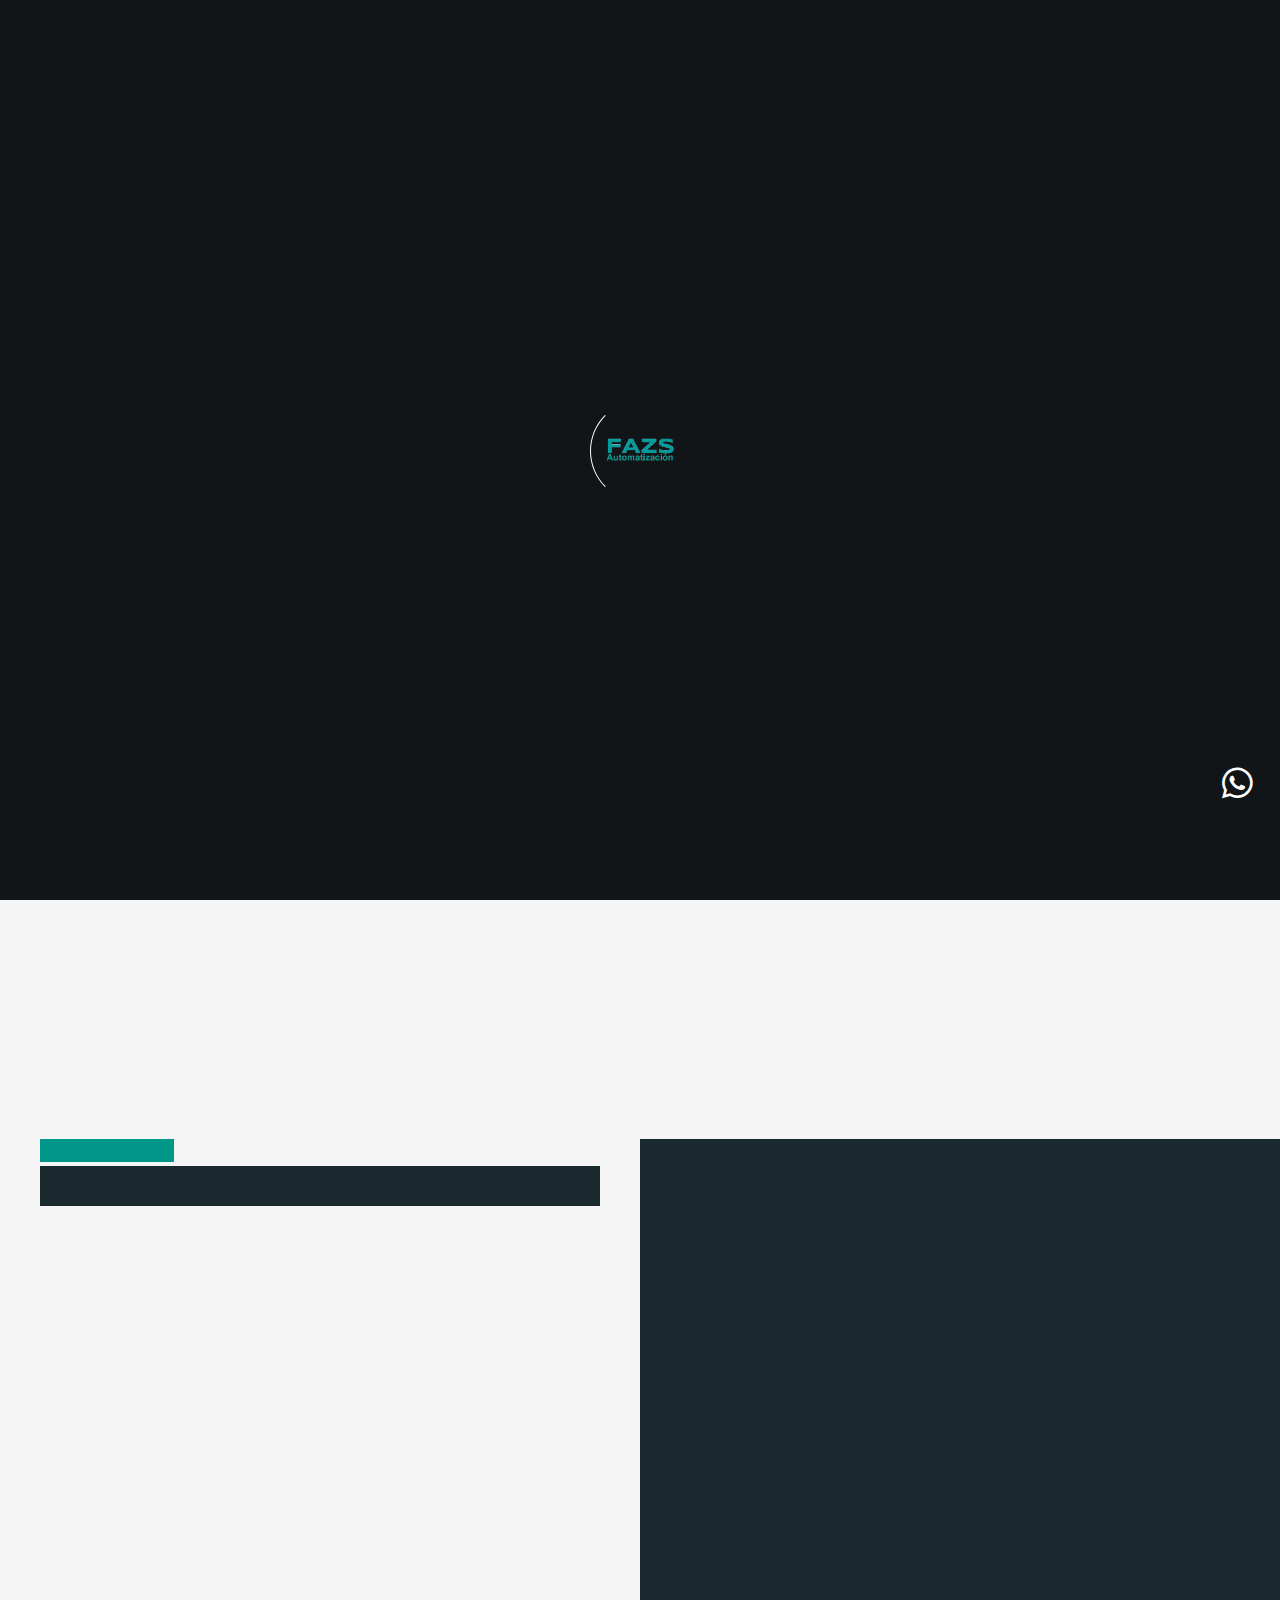
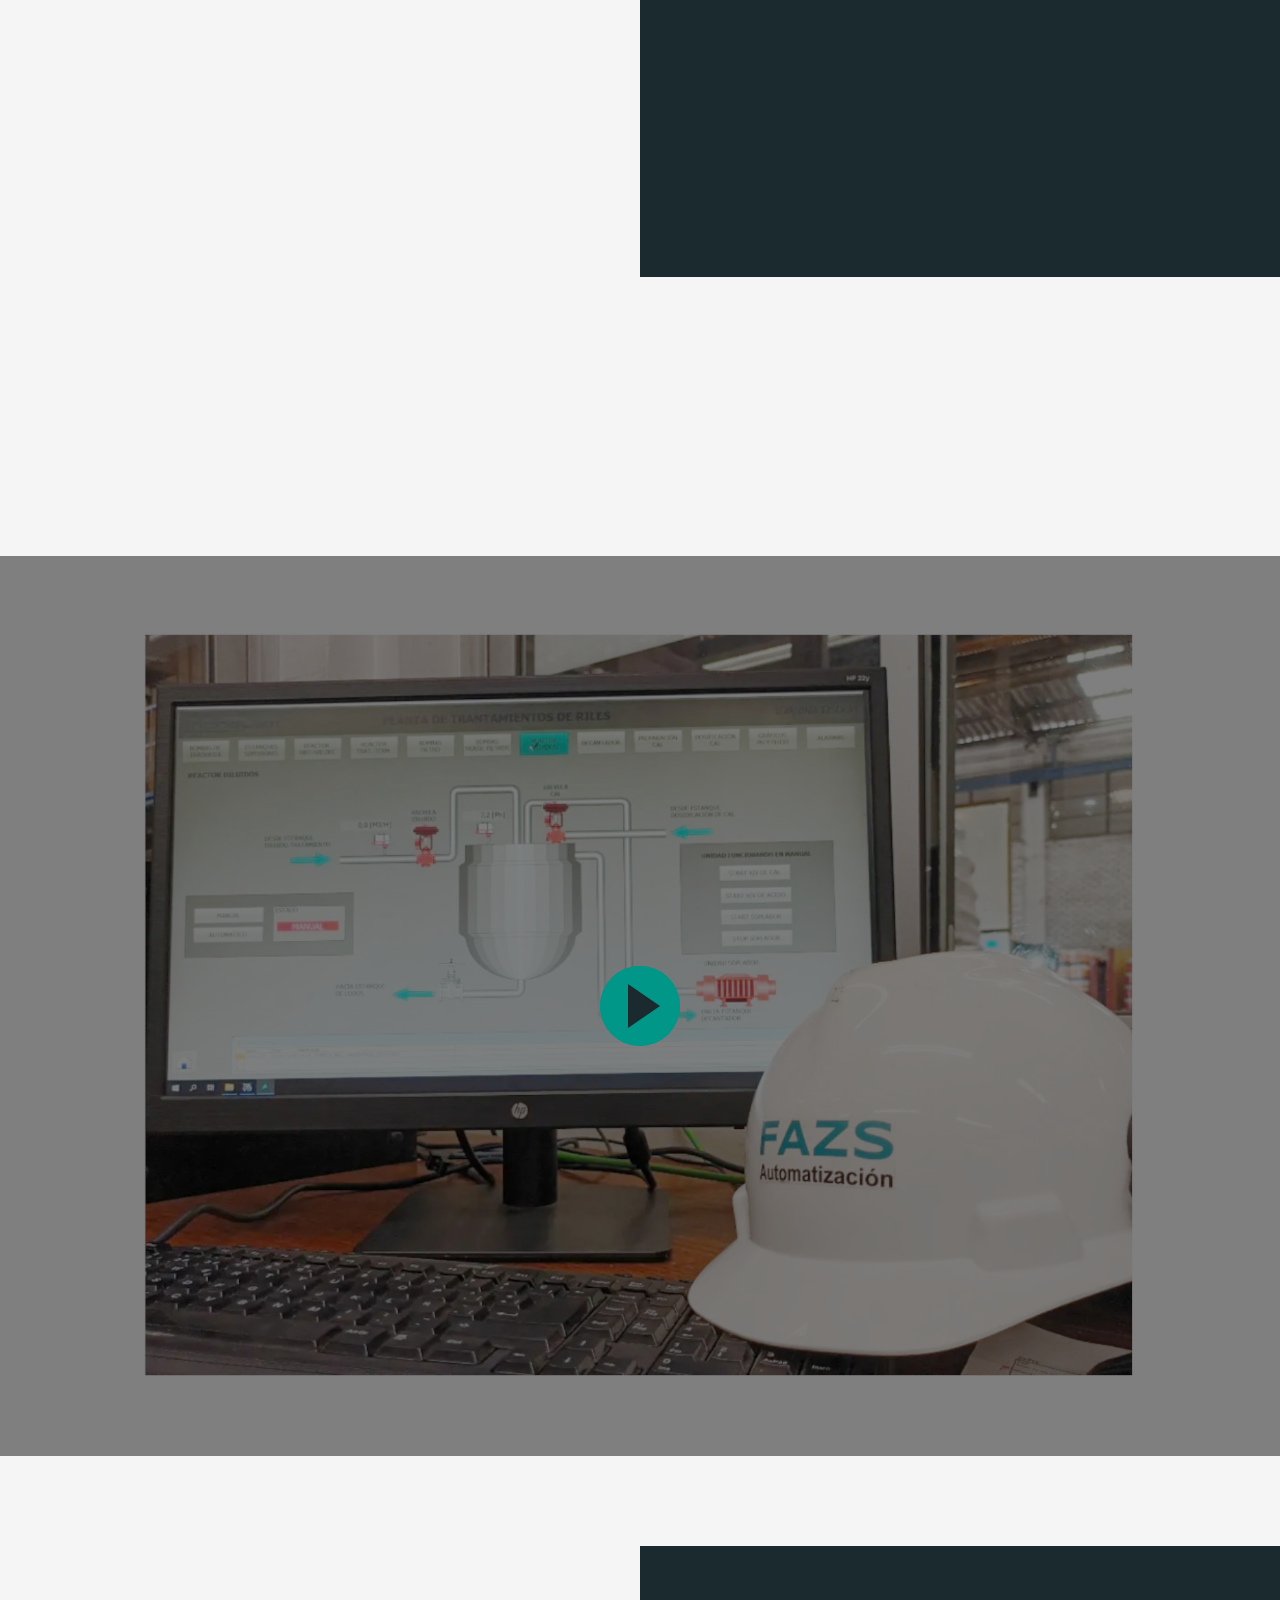
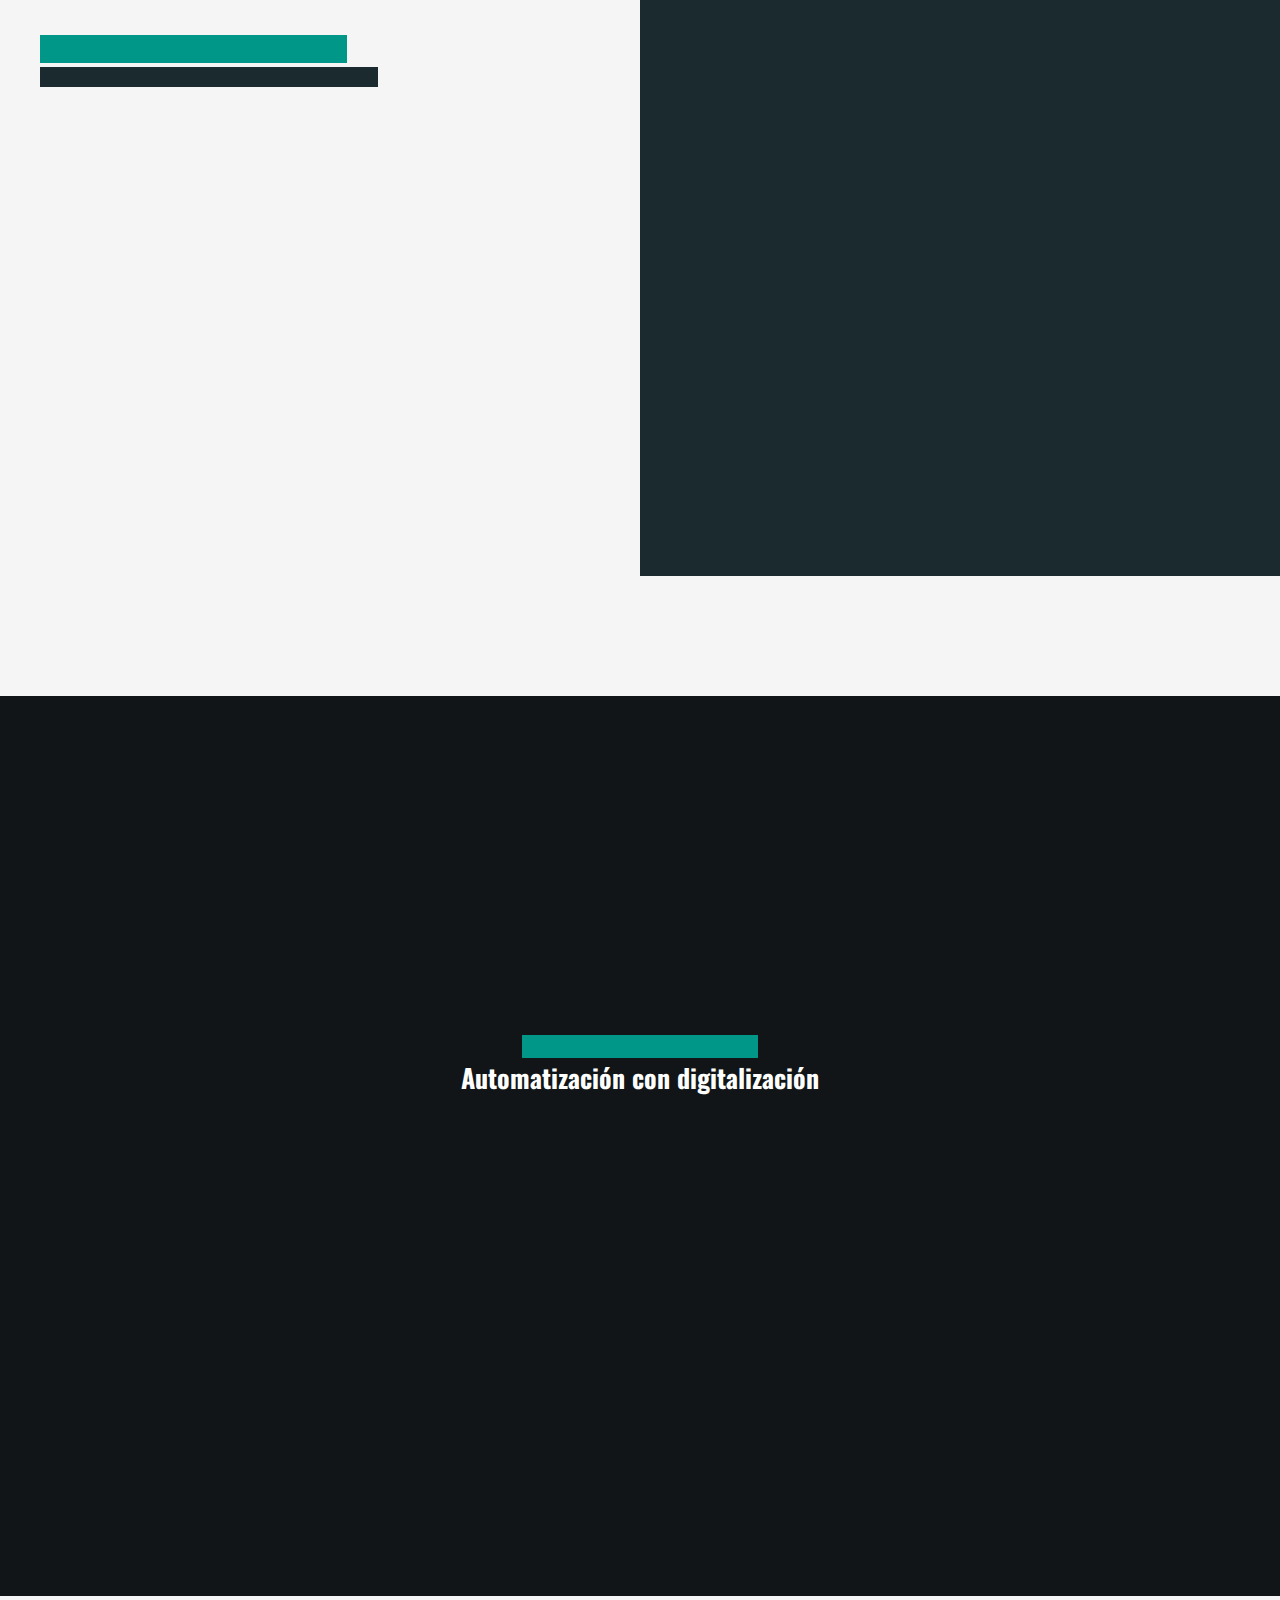
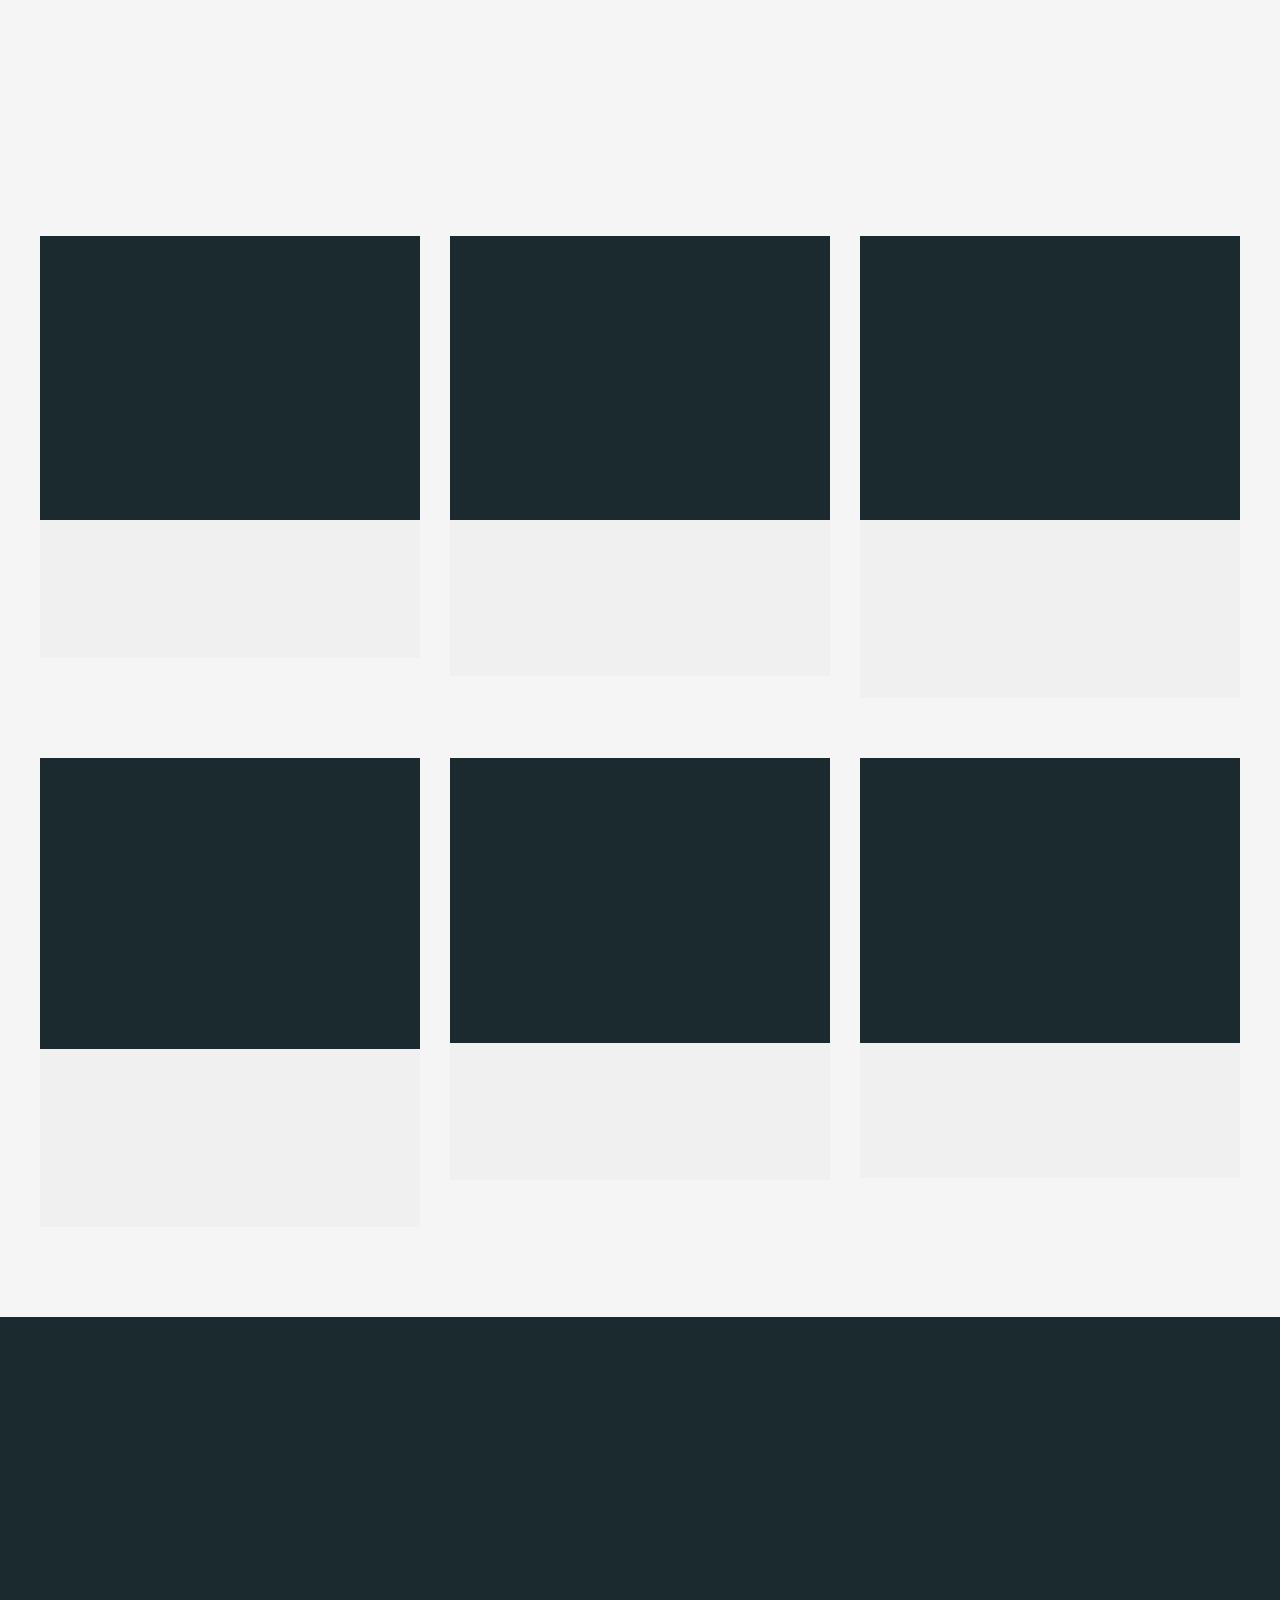
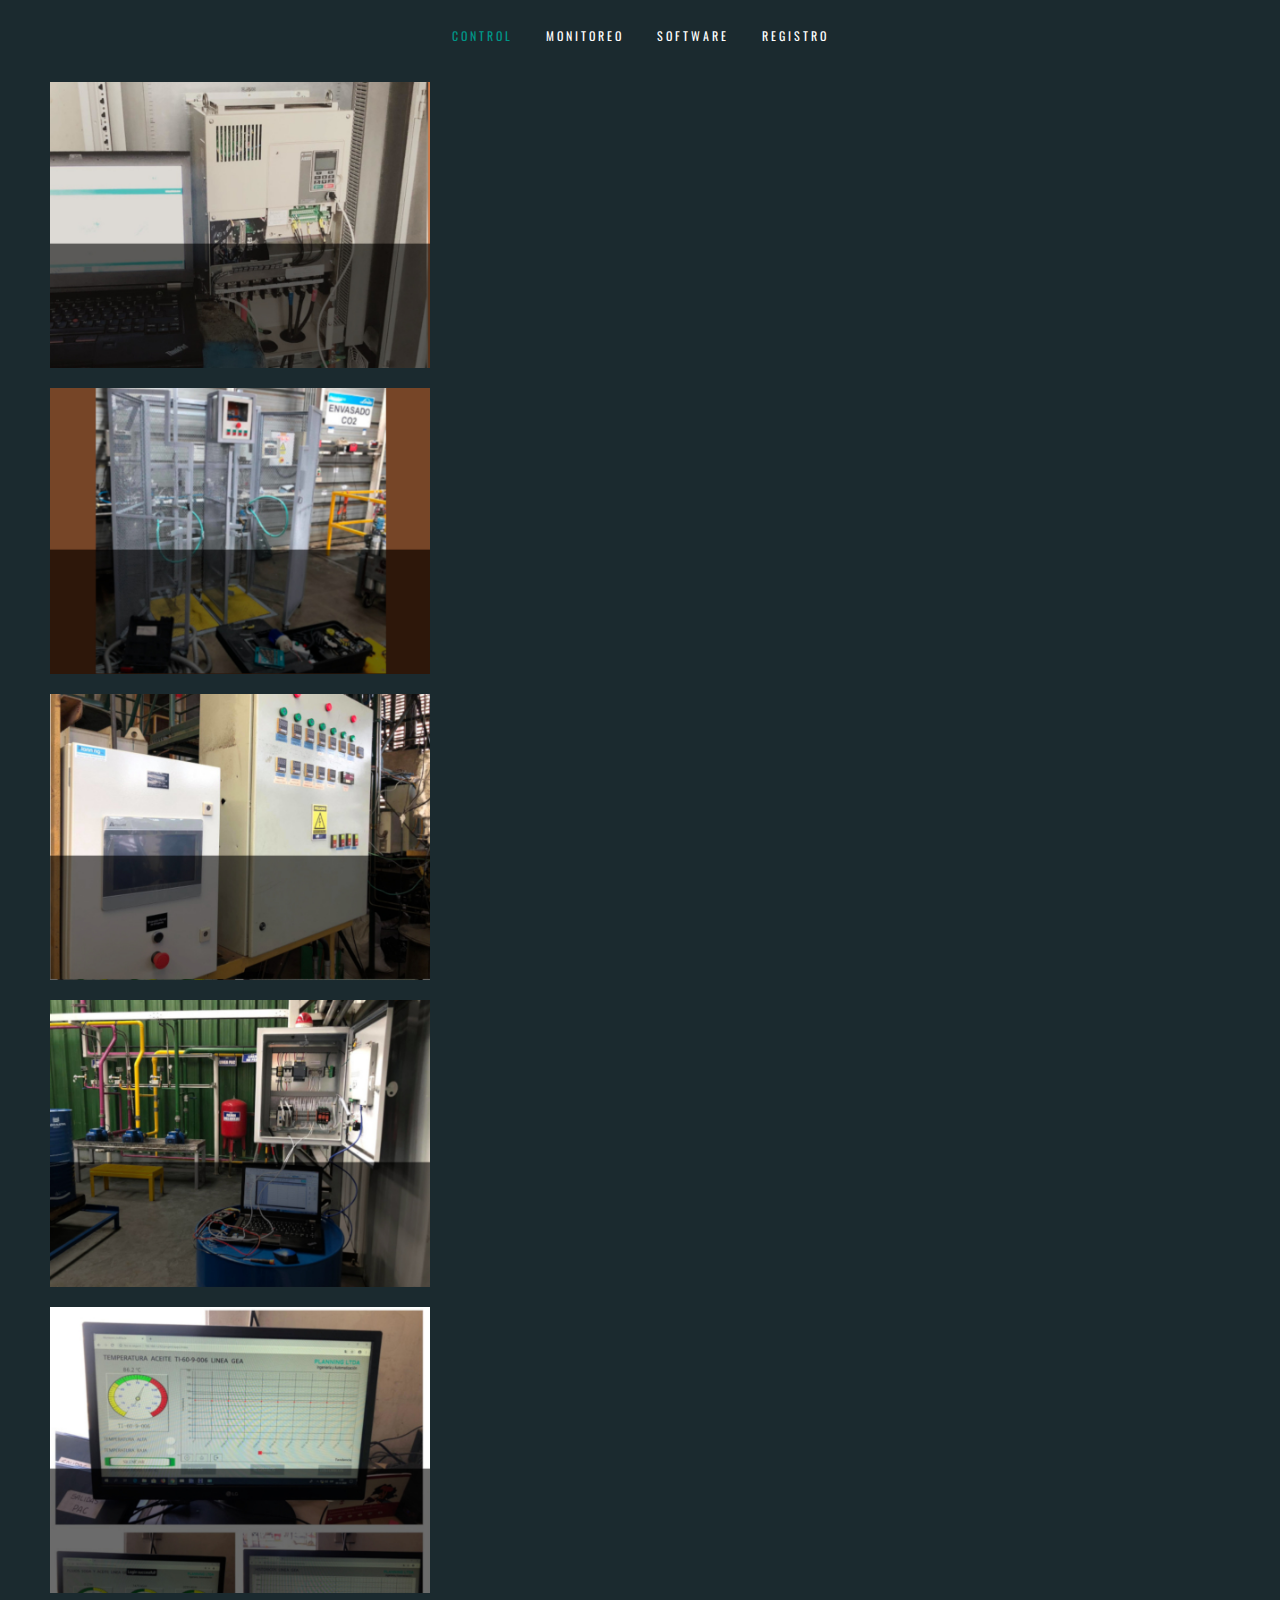
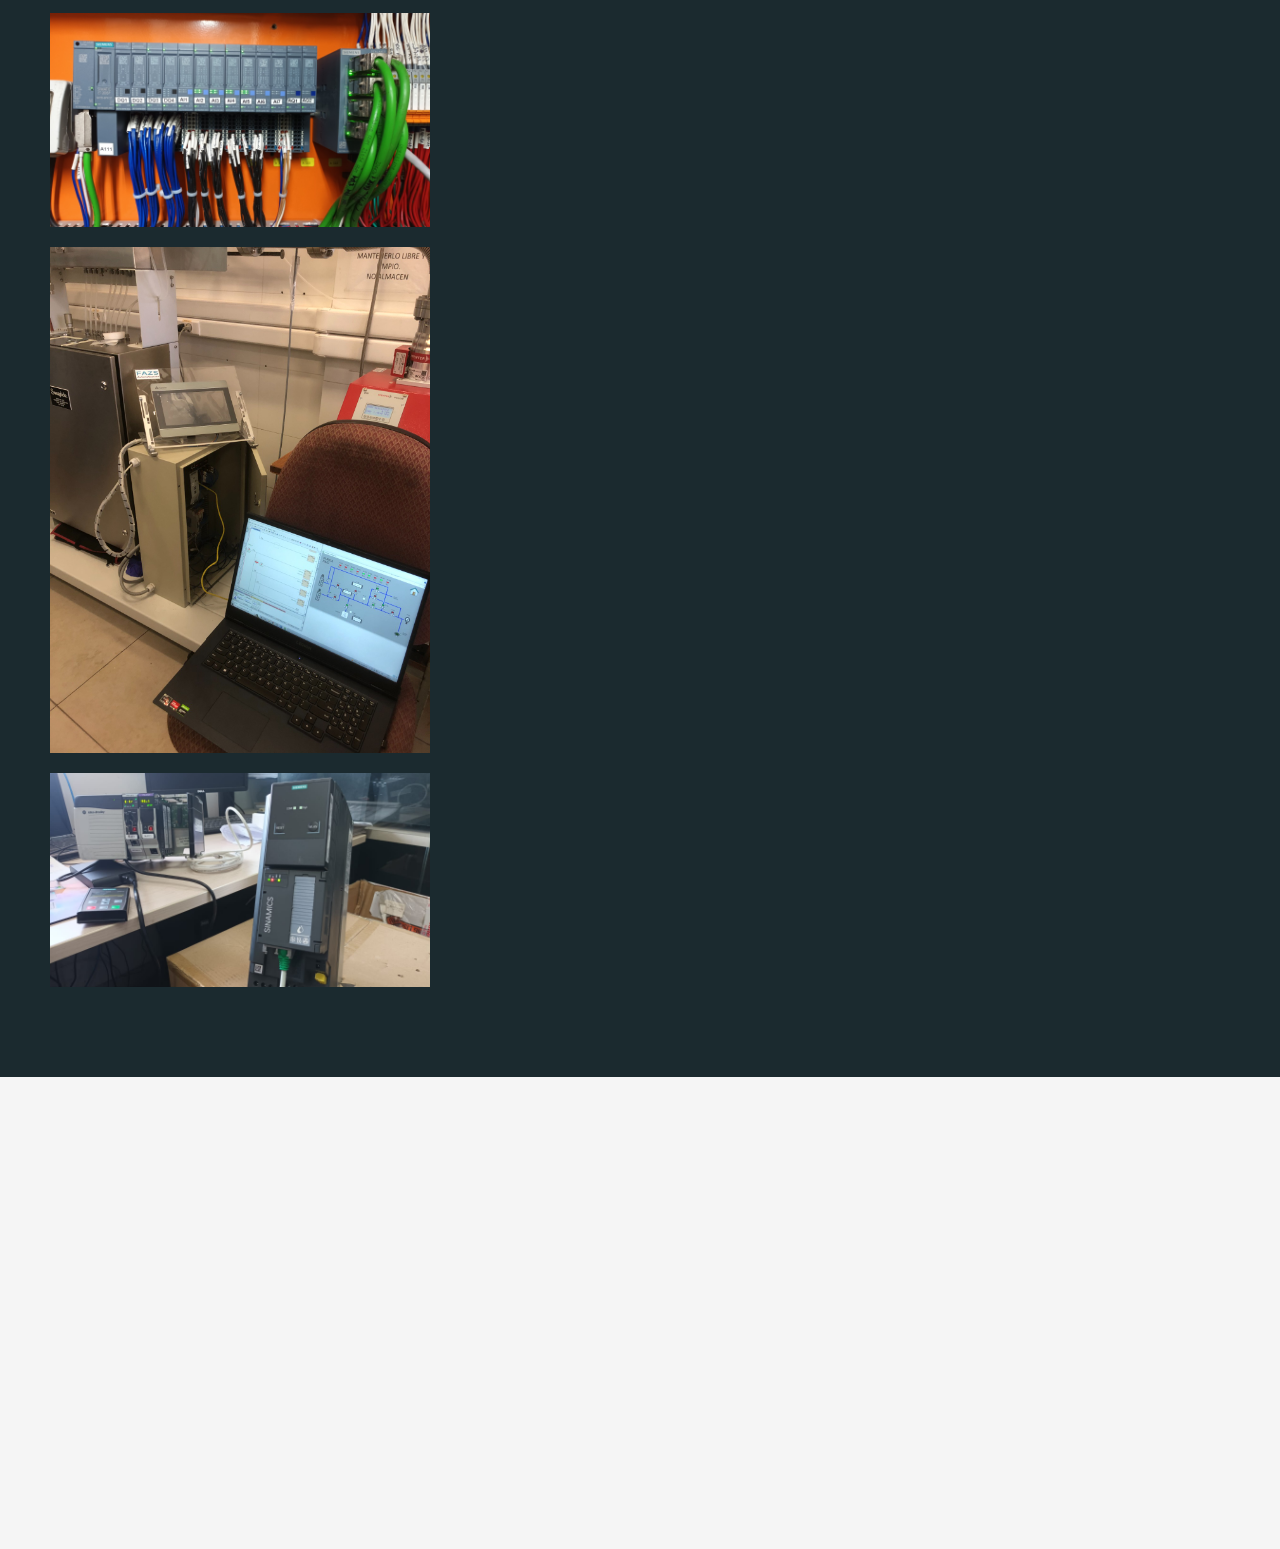
<file: index.html>
<!DOCTYPE html>
<html lang="en">
    <head>
        <meta charset="utf-8">
        <meta name="viewport" content="width=device-width, initial-scale=1">

        <!-- Primary Meta Tags -->
		<title>FAZS LTDA | Servicios de ingeniería y automatización</title>
		<meta name="title" content="FAZS LTDA | Servicios de ingeniería y automatización">
		<meta name="description" content="Ingeniero Fernando Zambrano, especialista en automatización">

		<!-- Open Graph / Facebook -->
		<meta property="og:type" content="website">
		<meta property="og:url" content="https://fazs.cl/">
		<meta property="og:title" content="FAZS LTDA | Servicios de ingeniería y automatización">
		<meta property="og:description" content="Ingeniero Fernando Zambrano, especialista en automatización">
		<meta property="og:image" content="">

		<!-- Twitter -->
		<meta property="twitter:card" content="summary_large_image">
		<meta property="twitter:url" content="https://fazs.cl/">
		<meta property="twitter:title" content="FAZS LTDA | Servicios de ingeniería y automatización">
		<meta property="twitter:description" content="Ingeniero Fernando Zambrano, especialista en automatización">
		<meta property="twitter:image" content="">
        <meta name="keywords" content="Ingeniero, automatización, software">

		<!-- fonts -->
		<link href="https://fonts.googleapis.com/css?family=Open+Sans:300,400,500,600,700%7COswald:300,400,500,600,700" rel="stylesheet" type="text/css">
		
		<!-- styles -->	
        <link href="css/plugins.css" rel="stylesheet" type="text/css">
        <link href="css/style.css" rel="stylesheet" type="text/css">
        <link rel="stylesheet" href="css/font-awesome.min.css" />
		
	</head>
	<body class="loader">
		<!-- loading start -->
	 <div class="loading">
		    <img class="logo-loading" src="images/logo/logo-white.png" alt="logo">
	    </div>   <!-- loading end -->
	    
		<!-- pointer start -->
		<div class="pointer" id="pointer">
			<i class="fas fa-long-arrow-alt-right"></i>
			<i class="fas fa-search"></i>
			<i class="fas fa-link"></i>
		</div><!-- pointer end -->
		
		<!-- to-top-btn start -->
		<a class="to-top-btn pointer-small" href="index.html#up">
			  <span class="to-top-arrow"></span>		    
		</a><!-- to-top-btn end -->
	   <!-- whatsapp -->
       
         <a href="https://wa.me/56973381407?text=Gracias20%por20%contactarme!!%20Requiero%20de%20los%20servicios%20sus20%servicios20%profesionales" class="whatsapp" target="_blank" title="Hablemos por whatsapp !" > 
         <i class="fab fa-whatsapp"></i>
         </a>
	    <!-- header start -->
	    <header class="fixed-header">
		    <!-- header-flex-box start -->
			<div class="header-flex-box">
			    <!-- logo start -->
				<a href="index.html" class="logo pointer-large animsition-link">
					<div class="logo-img-box">
				        <img class="logo-white" src="images/logo/logo-white.png" alt="logo">
				        <img class="logo-black" src="images/logo/logo-black.png" alt="logo">
			        </div>
		        </a><!-- logo end -->
		        
				<!-- menu-open start -->	
				<div class="menu-open pointer-large">
					<span class="hamburger"></span>
				</div><!-- menu-open end -->
		    </div><!-- header-flex-box end -->
		</header><!-- header end -->
		
		<!-- nav-container start -->	
		<nav class="nav-container dark-bg-1">
			<!-- nav-logo start -->
			<div class="nav-logo">
				<img src="images/logo/logo-white.png" alt="logo">
			</div><!-- nav-logo end -->
			
			<!-- menu-close -->
			<div class="menu-close pointer-large"></div>

			<!-- dropdown-close-box start -->
			<div class="dropdown-close-box">
				<div class="dropdown-close pointer-large">
					<span></span>
				</div>
			</div><!-- dropdown-close-box end -->

			<!-- nav-menu start -->
			<ul class="nav-menu dark-bg-1">
				<!-- nav-box start -->
				
				<!-- nav-box start -->
				<li class="nav-box nav-bg-change">
					<a href="index.html#about" class="animsition-link pointer-large nav-link ">
						<span class="nav-btn" data-text="Sobre FAZS">Sobre FAZS</span>
					</a>
					<div class="nav-bg" style="background-image: url(images/backgrounds/adolescent-adult-diversity-1034361.jpg);"></div>
				</li><!-- nav-box end -->
				<!-- nav-box start -->
				<li class="nav-box nav-bg-change">
					<a href="index.html#servicios" class="animsition-link pointer-large nav-link">
						<span class="nav-btn" data-text="Servicios">Servicios</span>
					</a>
					<div class="nav-bg" style="background-image: url(images/backgrounds/bald-casual-facial-hair-1708528.jpg);"></div>
				</li><!-- nav-box end -->
				<li class="nav-box nav-bg-change">
					<a href="index.html#proyectos" class="animsition-link pointer-large nav-link">
						<span class="nav-btn" data-text="Proyectos">Proyectos</span>
					</a>
					<div class="nav-bg" style="background-image: url(images/backgrounds/double-exposure-2390185_1920.jpg);"></div>
				</li>
				<!-- nav-box start -->
				<li class="nav-box nav-bg-change">
					<a class="pointer-large nav-link" href="index.html#Galeria">
						<span class="nav-btn" data-text="Galeria">Galeria</span>
					</a>
					<div class="nav-bg" style="background-image: url(images/backgrounds/art-artistic-artsy-1988681.jpg);"></div>
				</li><!-- nav-box end -->
				<!-- nav-box start -->
				
				<!-- nav-box start -->
				<li class="nav-box nav-bg-change">
					<a href="https://wa.me/56973381407?text=Gracias20%por20%contactarme!!%20Requiero%20de%20los%20servicios%20sus20%servicios20%profesionales"  target="_blank">
						<span class="nav-btn" data-text="Contacto">Contacto</span>
					</a>
					<div class="nav-bg" style="background-image: url(images/backgrounds/double-exposure-2390185_1920.jpg);"></div>
				</li> <!-- nav-box end -->
			</ul><!-- nav-menu end -->
		</nav><!-- nav-container end -->
	    
		<!-- animsition-overlay start -->
		<main class="animsition-overlay" data-animsition-overlay="true">
			<!-- home-slider start -->
			<section class="home-slider fullscreen-home-slider" id="up">
				<!-- swiper-wrapper start -->
			  	<div class="swiper-wrapper">
				  	<!-- swiper-slide start -->
				  	<div class="swiper-slide flex-min-height-box home-slide">
					  	<!-- slide-bg -->
				      	<div class="slide-bg" style="background-image:url(images/backgrounds/fullscreen/attractive-beautiful-beauty-2123778.jpg)"></div>
				      	<!-- home-slider-content start -->
					  	<div class="home-slider-content flex-min-height-inner dark-bg-1">
						  	<!-- container start -->
					      	<div class="container top-bottom-padding-120">
						  		<h2 class="large-title-bold text-color-4">FAZS<br> Ingeniería y Automatización</h2>
								<p class="p-style-bold-up text-height-20 slider-fade slider-tr-delay03 text-color-4">
							  		Automatización e integración de Sistemas de instrumentación.
							  		
						  		</p><br>
								<div class="slider-fade slider-tr-delay04 top-margin-30">
									<div class="border-btn-box pointer-large">
										<div class="border-btn-inner">
										    <a href="https://wa.me/56973381407?text=Gracias20%por20%contactarme!!%20Requiero%20de%20los%20servicios%20sus20%servicios20%profesionales"  target="_blank" class="border-btn" data-text="Contactar">Contactar</a>
										</div>
									</div>
									<div class="border-btn-box pointer-large">
										<div class="border-btn-inner">
										    <a href="index.html#video" class="border-btn" data-text="Ver DEMO">Ver DEMO</a>

										</div>
										
									</div>
								</div>

					      	</div><!-- container end -->
				      	</div><!-- home-slider-content end -->
				    </div><!-- swiper-slide end -->
				  
				    <div class="swiper-slide flex-min-height-box home-slide">
					    <!-- slide-bg -->
				      	<div class="slide-bg" style="background-image:url(images/backgrounds/fullscreen/blur-blurred-background-close-up-2189907.jpg)"></div>
				      	<div class="bg-overlay"></div>
				      	<!-- home-slider-content start -->
					  	<div class="home-slider-content flex-min-height-inner dark-bg-1">
						  	<!-- container start -->
					      	<div class="container top-bottom-padding-120 text-right">
						  		<h2 class="large-title-bold text-color-4">
							  		<span class="slider-overlay2">Tendencias</span><br>
							  		<span class="slider-overlay2 slider-tr-delay01">Monitoreo</span><br>
							  		<span class="slider-overlay2 slider-tr-delay02">Registro</span><br>
							  		<span class="slider-overlay2 slider-tr-delay03">Control</span>
						  		</h2>
						  		<p class="p-style-bold-up text-height-20 slider-fade slider-tr-delay03 text-color-4">Integración de sistemas PLC-HMI/SCADA e instrumentación</p><br>
								<div class="slider-fade slider-tr-delay04 top-margin-30">
									<div class="border-btn-box pointer-large">
										<div class="border-btn-inner">
										    <a href="index.html#servicios" class="border-btn" data-text="Saber más">Saber más</a>
										</div>
									</div>
									<div class="border-btn-box pointer-large">
										<div class="border-btn-inner">
										    <a href="index.html#video" class="border-btn" data-text="Ver DEMO">Ver DEMO</a>

										</div>
										
									</div>
								</div>
					      	</div><!-- container end -->
				      	</div><!-- home-slider-content end -->
				    </div><!-- swiper-slide end -->
			  	</div><!-- swiper-wrapper end -->
			  	
			  	<!-- swiper-button-next start -->
			  	<div class="swiper-button-next">
				  	<div class="slider-arrow-next-box">
					  	<span class="slider-arrow-next"></span>
				  	</div>
			  	</div><!-- swiper-button-next end -->
			  	<!-- swiper-button-prev start -->
			  	<div class="swiper-button-prev">
				  	<div class="slider-arrow-prev-box">
					  	<span class="slider-arrow-prev"></span>
				  	</div>
			  	</div><!-- swiper-button-prev end -->
			  	
			  	<!-- swiper-pagination -->
			  	<div class="swiper-pagination"></div>
			  	
			  	<!-- scroll-btn start -->
				<a href="index.html#down" class="scroll-btn pointer-large">
					<div class="scroll-arrow-box">
						<span class="scroll-arrow"></span>
					</div>
					<div class="scroll-btn-flip-box">
						<span class="scroll-btn-flip" data-text="Scroll">Scroll</span>
					</div>
				 </a><!-- scroll-btn end -->
			</section><!-- home-slider end -->
			
			
		
			<!-- section start -->
			<section class="light-bg-1 bottom-padding-30 top-padding-90" data-midnight="black" id="about">
				<!-- container start -->
				<div data-animation-container class="container small bottom-padding-60 text-center">
					<h2 data-animation-child class="large-title text-height-10 text-color-1 overlay-anim-box2" data-animation="overlay-anim2">Sobre FAZS</h2><br>
					<h3 data-animation-child class="small-title-oswald text-color-1 hover-content fade-anim-box tr-delay01" data-animation="fade-anim" data-animation="fade-anim" >Ingenieria y automatización</h3>
				</div><!-- container end -->
				
				<!-- bottom-padding-90 start -->
				<div class="bottom-padding-90">
					<!-- portfolio-content start -->
					<div class="portfolio-content flex-min-height-box">
						<!-- portfolio-content-inner start -->
						<div class="portfolio-content-inner flex-min-height-inner">
							<!-- flex-container start -->
							<div class="flex-container container small">
								<!-- column start -->
								<div data-animation-container class="six-columns">
									<div class="content-right-margin-40">
										<span class="small-title-oswald red-color overlay-anim-box2" data-animation="overlay-anim2">¿Quienes son FAZS?</span>

										<h2 class="title-style text-color-1" style="font-size:20px; text-align: initial;">
											<span data-animation-child class="overlay-anim-box2 overlay-dark-bg-2 tr-delay01" data-animation="overlay-anim2">Profesionales al servicio de la innovación y evolución industrial.</span><br>
										</h2>
										<p data-animation-child class="p-style-small text-color-2 fade-anim-box tr-delay04" data-animation="fade-anim">FAZS, nace para dar un servicio de calidad en el área de la ingeniería, automatización industrial y servicio técnico industrial, dada la necesidad que dia a dia se presenta para optimizar cualquier proceso o equipo industrial para aumentar la productividad y la competitividad.
										</p>	
										<p data-animation-child class="p-style-small text-color-2 fade-anim-box tr-delay04" data-animation="fade-anim">
										Nuestro servicio pasa desde implantación de sistemas de control, programación de automatas (PLC's), pantallas industriales, servos, variadores, hasta el diseño completo de cualquier equipo eléctrico o electromecancio.Un punto importante a mejorar en cualquier instalación, pero más aun en la industria es la eficiencia energética, por eso nos encargamos de hacer el estudio y llevar a cabo las mejoras como pueden ser, instalación de variadores, instalación de baterias de condensadores, etc., que consigan mejorar la eficiencia en las instalaciones con el ahorro que ello supone.</p>
										
										<div data-animation-child class="arrow-btn-box top-margin-30 fade-anim-box tr-delay05" data-animation="fade-anim">
											<a href="index.html#servicios" class="arrow-btn pointer-large animsition-link">Ver servicios</a>
										</div>
										
									</div>
								</div><!-- column end -->
								<!-- column start -->
								<div class="six-columns top-padding-60">
									<a class="portfolio-content-bg-box pointer-large hover-box hidden-box animsition-link">
										<div class="portfolio-content-bg hover-img overlay-anim-box2 overlay-dark-bg-2" data-animation="overlay-anim2" style="background-image:url(images/projects/fazscl.jpg)"></div>
									</a>
								</div><!-- column end -->
							</div><!-- flex-container end -->
						</div><!-- portfolio-content-inner end -->
					</div><!-- portfolio-content end -->
				</div> 
				
			</section>
			<div class="container bottom-padding-40 top-padding-30">
				<div data-animation-container class="text-center">
					<h2 data-animation-child class="large-title text-height-10 text-color-1 overlay-anim-box2" data-animation="overlay-anim2">¿Quieres ver un demo?</h2><br>
					<h3 data-animation-child class="small-title-oswald text-color-1 hover-content fade-anim-box tr-delay01" data-animation="fade-anim" data-animation="fade-anim">Dale clic y encuentra una muestra perfecta</h3>
				</div>
			</div>
			<div class="video-content-bg" style="background-image:url(images/1.jpeg)" id="video">
			<div class="bg-overlay"></div>
			
			<a href="https://www.youtube.com/watch?v=0gl9_nMDz8g" class="video-play-button popup-youtube pointer-large">
				<span></span>
				
			</a>
			</div>
			<!-- flex-min-height-box start -->
			<!-- flex-min-height-box end -->
			<section class="light-bg-1 bottom-padding-30 top-padding-90" data-midnight="black">
				<div class="bottom-padding-90">
					<!-- portfolio-content start -->
					<div class="portfolio-content flex-min-height-box">
						<!-- portfolio-content-inner start -->
						<div class="portfolio-content-inner flex-min-height-inner">
							<!-- flex-container start -->
							<div class="flex-container container small">
								<!-- column start -->
								<div data-animation-container class="six-columns">
									<div class="content-right-margin-40">
										<span class="small-title-oswald red-color overlay-anim-box2" data-animation="overlay-anim2" style="font-size:20px; text-align: initial;">INGENIERO CIVIL EN AUTOMATIZACIÓN</span>
										<h2 class="title-style text-color-1" style="font-size:20px; text-align: initial;">
											<span data-animation-child class="overlay-anim-box2 overlay-dark-bg-2 tr-delay01" data-animation="overlay-anim2">Fernando Zambrano San Martín.</span><br>
										</h2>
										<p data-animation-child class="p-style-small text-color-2 fade-anim-box tr-delay04" data-animation="fade-anim">Fernando Zambrano San Martín, ingeniero Civil en Automatización de la Universidad del Bío-Bío, su experiencia laboral iniciada en paradas de plantas en Celulosa Arauco, montaje industrial y ultimamente asesorando de empresas en desarrollo de proyectos instrumentales, le permite conocer las necesidades de las empresas y asi poder recomendar las mejores soluciones a los problemas comunes que presentan los procesos industriales.</p>
										
										
										<div data-animation-child class="arrow-btn-box top-margin-30 fade-anim-box tr-delay05" data-animation="fade-anim">
											<a href="https://wa.me/56973381407?text=Gracias20%por20%contactarme!!%20Requiero%20de%20los%20servicios%20sus20%servicios20%profesionales"  target="_blanck" class="arrow-btn pointer-large">Contáctame</a>
										</div>
										
									</div>
								</div><!-- column end -->
								<!-- column start -->
								<div class="six-columns top-padding-60">
									<a class="portfolio-content-bg-box pointer-large hover-box hidden-box animsition-link">
										<div class="portfolio-content-bg hover-img overlay-anim-box2 overlay-dark-bg-2" data-animation="overlay-anim2" style="background-image:url(images/projects/ingeniero.jpg)"></div>
									</a>
								</div><!-- column end -->
							</div><!-- flex-container end -->
						</div><!-- portfolio-content-inner end -->
					</div><!-- portfolio-content end -->
				</div>
			</section>
			<section id="down" class="dark-bg-1 flex-min-height-box">
				<!-- flex-min-height-inner start -->
				<div class="flex-min-height-inner">
					<!-- container start -->
					<div class="container small top-bottom-padding-70">
						<!-- flex-container start -->
						<div data-animation-container class="flex-container">
							<!-- column start -->
							<div class="twelve-columns text-center">
								<h2 class="large-title text-height-8">
									<span class="small-title-oswald red-color overlay-anim-box2" data-animation="overlay-anim2">¿Para que es la Automatización?</span>
									
								</h2>
								<h3><span data-animation-child class="title-fill tr-delay01" data-animation="title-fill-anim" data-text="Automatización con digitalización" style="color:#fff;">Automatización con digitalización</span></h3>
							</div><!-- column end -->
							<!-- column start -->
							<div class="six-columns">
								<div class="content-right-margin-20">
									<p data-animation-child class="p-style-medium text-color-5 fade-anim-box tr-delay02" data-animation="fade-anim">“Automatización y la Digitalización en Plantas Industriales” ofrece soluciones a los principales desafíos y requerimientos de la Industria, optimizando y mejorando el control,la gestión,seguridad y eficiencia de los procesos en todos sus niveles; recopilando e interpretando la información disponible, mediante dispositivos inteligentes y de manera remota.</p>
								</div>
							</div><!-- column end -->
							<!-- column start -->
							<div class="six-columns">
								<div class="content-left-margin-20">
									<p data-animation-child class="p-style-medium text-color-5 fade-anim-box tr-delay03" data-animation="fade-anim">La automatización industrial consiste en gobernar la actividad y la evolución de los procesos sin la intervención continua de un operador humano. En los últimos años, se ha estado desarrollado el sistema de nominado SCADA (siglas en inglés de Supervisor y Control And Data Adquisition),por medio del cual se pueden supervisar y controlar las distintas variables que se presentan en un proceso o planta.</p>
								</div>
							</div>
							
						</div><!-- flex-container end -->
					</div><!-- container end -->
				</div><!-- flex-min-height-inner end -->
			</section>
			<section class="light-bg-1" data-midnight="black" id="servicios">
				<!-- container start -->
				<div class="container bottom-padding-30 top-padding-90">
					<!-- text-center start -->
					<div data-animation-container class="text-center">
						<h2 data-animation-child class="large-title text-height-10 text-color-1 overlay-anim-box2" data-animation="overlay-anim2">Servicios</h2><br>
						<h3 data-animation-child class="small-title-oswald text-color-1 hover-content fade-anim-box tr-delay01" data-animation="fade-anim" data-animation="fade-anim">Ofrecemos soluciones tecnológicas de trayectoria y experiencia</h3>
					</div><!-- text-center end -->
					
					<!-- flex-container start -->
					<div class="flex-container response-999 top-padding-60">
						<!-- column start -->
						<div class="four-columns bottom-padding-60">
							<a data-animation-container  class="content-right-margin-20 hover-box pointer-large d-block light-bg-2">
								<div data-animation-child class="overlay-anim-box2 overlay-dark-bg-2 expertise-img-box" data-animation="overlay-anim2">
									<img class="hover-img" src="images/services/01.jpg" alt="Digital products">
								</div>
								<div class="expertise content-padding-l-r-20 content-padding-bottom-20">
									<h3 data-animation-child class="small-title-oswald text-color-1 hover-content fade-anim-box tr-delay01" data-animation="fade-anim">Gestión desarrollo y coordinación de proyectos de ingeniería.</h3><br>
									<p data-animation-child class="p-style-xsmall text-color-1 hover-content fade-anim-box tr-delay02" data-animation="fade-anim">Nos encargamos de todo el procesos para soluciones practicas de ingeniería.</p>
								</div>
							</a>
						</div><!-- column end -->
						<!-- column start -->
						<div class="four-columns bottom-padding-60">
							<a data-animation-container  class="content-left-right-margin-10 hover-box pointer-large d-block light-bg-2">
								<div data-animation-child class="overlay-anim-box2 overlay-dark-bg-2 expertise-img-box" data-animation="overlay-anim2">
									<img class="hover-img" src="images/services/03.jpg" alt="Digital products">
								</div>
								<div class="expertise content-padding-l-r-20 content-padding-bottom-20">
									<h3 data-animation-child class="small-title-oswald text-color-1 hover-content fade-anim-box tr-delay01" data-animation="fade-anim">Diseño de tableros eléctricos y de control.</h3><br>
									<p data-animation-child class="p-style-xsmall text-color-1 hover-content fade-anim-box tr-delay02" data-animation="fade-anim">Cuidar los componentes de mando y control, es esencial por ello nos enfocamos en un diseño e instalación correcta.</p>
								</div>
							</a>
						</div><!-- column end -->
						<!-- column start -->
						<div class="four-columns bottom-padding-60">
							<a data-animation-container  class="content-left-margin-20 hover-box pointer-large d-block light-bg-2">
								<div data-animation-child class="overlay-anim-box2 overlay-dark-bg-2 expertise-img-box" data-animation="overlay-anim2">
									<img class="hover-img" src="images/services/02.jpg" alt="Digital products">
								</div>
								<div class="expertise content-padding-l-r-20 content-padding-bottom-20">
									<h3 data-animation-child class="small-title-oswald text-color-1 hover-content fade-anim-box tr-delay01" data-animation="fade-anim">Diseño y programación de sistemas de supervisión y control.</h3><br>
									<p data-animation-child class="p-style-xsmall text-color-1 hover-content fade-anim-box tr-delay02" data-animation="fade-anim">Elaboración y codificación para automatizar el procesamiento de datos, los cálculos y la validación en línea de la información de medición. </p>
								</div>
							</a>
						</div><!-- column end -->
						<!-- column start -->
						<div class="four-columns bottom-padding-60">
							<a data-animation-container  class="content-right-margin-20 hover-box pointer-large d-block light-bg-2">
								<div data-animation-child class="overlay-anim-box2 overlay-dark-bg-2 expertise-img-box" data-animation="overlay-anim2">
									<img class="hover-img" src="images/services/04.jpg" alt="Digital products">
								</div>
								<div class="expertise content-padding-l-r-20 content-padding-bottom-20">
									<h3 data-animation-child class="small-title-oswald text-color-1 hover-content fade-anim-box tr-delay01" data-animation="fade-anim">Comisionamiento y puesta en servicios de sistemas de control.
                                    </h3><br>
									<p data-animation-child class="p-style-xsmall text-color-1 hover-content fade-anim-box tr-delay02" data-animation="fade-anim">De la mano del personal calificado ejecutamos actividades de inspeccion para garantizar la instalación y diseño de sistema correctos.</p>
								</div>
							</a>
						</div><!-- column end -->
						<!-- column start -->
						<div class="four-columns bottom-padding-60">
							<a data-animation-container  class="content-left-right-margin-10 hover-box pointer-large d-block light-bg-2">
								<div data-animation-child class="overlay-anim-box2 overlay-dark-bg-2 expertise-img-box" data-animation="overlay-anim2">
									<img class="hover-img" src="images/services/06.jpg" alt="Digital products">
								</div>
								<div class="expertise content-padding-l-r-20 content-padding-bottom-20">
									<h3 data-animation-child class="small-title-oswald text-color-1 hover-content fade-anim-box tr-delay01" data-animation="fade-anim">Ingeniería básica y  detalle de proyectos electricos y automatización.
                                    </h3><br>
									<p data-animation-child class="p-style-xsmall text-color-1 hover-content fade-anim-box tr-delay02" data-animation="fade-anim">Somos Ingenieros especializaciados en Automatización.</p>
								</div>
							</a>
						</div><!-- column end -->
						<!-- column start -->
						<div class="four-columns bottom-padding-60">
							<a data-animation-container  class="content-left-margin-20 hover-box pointer-large d-block light-bg-2">
								<div data-animation-child class="overlay-anim-box2 overlay-dark-bg-2 expertise-img-box" data-animation="overlay-anim2">
									<img class="hover-img" src="images/services/05.jpg" alt="Digital products">
								</div>
								<div class="expertise content-padding-l-r-20 content-padding-bottom-20">
									<h3 data-animation-child class="small-title-oswald text-color-1 hover-content fade-anim-box tr-delay01" data-animation="fade-anim">Montaje eléctrico y de control. 
                                    </h3><br>
									<p data-animation-child class="p-style-xsmall text-color-1 hover-content fade-anim-box tr-delay02" data-animation="fade-anim">Requiere de ciertos conocimientos y experiencia para su integración y puesta en marcha, varian según la tecnología.</p>
								</div>
							</a>
						</div><!-- column end -->
					</div><!-- flex-container end -->
				</div><!-- container end -->
			</section>
			<section id="down" class="dark-bg-2 top-bottom-padding-90" id="proyectos">
				<!-- container start -->
				<div class="container">					
					<div class="text-center">
						<h2 class="large-title text-height-10 title-fill" data-animation="title-fill-anim" data-text="Proyectos recientes">Proyectos recientes</h2><br>
						<h2 class="large-title text-height-10 title-fill" data-animation="title-fill-anim" data-text="Explore nuestro trabajo">Explore nuestro trabajo</h2>
					</div>

					<!-- filter-buttons start -->
					<div class="filter-buttons top-padding-90">
						<button class="filter-button-box pointer-small active" data-filter="*">
							<span class="filter-button-flip" data-text="Control">Control</span>
						</button>
						<button class="filter-button-box pointer-small" data-filter=".marketing">
							<span class="filter-button-flip" data-text="Monitoreo">Monitoreo</span>
						</button>
						<button class="filter-button-box pointer-small" data-filter=".uiux">
							<span class="filter-button-flip" data-text="Software">Software</span>
						</button>
						<button class="filter-button-box pointer-small" data-filter=".branding">
							<span class="filter-button-flip" data-text="Registro">Registro</span>
						</button>
					</div>
					<!-- filter-buttons end -->
					
					<!-- works start -->				
                    <div class="works">
	                    <!-- grid-item start -->
						<a href="pro1.html" class="grid-item uiux">
                            <div class="work_item pointer-large hover-box hidden-box">
                                <img class="hover-img" src="images/projects/slider/montaje.jpg" alt="">
                                <div class="works-content">
                    	            <span class="small-title-oswald red-color work-title-overlay">UDT Universidad de Concepción</span>
									<h3 class="title-style text-color-4">
										<span class="work-title-overlay work-title-delay01">Montaje de Variador de Frecuencia</span>
									</h3>
                                </div>
                            </div>
                        </a><!-- grid-item end -->
                        <!-- grid-item start -->
                        <a href="pro2.html" class="grid-item branding">
                            <div class="work_item pointer-large hover-box hidden-box">
                                <img class="hover-img" src="images/projects/slider/llenado.jpg" alt="">
                                <div class="works-content">
                    	            <span class="small-title-oswald red-color work-title-overlay">Linde planta Hualpén</span>
									<h3 class="title-style text-color-4">
										<span class="work-title-overlay work-title-delay01">Llenado Semiautomático de Cilindros</span>
									</h3>
                                </div>
                            </div>
                        </a><!-- grid-item end -->
                        <!-- grid-item start -->
                        <a href="pro3.html" class="grid-item marketing">
                            <div class="work_item pointer-large hover-box hidden-box">
                                <img class="hover-img" src="images/projects/slider/control.jpg" alt="">
                                <div class="works-content">
                    	            <span class="small-title-oswald red-color work-title-overlay">UDT Universidad de Concepción</span>
									<h3 class="title-style text-color-4">
										<span class="work-title-overlay work-title-delay01">Control de temperatura</span>
									</h3>
                                </div>
                            </div>
                        </a><!-- grid-item end -->
                        <!-- grid-item start -->
                        <a href="pro4.html" class="grid-item branding">
                            <div class="work_item pointer-large hover-box hidden-box">
                                <img class="hover-img" src="images/projects/slider/monitoreo.jpg" alt="">
                                <div class="works-content">
                    	            <span class="small-title-oswald red-color work-title-overlay">Industrial Maule</span>
									<h3 class="title-style text-color-4">
										<span class="work-title-overlay work-title-delay01">Monitoreo de Temperatura</span>
									</h3>
                                </div>
                            </div>
                        </a><!-- grid-item end -->
                        <!-- grid-item start -->
                        <a href="pro5.html" class="grid-item marketing">
                            <div class="work_item pointer-large hover-box hidden-box">
                                <img class="hover-img" src="images/projects/slider/registro.jpg" alt="">
                                
                                <div class="works-content">
                    	            <span class="small-title-oswald red-color work-title-overlay">Industrial Maule</span>
									<h3 class="title-style text-color-4">
										<span class="work-title-overlay work-title-delay01">Registro de Temperatura</span>
									</h3>
                                </div>
                            </div>
                        </a><!-- grid-item end -->
                        <!-- grid-item start -->
                        <a href="pro7.html" class="grid-item uiux">
                            <div class="work_item pointer-large hover-box hidden-box">
                                <img class="hover-img" src="images/projects/slider/2.jpeg" alt="">

                                <div class="works-content">
                    	            <span class="small-title-oswald red-color work-title-overlay">INCHALAM</span>
									<h3 class="title-style text-color-4">
										<span class="work-title-overlay work-title-delay01">PTR</span>
									</h3>
                                </div>
                            </div>
                        </a><!-- grid-item end -->
                        <!-- grid-item start -->
                        <a href="pro6.html" class="grid-item marketing">
                            <div class="work_item pointer-large hover-box hidden-box">
                                <img class="hover-img" src="images/projects/slider/inchalam.jpg" alt="">
                                <div class="works-content">
                    	            <span class="small-title-oswald red-color work-title-overlay">UDT Universidad de Concepción</span>
									<h3 class="title-style text-color-4">
										<span class="work-title-overlay work-title-delay01">UDEC</span>
									</h3>
                                </div>
                            </div>
                        </a><!-- grid-item end -->
                        <!-- grid-item start -->
                        <a href="pro8.html" class="grid-item uiux">
                            <div class="work_item pointer-large hover-box hidden-box">
                                <img class="hover-img" src="images/projects/slider/fpc.jpg" alt=""> 
                                <div class="works-content">
                    	            <span class="small-title-oswald red-color work-title-overlay">FPC</span>
									<h3 class="title-style text-color-4">
										<span class="work-title-overlay work-title-delay01">Sistema de comunicación Ethernet TCP/IP</span>
									</h3>
                                </div>
                            </div>
                        </a><!-- grid-item end -->
                        <!-- grid-item start -->
                       <!-- grid-item end -->
                    </div><!-- works end -->	
                </div><!-- container end -->       
			</section>
			
		
			<!-- 
			
			<section id="down" id="galeria" class="light-bg-1 top-bottom-padding-90">

					<div data-animation-container class="text-center">
						<h2 data-animation-child class="large-title text-height-10 text-color-1 overlay-anim-box2" data-animation="overlay-anim2">Galeria</h2><br>
						<h3 data-animation-child class="small-title-oswald text-color-1 hover-content fade-anim-box tr-delay01" data-animation="fade-anim" data-animation="fade-anim">Muestra de trabajo</h3>
					</div>
					
					
					<div class="flex-container container project-content">
						
						<div class="four-columns bottom-padding-60" id=".programacion">
							<div class="content-right-margin-20">
								<a class="photo-popup pointer-zoom logotipos" href="images/projects/grid/01.jpg">
									<img src="images/projects/grid/01.jpg" alt="title">
								</a>
							</div>
						</div> 
						
						<div class="four-columns bottom-padding-60">
							<div class="content-left-right-margin-10">
								<a class="photo-popup pointer-zoom logotipos" href="images/projects/grid/02.jpg">
									<img src="images/projects/grid/02.jpg" alt="title">
								</a>
							</div>
						</div>
						<div class="four-columns bottom-padding-60">
							<div class="content-left-right-margin-10">
								<a class="photo-popup pointer-zoom" href="images/projects/grid/03.jpg">
									<img src="images/projects/grid/03.jpg" alt="title">
								</a>
							</div>
						</div>
						<div class="four-columns bottom-padding-60">
							<div class="content-right-margin-20">
								<a class="photo-popup pointer-zoom" href="images/projects/grid/04.jpg">
									<img src="images/projects/grid/04.jpg" alt="title">
								</a>
							</div>
						</div>
						
						<div class="four-columns bottom-padding-60">
							<div class="content-left-right-margin-10">
								<a class="photo-popup pointer-zoom" href="images/projects/grid/05.jpg">
									<img src="images/projects/grid/05.jpg" alt="title">
								</a>
							</div>
						</div>
						<div class="four-columns bottom-padding-60">
							<div class="content-left-right-margin-10">
								<a class="photo-popup pointer-zoom" href="images/projects/grid/06.jpg">
									<img src="images/projects/grid/06.jpg" alt="title">
								</a>
							</div>
						</div>
						<div class="four-columns bottom-padding-60">
							<div class="content-left-right-margin-10">
								<a class="photo-popup pointer-zoom" href="images/projects/grid/07.jpg">
									<img src="images/projects/grid/07.jpg" alt="title">
								</a>
							</div>
						</div>
						<div class="four-columns bottom-padding-60">
							<div class="content-left-right-margin-10">
								<a class="photo-popup pointer-zoom" href="images/projects/grid/08.jpg">
									<img src="images/projects/grid/08.jpg" alt="title">
								</a>
							</div>
						</div>
						<div class="four-columns bottom-padding-60">
							<div class="content-left-right-margin-10">
								<a class="photo-popup pointer-zoom" href="images/projects/grid/09.jpg">
									<img src="images/projects/grid/09.jpg" alt="title">
								</a>
							</div>
						</div>
						<div class="four-columns bottom-padding-60">
							<div class="content-left-right-margin-10">
								<a class="photo-popup pointer-zoom" href="images/projects/grid/10.jpg">
									<img src="images/projects/grid/10.jpg" alt="title">
								</a>
							</div>
						</div>
						<div class="four-columns bottom-padding-60">
							<div class="content-left-right-margin-10">
								<a class="photo-popup pointer-zoom" href="images/projects/grid/11.jpg">
									<img src="images/projects/grid/11.jpg" alt="title">
								</a>
							</div>
						</div>
						<div class="four-columns bottom-padding-60">
							<div class="content-left-right-margin-10">
								<a class="photo-popup pointer-zoom" href="images/projects/grid/12.jpg">
									<img src="images/projects/grid/12.jpg" alt="title">
								</a>
							</div>
						</div>
					</div>
				
				
                </div>      
			</section> -->
			
		</main><!-- animsition-overlay end -->
		
		<!-- footer start -->
		<footer class="footer dark-bg-1">
			<!-- flex-container start -->
			<div class="flex-container container top-bottom-padding-90">
				<!-- column start -->
				<div class="four-columns bottom-padding-60">
					<div class="content-right-margin-10 footer-center-mobile">
						<img class="footer-logo" src="images/logo/logo-white.png" alt="logo">
					</div><br>
					<div class="content-right-margin-10 footer-center-mobile text-color-4">
						<h2>Prestadores de servicos de automatización y digitalización en plantas industriales</h2>
						
						
					</div>
				</div>
				<!-- column start -->
				
					<div class="four-columns bottom-padding-60">
						<div class="content-left-margin-15 footer-center-mobile">
						
							<ul class="footer-menu text-color-4">
								<span class="small-title-oswald red-color overlay-anim-box2" data-animation="overlay-anim2">Enlaces de interes</span>
								<li><a class="pointer-large animsition-link small-title-oswald hover-color active" href="index.html">Home</a></li>
								<li><a class="pointer-large animsition-link small-title-oswald hover-color" href="index.html#about">Quienes somos</a></li>
								<li><a class="pointer-large animsition-link small-title-oswald hover-color" href="index.html#servicios">Servicios</a></li>
								<li><a class="pointer-large animsition-link small-title-oswald hover-color" href="index.html#galeria">Portafolio</a></li>
								
								<li><a class="pointer-large animsition-link small-title-oswald hover-color" href="index.html#contacto">Contacto</a></li>
							</ul>
						</div>
					</div><!-- column end -->
					<!-- column start -->
					<div class="four-columns bottom-padding-60">
						<div class="content-left-margin-15 footer-center-mobile">
							
							<ul class="footer-information text-color-4">
								<span class="small-title-oswald red-color overlay-anim-box2" data-animation="overlay-anim2">Info de contácto</span>
								<li><i class="far fa-envelope"></i><a href="mailto:contacto@fazs.cl" class="xsmall-title-oswald">contacto@fazs.cl</a></li>
								<li><i class="fas fa-mobile-alt"></i><a href="tel:56973381407" class="xsmall-title-oswald">+56 973381407</a></li>
								<li><i class="fab fa-instagram"></i><a href="https://www.instagram.com/fazsltda/" target="_blank" class="xsmall-title-oswald">@fazsltda</a></li>
								<li><i class="fab fa-facebook"></i><a href="https://web.facebook.com/Fazsltda/?_rdc=1&_rdr" target="_blank" class="xsmall-title-oswald">@fazsltda</a></li>
								<li><i class="fas fa-map-marker-alt"></i><a  class="xsmall-title-oswald text-height-17"> San Pedro de la Paz, Biobio, Chile.</a></li>
							</ul>
						</div>
					</div><!-- column end -->
				<!-- column start -->
				
				<div class="twelve-columns">
					<p class="p-letter-style text-color-4 footer-copyright">Copyright © 2021 - 2023 fazs.cl Desarrollado por  <a href="https://www.buckapi.us" target="_blanck">Buckapi</a></p>
					<h2 style="text-align: center; color: #fff;"><i class="fab fa-instagram"></i><a href="https://www.instagram.com/fazsltda/" target="_blank" class="xsmall-title-oswald">@fazsltda</a> <i class="fa fa-facebook"></i> <a href="https://web.facebook.com/Fazsltda/?_rdc=1&_rdr" target="_blank" class="xsmall-title-oswald">@fazsltda</a></h2>
				</div><!-- column end -->
			</div><!-- flex-container end -->
		</footer><!-- footer end -->
		
		<!-- scripts --> 
        <script src="js/plugins.js"></script> 
        <script src="js/main.js"></script>
		
	</body>
</html>
</file>
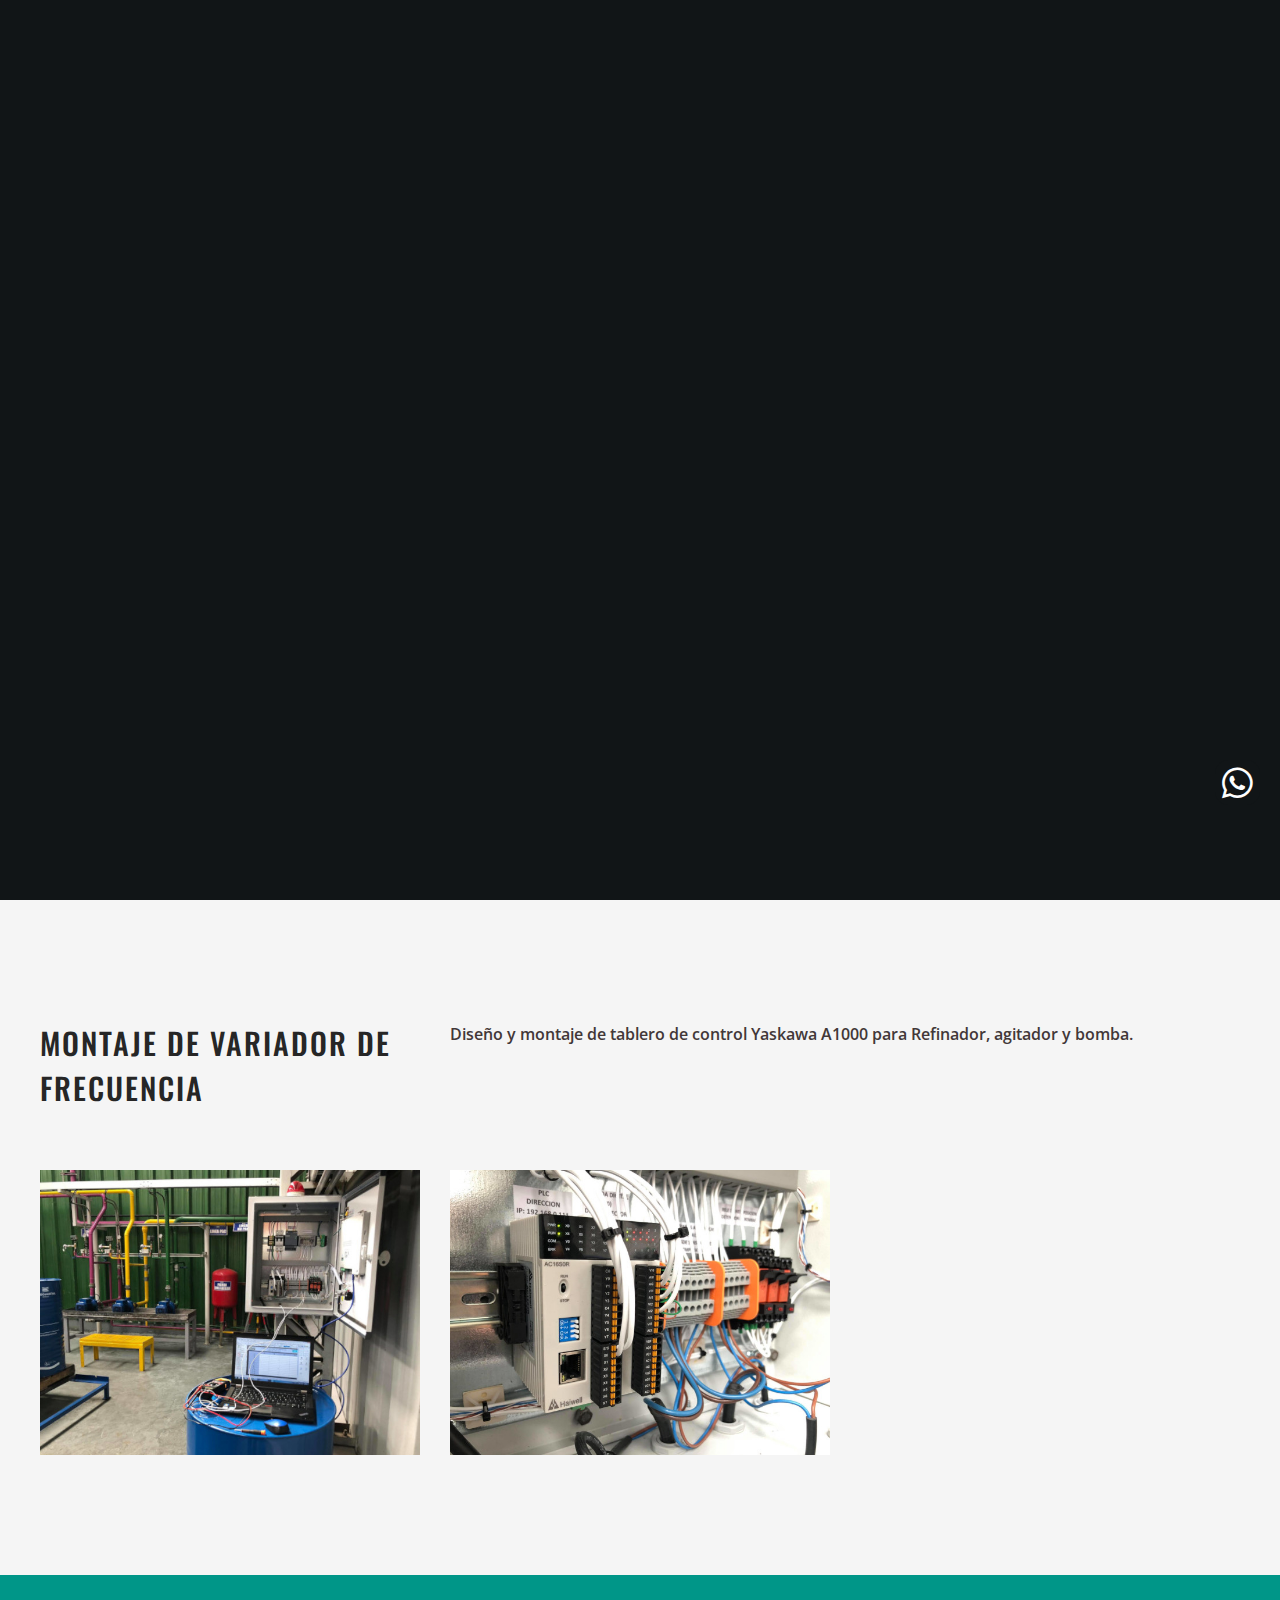
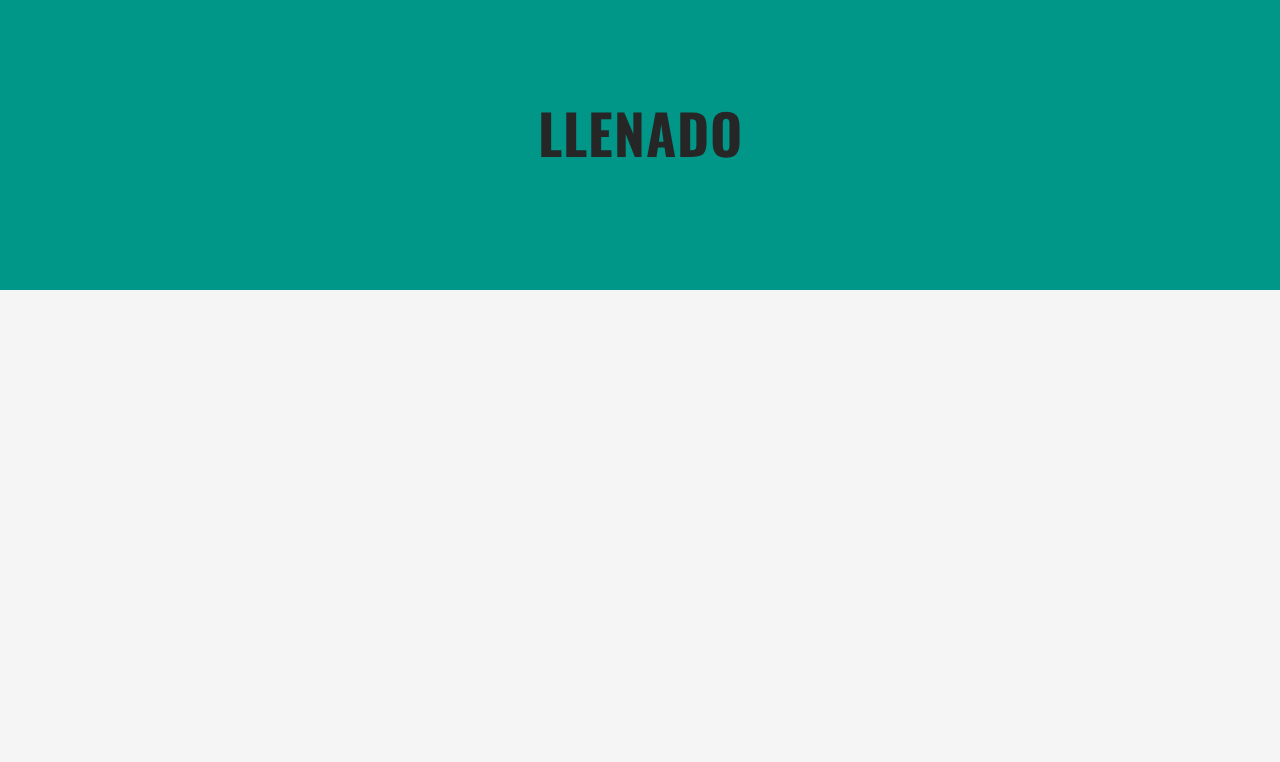
<file: pro1.html>
<!DOCTYPE html>
<html lang="en">
    <head>
        <meta charset="utf-8">
        <meta name="viewport" content="width=device-width, initial-scale=1">

        <!-- Primary Meta Tags -->
		<title>FAZS LTDA | Servicios de ingeniería y automatización</title>
		<meta name="title" content="FAZS LTDA | Servicios de ingeniería y automatización">
		<meta name="description" content="Ingeniero Fernando Zambrano, especialista en automatización">

		<!-- Open Graph / Facebook -->
		<meta property="og:type" content="website">
		<meta property="og:url" content="https://fazs.cl/">
		<meta property="og:title" content="FAZS LTDA | Servicios de ingeniería y automatización">
		<meta property="og:description" content="Ingeniero Fernando Zambrano, especialista en automatización">
		<meta property="og:image" content="">

		<!-- Twitter -->
		<meta property="twitter:card" content="summary_large_image">
		<meta property="twitter:url" content="https://fazs.cl/">
		<meta property="twitter:title" content="FAZS LTDA | Servicios de ingeniería y automatización">
		<meta property="twitter:description" content="Ingeniero Fernando Zambrano, especialista en automatización">
		<meta property="twitter:image" content="">
        <meta name="keywords" content="Ingeniero, automatización, software">

		<!-- fonts -->
		<link href="https://fonts.googleapis.com/css?family=Open+Sans:300,400,500,600,700%7COswald:300,400,500,600,700" rel="stylesheet" type="text/css">
		
		<!-- styles -->	
        <link href="css/plugins.css" rel="stylesheet" type="text/css">
        <link href="css/style.css" rel="stylesheet" type="text/css">
        <link rel="stylesheet" href="css/font-awesome.min.css" />
		<link href="" rel="stylesheet" />
	</head>
	<body class="loader">
		<!-- loading start -->
	<!-- <div class="loading">
		    <img class="logo-loading" src="images/logo/logo-loader.png" alt="logo">
	    </div> -->  <!-- loading end -->
	    
		<!-- pointer start -->
		<div class="pointer" id="pointer">
			<i class="fas fa-long-arrow-alt-right"></i>
			<i class="fas fa-search"></i>
			<i class="fas fa-link"></i>
		</div><!-- pointer end -->
		
		<!-- to-top-btn start -->
		<a class="to-top-btn pointer-small" href="index.html#up">
			  <span class="to-top-arrow"></span>		    
		</a><!-- to-top-btn end -->
	   <!-- whatsapp -->
       
         <a href="https://wa.me/56973381407?text=Gracias20%por20%contactarme!!%20Requiero%20de%20los%20servicios%20sus20%servicios20%profesionales" class="whatsapp" target="_blank" title="Hablemos por whatsapp !" > 
         <i class="fab fa-whatsapp"></i>
         </a>
	    <!-- header start -->
	    <header class="fixed-header">
		    <!-- header-flex-box start -->
			<div class="header-flex-box">
			    <!-- logo start -->
				<a href="index.html" class="logo pointer-large ">
					<div class="logo-img-box">
				        <img class="logo-white" src="images/logo/logo-white.png" alt="logo">
				        <img class="logo-black" src="images/logo/logo-black.png" alt="logo">
			        </div>
		        </a><!-- logo end -->
		        
				<!-- menu-open start -->	
				<div class="menu-open pointer-large">
					<span class="hamburger"></span>
				</div><!-- menu-open end -->
		    </div><!-- header-flex-box end -->
		</header><!-- header end -->
		
		<!-- nav-container start -->	
		<nav class="nav-container dark-bg-1">
			<!-- nav-logo start -->
			<div class="nav-logo">
				<img src="images/logo/logo-white.png" alt="logo">
			</div><!-- nav-logo end -->
			
			<!-- menu-close -->
			<div class="menu-close pointer-large"></div>

			<!-- dropdown-close-box start -->
			<div class="dropdown-close-box">
				<div class="dropdown-close pointer-large">
					<span></span>
				</div>
			</div><!-- dropdown-close-box end -->

			<!-- nav-menu start -->
			<ul class="nav-menu dark-bg-1">
				<!-- nav-box start -->
				
				<!-- nav-box start -->
				<li class="nav-box nav-bg-change">
					<a href="index.html#about" class=" pointer-large nav-link ">
						<span class="nav-btn" data-text="Sobre FAZS">Sobre FAZS</span>
					</a>
					<div class="nav-bg" style="background-image: url(images/backgrounds/adolescent-adult-diversity-1034361.jpg);"></div>
				</li><!-- nav-box end -->
				<!-- nav-box start -->
				<li class="nav-box nav-bg-change">
					<a href="index.html#servicios" class=" pointer-large nav-link">
						<span class="nav-btn" data-text="Servicios">Servicios</span>
					</a>
					<div class="nav-bg" style="background-image: url(images/backgrounds/bald-casual-facial-hair-1708528.jpg);"></div>
				</li><!-- nav-box end -->
				<li class="nav-box nav-bg-change">
					<a href="index.html#proyectos" class=" pointer-large nav-link">
						<span class="nav-btn" data-text="Proyectos">Proyectos</span>
					</a>
					<div class="nav-bg" style="background-image: url(images/backgrounds/double-exposure-2390185_1920.jpg);"></div>
				</li>
				<!-- nav-box start -->
				<li class="nav-box nav-bg-change">
					<a class="pointer-large nav-link" href="index.html#Galeria">
						<span class="nav-btn" data-text="Galeria">Galeria</span>
					</a>
					<div class="nav-bg" style="background-image: url(images/backgrounds/art-artistic-artsy-1988681.jpg);"></div>
				</li><!-- nav-box end -->
				<!-- nav-box start -->
				
				<!-- nav-box start -->
				<li class="nav-box nav-bg-change">
					<a href="https://wa.me/56973381407?text=Gracias20%por20%contactarme!!%20Requiero%20de%20los%20servicios%20sus20%servicios20%profesionales"  target="_blank" class=" pointer-large nav-link">
						<span class="nav-btn" data-text="Contacto">Contacto</span>
					</a>
					<div class="nav-bg" style="background-image: url(images/backgrounds/double-exposure-2390185_1920.jpg);"></div>
				</li> <!-- nav-box end -->
			</ul><!-- nav-menu end -->
		</nav><!-- nav-container end -->

	<main class="animsition-overlay" data-animsition-overlay="true">
			<!-- page-head start -->
			<section id="up" class="page-head flex-min-height-box dark-bg-1">
				<!-- page-head-bg -->
				<div class="page-head-bg overlay-loading2" style="background-image: url(images/projects/slider/montaje.jpg);"></div>
				
				<!-- flex-min-height-inner start -->
	  			<div class="flex-min-height-inner">
		  			<!-- flex-container start -->
		  			<div class="container top-bottom-padding-120 flex-container response-999">
			  			<!-- column start -->
			  			<div class="six-columns six-offset">
				  			<div class="content-left-margin-40">
				  				<h2 class="large-title">
									<span class="load-title-fill tr-delay03" data-text="Montaje de ">Montaje de </span><br>
									<span class="load-title-fill tr-delay04" data-text="Variador de Frecuencia">Variador de Frecuencia</span><br>
									
								</h2>
								<ul class="d-flex-wrap top-margin-20">
									<li class="small-title-oswald text-height-20 load-title-fill tr-delay06 top-margin-10" data-text="Cliente: UDT Universidad de Concepción">Cliente: UDT Universidad de Concepción</li>
									
								</ul>
				  			</div>
			  			</div><!-- column end -->
		  			</div><!-- flex-container end -->
	  			</div><!-- flex-min-height-inner end -->
	  			
	  			<!-- scroll-btn start -->
				<a href="pro1.html#down" class="scroll-btn pointer-large">
					<div class="scroll-arrow-box">
						<span class="scroll-arrow"></span>
					</div>
					<div class="scroll-btn-flip-box">
						<span class="scroll-btn-flip" data-text="Scroll">Scroll</span>
					</div>
				 </a><!-- scroll-btn end -->
			</section><!-- page-head end -->
			
		
			
			<!-- light-bg-1 start -->
			<div class="light-bg-1 top-padding-120 bottom-padding-60" data-midnight="black">
				<!-- flex-container start -->
				<div class="flex-container container project-content">
					<!-- column start -->
					<div class="four-columns bottom-padding-60">
						<div class="content-right-margin-20">
							<h2 class="title-style text-color-1">
								Montaje de Variador de Frecuencia
							</h2>
						</div>
					</div><!-- column end -->
					<!-- column start -->
					<div class="eight-columns bottom-padding-60">
						<div class="content-left-margin-10">
							<p class="p-style-medium text-color-2">Diseño y montaje de tablero de control  Yaskawa A1000 para Refinador, agitador y bomba. </p>
						</div>
					</div><!-- column end -->
					<!-- column start -->
					<div class="four-columns bottom-padding-60">
						<div class="content-right-margin-20">
							<a class="photo-popup pointer-zoom" href="images/projects/grid/06.jpg">
								<img src="images/projects/grid/06.jpg" alt="title">
							</a>
						</div>
					</div><!-- column end -->
					<!-- column start -->
					<div class="four-columns bottom-padding-60">
						<div class="content-left-right-margin-10">
							<a class="photo-popup pointer-zoom" href="images/projects/grid/08.jpg">
								<img src="images/projects/grid/08.jpg" alt="title">
							</a>
						</div>
					</div><!-- column end -->
					<!-- column start -->
					
				</div><!-- flex-container end -->
			</div><!-- light-bg-1 end -->
			
			
			
			
			<div class="text-center top-bottom-padding-120 red-bg" data-midnight="black">
				<a href="pro2.html" class="pointer-large  overlay-btn-box">
					<span class="overlay-btn" data-text="Siguiente">Llenado</span>
				</a>
			</div>
		</main>

		
		<!-- footer start -->
		<footer class="footer dark-bg-1">
			<!-- flex-container start -->
			<div class="flex-container container top-bottom-padding-90">
				<!-- column start -->
				<div class="four-columns bottom-padding-60">
					<div class="content-right-margin-10 footer-center-mobile">
						<img class="footer-logo" src="images/logo/logo-white.png" alt="logo">
					</div><br>
					<div class="content-right-margin-10 footer-center-mobile text-color-4">
						<h2>Prestadores de servicos de automatización y digitalización en plantas industriales</h2>
						
						
					</div>
				</div>
				<!-- column start -->
				
					<div class="four-columns bottom-padding-60">
						<div class="content-left-margin-15 footer-center-mobile">
						
							<ul class="footer-menu text-color-4">
								<span class="small-title-oswald red-color overlay-anim-box2" data-animation="overlay-anim2">Enlaces de interes</span>
								<li><a class="pointer-large  small-title-oswald hover-color active" href="index.html">Home</a></li>
								<li><a class="pointer-large  small-title-oswald hover-color" href="index.html#about">Quienes somos</a></li>
								<li><a class="pointer-large  small-title-oswald hover-color" href="index.html#servicios">Servicios</a></li>
								<li><a class="pointer-large  small-title-oswald hover-color" href="index.html#galeria">Portafolio</a></li>
								
								<li><a class="pointer-large  small-title-oswald hover-color" href="index.html#contacto">Contacto</a></li>
							</ul>
						</div>
					</div><!-- column end -->
					<!-- column start -->
					<div class="four-columns bottom-padding-60">
						<div class="content-left-margin-15 footer-center-mobile">
							
							<ul class="footer-information text-color-4">
								<span class="small-title-oswald red-color overlay-anim-box2" data-animation="overlay-anim2">Info de contácto</span>
								<li><i class="far fa-envelope"></i><a href="mailto:contacto@fazs.cl" class="xsmall-title-oswald">contacto@fazs.cl</a></li>
								<li><i class="fas fa-mobile-alt"></i><a href="tel:56973381407" class="xsmall-title-oswald">+56 973381407</a></li>
								<li><i class="fab fa-instagram"></i><a href="https://www.instagram.com/fazsltda/" target="_blank" class="xsmall-title-oswald">@fazsltda</a></li>
								<li><i class="fab fa-facebook"></i><a href="https://web.facebook.com/Fazsltda/?_rdc=1&_rdr" target="_blank" class="xsmall-title-oswald">@fazsltda</a></li>
								<li><i class="fas fa-map-marker-alt"></i><a  class="xsmall-title-oswald text-height-17"> San Pedro de la Paz, Biobio, Chile.</a></li>
							</ul>
						</div>
					</div><!-- column end -->
				<!-- column start -->
				
				<div class="twelve-columns">
					<p class="p-letter-style text-color-4 footer-copyright">Copyright © 2021 - 2023 fazs.cl Desarrollado por  <a href="https://www.buckapi.us" target="_blanck">Buckapi</a></p>
					<h2 style="text-align: center; color: #fff;"><i class="fab fa-instagram"></i><a href="https://www.instagram.com/fazsltda/" target="_blank" class="xsmall-title-oswald">@fazsltda</a> <i class="fa fa-facebook"></i> <a href="https://web.facebook.com/Fazsltda/?_rdc=1&_rdr" target="_blank" class="xsmall-title-oswald">@fazsltda</a></h2>
				</div><!-- column end -->
			</div><!-- flex-container end -->
		</footer><!-- footer end -->
		
		<!-- scripts --> 
        <script src="js/plugins.js"></script> 
        <script src="js/main.js"></script>
		
	</body>
</html>
</file>
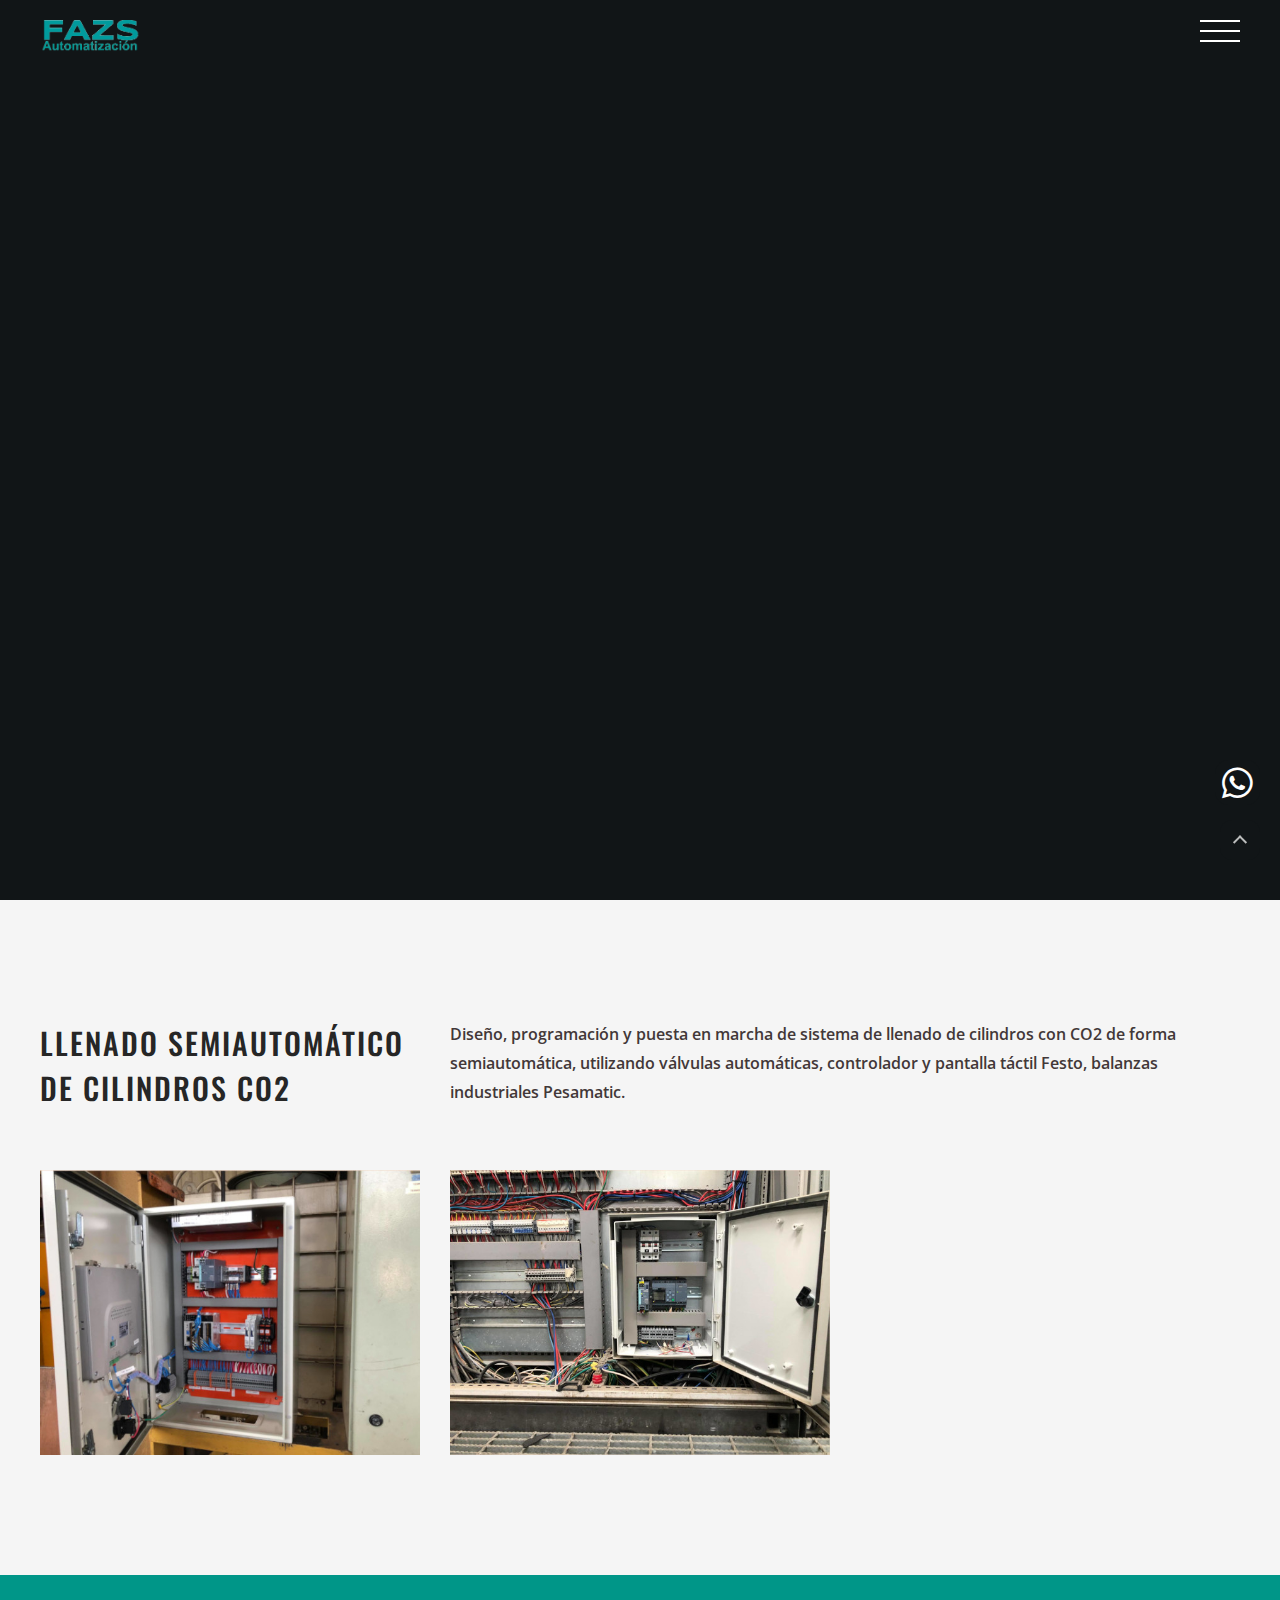
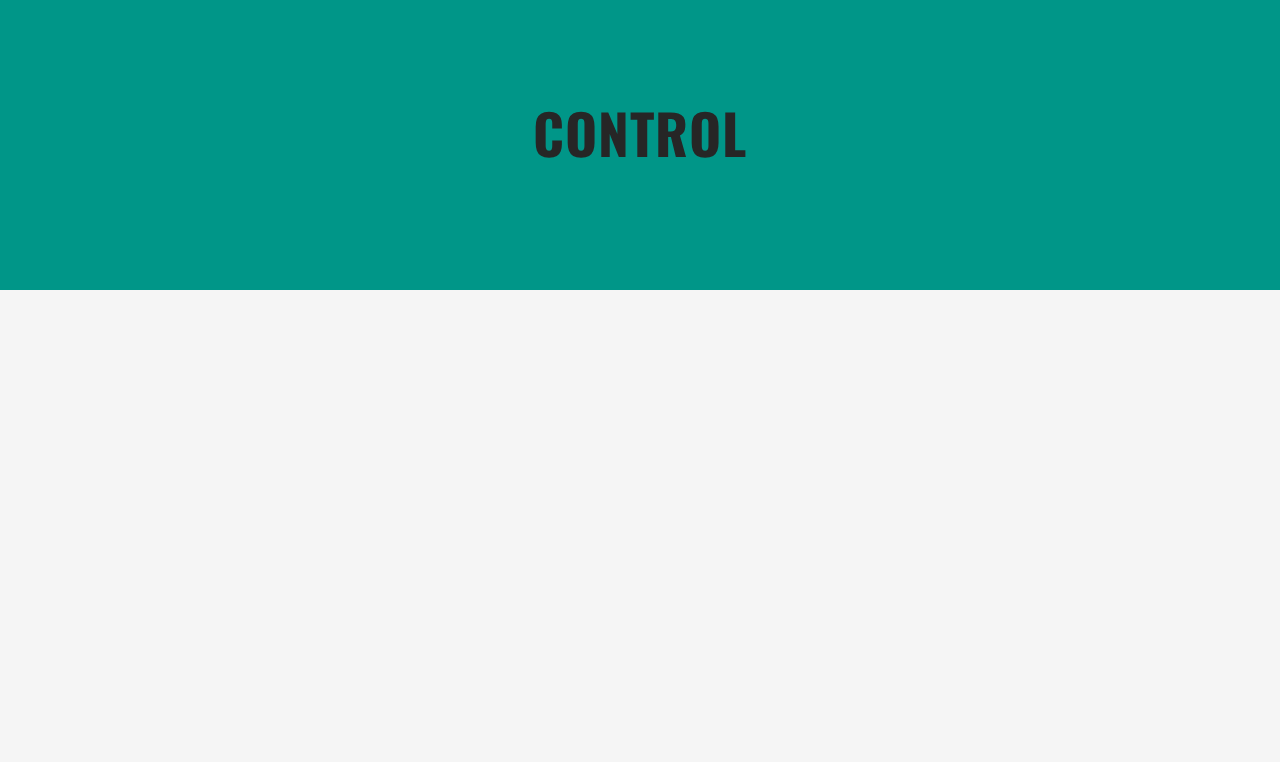
<file: pro2.html>
<!DOCTYPE html>
<html lang="en">
    <head>
        <meta charset="utf-8">
        <meta name="viewport" content="width=device-width, initial-scale=1">

        <!-- Primary Meta Tags -->
		<title>FAZS LTDA | Servicios de ingeniería y automatización</title>
		<meta name="title" content="FAZS LTDA | Servicios de ingeniería y automatización">
		<meta name="description" content="Ingeniero Fernando Zambrano, especialista en automatización">

		<!-- Open Graph / Facebook -->
		<meta property="og:type" content="website">
		<meta property="og:url" content="https://fazs.cl/">
		<meta property="og:title" content="FAZS LTDA | Servicios de ingeniería y automatización">
		<meta property="og:description" content="Ingeniero Fernando Zambrano, especialista en automatización">
		<meta property="og:image" content="">

		<!-- Twitter -->
		<meta property="twitter:card" content="summary_large_image">
		<meta property="twitter:url" content="https://fazs.cl/">
		<meta property="twitter:title" content="FAZS LTDA | Servicios de ingeniería y automatización">
		<meta property="twitter:description" content="Ingeniero Fernando Zambrano, especialista en automatización">
		<meta property="twitter:image" content="">
        <meta name="keywords" content="Ingeniero, automatización, software">

		<!-- fonts -->
		<link href="https://fonts.googleapis.com/css?family=Open+Sans:300,400,500,600,700%7COswald:300,400,500,600,700" rel="stylesheet" type="text/css">
		
		<!-- styles -->	
        <link href="css/plugins.css" rel="stylesheet" type="text/css">
        <link href="css/style.css" rel="stylesheet" type="text/css">
        <link rel="stylesheet" href="css/font-awesome.min.css" />
		<link href="" rel="stylesheet" />
	</head>
	<body class="loader">
		<!-- loading start -->
	<!-- <div class="loading">
		    <img class="logo-loading" src="images/logo/logo-loader.png" alt="logo">
	    </div> -->  <!-- loading end -->
	    
		<!-- pointer start -->
		<div class="pointer" id="pointer">
			<i class="fas fa-long-arrow-alt-right"></i>
			<i class="fas fa-search"></i>
			<i class="fas fa-link"></i>
		</div><!-- pointer end -->
		
		<!-- to-top-btn start -->
		<a class="to-top-btn pointer-small" href="index.html#up">
			  <span class="to-top-arrow"></span>		    
		</a><!-- to-top-btn end -->
	   <!-- whatsapp -->
       
         <a href="https://wa.me/56973381407?text=Gracias20%por20%contactarme!!%20Requiero%20de%20los%20servicios%20sus20%servicios20%profesionales" class="whatsapp" target="_blank" title="Hablemos por whatsapp !" > 
         <i class="fab fa-whatsapp"></i>
         </a>
	    <!-- header start -->
	    <header class="fixed-header">
		    <!-- header-flex-box start -->
			<div class="header-flex-box">
			    <!-- logo start -->
				<a href="index.html" class="logo pointer-large ">
					<div class="logo-img-box">
				        <img class="logo-white" src="images/logo/logo-white.png" alt="logo">
				        <img class="logo-black" src="images/logo/logo-black.png" alt="logo">
			        </div>
		        </a><!-- logo end -->
		        
				<!-- menu-open start -->	
				<div class="menu-open pointer-large">
					<span class="hamburger"></span>
				</div><!-- menu-open end -->
		    </div><!-- header-flex-box end -->
		</header><!-- header end -->
		
		<!-- nav-container start -->	
		<nav class="nav-container dark-bg-1">
			<!-- nav-logo start -->
			<div class="nav-logo">
				<img src="images/logo/logo-white.png" alt="logo">
			</div><!-- nav-logo end -->
			
			<!-- menu-close -->
			<div class="menu-close pointer-large"></div>

			<!-- dropdown-close-box start -->
			<div class="dropdown-close-box">
				<div class="dropdown-close pointer-large">
					<span></span>
				</div>
			</div><!-- dropdown-close-box end -->

			<!-- nav-menu start -->
			<ul class="nav-menu dark-bg-1">
				<!-- nav-box start -->
				
				<!-- nav-box start -->
				<li class="nav-box nav-bg-change">
					<a href="index.html#about" class=" pointer-large nav-link ">
						<span class="nav-btn" data-text="Sobre FAZS">Sobre FAZS</span>
					</a>
					<div class="nav-bg" style="background-image: url(images/backgrounds/adolescent-adult-diversity-1034361.jpg);"></div>
				</li><!-- nav-box end -->
				<!-- nav-box start -->
				<li class="nav-box nav-bg-change">
					<a href="index.html#servicios" class=" pointer-large nav-link">
						<span class="nav-btn" data-text="Servicios">Servicios</span>
					</a>
					<div class="nav-bg" style="background-image: url(images/backgrounds/bald-casual-facial-hair-1708528.jpg);"></div>
				</li><!-- nav-box end -->
				<li class="nav-box nav-bg-change">
					<a href="index.html#proyectos" class=" pointer-large nav-link">
						<span class="nav-btn" data-text="Proyectos">Proyectos</span>
					</a>
					<div class="nav-bg" style="background-image: url(images/backgrounds/double-exposure-2390185_1920.jpg);"></div>
				</li>
				<!-- nav-box start -->
				<li class="nav-box nav-bg-change">
					<a class="pointer-large nav-link" href="index.html#Galeria">
						<span class="nav-btn" data-text="Galeria">Galeria</span>
					</a>
					<div class="nav-bg" style="background-image: url(images/backgrounds/art-artistic-artsy-1988681.jpg);"></div>
				</li><!-- nav-box end -->
				<!-- nav-box start -->
				
				<!-- nav-box start -->
				<li class="nav-box nav-bg-change">
					<a href="https://wa.me/56973381407?text=Gracias20%por20%contactarme!!%20Requiero%20de%20los%20servicios%20sus20%servicios20%profesionales"  target="_blank" class=" pointer-large nav-link">
						<span class="nav-btn" data-text="Contacto">Contacto</span>
					</a>
					<div class="nav-bg" style="background-image: url(images/backgrounds/double-exposure-2390185_1920.jpg);"></div>
				</li> <!-- nav-box end -->
			</ul><!-- nav-menu end -->
		</nav><!-- nav-container end -->

	<main class="animsition-overlay" data-animsition-overlay="true">
			<!-- page-head start -->
			<section id="up" class="page-head flex-min-height-box dark-bg-1">
				<!-- page-head-bg -->
				<div class="page-head-bg overlay-loading2" style="background-image: url(images/projects/slider/llenado.jpg);"></div>
				
				<!-- flex-min-height-inner start -->
	  			<div class="flex-min-height-inner">
		  			<!-- flex-container start -->
		  			<div class="container top-bottom-padding-120 flex-container response-999">
			  			<!-- column start -->
			  			<div class="six-columns six-offset">
				  			<div class="content-left-margin-40">
				  				<h2 class="large-title">
									<span class="load-title-fill tr-delay03" data-text="Llenado">Llenado Semiautomático </span><br>
									<span class="load-title-fill tr-delay04" data-text="Semiautomático">Semiautomático </span><br>
									<span class="load-title-fill tr-delay05" data-text="de Cilindros">de Cilindros CO2</span><br>
									
								</h2>
								<ul class="d-flex-wrap top-margin-20">
									<li class="small-title-oswald text-height-20 load-title-fill tr-delay06 top-margin-10" data-text="Cliente: Linde planta Hualpén">Cliente: Linde planta Hualpén</li>
									
								</ul>
				  			</div>
			  			</div><!-- column end -->
		  			</div><!-- flex-container end -->
	  			</div><!-- flex-min-height-inner end -->
	  			
	  			<!-- scroll-btn start -->
				<a href="pro2.html#down" class="scroll-btn pointer-large">
					<div class="scroll-arrow-box">
						<span class="scroll-arrow"></span>
					</div>
					<div class="scroll-btn-flip-box">
						<span class="scroll-btn-flip" data-text="Scroll">Scroll</span>
					</div>
				 </a><!-- scroll-btn end -->
			</section><!-- page-head end -->
			
		
			
			<!-- light-bg-1 start -->
			<div class="light-bg-1 top-padding-120 bottom-padding-60" data-midnight="black">
				<!-- flex-container start -->
				<div class="flex-container container project-content">
					<!-- column start -->
					<div class="four-columns bottom-padding-60">
						<div class="content-right-margin-20">
							<h2 class="title-style text-color-1">
								Llenado Semiautomático de Cilindros CO2
							</h2>
						</div>
					</div><!-- column end -->
					<!-- column start -->
					<div class="eight-columns bottom-padding-60">
						<div class="content-left-margin-10">
							<p class="p-style-medium text-color-2">Diseño, programación y puesta en marcha de sistema de llenado de cilindros con CO2 de forma semiautomática, utilizando válvulas automáticas, controlador y pantalla táctil Festo, balanzas industriales Pesamatic. </p>
						</div>
					</div><!-- column end -->
					<!-- column start -->
					<div class="four-columns bottom-padding-60">
						<div class="content-right-margin-20">
							<a class="photo-popup pointer-zoom" href="images/projects/grid/01.jpg">
								<img src="images/projects/grid/01.jpg" alt="title">
							</a>
						</div>
					</div><!-- column end -->
					<!-- column start -->
					<div class="four-columns bottom-padding-60">
						<div class="content-left-right-margin-10">
							<a class="photo-popup pointer-zoom" href="images/projects/grid/02.jpg">
								<img src="images/projects/grid/02.jpg" alt="title">
							</a>
						</div>
					</div><!-- column end -->
					<!-- column start -->
					
				</div><!-- flex-container end -->
			</div><!-- light-bg-1 end -->
			
			
			
			
			<div class="text-center top-bottom-padding-120 red-bg" data-midnight="black">
				<a href="pro3.html" class="pointer-large  overlay-btn-box">
					<span class="overlay-btn" data-text="Siguiente">Control</span>
				</a>
			</div>
		</main>

		
		<!-- footer start -->
		<footer class="footer dark-bg-1">
			<!-- flex-container start -->
			<div class="flex-container container top-bottom-padding-90">
				<!-- column start -->
				<div class="four-columns bottom-padding-60">
					<div class="content-right-margin-10 footer-center-mobile">
						<img class="footer-logo" src="images/logo/logo-white.png" alt="logo">
					</div><br>
					<div class="content-right-margin-10 footer-center-mobile text-color-4">
						<h2>Prestadores de servicos de automatización y digitalización en plantas industriales</h2>
						
						
					</div>
				</div>
				<!-- column start -->
				
					<div class="four-columns bottom-padding-60">
						<div class="content-left-margin-15 footer-center-mobile">
						
							<ul class="footer-menu text-color-4">
								<span class="small-title-oswald red-color overlay-anim-box2" data-animation="overlay-anim2">Enlaces de interes</span>
								<li><a class="pointer-large  small-title-oswald hover-color active" href="index.html">Home</a></li>
								<li><a class="pointer-large  small-title-oswald hover-color" href="index.html#about">Quienes somos</a></li>
								<li><a class="pointer-large  small-title-oswald hover-color" href="index.html#servicios">Servicios</a></li>
								<li><a class="pointer-large  small-title-oswald hover-color" href="index.html#galeria">Portafolio</a></li>
								
								<li><a class="pointer-large  small-title-oswald hover-color" href="index.html#contacto">Contacto</a></li>
							</ul>
						</div>
					</div><!-- column end -->
					<!-- column start -->
					<div class="four-columns bottom-padding-60">
						<div class="content-left-margin-15 footer-center-mobile">
							
							<ul class="footer-information text-color-4">
								<span class="small-title-oswald red-color overlay-anim-box2" data-animation="overlay-anim2">Info de contácto</span>
								<li><i class="far fa-envelope"></i><a href="mailto:contacto@fazs.cl" class="xsmall-title-oswald">contacto@fazs.cl</a></li>
								<li><i class="fas fa-mobile-alt"></i><a href="tel:56973381407" class="xsmall-title-oswald">+56 973381407</a></li>
								<li><i class="fab fa-instagram"></i><a href="https://www.instagram.com/fazsltda/" target="_blank" class="xsmall-title-oswald">@fazsltda</a></li>
								<li><i class="fab fa-facebook"></i><a href="https://web.facebook.com/Fazsltda/?_rdc=1&_rdr" target="_blank" class="xsmall-title-oswald">@fazsltda</a></li>
								<li><i class="fas fa-map-marker-alt"></i><a  class="xsmall-title-oswald text-height-17"> San Pedro de la Paz, Biobio, Chile.</a></li>
							</ul>
						</div>
					</div><!-- column end -->
				<!-- column start -->
				
				<div class="twelve-columns">
					<p class="p-letter-style text-color-4 footer-copyright">Copyright © 2021 - 2023 fazs.cl Desarrollado por  <a href="https://www.buckapi.us" target="_blanck">Buckapi</a></p>
					<h2 style="text-align: center; color: #fff;"><i class="fab fa-instagram"></i><a href="https://www.instagram.com/fazsltda/" target="_blank" class="xsmall-title-oswald">@fazsltda</a> <i class="fa fa-facebook"></i> <a href="https://web.facebook.com/Fazsltda/?_rdc=1&_rdr" target="_blank" class="xsmall-title-oswald">@fazsltda</a></h2>
				</div><!-- column end -->
			</div><!-- flex-container end -->
		</footer><!-- footer end -->
		
		<!-- scripts --> 
        <script src="js/plugins.js"></script> 
        <script src="js/main.js"></script>
		
	</body>
</html>
</file>
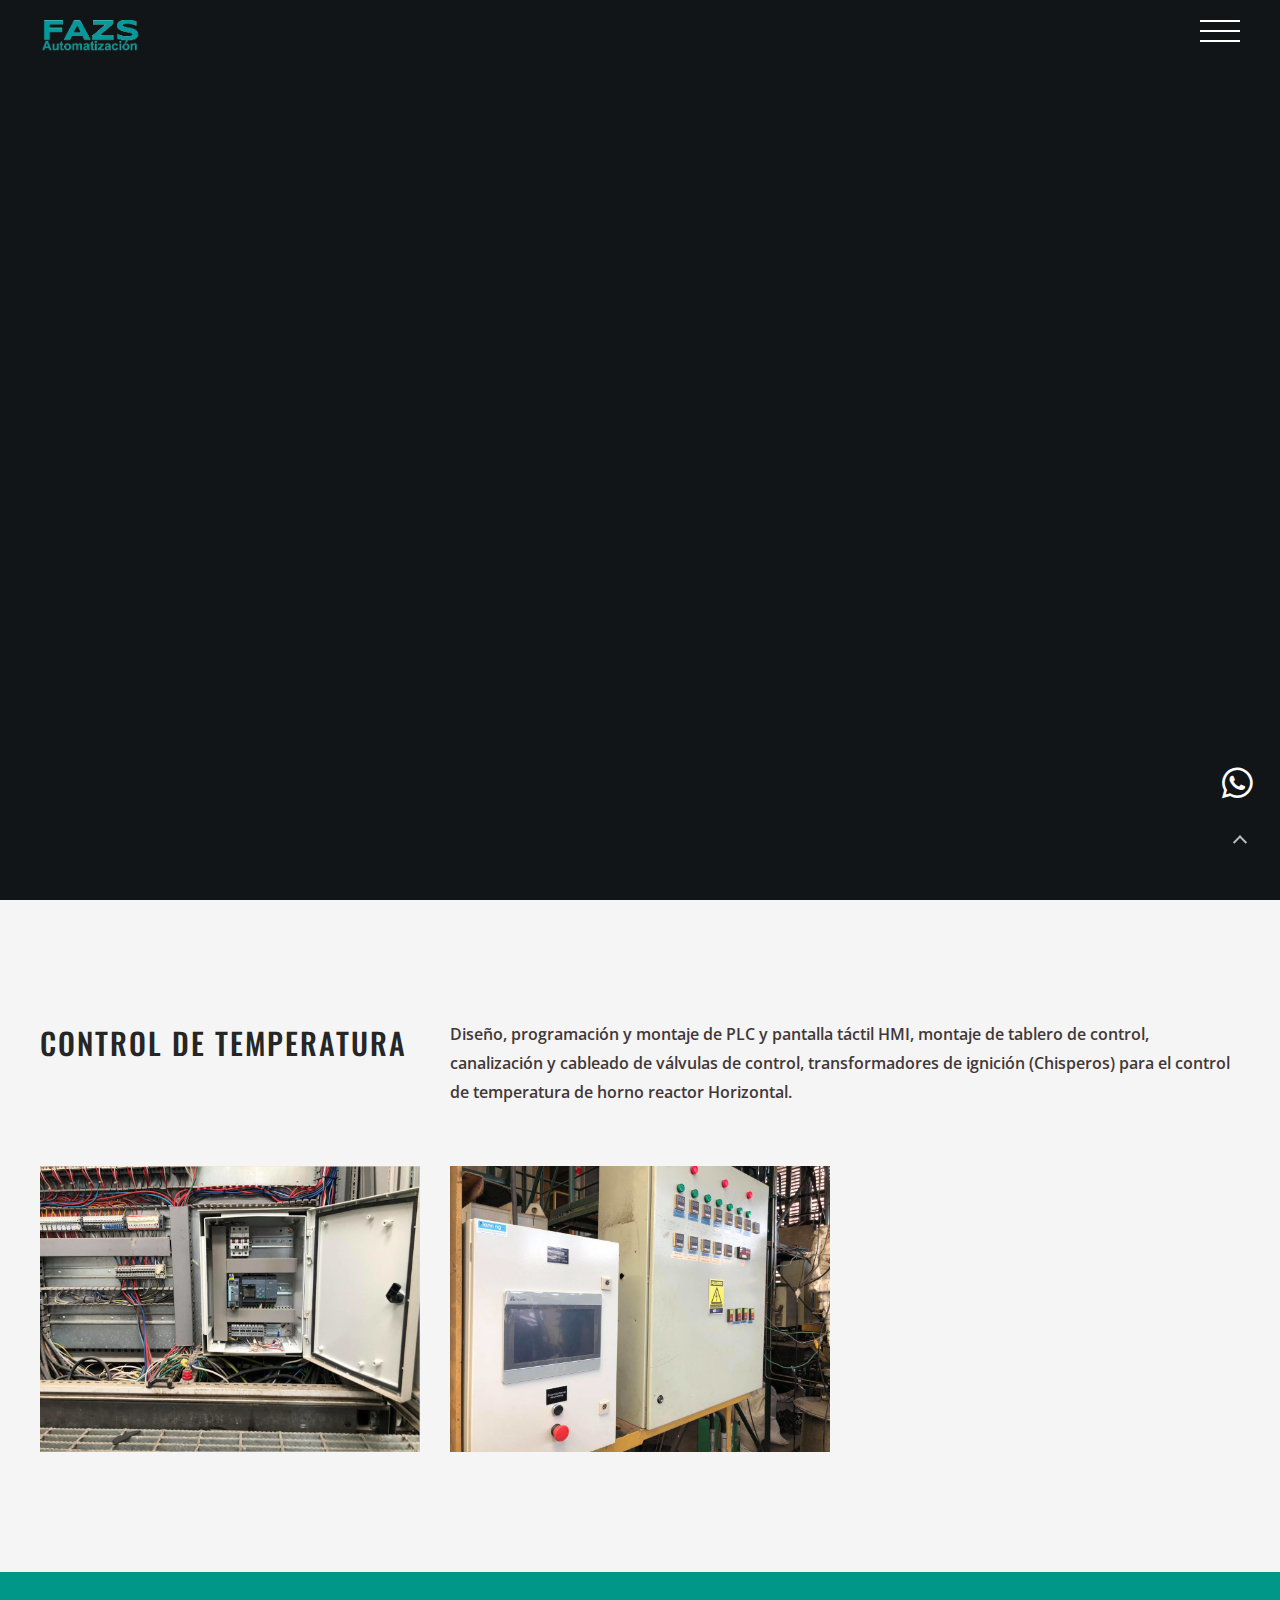
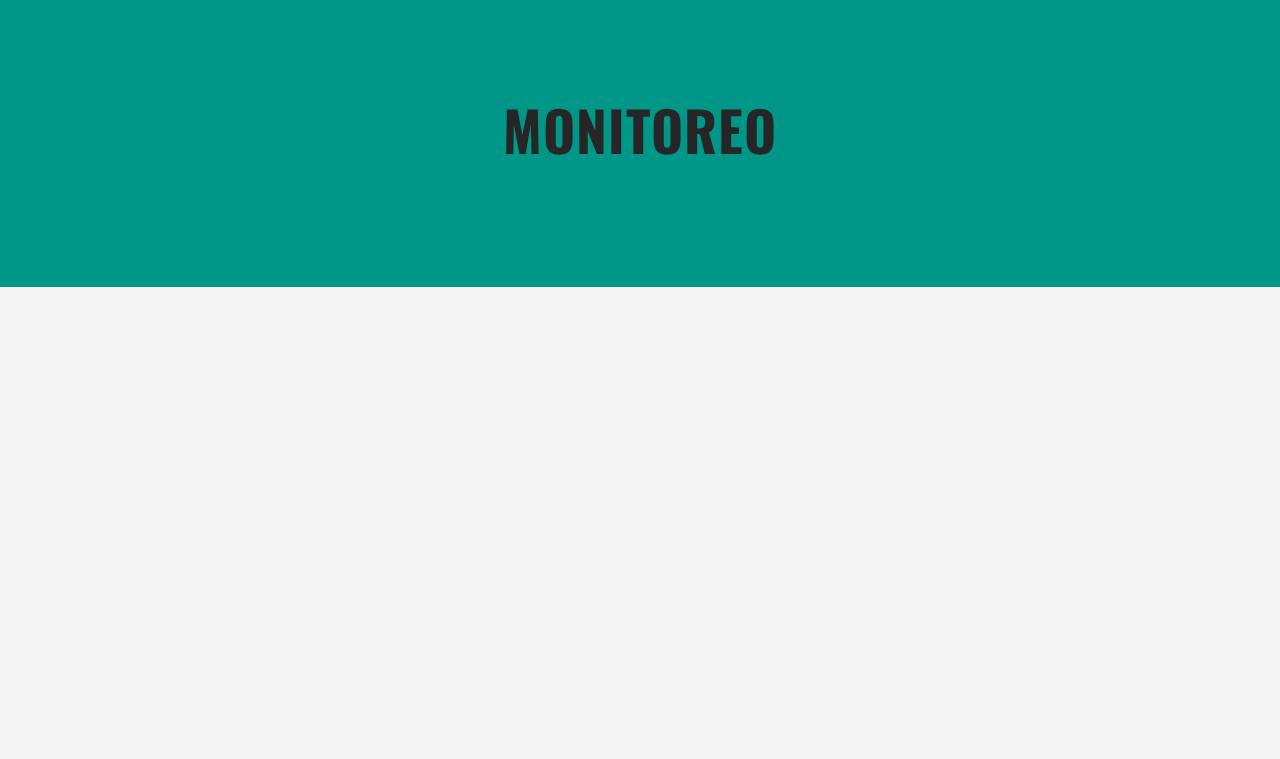
<file: pro3.html>
<!DOCTYPE html>
<html lang="en">
    <head>
        <meta charset="utf-8">
        <meta name="viewport" content="width=device-width, initial-scale=1">

        <!-- Primary Meta Tags -->
		<title>FAZS LTDA | Servicios de ingeniería y automatización</title>
		<meta name="title" content="FAZS LTDA | Servicios de ingeniería y automatización">
		<meta name="description" content="Ingeniero Fernando Zambrano, especialista en automatización">

		<!-- Open Graph / Facebook -->
		<meta property="og:type" content="website">
		<meta property="og:url" content="https://fazs.cl/">
		<meta property="og:title" content="FAZS LTDA | Servicios de ingeniería y automatización">
		<meta property="og:description" content="Ingeniero Fernando Zambrano, especialista en automatización">
		<meta property="og:image" content="">

		<!-- Twitter -->
		<meta property="twitter:card" content="summary_large_image">
		<meta property="twitter:url" content="https://fazs.cl/">
		<meta property="twitter:title" content="FAZS LTDA | Servicios de ingeniería y automatización">
		<meta property="twitter:description" content="Ingeniero Fernando Zambrano, especialista en automatización">
		<meta property="twitter:image" content="">
        <meta name="keywords" content="Ingeniero, automatización, software">

		<!-- fonts -->
		<link href="https://fonts.googleapis.com/css?family=Open+Sans:300,400,500,600,700%7COswald:300,400,500,600,700" rel="stylesheet" type="text/css">
		
		<!-- styles -->	
        <link href="css/plugins.css" rel="stylesheet" type="text/css">
        <link href="css/style.css" rel="stylesheet" type="text/css">
        <link rel="stylesheet" href="css/font-awesome.min.css" />
		<link href="" rel="stylesheet" />
	</head>
	<body class="loader">
		<!-- loading start -->
	<!-- <div class="loading">
		    <img class="logo-loading" src="images/logo/logo-loader.png" alt="logo">
	    </div> -->  <!-- loading end -->
	    
		<!-- pointer start -->
		<div class="pointer" id="pointer">
			<i class="fas fa-long-arrow-alt-right"></i>
			<i class="fas fa-search"></i>
			<i class="fas fa-link"></i>
		</div><!-- pointer end -->
		
		<!-- to-top-btn start -->
		<a class="to-top-btn pointer-small" href="index.html#up">
			  <span class="to-top-arrow"></span>		    
		</a><!-- to-top-btn end -->
	   <!-- whatsapp -->
       
         <a href="https://wa.me/56973381407?text=Gracias20%por20%contactarme!!%20Requiero%20de%20los%20servicios%20sus20%servicios20%profesionales" class="whatsapp" target="_blank" title="Hablemos por whatsapp !" > 
         <i class="fab fa-whatsapp"></i>
         </a>
	    <!-- header start -->
	    <header class="fixed-header">
		    <!-- header-flex-box start -->
			<div class="header-flex-box">
			    <!-- logo start -->
				<a href="index.html" class="logo pointer-large ">
					<div class="logo-img-box">
				        <img class="logo-white" src="images/logo/logo-white.png" alt="logo">
				        <img class="logo-black" src="images/logo/logo-black.png" alt="logo">
			        </div>
		        </a><!-- logo end -->
		        
				<!-- menu-open start -->	
				<div class="menu-open pointer-large">
					<span class="hamburger"></span>
				</div><!-- menu-open end -->
		    </div><!-- header-flex-box end -->
		</header><!-- header end -->
		
		<!-- nav-container start -->	
		<nav class="nav-container dark-bg-1">
			<!-- nav-logo start -->
			<div class="nav-logo">
				<img src="images/logo/logo-white.png" alt="logo">
			</div><!-- nav-logo end -->
			
			<!-- menu-close -->
			<div class="menu-close pointer-large"></div>

			<!-- dropdown-close-box start -->
			<div class="dropdown-close-box">
				<div class="dropdown-close pointer-large">
					<span></span>
				</div>
			</div><!-- dropdown-close-box end -->

			<!-- nav-menu start -->
			<ul class="nav-menu dark-bg-1">
				<!-- nav-box start -->
				
				<!-- nav-box start -->
				<li class="nav-box nav-bg-change">
					<a href="index.html#about" class=" pointer-large nav-link ">
						<span class="nav-btn" data-text="Sobre FAZS">Sobre FAZS</span>
					</a>
					<div class="nav-bg" style="background-image: url(images/backgrounds/adolescent-adult-diversity-1034361.jpg);"></div>
				</li><!-- nav-box end -->
				<!-- nav-box start -->
				<li class="nav-box nav-bg-change">
					<a href="index.html#servicios" class=" pointer-large nav-link">
						<span class="nav-btn" data-text="Servicios">Servicios</span>
					</a>
					<div class="nav-bg" style="background-image: url(images/backgrounds/bald-casual-facial-hair-1708528.jpg);"></div>
				</li><!-- nav-box end -->
				<li class="nav-box nav-bg-change">
					<a href="index.html#proyectos" class=" pointer-large nav-link">
						<span class="nav-btn" data-text="Proyectos">Proyectos</span>
					</a>
					<div class="nav-bg" style="background-image: url(images/backgrounds/double-exposure-2390185_1920.jpg);"></div>
				</li>
				<!-- nav-box start -->
				<li class="nav-box nav-bg-change">
					<a class="pointer-large nav-link" href="index.html#Galeria">
						<span class="nav-btn" data-text="Galeria">Galeria</span>
					</a>
					<div class="nav-bg" style="background-image: url(images/backgrounds/art-artistic-artsy-1988681.jpg);"></div>
				</li><!-- nav-box end -->
				<!-- nav-box start -->
				
				<!-- nav-box start -->
				<li class="nav-box nav-bg-change">
					<a href="https://wa.me/56973381407?text=Gracias20%por20%contactarme!!%20Requiero%20de%20los%20servicios%20sus20%servicios20%profesionales"  target="_blank" class=" pointer-large nav-link">
						<span class="nav-btn" data-text="Contacto">Contacto</span>
					</a>
					<div class="nav-bg" style="background-image: url(images/backgrounds/double-exposure-2390185_1920.jpg);"></div>
				</li> <!-- nav-box end -->
			</ul><!-- nav-menu end -->
		</nav><!-- nav-container end -->

	<main class="animsition-overlay" data-animsition-overlay="true">
			<!-- page-head start -->
			<section id="up" class="page-head flex-min-height-box dark-bg-1">
				<!-- page-head-bg -->
				<div class="page-head-bg overlay-loading2" style="background-image: url(images/projects/slider/control.jpg);"></div>
				
				<!-- flex-min-height-inner start -->
	  			<div class="flex-min-height-inner">
		  			<!-- flex-container start -->
		  			<div class="container top-bottom-padding-120 flex-container response-999">
			  			<!-- column start -->
			  			<div class="six-columns six-offset">
				  			<div class="content-left-margin-40">
				  				<h2 class="large-title">
									<span class="load-title-fill tr-delay03" data-text="Control">Control </span><br>
									<span class="load-title-fill tr-delay04" data-text="temperatura">de temperatura </span><br>
								</h2>
								<ul class="d-flex-wrap top-margin-20">
									<li class="small-title-oswald text-height-20 load-title-fill tr-delay06 top-margin-10" data-text="Cliente: UDT Universidad de Concepción">Cliente: UDT Universidad de Concepción</li>
									
								</ul>
				  			</div>
			  			</div><!-- column end -->
		  			</div><!-- flex-container end -->
	  			</div><!-- flex-min-height-inner end -->
	  			
	  			<!-- scroll-btn start -->
				<a href="pro3.html#down" class="scroll-btn pointer-large">
					<div class="scroll-arrow-box">
						<span class="scroll-arrow"></span>
					</div>
					<div class="scroll-btn-flip-box">
						<span class="scroll-btn-flip" data-text="Scroll">Scroll</span>
					</div>
				 </a><!-- scroll-btn end -->
			</section><!-- page-head end -->
			
		
			
			<!-- light-bg-1 start -->
			<div class="light-bg-1 top-padding-120 bottom-padding-60" data-midnight="black">
				<!-- flex-container start -->
				<div class="flex-container container project-content">
					<!-- column start -->
					<div class="four-columns bottom-padding-60">
						<div class="content-right-margin-20">
							<h2 class="title-style text-color-1">
								Control de temperatura
							</h2>
						</div>
					</div><!-- column end -->
					<!-- column start -->
					<div class="eight-columns bottom-padding-60">
						<div class="content-left-margin-10">
							<p class="p-style-medium text-color-2">Diseño, programación y montaje de PLC y pantalla táctil HMI, montaje de tablero de control, canalización y cableado de válvulas de control, transformadores de ignición (Chisperos) para el control de temperatura de horno reactor Horizontal. </p>
						</div>
					</div><!-- column end -->
					<!-- column start -->
					<div class="four-columns bottom-padding-60">
						<div class="content-right-margin-20">
							<a class="photo-popup pointer-zoom" href="images/projects/grid/02.jpg">
								<img src="images/projects/grid/02.jpg" alt="title">
							</a>
						</div>
					</div><!-- column end -->
					<!-- column start -->
					<div class="four-columns bottom-padding-60">
						<div class="content-left-right-margin-10">
							<a class="photo-popup pointer-zoom" href="images/projects/grid/03.jpg">
								<img src="images/projects/grid/03.jpg" alt="title">
							</a>
						</div>
					</div><!-- column end -->
					<!-- column start -->
					
				</div><!-- flex-container end -->
			</div><!-- light-bg-1 end -->
			
			
			
			
			<div class="text-center top-bottom-padding-120 red-bg" data-midnight="black">
				<a href="pro4.html" class="pointer-large  overlay-btn-box">
					<span class="overlay-btn" data-text="Siguiente">Monitoreo</span>
				</a>
			</div>
		</main>

		
		<!-- footer start -->
		<footer class="footer dark-bg-1">
			<!-- flex-container start -->
			<div class="flex-container container top-bottom-padding-90">
				<!-- column start -->
				<div class="four-columns bottom-padding-60">
					<div class="content-right-margin-10 footer-center-mobile">
						<img class="footer-logo" src="images/logo/logo-white.png" alt="logo">
					</div><br>
					<div class="content-right-margin-10 footer-center-mobile text-color-4">
						<h2>Prestadores de servicos de automatización y digitalización en plantas industriales</h2>
						
						
					</div>
				</div>
				<!-- column start -->
				
					<div class="four-columns bottom-padding-60">
						<div class="content-left-margin-15 footer-center-mobile">
						
							<ul class="footer-menu text-color-4">
								<span class="small-title-oswald red-color overlay-anim-box2" data-animation="overlay-anim2">Enlaces de interes</span>
								<li><a class="pointer-large  small-title-oswald hover-color active" href="index.html">Home</a></li>
								<li><a class="pointer-large  small-title-oswald hover-color" href="index.html#about">Quienes somos</a></li>
								<li><a class="pointer-large  small-title-oswald hover-color" href="index.html#servicios">Servicios</a></li>
								<li><a class="pointer-large  small-title-oswald hover-color" href="index.html#galeria">Portafolio</a></li>
								
								<li><a class="pointer-large  small-title-oswald hover-color" href="index.html#contacto">Contacto</a></li>
							</ul>
						</div>
					</div><!-- column end -->
					<!-- column start -->
					<div class="four-columns bottom-padding-60">
						<div class="content-left-margin-15 footer-center-mobile">
							
							<ul class="footer-information text-color-4">
								<span class="small-title-oswald red-color overlay-anim-box2" data-animation="overlay-anim2">Info de contácto</span>
								<li><i class="far fa-envelope"></i><a href="mailto:contacto@fazs.cl" class="xsmall-title-oswald">contacto@fazs.cl</a></li>
								<li><i class="fas fa-mobile-alt"></i><a href="tel:56973381407" class="xsmall-title-oswald">+56 973381407</a></li>
								<li><i class="fab fa-instagram"></i><a href="https://www.instagram.com/fazsltda/" target="_blank" class="xsmall-title-oswald">@fazsltda</a></li>
								<li><i class="fab fa-facebook"></i><a href="https://web.facebook.com/Fazsltda/?_rdc=1&_rdr" target="_blank" class="xsmall-title-oswald">@fazsltda</a></li>
								<li><i class="fas fa-map-marker-alt"></i><a  class="xsmall-title-oswald text-height-17"> San Pedro de la Paz, Biobio, Chile.</a></li>
							</ul>
						</div>
					</div><!-- column end -->
				<!-- column start -->
				
				<div class="twelve-columns">
					<p class="p-letter-style text-color-4 footer-copyright">Copyright © 2021 - 2023 fazs.cl Desarrollado por  <a href="https://www.buckapi.us" target="_blanck">Buckapi</a></p>
					<h2 style="text-align: center; color: #fff;"><i class="fab fa-instagram"></i><a href="https://www.instagram.com/fazsltda/" target="_blank" class="xsmall-title-oswald">@fazsltda</a> <i class="fa fa-facebook"></i> <a href="https://web.facebook.com/Fazsltda/?_rdc=1&_rdr" target="_blank" class="xsmall-title-oswald">@fazsltda</a></h2>
				</div><!-- column end -->
			</div><!-- flex-container end -->
		</footer><!-- footer end -->
		
		<!-- scripts --> 
        <script src="js/plugins.js"></script> 
        <script src="js/main.js"></script>
		
	</body>
</html>
</file>
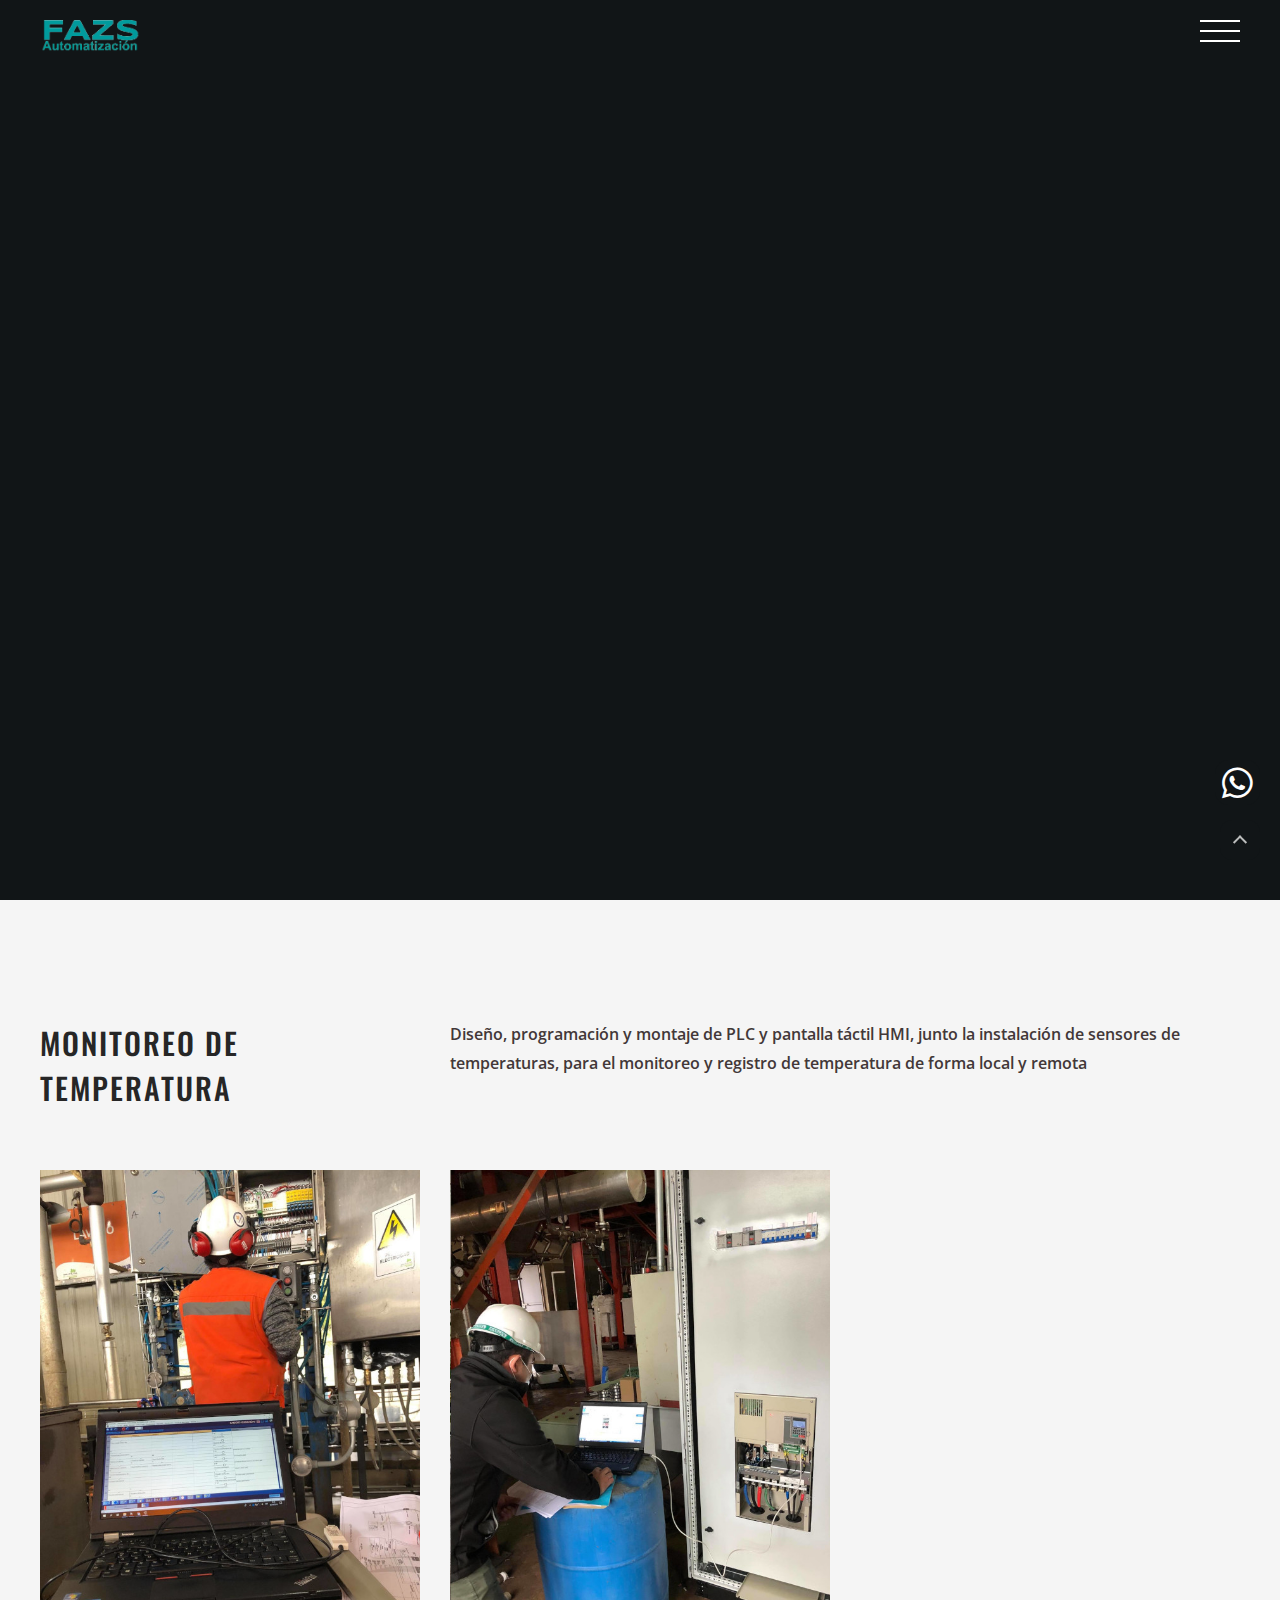
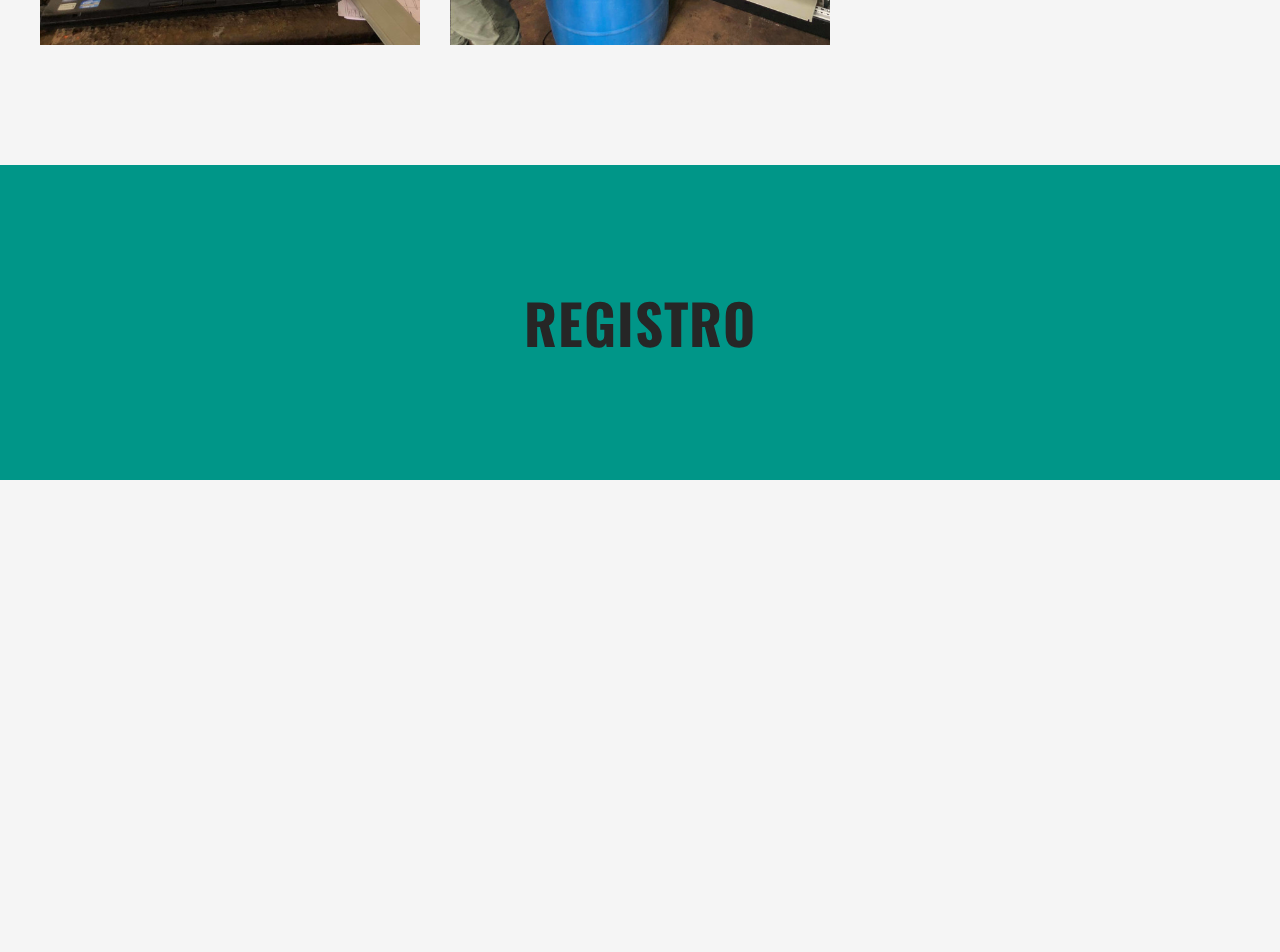
<file: pro4.html>
<!DOCTYPE html>
<html lang="en">
    <head>
        <meta charset="utf-8">
        <meta name="viewport" content="width=device-width, initial-scale=1">

        <!-- Primary Meta Tags -->
		<title>FAZS LTDA | Servicios de ingeniería y automatización</title>
		<meta name="title" content="FAZS LTDA | Servicios de ingeniería y automatización">
		<meta name="description" content="Ingeniero Fernando Zambrano, especialista en automatización">

		<!-- Open Graph / Facebook -->
		<meta property="og:type" content="website">
		<meta property="og:url" content="https://fazs.cl/">
		<meta property="og:title" content="FAZS LTDA | Servicios de ingeniería y automatización">
		<meta property="og:description" content="Ingeniero Fernando Zambrano, especialista en automatización">
		<meta property="og:image" content="">

		<!-- Twitter -->
		<meta property="twitter:card" content="summary_large_image">
		<meta property="twitter:url" content="https://fazs.cl/">
		<meta property="twitter:title" content="FAZS LTDA | Servicios de ingeniería y automatización">
		<meta property="twitter:description" content="Ingeniero Fernando Zambrano, especialista en automatización">
		<meta property="twitter:image" content="">
        <meta name="keywords" content="Ingeniero, automatización, software">

		<!-- fonts -->
		<link href="https://fonts.googleapis.com/css?family=Open+Sans:300,400,500,600,700%7COswald:300,400,500,600,700" rel="stylesheet" type="text/css">
		
		<!-- styles -->	
        <link href="css/plugins.css" rel="stylesheet" type="text/css">
        <link href="css/style.css" rel="stylesheet" type="text/css">
        <link rel="stylesheet" href="css/font-awesome.min.css" />
		<link href="" rel="stylesheet" />
	</head>
	<body class="loader">
		<!-- loading start -->
	<!-- <div class="loading">
		    <img class="logo-loading" src="images/logo/logo-loader.png" alt="logo">
	    </div> -->  <!-- loading end -->
	    
		<!-- pointer start -->
		<div class="pointer" id="pointer">
			<i class="fas fa-long-arrow-alt-right"></i>
			<i class="fas fa-search"></i>
			<i class="fas fa-link"></i>
		</div><!-- pointer end -->
		
		<!-- to-top-btn start -->
		<a class="to-top-btn pointer-small" href="index.html#up">
			  <span class="to-top-arrow"></span>		    
		</a><!-- to-top-btn end -->
	   <!-- whatsapp -->
       
         <a href="https://wa.me/56973381407?text=Gracias20%por20%contactarme!!%20Requiero%20de%20los%20servicios%20sus20%servicios20%profesionales" class="whatsapp" target="_blank" title="Hablemos por whatsapp !" > 
         <i class="fab fa-whatsapp"></i>
         </a>
	    <!-- header start -->
	    <header class="fixed-header">
		    <!-- header-flex-box start -->
			<div class="header-flex-box">
			    <!-- logo start -->
				<a href="index.html" class="logo pointer-large ">
					<div class="logo-img-box">
				        <img class="logo-white" src="images/logo/logo-white.png" alt="logo">
				        <img class="logo-black" src="images/logo/logo-black.png" alt="logo">
			        </div>
		        </a><!-- logo end -->
		        
				<!-- menu-open start -->	
				<div class="menu-open pointer-large">
					<span class="hamburger"></span>
				</div><!-- menu-open end -->
		    </div><!-- header-flex-box end -->
		</header><!-- header end -->
		
		<!-- nav-container start -->	
		<nav class="nav-container dark-bg-1">
			<!-- nav-logo start -->
			<div class="nav-logo">
				<img src="images/logo/logo-white.png" alt="logo">
			</div><!-- nav-logo end -->
			
			<!-- menu-close -->
			<div class="menu-close pointer-large"></div>

			<!-- dropdown-close-box start -->
			<div class="dropdown-close-box">
				<div class="dropdown-close pointer-large">
					<span></span>
				</div>
			</div><!-- dropdown-close-box end -->

			<!-- nav-menu start -->
			<ul class="nav-menu dark-bg-1">
				<!-- nav-box start -->
				
				<!-- nav-box start -->
				<li class="nav-box nav-bg-change">
					<a href="index.html#about" class=" pointer-large nav-link ">
						<span class="nav-btn" data-text="Sobre FAZS">Sobre FAZS</span>
					</a>
					<div class="nav-bg" style="background-image: url(images/backgrounds/adolescent-adult-diversity-1034361.jpg);"></div>
				</li><!-- nav-box end -->
				<!-- nav-box start -->
				<li class="nav-box nav-bg-change">
					<a href="index.html#servicios" class=" pointer-large nav-link">
						<span class="nav-btn" data-text="Servicios">Servicios</span>
					</a>
					<div class="nav-bg" style="background-image: url(images/backgrounds/bald-casual-facial-hair-1708528.jpg);"></div>
				</li><!-- nav-box end -->
				<li class="nav-box nav-bg-change">
					<a href="index.html#proyectos" class=" pointer-large nav-link">
						<span class="nav-btn" data-text="Proyectos">Proyectos</span>
					</a>
					<div class="nav-bg" style="background-image: url(images/backgrounds/double-exposure-2390185_1920.jpg);"></div>
				</li>
				<!-- nav-box start -->
				<li class="nav-box nav-bg-change">
					<a class="pointer-large nav-link" href="index.html#Galeria">
						<span class="nav-btn" data-text="Galeria">Galeria</span>
					</a>
					<div class="nav-bg" style="background-image: url(images/backgrounds/art-artistic-artsy-1988681.jpg);"></div>
				</li><!-- nav-box end -->
				<!-- nav-box start -->
				
				<!-- nav-box start -->
				<li class="nav-box nav-bg-change">
					<a href="https://wa.me/56973381407?text=Gracias20%por20%contactarme!!%20Requiero%20de%20los%20servicios%20sus20%servicios20%profesionales"  target="_blank" class=" pointer-large nav-link">
						<span class="nav-btn" data-text="Contacto">Contacto</span>
					</a>
					<div class="nav-bg" style="background-image: url(images/backgrounds/double-exposure-2390185_1920.jpg);"></div>
				</li> <!-- nav-box end -->
			</ul><!-- nav-menu end -->
		</nav><!-- nav-container end -->

	<main class="animsition-overlay" data-animsition-overlay="true">
			<!-- page-head start -->
			<section id="up" class="page-head flex-min-height-box dark-bg-1">
				<!-- page-head-bg -->
				<div class="page-head-bg overlay-loading2" style="background-image: url(images/projects/slider/monitoreo.jpg);"></div>
				
				<!-- flex-min-height-inner start -->
	  			<div class="flex-min-height-inner">
		  			<!-- flex-container start -->
		  			<div class="container top-bottom-padding-120 flex-container response-999">
			  			<!-- column start -->
			  			<div class="six-columns six-offset">
				  			<div class="content-left-margin-40">
				  				<h2 class="large-title">
									<span class="load-title-fill tr-delay03" data-text="Monitoreo ">Monitoreo</span><br>
									<span class="load-title-fill tr-delay04" data-text="de Temperatura">de Temperatura </span><br>
								</h2>
								<ul class="d-flex-wrap top-margin-20">
									<li class="small-title-oswald text-height-20 load-title-fill tr-delay06 top-margin-10" data-text="Cliente: Industrial Maule">Cliente: Industrial Maule</li>
									
								</ul>
				  			</div>
			  			</div><!-- column end -->
		  			</div><!-- flex-container end -->
	  			</div><!-- flex-min-height-inner end -->
	  			
	  			<!-- scroll-btn start -->
				<a href="pro4.html#down" class="scroll-btn pointer-large">
					<div class="scroll-arrow-box">
						<span class="scroll-arrow"></span>
					</div>
					<div class="scroll-btn-flip-box">
						<span class="scroll-btn-flip" data-text="Scroll">Scroll</span>
					</div>
				 </a><!-- scroll-btn end -->
			</section><!-- page-head end -->
			
		
			
			<!-- light-bg-1 start -->
			<div class="light-bg-1 top-padding-120 bottom-padding-60" data-midnight="black">
				<!-- flex-container start -->
				<div class="flex-container container project-content">
					<!-- column start -->
					<div class="four-columns bottom-padding-60">
						<div class="content-right-margin-20">
							<h2 class="title-style text-color-1">
								Monitoreo de Temperatura
							</h2>
						</div>
					</div><!-- column end -->
					<!-- column start -->
					<div class="eight-columns bottom-padding-60">
						<div class="content-left-margin-10">
							<p class="p-style-medium text-color-2">Diseño, programación y montaje de PLC y pantalla táctil HMI, junto la instalación de sensores de temperaturas, para el monitoreo y registro de temperatura de forma local y remota </p>
						</div>
					</div><!-- column end -->
					<!-- column start -->
					<div class="four-columns bottom-padding-60">
						<div class="content-right-margin-20">
							<a class="photo-popup pointer-zoom" href="images/projects/grid/05.jpg">
								<img src="images/projects/grid/05.jpg" alt="title">
							</a>
						</div>
					</div><!-- column end -->
					<!-- column start -->
					<div class="four-columns bottom-padding-60">
						<div class="content-left-right-margin-10">
							<a class="photo-popup pointer-zoom" href="images/projects/grid/04.jpg">
								<img src="images/projects/grid/04.jpg" alt="title">
							</a>
						</div>
					</div><!-- column end -->
					<!-- column start -->
					
				</div><!-- flex-container end -->
			</div><!-- light-bg-1 end -->
			
			
			
			
			<div class="text-center top-bottom-padding-120 red-bg" data-midnight="black">
				<a href="pro5.html" class="pointer-large  overlay-btn-box">
					<span class="overlay-btn" data-text="Siguiente">Registro</span>
				</a>
			</div>
		</main>

		
		<!-- footer start -->
		<footer class="footer dark-bg-1">
			<!-- flex-container start -->
			<div class="flex-container container top-bottom-padding-90">
				<!-- column start -->
				<div class="four-columns bottom-padding-60">
					<div class="content-right-margin-10 footer-center-mobile">
						<img class="footer-logo" src="images/logo/logo-white.png" alt="logo">
					</div><br>
					<div class="content-right-margin-10 footer-center-mobile text-color-4">
						<h2>Prestadores de servicos de automatización y digitalización en plantas industriales</h2>
						
						
					</div>
				</div>
				<!-- column start -->
				
					<div class="four-columns bottom-padding-60">
						<div class="content-left-margin-15 footer-center-mobile">
						
							<ul class="footer-menu text-color-4">
								<span class="small-title-oswald red-color overlay-anim-box2" data-animation="overlay-anim2">Enlaces de interes</span>
								<li><a class="pointer-large  small-title-oswald hover-color active" href="index.html">Home</a></li>
								<li><a class="pointer-large  small-title-oswald hover-color" href="index.html#about">Quienes somos</a></li>
								<li><a class="pointer-large  small-title-oswald hover-color" href="index.html#servicios">Servicios</a></li>
								<li><a class="pointer-large  small-title-oswald hover-color" href="index.html#galeria">Portafolio</a></li>
								
								<li><a class="pointer-large  small-title-oswald hover-color" href="index.html#contacto">Contacto</a></li>
							</ul>
						</div>
					</div><!-- column end -->
					<!-- column start -->
					<div class="four-columns bottom-padding-60">
						<div class="content-left-margin-15 footer-center-mobile">
							
							<ul class="footer-information text-color-4">
								<span class="small-title-oswald red-color overlay-anim-box2" data-animation="overlay-anim2">Info de contácto</span>
								<li><i class="far fa-envelope"></i><a href="mailto:contacto@fazs.cl" class="xsmall-title-oswald">contacto@fazs.cl</a></li>
								<li><i class="fas fa-mobile-alt"></i><a href="tel:56973381407" class="xsmall-title-oswald">+56 973381407</a></li>
								<li><i class="fab fa-instagram"></i><a href="https://www.instagram.com/fazsltda/" target="_blank" class="xsmall-title-oswald">@fazsltda</a></li>
								<li><i class="fab fa-facebook"></i><a href="https://web.facebook.com/Fazsltda/?_rdc=1&_rdr" target="_blank" class="xsmall-title-oswald">@fazsltda</a></li>
								<li><i class="fas fa-map-marker-alt"></i><a  class="xsmall-title-oswald text-height-17"> San Pedro de la Paz, Biobio, Chile.</a></li>
							</ul>
						</div>
					</div><!-- column end -->
				<!-- column start -->
				
				<div class="twelve-columns">
					<p class="p-letter-style text-color-4 footer-copyright">Copyright © 2021 - 2023 fazs.cl Desarrollado por  <a href="https://www.buckapi.us" target="_blanck">Buckapi</a></p>
					<h2 style="text-align: center; color: #fff;"><i class="fab fa-instagram"></i><a href="https://www.instagram.com/fazsltda/" target="_blank" class="xsmall-title-oswald">@fazsltda</a> <i class="fa fa-facebook"></i> <a href="https://web.facebook.com/Fazsltda/?_rdc=1&_rdr" target="_blank" class="xsmall-title-oswald">@fazsltda</a></h2>
				</div><!-- column end -->
			</div><!-- flex-container end -->
		</footer><!-- footer end -->
		
		<!-- scripts --> 
        <script src="js/plugins.js"></script> 
        <script src="js/main.js"></script>
		
	</body>
</html>
</file>
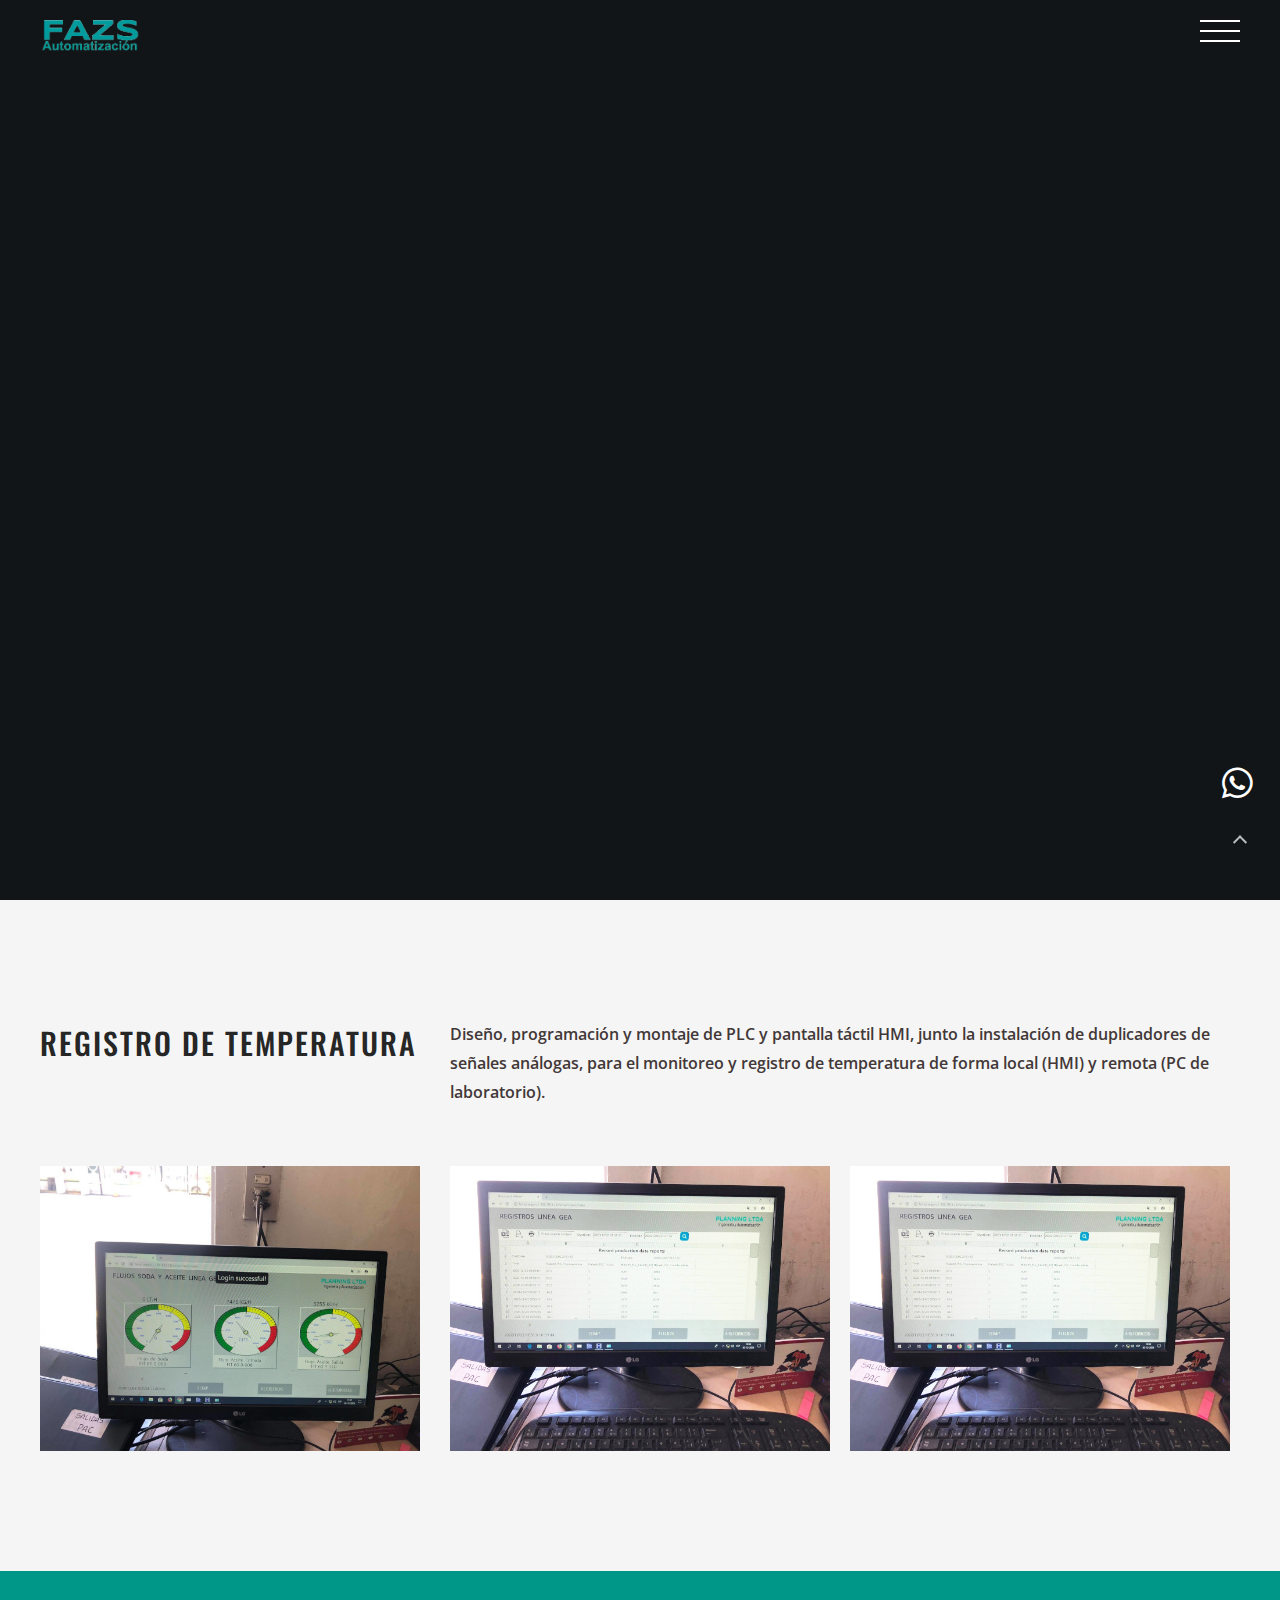
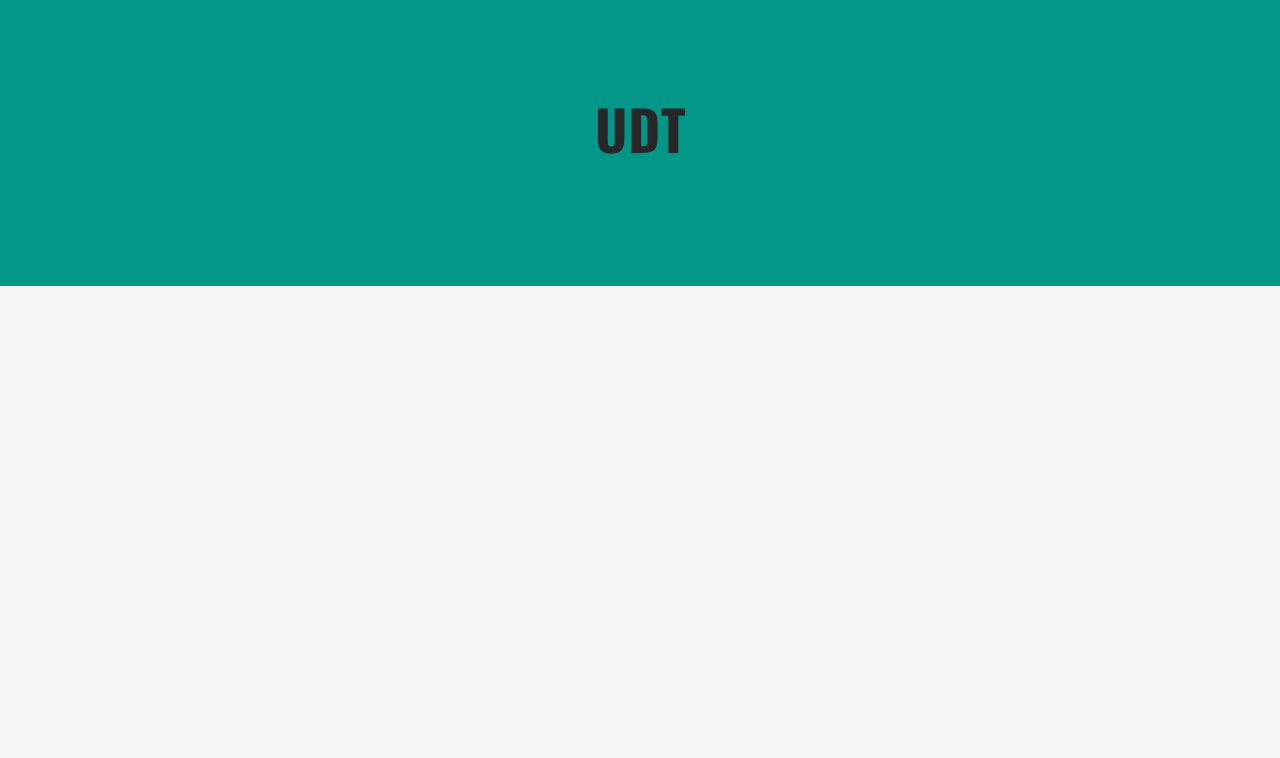
<file: pro5.html>
<!DOCTYPE html>
<html lang="en">
    <head>
        <meta charset="utf-8">
        <meta name="viewport" content="width=device-width, initial-scale=1">

        <!-- Primary Meta Tags -->
		<title>FAZS LTDA | Servicios de ingeniería y automatización</title>
		<meta name="title" content="FAZS LTDA | Servicios de ingeniería y automatización">
		<meta name="description" content="Ingeniero Fernando Zambrano, especialista en automatización">

		<!-- Open Graph / Facebook -->
		<meta property="og:type" content="website">
		<meta property="og:url" content="https://fazs.cl/">
		<meta property="og:title" content="FAZS LTDA | Servicios de ingeniería y automatización">
		<meta property="og:description" content="Ingeniero Fernando Zambrano, especialista en automatización">
		<meta property="og:image" content="">

		<!-- Twitter -->
		<meta property="twitter:card" content="summary_large_image">
		<meta property="twitter:url" content="https://fazs.cl/">
		<meta property="twitter:title" content="FAZS LTDA | Servicios de ingeniería y automatización">
		<meta property="twitter:description" content="Ingeniero Fernando Zambrano, especialista en automatización">
		<meta property="twitter:image" content="">
        <meta name="keywords" content="Ingeniero, automatización, software">

		<!-- fonts -->
		<link href="https://fonts.googleapis.com/css?family=Open+Sans:300,400,500,600,700%7COswald:300,400,500,600,700" rel="stylesheet" type="text/css">
		
		<!-- styles -->	
        <link href="css/plugins.css" rel="stylesheet" type="text/css">
        <link href="css/style.css" rel="stylesheet" type="text/css">
        <link rel="stylesheet" href="css/font-awesome.min.css" />
		<link href="" rel="stylesheet" />
	</head>
	<body class="loader">
		<!-- loading start -->
	<!-- <div class="loading">
		    <img class="logo-loading" src="images/logo/logo-loader.png" alt="logo">
	    </div> -->  <!-- loading end -->
	    
		<!-- pointer start -->
		<div class="pointer" id="pointer">
			<i class="fas fa-long-arrow-alt-right"></i>
			<i class="fas fa-search"></i>
			<i class="fas fa-link"></i>
		</div><!-- pointer end -->
		
		<!-- to-top-btn start -->
		<a class="to-top-btn pointer-small" href="index.html#up">
			  <span class="to-top-arrow"></span>		    
		</a><!-- to-top-btn end -->
	   <!-- whatsapp -->
       
         <a href="https://wa.me/56973381407?text=Gracias20%por20%contactarme!!%20Requiero%20de%20los%20servicios%20sus20%servicios20%profesionales" class="whatsapp" target="_blank" title="Hablemos por whatsapp !" > 
         <i class="fab fa-whatsapp"></i>
         </a>
	    <!-- header start -->
	    <header class="fixed-header">
		    <!-- header-flex-box start -->
			<div class="header-flex-box">
			    <!-- logo start -->
				<a href="index.html" class="logo pointer-large ">
					<div class="logo-img-box">
				        <img class="logo-white" src="images/logo/logo-white.png" alt="logo">
				        <img class="logo-black" src="images/logo/logo-black.png" alt="logo">
			        </div>
		        </a><!-- logo end -->
		        
				<!-- menu-open start -->	
				<div class="menu-open pointer-large">
					<span class="hamburger"></span>
				</div><!-- menu-open end -->
		    </div><!-- header-flex-box end -->
		</header><!-- header end -->
		
		<!-- nav-container start -->	
		<nav class="nav-container dark-bg-1">
			<!-- nav-logo start -->
			<div class="nav-logo">
				<img src="images/logo/logo-white.png" alt="logo">
			</div><!-- nav-logo end -->
			
			<!-- menu-close -->
			<div class="menu-close pointer-large"></div>

			<!-- dropdown-close-box start -->
			<div class="dropdown-close-box">
				<div class="dropdown-close pointer-large">
					<span></span>
				</div>
			</div><!-- dropdown-close-box end -->

			<!-- nav-menu start -->
			<ul class="nav-menu dark-bg-1">
				<!-- nav-box start -->
				
				<!-- nav-box start -->
				<li class="nav-box nav-bg-change">
					<a href="index.html#about" class=" pointer-large nav-link ">
						<span class="nav-btn" data-text="Sobre FAZS">Sobre FAZS</span>
					</a>
					<div class="nav-bg" style="background-image: url(images/backgrounds/adolescent-adult-diversity-1034361.jpg);"></div>
				</li><!-- nav-box end -->
				<!-- nav-box start -->
				<li class="nav-box nav-bg-change">
					<a href="index.html#servicios" class=" pointer-large nav-link">
						<span class="nav-btn" data-text="Servicios">Servicios</span>
					</a>
					<div class="nav-bg" style="background-image: url(images/backgrounds/bald-casual-facial-hair-1708528.jpg);"></div>
				</li><!-- nav-box end -->
				<li class="nav-box nav-bg-change">
					<a href="index.html#proyectos" class=" pointer-large nav-link">
						<span class="nav-btn" data-text="Proyectos">Proyectos</span>
					</a>
					<div class="nav-bg" style="background-image: url(images/backgrounds/double-exposure-2390185_1920.jpg);"></div>
				</li>
				<!-- nav-box start -->
				<li class="nav-box nav-bg-change">
					<a class="pointer-large nav-link" href="index.html#Galeria">
						<span class="nav-btn" data-text="Galeria">Galeria</span>
					</a>
					<div class="nav-bg" style="background-image: url(images/backgrounds/art-artistic-artsy-1988681.jpg);"></div>
				</li><!-- nav-box end -->
				<!-- nav-box start -->
				
				<!-- nav-box start -->
				<li class="nav-box nav-bg-change">
					<a href="https://wa.me/56973381407?text=Gracias20%por20%contactarme!!%20Requiero%20de%20los%20servicios%20sus20%servicios20%profesionales"  target="_blank" class=" pointer-large nav-link">
						<span class="nav-btn" data-text="Contacto">Contacto</span>
					</a>
					<div class="nav-bg" style="background-image: url(images/backgrounds/double-exposure-2390185_1920.jpg);"></div>
				</li> <!-- nav-box end -->
			</ul><!-- nav-menu end -->
		</nav><!-- nav-container end -->

	<main class="animsition-overlay" data-animsition-overlay="true">
			<!-- page-head start -->
			<section id="up" class="page-head flex-min-height-box dark-bg-1">
				<!-- page-head-bg -->
				<div class="page-head-bg overlay-loading2" style="background-image: url(images/projects/slider/registro.jpg);"></div>
				
				<!-- flex-min-height-inner start -->
	  			<div class="flex-min-height-inner">
		  			<!-- flex-container start -->
		  			<div class="container top-bottom-padding-120 flex-container response-999">
			  			<!-- column start -->
			  			<div class="six-columns six-offset">
				  			<div class="content-left-margin-40">
				  				<h2 class="large-title">
									<span class="load-title-fill tr-delay03" data-text="Registro ">Registro</span><br>
									<span class="load-title-fill tr-delay04" data-text=" de Temperatura"> de Temperatura </span><br>
								</h2>
								<ul class="d-flex-wrap top-margin-20">
									<li class="small-title-oswald text-height-20 load-title-fill tr-delay06 top-margin-10" data-text="Cliente: Industrial Maule">Cliente: Industrial Maule</li>
									
								</ul>
				  			</div>
			  			</div><!-- column end -->
		  			</div><!-- flex-container end -->
	  			</div><!-- flex-min-height-inner end -->
	  			
	  			<!-- scroll-btn start -->
				<a href="pro5.html#down" class="scroll-btn pointer-large">
					<div class="scroll-arrow-box">
						<span class="scroll-arrow"></span>
					</div>
					<div class="scroll-btn-flip-box">
						<span class="scroll-btn-flip" data-text="Scroll">Scroll</span>
					</div>
				 </a><!-- scroll-btn end -->
			</section><!-- page-head end -->
			
		
			
			<!-- light-bg-1 start -->
			<div class="light-bg-1 top-padding-120 bottom-padding-60" data-midnight="black">
				<!-- flex-container start -->
				<div class="flex-container container project-content">
					<!-- column start -->
					<div class="four-columns bottom-padding-60">
						<div class="content-right-margin-20">
							<h2 class="title-style text-color-1">
								Registro de Temperatura
							</h2>
						</div>
					</div><!-- column end -->
					<!-- column start -->
					<div class="eight-columns bottom-padding-60">
						<div class="content-left-margin-10">
							<p class="p-style-medium text-color-2">Diseño, programación y montaje de PLC y pantalla táctil HMI, junto la instalación de duplicadores de señales análogas, para el monitoreo y registro de temperatura de forma local (HMI) y remota (PC de laboratorio).</p>
						</div>
					</div><!-- column end -->
					<!-- column start -->
					<div class="four-columns bottom-padding-60">
						<div class="content-right-margin-20">
							<a class="photo-popup pointer-zoom" href="images/projects/grid/10.jpg">
								<img src="images/projects/grid/10.jpg" alt="title">
							</a>
						</div>
					</div><!-- column end -->
					<!-- column start -->
					<div class="four-columns bottom-padding-60">
						<div class="content-left-right-margin-10">
							<a class="photo-popup pointer-zoom" href="images/projects/grid/11.jpg">
								<img src="images/projects/grid/11.jpg" alt="title">
							</a>
						</div>
					</div>
					<div class="four-columns bottom-padding-60">
						<div class="content-left-right-margin-10">
							<a class="photo-popup pointer-zoom" href="images/projects/grid/11.jpg">
								<img src="images/projects/grid/11.jpg" alt="title">
							</a>
						</div>
					</div>
					<!-- column start -->
					
				</div><!-- flex-container end -->
			</div><!-- light-bg-1 end -->
			
			
			
			
			<div class="text-center top-bottom-padding-120 red-bg" data-midnight="black">
				<a href="pro6.html" class="pointer-large  overlay-btn-box">
					<span class="overlay-btn" data-text="Siguiente">UDT</span>
				</a>
			</div>
		</main>

		
		<!-- footer start -->
		<footer class="footer dark-bg-1">
			<!-- flex-container start -->
			<div class="flex-container container top-bottom-padding-90">
				<!-- column start -->
				<div class="four-columns bottom-padding-60">
					<div class="content-right-margin-10 footer-center-mobile">
						<img class="footer-logo" src="images/logo/logo-white.png" alt="logo">
					</div><br>
					<div class="content-right-margin-10 footer-center-mobile text-color-4">
						<h2>Prestadores de servicos de automatización y digitalización en plantas industriales</h2>
						
						
					</div>
				</div>
				<!-- column start -->
				
					<div class="four-columns bottom-padding-60">
						<div class="content-left-margin-15 footer-center-mobile">
						
							<ul class="footer-menu text-color-4">
								<span class="small-title-oswald red-color overlay-anim-box2" data-animation="overlay-anim2">Enlaces de interes</span>
								<li><a class="pointer-large  small-title-oswald hover-color active" href="index.html">Home</a></li>
								<li><a class="pointer-large  small-title-oswald hover-color" href="index.html#about">Quienes somos</a></li>
								<li><a class="pointer-large  small-title-oswald hover-color" href="index.html#servicios">Servicios</a></li>
								<li><a class="pointer-large  small-title-oswald hover-color" href="index.html#galeria">Portafolio</a></li>
								
								<li><a class="pointer-large  small-title-oswald hover-color" href="index.html#contacto">Contacto</a></li>
							</ul>
						</div>
					</div><!-- column end -->
					<!-- column start -->
					<div class="four-columns bottom-padding-60">
						<div class="content-left-margin-15 footer-center-mobile">
							
							<ul class="footer-information text-color-4">
								<span class="small-title-oswald red-color overlay-anim-box2" data-animation="overlay-anim2">Info de contácto</span>
								<li><i class="far fa-envelope"></i><a href="mailto:contacto@fazs.cl" class="xsmall-title-oswald">contacto@fazs.cl</a></li>
								<li><i class="fas fa-mobile-alt"></i><a href="tel:56973381407" class="xsmall-title-oswald">+56 973381407</a></li>
								<li><i class="fab fa-instagram"></i><a href="https://www.instagram.com/fazsltda/" target="_blank" class="xsmall-title-oswald">@fazsltda</a></li>
								<li><i class="fab fa-facebook"></i><a href="https://web.facebook.com/Fazsltda/?_rdc=1&_rdr" target="_blank" class="xsmall-title-oswald">@fazsltda</a></li>
								<li><i class="fas fa-map-marker-alt"></i><a  class="xsmall-title-oswald text-height-17"> San Pedro de la Paz, Biobio, Chile.</a></li>
							</ul>
						</div>
					</div><!-- column end -->
				<!-- column start -->
				
				<div class="twelve-columns">
					<p class="p-letter-style text-color-4 footer-copyright">Copyright © 2021 - 2023 fazs.cl Desarrollado por  <a href="https://www.buckapi.us" target="_blanck">Buckapi</a></p>
					<h2 style="text-align: center; color: #fff;"><i class="fab fa-instagram"></i><a href="https://www.instagram.com/fazsltda/" target="_blank" class="xsmall-title-oswald">@fazsltda</a> <i class="fa fa-facebook"></i> <a href="https://web.facebook.com/Fazsltda/?_rdc=1&_rdr" target="_blank" class="xsmall-title-oswald">@fazsltda</a></h2>
				</div><!-- column end -->
			</div><!-- flex-container end -->
		</footer><!-- footer end -->
		
		<!-- scripts --> 
        <script src="js/plugins.js"></script> 
        <script src="js/main.js"></script>
		
	</body>
</html>
</file>
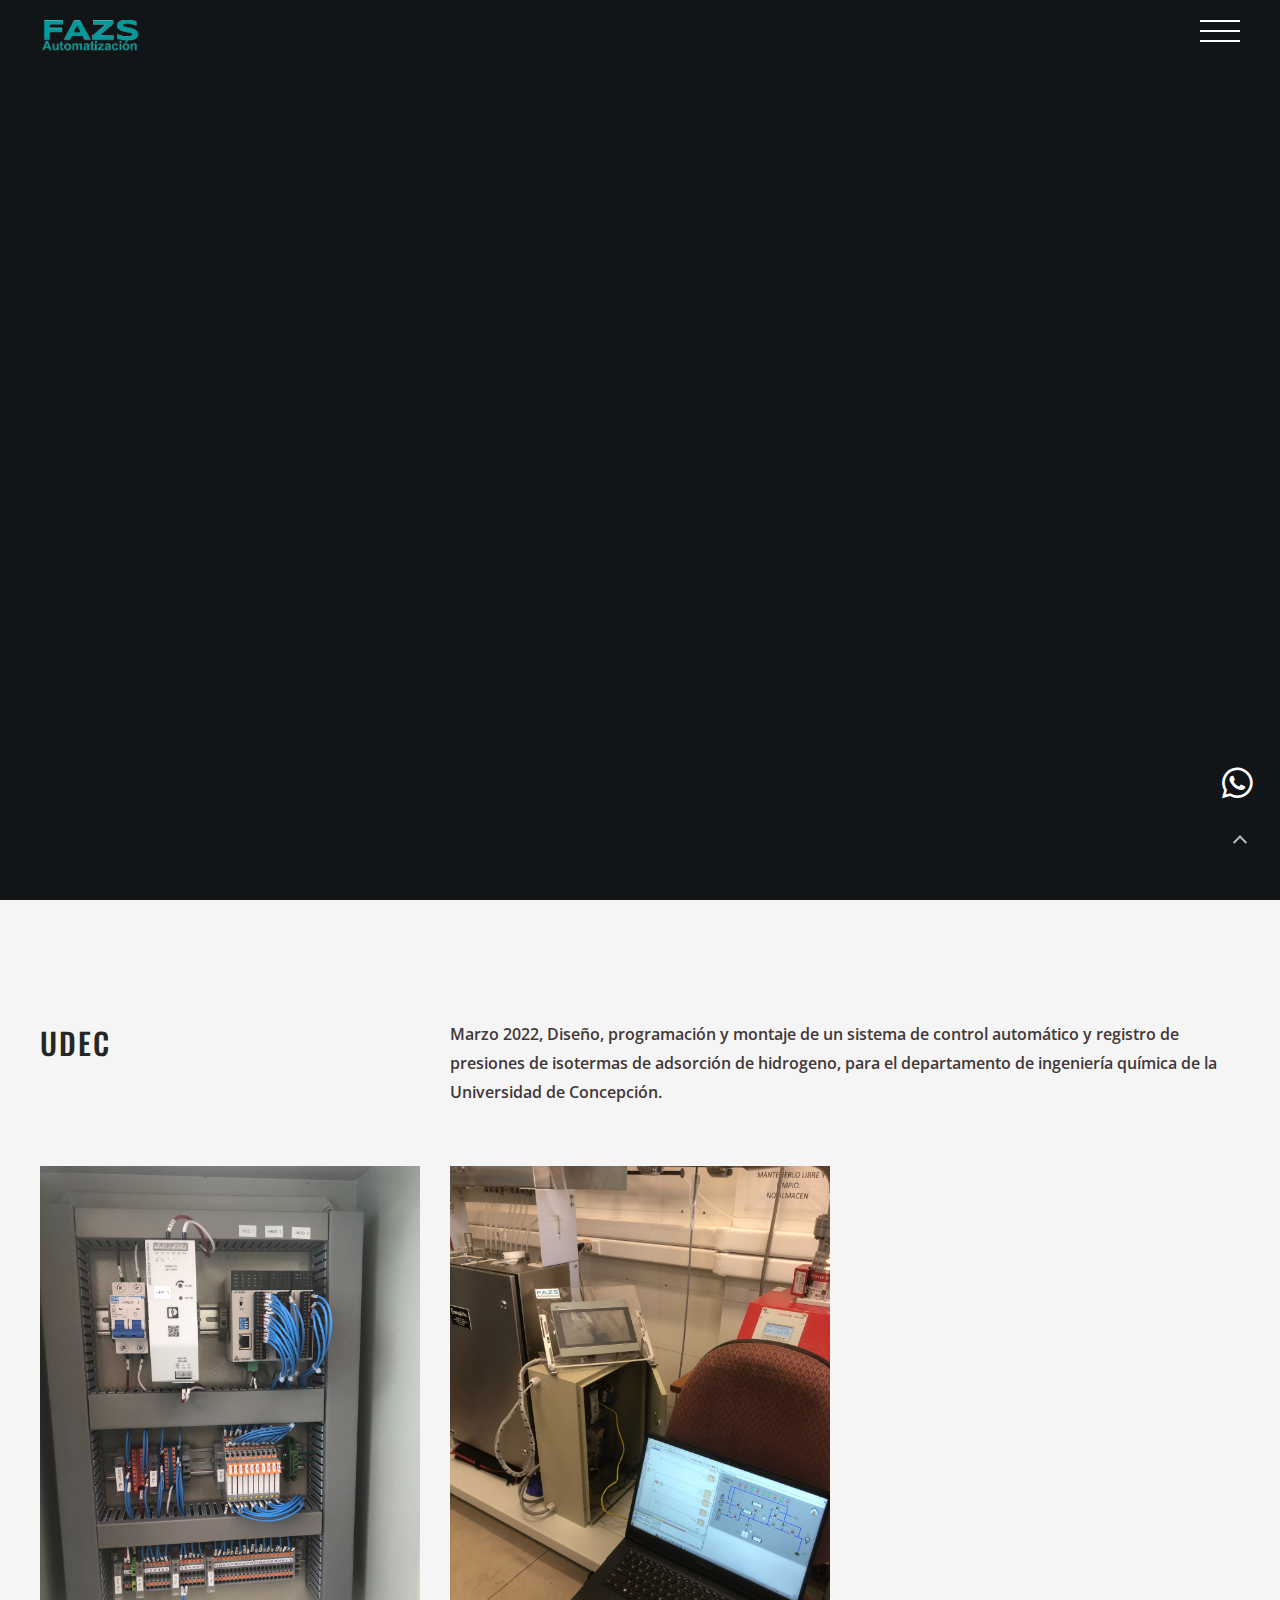
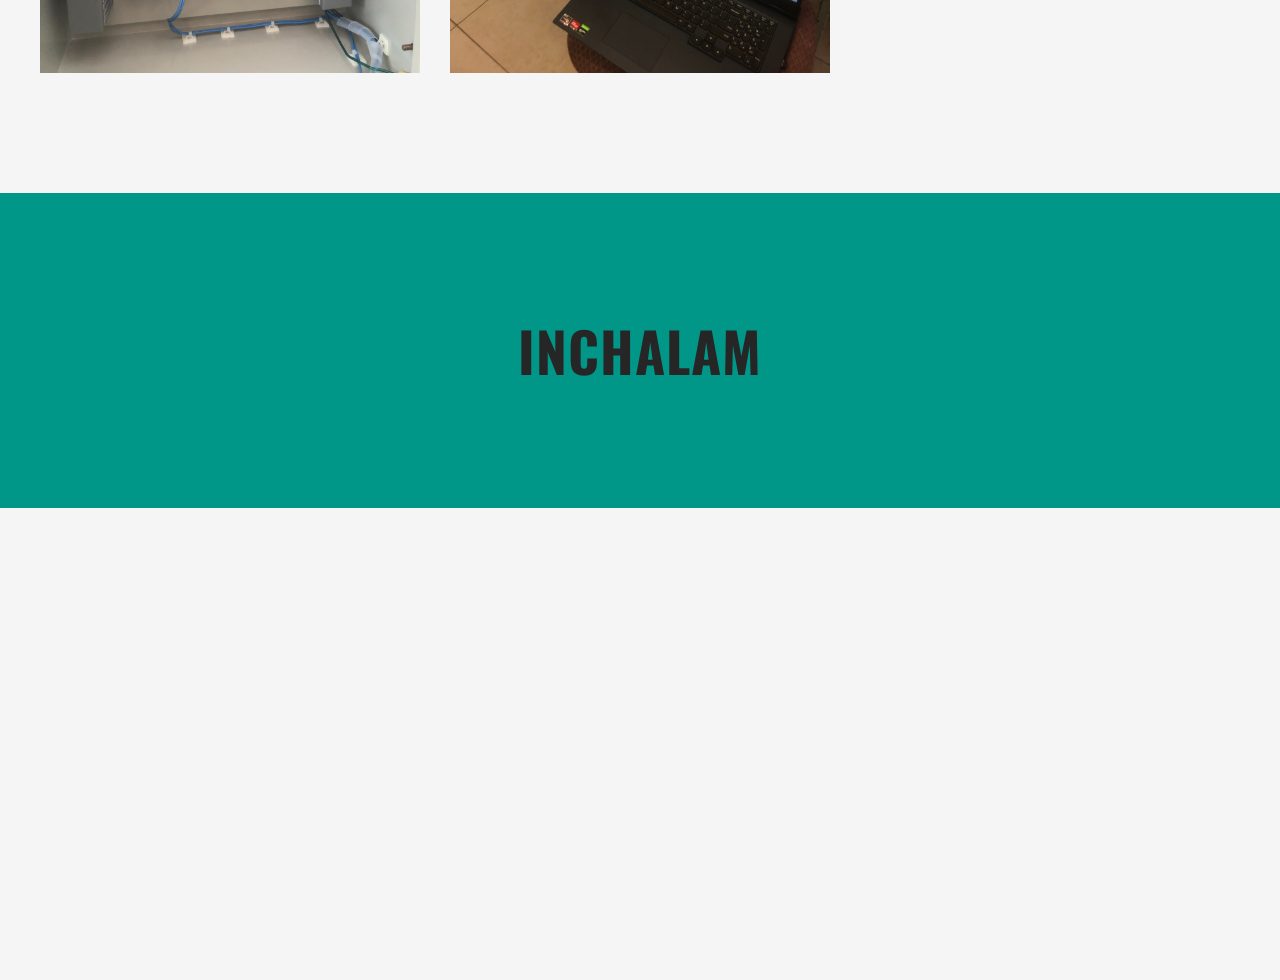
<file: pro6.html>
<!DOCTYPE html>
<html lang="en">
    <head>
        <meta charset="utf-8">
        <meta name="viewport" content="width=device-width, initial-scale=1">

        <!-- Primary Meta Tags -->
		<title>FAZS LTDA | Servicios de ingeniería y automatización</title>
		<meta name="title" content="FAZS LTDA | Servicios de ingeniería y automatización">
		<meta name="description" content="Ingeniero Fernando Zambrano, especialista en automatización">

		<!-- Open Graph / Facebook -->
		<meta property="og:type" content="website">
		<meta property="og:url" content="https://fazs.cl/">
		<meta property="og:title" content="FAZS LTDA | Servicios de ingeniería y automatización">
		<meta property="og:description" content="Ingeniero Fernando Zambrano, especialista en automatización">
		<meta property="og:image" content="">

		<!-- Twitter -->
		<meta property="twitter:card" content="summary_large_image">
		<meta property="twitter:url" content="https://fazs.cl/">
		<meta property="twitter:title" content="FAZS LTDA | Servicios de ingeniería y automatización">
		<meta property="twitter:description" content="Ingeniero Fernando Zambrano, especialista en automatización">
		<meta property="twitter:image" content="">
        <meta name="keywords" content="Ingeniero, automatización, software">

		<!-- fonts -->
		<link href="https://fonts.googleapis.com/css?family=Open+Sans:300,400,500,600,700%7COswald:300,400,500,600,700" rel="stylesheet" type="text/css">
		
		<!-- styles -->	
        <link href="css/plugins.css" rel="stylesheet" type="text/css">
        <link href="css/style.css" rel="stylesheet" type="text/css">
        <link rel="stylesheet" href="css/font-awesome.min.css" />
		<link href="" rel="stylesheet" />
	</head>
	<body class="loader">
		<!-- loading start -->
	<!-- <div class="loading">
		    <img class="logo-loading" src="images/logo/logo-loader.png" alt="logo">
	    </div> -->  <!-- loading end -->
	    
		<!-- pointer start -->
		<div class="pointer" id="pointer">
			<i class="fas fa-long-arrow-alt-right"></i>
			<i class="fas fa-search"></i>
			<i class="fas fa-link"></i>
		</div><!-- pointer end -->
		
		<!-- to-top-btn start -->
		<a class="to-top-btn pointer-small" href="index.html#up">
			  <span class="to-top-arrow"></span>		    
		</a><!-- to-top-btn end -->
	   <!-- whatsapp -->
       
         <a href="https://wa.me/56973381407?text=Gracias20%por20%contactarme!!%20Requiero%20de%20los%20servicios%20sus20%servicios20%profesionales" class="whatsapp" target="_blank" title="Hablemos por whatsapp !" > 
         <i class="fab fa-whatsapp"></i>
         </a>
	    <!-- header start -->
	    <header class="fixed-header">
		    <!-- header-flex-box start -->
			<div class="header-flex-box">
			    <!-- logo start -->
				<a href="index.html" class="logo pointer-large ">
					<div class="logo-img-box">
				        <img class="logo-white" src="images/logo/logo-white.png" alt="logo">
				        <img class="logo-black" src="images/logo/logo-black.png" alt="logo">
			        </div>
		        </a><!-- logo end -->
		        
				<!-- menu-open start -->	
				<div class="menu-open pointer-large">
					<span class="hamburger"></span>
				</div><!-- menu-open end -->
		    </div><!-- header-flex-box end -->
		</header><!-- header end -->
		
		<!-- nav-container start -->	
		<nav class="nav-container dark-bg-1">
			<!-- nav-logo start -->
			<div class="nav-logo">
				<img src="images/logo/logo-white.png" alt="logo">
			</div><!-- nav-logo end -->
			
			<!-- menu-close -->
			<div class="menu-close pointer-large"></div>

			<!-- dropdown-close-box start -->
			<div class="dropdown-close-box">
				<div class="dropdown-close pointer-large">
					<span></span>
				</div>
			</div><!-- dropdown-close-box end -->

			<!-- nav-menu start -->
			<ul class="nav-menu dark-bg-1">
				<!-- nav-box start -->
				
				<!-- nav-box start -->
				<li class="nav-box nav-bg-change">
					<a href="index.html#about" class=" pointer-large nav-link ">
						<span class="nav-btn" data-text="Sobre FAZS">Sobre FAZS</span>
					</a>
					<div class="nav-bg" style="background-image: url(images/backgrounds/adolescent-adult-diversity-1034361.jpg);"></div>
				</li><!-- nav-box end -->
				<!-- nav-box start -->
				<li class="nav-box nav-bg-change">
					<a href="index.html#servicios" class=" pointer-large nav-link">
						<span class="nav-btn" data-text="Servicios">Servicios</span>
					</a>
					<div class="nav-bg" style="background-image: url(images/backgrounds/bald-casual-facial-hair-1708528.jpg);"></div>
				</li><!-- nav-box end -->
				<li class="nav-box nav-bg-change">
					<a href="index.html#proyectos" class=" pointer-large nav-link">
						<span class="nav-btn" data-text="Proyectos">Proyectos</span>
					</a>
					<div class="nav-bg" style="background-image: url(images/backgrounds/double-exposure-2390185_1920.jpg);"></div>
				</li>
				<!-- nav-box start -->
				<li class="nav-box nav-bg-change">
					<a class="pointer-large nav-link" href="index.html#Galeria">
						<span class="nav-btn" data-text="Galeria">Galeria</span>
					</a>
					<div class="nav-bg" style="background-image: url(images/backgrounds/art-artistic-artsy-1988681.jpg);"></div>
				</li><!-- nav-box end -->
				<!-- nav-box start -->
				
				<!-- nav-box start -->
				<li class="nav-box nav-bg-change">
					<a href="https://wa.me/56973381407?text=Gracias20%por20%contactarme!!%20Requiero%20de%20los%20servicios%20sus20%servicios20%profesionales"  target="_blank" class=" pointer-large nav-link">
						<span class="nav-btn" data-text="Contacto">Contacto</span>
					</a>
					<div class="nav-bg" style="background-image: url(images/backgrounds/double-exposure-2390185_1920.jpg);"></div>
				</li> <!-- nav-box end -->
			</ul><!-- nav-menu end -->
		</nav><!-- nav-container end -->

	<main class="animsition-overlay" data-animsition-overlay="true">
			<!-- page-head start -->
			<section id="up" class="page-head flex-min-height-box dark-bg-1">
				<!-- page-head-bg -->
				<div class="page-head-bg overlay-loading2" style="background-image: url(images/projects/slider/2.3.jpeg);"></div>
				
				<!-- flex-min-height-inner start -->
	  			<div class="flex-min-height-inner">
		  			<!-- flex-container start -->
		  			<div class="container top-bottom-padding-120 flex-container response-999">
			  			<!-- column start -->
			  			<div class="six-columns six-offset">
				  			<div class="content-left-margin-40">
				  				<h2 class="large-title">
									<span class="load-title-fill tr-delay03" data-text="UDEC ">UDEC</span><br>
								</h2>
								<ul class="d-flex-wrap top-margin-20">
									<li class="small-title-oswald text-height-20 load-title-fill tr-delay06 top-margin-10" data-text="Cliente: UDT Universidad de Concepción">Cliente: UDT Universidad de Concepción</li>
									
								</ul>
				  			</div>
			  			</div><!-- column end -->
		  			</div><!-- flex-container end -->
	  			</div><!-- flex-min-height-inner end -->
	  			
	  			<!-- scroll-btn start -->
				<a href="pro6.html#down" class="scroll-btn pointer-large">
					<div class="scroll-arrow-box">
						<span class="scroll-arrow"></span>
					</div>
					<div class="scroll-btn-flip-box">
						<span class="scroll-btn-flip" data-text="Scroll">Scroll</span>
					</div>
				 </a><!-- scroll-btn end -->
			</section><!-- page-head end -->
			
		
			
			<!-- light-bg-1 start -->
			<div class="light-bg-1 top-padding-120 bottom-padding-60" data-midnight="black">
				<!-- flex-container start -->
				<div class="flex-container container project-content">
					<!-- column start -->
					<div class="four-columns bottom-padding-60">
						<div class="content-right-margin-20">
							<h2 class="title-style text-color-1">
								UDEC
							</h2>
						</div>
					</div><!-- column end -->
					<!-- column start -->
					<div class="eight-columns bottom-padding-60">
						<div class="content-left-margin-10">
							<p class="p-style-medium text-color-2">Marzo 2022, Diseño, programación y montaje de un sistema de control automático y registro de presiones de isotermas de adsorción de hidrogeno, para el departamento de ingeniería química de la Universidad de Concepción.</p>
						</div>
					</div><!-- column end -->
					<!-- column start -->
					<div class="four-columns bottom-padding-60">
						<div class="content-right-margin-20">
							<a class="photo-popup pointer-zoom" href="images/projects/grid/2.2.jpeg">
								<img src="images/projects/grid/2.2.jpeg" alt="title">
							</a>
						</div>
					</div><!-- column end -->
					<!-- column start -->
					<div class="four-columns bottom-padding-60">
						<div class="content-left-right-margin-10">
							<a class="photo-popup pointer-zoom" href="images/projects/grid/2.3.jpeg">
								<img src="images/projects/grid/2.3.jpeg" alt="title">
							</a>
						</div>
					</div><!-- column end -->
					<!-- column start -->
					
				</div><!-- flex-container end -->
			</div><!-- light-bg-1 end -->
			
			
			
			
			<div class="text-center top-bottom-padding-120 red-bg" data-midnight="black">
				<a href="pro7.html" class="pointer-large  overlay-btn-box">
					<span class="overlay-btn" data-text="Siguiente">INCHALAM</span>
				</a>
			</div>
		</main>

		
		<!-- footer start -->
		<footer class="footer dark-bg-1">
			<!-- flex-container start -->
			<div class="flex-container container top-bottom-padding-90">
				<!-- column start -->
				<div class="four-columns bottom-padding-60">
					<div class="content-right-margin-10 footer-center-mobile">
						<img class="footer-logo" src="images/logo/logo-white.png" alt="logo">
					</div><br>
					<div class="content-right-margin-10 footer-center-mobile text-color-4">
						<h2>Prestadores de servicos de automatización y digitalización en plantas industriales</h2>
						
						
					</div>
				</div>
				<!-- column start -->
				
					<div class="four-columns bottom-padding-60">
						<div class="content-left-margin-15 footer-center-mobile">
						
							<ul class="footer-menu text-color-4">
								<span class="small-title-oswald red-color overlay-anim-box2" data-animation="overlay-anim2">Enlaces de interes</span>
								<li><a class="pointer-large  small-title-oswald hover-color active" href="index.html">Home</a></li>
								<li><a class="pointer-large  small-title-oswald hover-color" href="index.html#about">Quienes somos</a></li>
								<li><a class="pointer-large  small-title-oswald hover-color" href="index.html#servicios">Servicios</a></li>
								<li><a class="pointer-large  small-title-oswald hover-color" href="index.html#galeria">Portafolio</a></li>
								
								<li><a class="pointer-large  small-title-oswald hover-color" href="index.html#contacto">Contacto</a></li>
							</ul>
						</div>
					</div><!-- column end -->
					<!-- column start -->
					<div class="four-columns bottom-padding-60">
						<div class="content-left-margin-15 footer-center-mobile">
							
							<ul class="footer-information text-color-4">
								<span class="small-title-oswald red-color overlay-anim-box2" data-animation="overlay-anim2">Info de contácto</span>
								<li><i class="far fa-envelope"></i><a href="mailto:contacto@fazs.cl" class="xsmall-title-oswald">contacto@fazs.cl</a></li>
								<li><i class="fas fa-mobile-alt"></i><a href="tel:56973381407" class="xsmall-title-oswald">+56 973381407</a></li>
								<li><i class="fab fa-instagram"></i><a href="https://www.instagram.com/fazsltda/" target="_blank" class="xsmall-title-oswald">@fazsltda</a></li>
								<li><i class="fab fa-facebook"></i><a href="https://web.facebook.com/Fazsltda/?_rdc=1&_rdr" target="_blank" class="xsmall-title-oswald">@fazsltda</a></li>
								<li><i class="fas fa-map-marker-alt"></i><a  class="xsmall-title-oswald text-height-17"> San Pedro de la Paz, Biobio, Chile.</a></li>
							</ul>
						</div>
					</div><!-- column end -->
				<!-- column start -->
				
				<div class="twelve-columns">
					<p class="p-letter-style text-color-4 footer-copyright">Copyright © 2021 - 2023 fazs.cl Desarrollado por  <a href="https://www.buckapi.us" target="_blanck">Buckapi</a></p>
					<h2 style="text-align: center; color: #fff;"><i class="fab fa-instagram"></i><a href="https://www.instagram.com/fazsltda/" target="_blank" class="xsmall-title-oswald">@fazsltda</a> <i class="fa fa-facebook"></i> <a href="https://web.facebook.com/Fazsltda/?_rdc=1&_rdr" target="_blank" class="xsmall-title-oswald">@fazsltda</a></h2>
				</div><!-- column end -->
			</div><!-- flex-container end -->
		</footer><!-- footer end -->
		
		<!-- scripts --> 
        <script src="js/plugins.js"></script> 
        <script src="js/main.js"></script>
		
	</body>
</html>
</file>
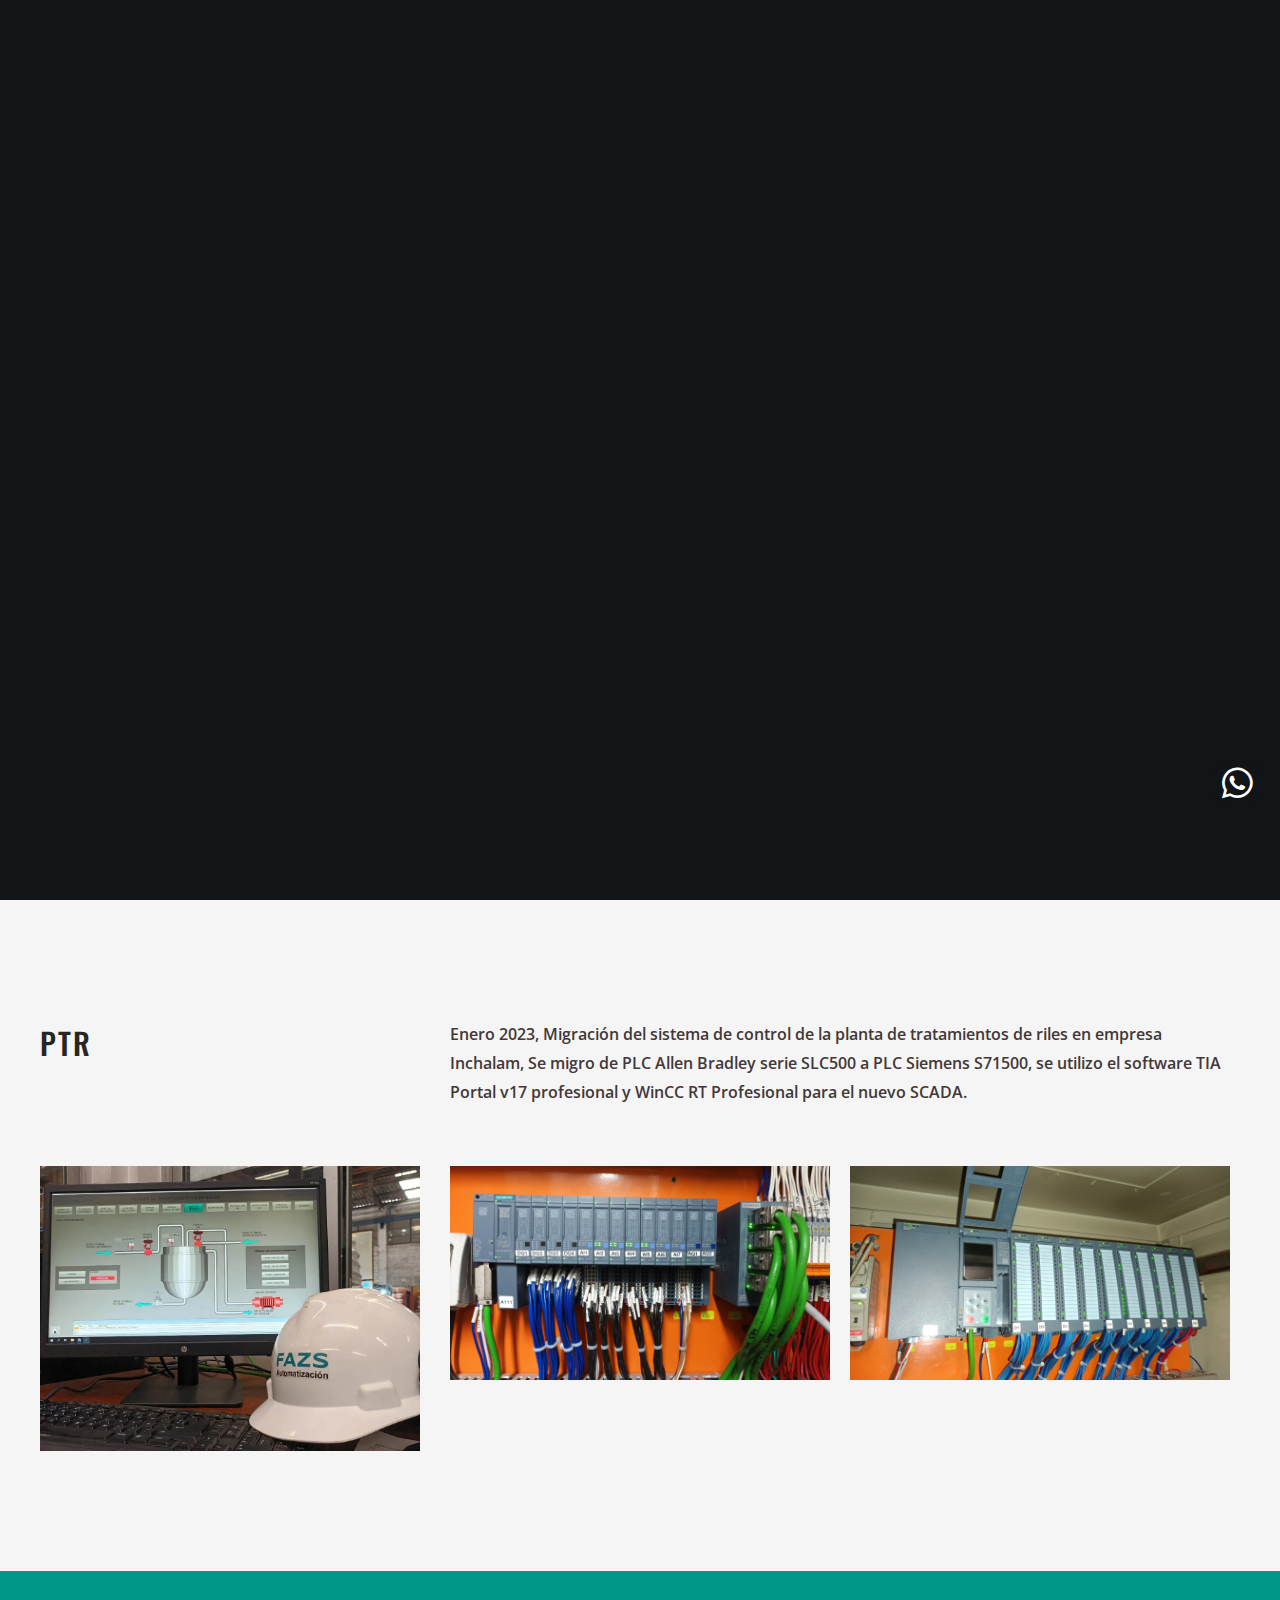
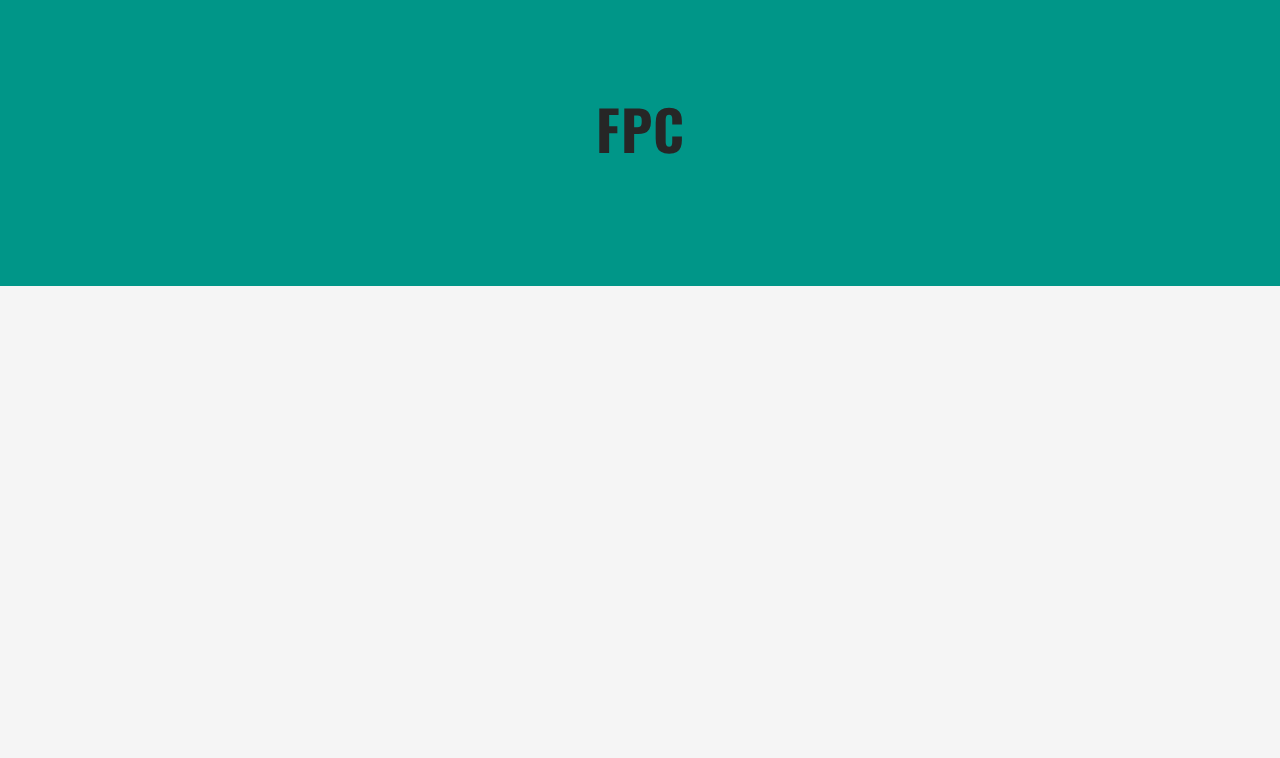
<file: pro7.html>
<!DOCTYPE html>
<html lang="en">
    <head>
        <meta charset="utf-8">
        <meta name="viewport" content="width=device-width, initial-scale=1">

        <!-- Primary Meta Tags -->
		<title>FAZS LTDA | Servicios de ingeniería y automatización</title>
		<meta name="title" content="FAZS LTDA | Servicios de ingeniería y automatización">
		<meta name="description" content="Ingeniero Fernando Zambrano, especialista en automatización">

		<!-- Open Graph / Facebook -->
		<meta property="og:type" content="website">
		<meta property="og:url" content="https://fazs.cl/">
		<meta property="og:title" content="FAZS LTDA | Servicios de ingeniería y automatización">
		<meta property="og:description" content="Ingeniero Fernando Zambrano, especialista en automatización">
		<meta property="og:image" content="">

		<!-- Twitter -->
		<meta property="twitter:card" content="summary_large_image">
		<meta property="twitter:url" content="https://fazs.cl/">
		<meta property="twitter:title" content="FAZS LTDA | Servicios de ingeniería y automatización">
		<meta property="twitter:description" content="Ingeniero Fernando Zambrano, especialista en automatización">
		<meta property="twitter:image" content="">
        <meta name="keywords" content="Ingeniero, automatización, software">

		<!-- fonts -->
		<link href="https://fonts.googleapis.com/css?family=Open+Sans:300,400,500,600,700%7COswald:300,400,500,600,700" rel="stylesheet" type="text/css">
		
		<!-- styles -->	
        <link href="css/plugins.css" rel="stylesheet" type="text/css">
        <link href="css/style.css" rel="stylesheet" type="text/css">
        <link rel="stylesheet" href="css/font-awesome.min.css" />
		<link href="" rel="stylesheet" />
	</head>
	<body class="loader">
		<!-- loading start -->
	<!-- <div class="loading">
		    <img class="logo-loading" src="images/logo/logo-loader.png" alt="logo">
	    </div> -->  <!-- loading end -->
	    
		<!-- pointer start -->
		<div class="pointer" id="pointer">
			<i class="fas fa-long-arrow-alt-right"></i>
			<i class="fas fa-search"></i>
			<i class="fas fa-link"></i>
		</div><!-- pointer end -->
		
		<!-- to-top-btn start -->
		<a class="to-top-btn pointer-small" href="index.html#up">
			  <span class="to-top-arrow"></span>		    
		</a><!-- to-top-btn end -->
	   <!-- whatsapp -->
       
         <a href="https://wa.me/56973381407?text=Gracias20%por20%contactarme!!%20Requiero%20de%20los%20servicios%20sus20%servicios20%profesionales" class="whatsapp" target="_blank" title="Hablemos por whatsapp !" > 
         <i class="fab fa-whatsapp"></i>
         </a>
	    <!-- header start -->
	    <header class="fixed-header">
		    <!-- header-flex-box start -->
			<div class="header-flex-box">
			    <!-- logo start -->
				<a href="index.html" class="logo pointer-large ">
					<div class="logo-img-box">
				        <img class="logo-white" src="images/logo/logo-white.png" alt="logo">
				        <img class="logo-black" src="images/logo/logo-black.png" alt="logo">
			        </div>
		        </a><!-- logo end -->
		        
				<!-- menu-open start -->	
				<div class="menu-open pointer-large">
					<span class="hamburger"></span>
				</div><!-- menu-open end -->
		    </div><!-- header-flex-box end -->
		</header><!-- header end -->
		
		<!-- nav-container start -->	
		<nav class="nav-container dark-bg-1">
			<!-- nav-logo start -->
			<div class="nav-logo">
				<img src="images/logo/logo-white.png" alt="logo">
			</div><!-- nav-logo end -->
			
			<!-- menu-close -->
			<div class="menu-close pointer-large"></div>

			<!-- dropdown-close-box start -->
			<div class="dropdown-close-box">
				<div class="dropdown-close pointer-large">
					<span></span>
				</div>
			</div><!-- dropdown-close-box end -->

			<!-- nav-menu start -->
			<ul class="nav-menu dark-bg-1">
				<!-- nav-box start -->
				
				<!-- nav-box start -->
				<li class="nav-box nav-bg-change">
					<a href="index.html#about" class=" pointer-large nav-link ">
						<span class="nav-btn" data-text="Sobre FAZS">Sobre FAZS</span>
					</a>
					<div class="nav-bg" style="background-image: url(images/backgrounds/adolescent-adult-diversity-1034361.jpg);"></div>
				</li><!-- nav-box end -->
				<!-- nav-box start -->
				<li class="nav-box nav-bg-change">
					<a href="index.html#servicios" class=" pointer-large nav-link">
						<span class="nav-btn" data-text="Servicios">Servicios</span>
					</a>
					<div class="nav-bg" style="background-image: url(images/backgrounds/bald-casual-facial-hair-1708528.jpg);"></div>
				</li><!-- nav-box end -->
				<li class="nav-box nav-bg-change">
					<a href="index.html#proyectos" class=" pointer-large nav-link">
						<span class="nav-btn" data-text="Proyectos">Proyectos</span>
					</a>
					<div class="nav-bg" style="background-image: url(images/backgrounds/double-exposure-2390185_1920.jpg);"></div>
				</li>
				<!-- nav-box start -->
				<li class="nav-box nav-bg-change">
					<a class="pointer-large nav-link" href="index.html#Galeria">
						<span class="nav-btn" data-text="Galeria">Galeria</span>
					</a>
					<div class="nav-bg" style="background-image: url(images/backgrounds/art-artistic-artsy-1988681.jpg);"></div>
				</li><!-- nav-box end -->
				<!-- nav-box start -->
				
				<!-- nav-box start -->
				<li class="nav-box nav-bg-change">
					<a href="https://wa.me/56973381407?text=Gracias20%por20%contactarme!!%20Requiero%20de%20los%20servicios%20sus20%servicios20%profesionales"  target="_blank" class=" pointer-large nav-link">
						<span class="nav-btn" data-text="Contacto">Contacto</span>
					</a>
					<div class="nav-bg" style="background-image: url(images/backgrounds/double-exposure-2390185_1920.jpg);"></div>
				</li> <!-- nav-box end -->
			</ul><!-- nav-menu end -->
		</nav><!-- nav-container end -->

	<main class="animsition-overlay" data-animsition-overlay="true">
			<!-- page-head start -->
			<section id="up" class="page-head flex-min-height-box dark-bg-1">
				<!-- page-head-bg -->
				<div class="page-head-bg overlay-loading2" style="background-image: url(images/projects/slider/ptr.jpg);"></div>
				
				<!-- flex-min-height-inner start -->
	  			<div class="flex-min-height-inner">
		  			<!-- flex-container start -->
		  			<div class="container top-bottom-padding-120 flex-container response-999">
			  			<!-- column start -->
			  			<div class="six-columns six-offset">
				  			<div class="content-left-margin-40">
				  				<h2 class="large-title">
									<span class="load-title-fill tr-delay03" data-text="PTR ">PTR</span><br>
								</h2>
								<ul class="d-flex-wrap top-margin-20">
									<li class="small-title-oswald text-height-20 load-title-fill tr-delay06 top-margin-10" data-text="Cliente: INCHALAM">Cliente: INCHALAM</li>
									
								</ul>
				  			</div>
			  			</div><!-- column end -->
		  			</div><!-- flex-container end -->
	  			</div><!-- flex-min-height-inner end -->
	  			
	  			<!-- scroll-btn start -->
				<a href="pro7.html#down" class="scroll-btn pointer-large">
					<div class="scroll-arrow-box">
						<span class="scroll-arrow"></span>
					</div>
					<div class="scroll-btn-flip-box">
						<span class="scroll-btn-flip" data-text="Scroll">Scroll</span>
					</div>
				 </a><!-- scroll-btn end -->
			</section><!-- page-head end -->
			
		
			
			<!-- light-bg-1 start -->
			<div class="light-bg-1 top-padding-120 bottom-padding-60" data-midnight="black">
				<!-- flex-container start -->
				<div class="flex-container container project-content">
					<!-- column start -->
					<div class="four-columns bottom-padding-60">
						<div class="content-right-margin-20">
							<h2 class="title-style text-color-1">
								PTR
							</h2>
						</div>
					</div><!-- column end -->
					<!-- column start -->
					<div class="eight-columns bottom-padding-60">
						<div class="content-left-margin-10">
							<p class="p-style-medium text-color-2">Enero 2023, Migración del sistema de control de la planta de tratamientos de riles en empresa Inchalam, Se migro de PLC Allen Bradley serie SLC500 a PLC Siemens S71500, se utilizo el software TIA Portal v17 profesional y WinCC RT Profesional para el nuevo SCADA.</p>
						</div>
					</div><!-- column end -->
					<!-- column start -->
					<div class="four-columns bottom-padding-60">
						<div class="content-right-margin-20">
							<a class="photo-popup pointer-zoom" href="images/projects/slider/1.jpeg">
								<img src="images/projects/slider/1.jpeg" alt="title">
							</a>
						</div>
					</div><!-- column end -->
					<!-- column start -->
					<div class="four-columns bottom-padding-60">
						<div class="content-left-right-margin-10">
							<a class="photo-popup pointer-zoom" href="images/projects/slider/2.jpeg">
								<img src="images/projects/slider/2.jpeg" alt="title">
							</a>
						</div>
					</div>
					<div class="four-columns bottom-padding-60">
						<div class="content-left-right-margin-10">
							<a class="photo-popup pointer-zoom" href="images/projects/slider/3.jpeg">
								<img src="images/projects/slider/3.jpeg" alt="title">
							</a>
						</div>
					</div><!-- column end -->
					<!-- column start -->
					
				</div><!-- flex-container end -->
			</div><!-- light-bg-1 end -->
			
			
			
			
			<div class="text-center top-bottom-padding-120 red-bg" data-midnight="black">
				<a href="pro8.html" class="pointer-large  overlay-btn-box">
					<span class="overlay-btn" data-text="Siguiente">FPC</span>
				</a>
			</div>
		</main>

		
		<!-- footer start -->
		<footer class="footer dark-bg-1">
			<!-- flex-container start -->
			<div class="flex-container container top-bottom-padding-90">
				<!-- column start -->
				<div class="four-columns bottom-padding-60">
					<div class="content-right-margin-10 footer-center-mobile">
						<img class="footer-logo" src="images/logo/logo-white.png" alt="logo">
					</div><br>
					<div class="content-right-margin-10 footer-center-mobile text-color-4">
						<h2>Prestadores de servicos de automatización y digitalización en plantas industriales</h2>
						
						
					</div>
				</div>
				<!-- column start -->
				
					<div class="four-columns bottom-padding-60">
						<div class="content-left-margin-15 footer-center-mobile">
						
							<ul class="footer-menu text-color-4">
								<span class="small-title-oswald red-color overlay-anim-box2" data-animation="overlay-anim2">Enlaces de interes</span>
								<li><a class="pointer-large  small-title-oswald hover-color active" href="index.html">Home</a></li>
								<li><a class="pointer-large  small-title-oswald hover-color" href="index.html#about">Quienes somos</a></li>
								<li><a class="pointer-large  small-title-oswald hover-color" href="index.html#servicios">Servicios</a></li>
								<li><a class="pointer-large  small-title-oswald hover-color" href="index.html#galeria">Portafolio</a></li>
								
								<li><a class="pointer-large  small-title-oswald hover-color" href="index.html#contacto">Contacto</a></li>
							</ul>
						</div>
					</div><!-- column end -->
					<!-- column start -->
					<div class="four-columns bottom-padding-60">
						<div class="content-left-margin-15 footer-center-mobile">
							
							<ul class="footer-information text-color-4">
								<span class="small-title-oswald red-color overlay-anim-box2" data-animation="overlay-anim2">Info de contácto</span>
								<li><i class="far fa-envelope"></i><a href="mailto:contacto@fazs.cl" class="xsmall-title-oswald">contacto@fazs.cl</a></li>
								<li><i class="fas fa-mobile-alt"></i><a href="tel:56973381407" class="xsmall-title-oswald">+56 973381407</a></li>
								<li><i class="fab fa-instagram"></i><a href="https://www.instagram.com/fazsltda/" target="_blank" class="xsmall-title-oswald">@fazsltda</a></li>
								<li><i class="fab fa-facebook"></i><a href="https://web.facebook.com/Fazsltda/?_rdc=1&_rdr" target="_blank" class="xsmall-title-oswald">@fazsltda</a></li>
								<li><i class="fas fa-map-marker-alt"></i><a  class="xsmall-title-oswald text-height-17"> San Pedro de la Paz, Biobio, Chile.</a></li>
							</ul>
						</div>
					</div><!-- column end -->
				<!-- column start -->
				
				<div class="twelve-columns">
					<p class="p-letter-style text-color-4 footer-copyright">Copyright © 2021 - 2023 fazs.cl Desarrollado por  <a href="https://www.buckapi.us" target="_blanck">Buckapi</a></p>
					<h2 style="text-align: center; color: #fff;"><i class="fab fa-instagram"></i><a href="https://www.instagram.com/fazsltda/" target="_blank" class="xsmall-title-oswald">@fazsltda</a> <i class="fa fa-facebook"></i> <a href="https://web.facebook.com/Fazsltda/?_rdc=1&_rdr" target="_blank" class="xsmall-title-oswald">@fazsltda</a></h2>
				</div><!-- column end -->
			</div><!-- flex-container end -->
		</footer><!-- footer end -->
		
		<!-- scripts --> 
        <script src="js/plugins.js"></script> 
        <script src="js/main.js"></script>
		
	</body>
</html>
</file>
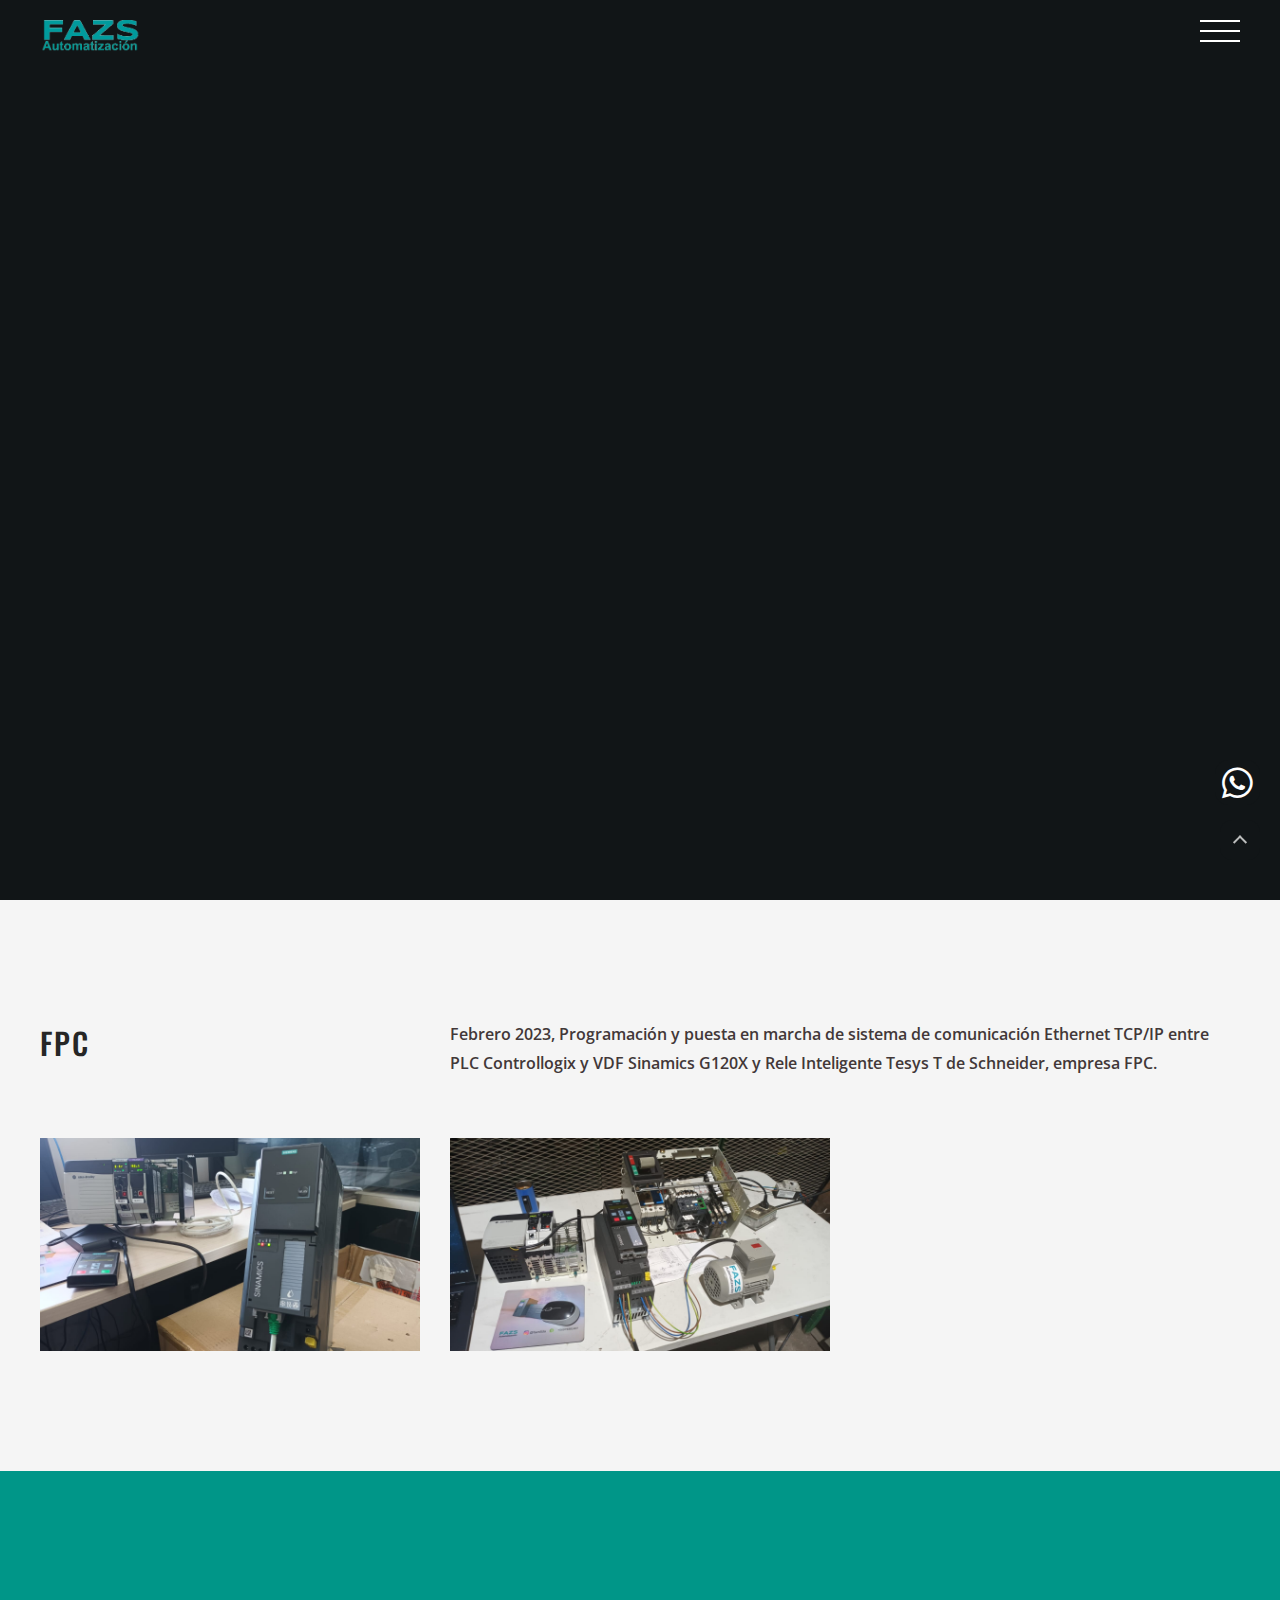
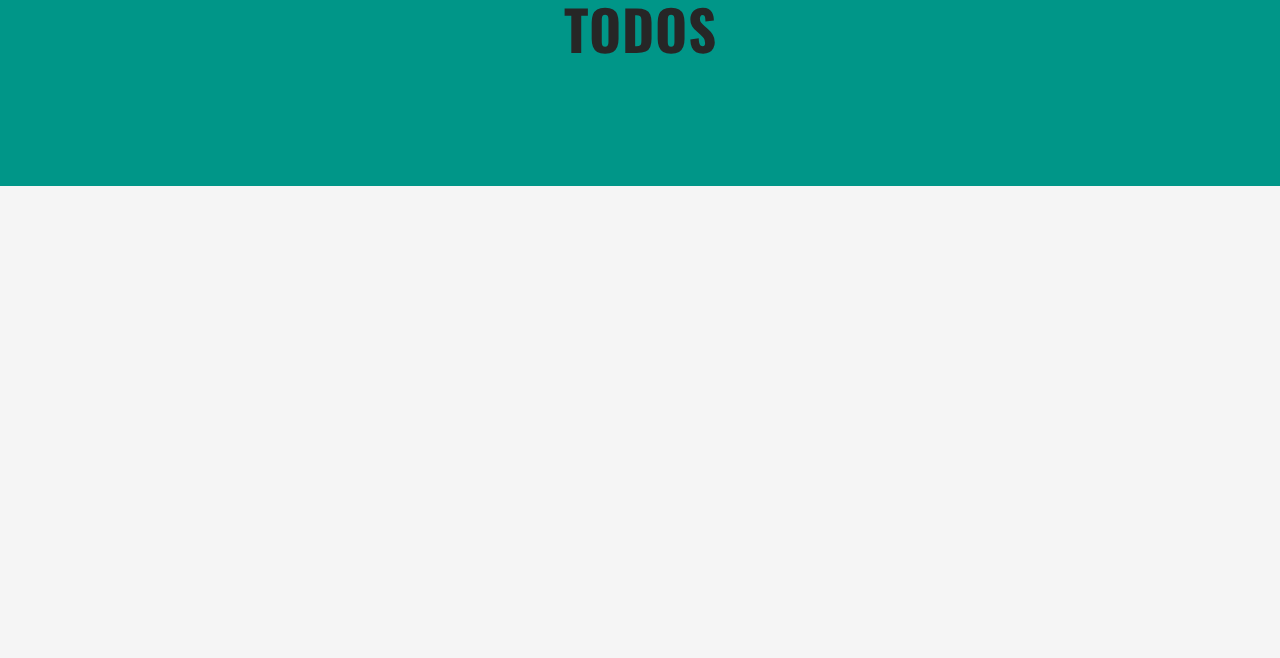
<file: pro8.html>
<!DOCTYPE html>
<html lang="en">
    <head>
        <meta charset="utf-8">
        <meta name="viewport" content="width=device-width, initial-scale=1">

        <!-- Primary Meta Tags -->
		<title>FAZS LTDA | Servicios de ingeniería y automatización</title>
		<meta name="title" content="FAZS LTDA | Servicios de ingeniería y automatización">
		<meta name="description" content="Ingeniero Fernando Zambrano, especialista en automatización">

		<!-- Open Graph / Facebook -->
		<meta property="og:type" content="website">
		<meta property="og:url" content="https://fazs.cl/">
		<meta property="og:title" content="FAZS LTDA | Servicios de ingeniería y automatización">
		<meta property="og:description" content="Ingeniero Fernando Zambrano, especialista en automatización">
		<meta property="og:image" content="">

		<!-- Twitter -->
		<meta property="twitter:card" content="summary_large_image">
		<meta property="twitter:url" content="https://fazs.cl/">
		<meta property="twitter:title" content="FAZS LTDA | Servicios de ingeniería y automatización">
		<meta property="twitter:description" content="Ingeniero Fernando Zambrano, especialista en automatización">
		<meta property="twitter:image" content="">
        <meta name="keywords" content="Ingeniero, automatización, software">

		<!-- fonts -->
		<link href="https://fonts.googleapis.com/css?family=Open+Sans:300,400,500,600,700%7COswald:300,400,500,600,700" rel="stylesheet" type="text/css">
		
		<!-- styles -->	
        <link href="css/plugins.css" rel="stylesheet" type="text/css">
        <link href="css/style.css" rel="stylesheet" type="text/css">
        <link rel="stylesheet" href="css/font-awesome.min.css" />
		<link href="" rel="stylesheet" />
	</head>
	<body class="loader">
		<!-- loading start -->
	<!-- <div class="loading">
		    <img class="logo-loading" src="images/logo/logo-loader.png" alt="logo">
	    </div> -->  <!-- loading end -->
	    
		<!-- pointer start -->
		<div class="pointer" id="pointer">
			<i class="fas fa-long-arrow-alt-right"></i>
			<i class="fas fa-search"></i>
			<i class="fas fa-link"></i>
		</div><!-- pointer end -->
		
		<!-- to-top-btn start -->
		<a class="to-top-btn pointer-small" href="index.html#up">
			  <span class="to-top-arrow"></span>		    
		</a><!-- to-top-btn end -->
	   <!-- whatsapp -->
       
         <a href="https://wa.me/56973381407?text=Gracias20%por20%contactarme!!%20Requiero%20de%20los%20servicios%20sus20%servicios20%profesionales" class="whatsapp" target="_blank" title="Hablemos por whatsapp !" > 
         <i class="fab fa-whatsapp"></i>
         </a>
	    <!-- header start -->
	    <header class="fixed-header">
		    <!-- header-flex-box start -->
			<div class="header-flex-box">
			    <!-- logo start -->
				<a href="index.html" class="logo pointer-large ">
					<div class="logo-img-box">
				        <img class="logo-white" src="images/logo/logo-white.png" alt="logo">
				        <img class="logo-black" src="images/logo/logo-black.png" alt="logo">
			        </div>
		        </a><!-- logo end -->
		        
				<!-- menu-open start -->	
				<div class="menu-open pointer-large">
					<span class="hamburger"></span>
				</div><!-- menu-open end -->
		    </div><!-- header-flex-box end -->
		</header><!-- header end -->
		
		<!-- nav-container start -->	
		<nav class="nav-container dark-bg-1">
			<!-- nav-logo start -->
			<div class="nav-logo">
				<img src="images/logo/logo-white.png" alt="logo">
			</div><!-- nav-logo end -->
			
			<!-- menu-close -->
			<div class="menu-close pointer-large"></div>

			<!-- dropdown-close-box start -->
			<div class="dropdown-close-box">
				<div class="dropdown-close pointer-large">
					<span></span>
				</div>
			</div><!-- dropdown-close-box end -->

			<!-- nav-menu start -->
			<ul class="nav-menu dark-bg-1">
				<!-- nav-box start -->
				
				<!-- nav-box start -->
				<li class="nav-box nav-bg-change">
					<a href="index.html#about" class=" pointer-large nav-link ">
						<span class="nav-btn" data-text="Sobre FAZS">Sobre FAZS</span>
					</a>
					<div class="nav-bg" style="background-image: url(images/backgrounds/adolescent-adult-diversity-1034361.jpg);"></div>
				</li><!-- nav-box end -->
				<!-- nav-box start -->
				<li class="nav-box nav-bg-change">
					<a href="index.html#servicios" class=" pointer-large nav-link">
						<span class="nav-btn" data-text="Servicios">Servicios</span>
					</a>
					<div class="nav-bg" style="background-image: url(images/backgrounds/bald-casual-facial-hair-1708528.jpg);"></div>
				</li><!-- nav-box end -->
				<li class="nav-box nav-bg-change">
					<a href="index.html#proyectos" class=" pointer-large nav-link">
						<span class="nav-btn" data-text="Proyectos">Proyectos</span>
					</a>
					<div class="nav-bg" style="background-image: url(images/backgrounds/double-exposure-2390185_1920.jpg);"></div>
				</li>
				<!-- nav-box start -->
				<li class="nav-box nav-bg-change">
					<a class="pointer-large nav-link" href="index.html#Galeria">
						<span class="nav-btn" data-text="Galeria">Galeria</span>
					</a>
					<div class="nav-bg" style="background-image: url(images/backgrounds/art-artistic-artsy-1988681.jpg);"></div>
				</li><!-- nav-box end -->
				<!-- nav-box start -->
				
				<!-- nav-box start -->
				<li class="nav-box nav-bg-change">
					<a href="https://wa.me/56973381407?text=Gracias20%por20%contactarme!!%20Requiero%20de%20los%20servicios%20sus20%servicios20%profesionales"  target="_blank" class=" pointer-large nav-link">
						<span class="nav-btn" data-text="Contacto">Contacto</span>
					</a>
					<div class="nav-bg" style="background-image: url(images/backgrounds/double-exposure-2390185_1920.jpg);"></div>
				</li> <!-- nav-box end -->
			</ul><!-- nav-menu end -->
		</nav><!-- nav-container end -->

	<main class="animsition-overlay" data-animsition-overlay="true">
			<!-- page-head start -->
			<section id="up" class="page-head flex-min-height-box dark-bg-1">
				<!-- page-head-bg -->
				<div class="page-head-bg overlay-loading2" style="background-image: url(images/projects/slider/3.2.jpeg);"></div>
				
				<!-- flex-min-height-inner start -->
	  			<div class="flex-min-height-inner">
		  			<!-- flex-container start -->
		  			<div class="container top-bottom-padding-120 flex-container response-999">
			  			<!-- column start -->
			  			<div class="six-columns six-offset">
				  			<div class="content-left-margin-40">
				  				<h2 class="large-title">
									<span class="load-title-fill tr-delay03" data-text="Sistema">Sistema </span><br>	
									<span class="load-title-fill tr-delay03" data-text="de comunicación">de comunicación </span><br>
								</h2>
								<ul class="d-flex-wrap top-margin-20">
									<li class="small-title-oswald text-height-20 load-title-fill tr-delay06 top-margin-10" data-text="Cliente: FPC">Cliente: FPC</li>
									
								</ul>
				  			</div>
			  			</div><!-- column end -->
		  			</div><!-- flex-container end -->
	  			</div><!-- flex-min-height-inner end -->
	  			
	  			<!-- scroll-btn start -->
				<a href="pro8.html#down" class="scroll-btn pointer-large">
					<div class="scroll-arrow-box">
						<span class="scroll-arrow"></span>
					</div>
					<div class="scroll-btn-flip-box">
						<span class="scroll-btn-flip" data-text="Scroll">Scroll</span>
					</div>
				 </a><!-- scroll-btn end -->
			</section><!-- page-head end -->
			
		
			
			<!-- light-bg-1 start -->
			<div class="light-bg-1 top-padding-120 bottom-padding-60" data-midnight="black">
				<!-- flex-container start -->
				<div class="flex-container container project-content">
					<!-- column start -->
					<div class="four-columns bottom-padding-60">
						<div class="content-right-margin-20">
							<h2 class="title-style text-color-1">
								FPC
							</h2>
						</div>
					</div><!-- column end -->
					<!-- column start -->
					<div class="eight-columns bottom-padding-60">
						<div class="content-left-margin-10">
							<p class="p-style-medium text-color-2">Febrero 2023, Programación y puesta en marcha de sistema de comunicación Ethernet TCP/IP entre PLC Controllogix y VDF Sinamics G120X y Rele Inteligente Tesys T de Schneider, empresa FPC.</p>
						</div>
					</div><!-- column end -->
					<!-- column start -->
					<div class="four-columns bottom-padding-60">
						<div class="content-right-margin-20">
							<a class="photo-popup pointer-zoom" href="images/projects/slider/3.1.jpeg">
								<img src="images/projects/slider/3.1.jpeg" alt="title">
							</a>
						</div>
					</div><!-- column end -->
					<!-- column start -->
			
					<div class="four-columns bottom-padding-60">
						<div class="content-left-right-margin-10">
							<a class="photo-popup pointer-zoom" href="images/projects/slider/3.3.jpeg">
								<img src="images/projects/slider/3.3.jpeg" alt="title">
							</a>
						</div>
					</div>
					
				</div><!-- flex-container end -->
			</div><!-- light-bg-1 end -->
			
			
			
			
			<div class="text-center top-bottom-padding-120 red-bg" data-midnight="black">
				<a href="index.html#proyectos" class="pointer-large  overlay-btn-box">
					<span class="overlay-btn" data-text="Todos">Todos</span>
				</a>
			</div>
		</main>

		
		<!-- footer start -->
		<footer class="footer dark-bg-1">
			<!-- flex-container start -->
			<div class="flex-container container top-bottom-padding-90">
				<!-- column start -->
				<div class="four-columns bottom-padding-60">
					<div class="content-right-margin-10 footer-center-mobile">
						<img class="footer-logo" src="images/logo/logo-white.png" alt="logo">
					</div><br>
					<div class="content-right-margin-10 footer-center-mobile text-color-4">
						<h2>Prestadores de servicos de automatización y digitalización en plantas industriales</h2>
						
						
					</div>
				</div>
				<!-- column start -->
				
					<div class="four-columns bottom-padding-60">
						<div class="content-left-margin-15 footer-center-mobile">
						
							<ul class="footer-menu text-color-4">
								<span class="small-title-oswald red-color overlay-anim-box2" data-animation="overlay-anim2">Enlaces de interes</span>
								<li><a class="pointer-large  small-title-oswald hover-color active" href="index.html">Home</a></li>
								<li><a class="pointer-large  small-title-oswald hover-color" href="index.html#about">Quienes somos</a></li>
								<li><a class="pointer-large  small-title-oswald hover-color" href="index.html#servicios">Servicios</a></li>
								<li><a class="pointer-large  small-title-oswald hover-color" href="index.html#galeria">Portafolio</a></li>
								
								<li><a class="pointer-large  small-title-oswald hover-color" href="index.html#contacto">Contacto</a></li>
							</ul>
						</div>
					</div><!-- column end -->
					<!-- column start -->
					<div class="four-columns bottom-padding-60">
						<div class="content-left-margin-15 footer-center-mobile">
							
							<ul class="footer-information text-color-4">
								<span class="small-title-oswald red-color overlay-anim-box2" data-animation="overlay-anim2">Info de contácto</span>
								<li><i class="far fa-envelope"></i><a href="mailto:contacto@fazs.cl" class="xsmall-title-oswald">contacto@fazs.cl</a></li>
								<li><i class="fas fa-mobile-alt"></i><a href="tel:56973381407" class="xsmall-title-oswald">+56 973381407</a></li>
								<li><i class="fab fa-instagram"></i><a href="https://www.instagram.com/fazsltda/" target="_blank" class="xsmall-title-oswald">@fazsltda</a></li>
								<li><i class="fab fa-facebook"></i><a href="https://web.facebook.com/Fazsltda/?_rdc=1&_rdr" target="_blank" class="xsmall-title-oswald">@fazsltda</a></li>
								<li><i class="fas fa-map-marker-alt"></i><a  class="xsmall-title-oswald text-height-17"> San Pedro de la Paz, Biobio, Chile.</a></li>
							</ul>
						</div>
					</div><!-- column end -->
				<!-- column start -->
				
				<div class="twelve-columns">
					<p class="p-letter-style text-color-4 footer-copyright">Copyright © 2021 - 2023 fazs.cl Desarrollado por  <a href="https://www.buckapi.us" target="_blanck">Buckapi</a></p>
					<h2 style="text-align: center; color: #fff;"><i class="fab fa-instagram"></i><a href="https://www.instagram.com/fazsltda/" target="_blank" class="xsmall-title-oswald">@fazsltda</a> <i class="fa fa-facebook"></i> <a href="https://web.facebook.com/Fazsltda/?_rdc=1&_rdr" target="_blank" class="xsmall-title-oswald">@fazsltda</a></h2>
				</div><!-- column end -->
			</div><!-- flex-container end -->
		</footer><!-- footer end -->
		
		<!-- scripts --> 
        <script src="js/plugins.js"></script> 
        <script src="js/main.js"></script>
		
	</body>
</html>
</file>
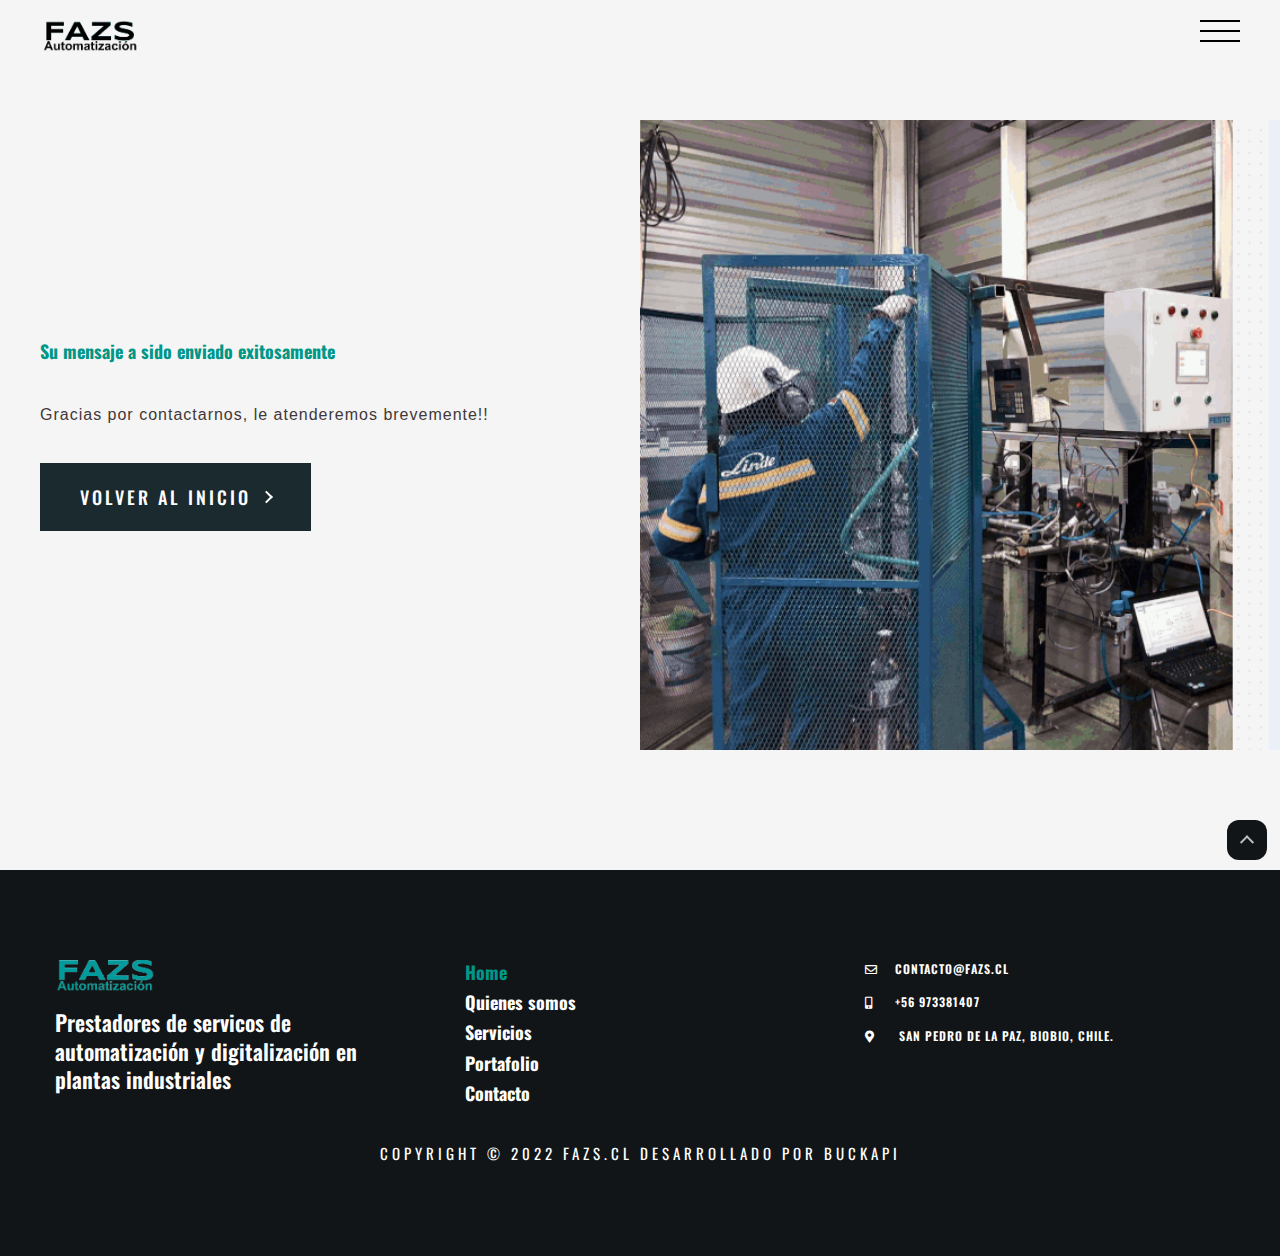
<file: sendcontact.html>
<!DOCTYPE html>
<html lang="en">
    <head>
        <meta charset="utf-8">
        <meta name="viewport" content="width=device-width, initial-scale=1">

        <title>FAZS LTDA | Servicios de ingeniería y automatización</title>
        <meta name="description" content="Ingeniero Fernando Zambrano, especialista en automatización">
        <meta name="keywords" content="Ingeniero, automatización, software">

		<!-- fonts -->
		<link href="https://fonts.googleapis.com/css?family=Open+Sans:300,400,500,600,700%7COswald:300,400,500,600,700" rel="stylesheet" type="text/css">
		
		<!-- styles -->	
        <link href="assets/css/plugins.css" rel="stylesheet" type="text/css">
        <link href="assets/css/style.css" rel="stylesheet" type="text/css">
	</head>
	<body class="loader">
		<!-- loading start -->
		<!-- <div class="loading">
		    <img class="logo-loading" src="assets/images/logo/logo-loader.png" alt="logo">
	    </div> --><!-- loading end -->
	    
		<!-- pointer start -->
		<div class="pointer" id="pointer">
			<i class="fas fa-long-arrow-alt-right"></i>
			<i class="fas fa-search"></i>
			<i class="fas fa-link"></i>
		</div><!-- pointer end -->
		
		<!-- to-top-btn start -->
		<a class="to-top-btn pointer-small" href="index.html#up">
			  <span class="to-top-arrow"></span>		    
		</a><!-- to-top-btn end -->
	    
	    <!-- header start -->
	    <header class="fixed-header">
		    <!-- header-flex-box start -->
			<div class="header-flex-box">
			    <!-- logo start -->
				<a href="index.html" class="logo pointer-large animsition-link">
					<div class="logo-img-box">
				        <img class="logo-white" src="assets/images/logo/logo-white.png" alt="logo">
				        <img class="logo-black" src="assets/images/logo/logo-black.png" alt="logo">
			        </div>
		        </a><!-- logo end -->
		        
				<!-- menu-open start -->	
				<div class="menu-open pointer-large">
					<span class="hamburger"></span>
				</div><!-- menu-open end -->
		    </div><!-- header-flex-box end -->
		</header><!-- header end -->
		
		<!-- nav-container start -->	
		<nav class="nav-container dark-bg-1">
			<!-- nav-logo start -->
			<div class="nav-logo">
				<img src="assets/images/logo/logo-white.png" alt="logo">
			</div><!-- nav-logo end -->
			
			<!-- menu-close -->
			<div class="menu-close pointer-large"></div>

			<!-- dropdown-close-box start -->
			<div class="dropdown-close-box">
				<div class="dropdown-close pointer-large">
					<span></span>
				</div>
			</div><!-- dropdown-close-box end -->

			<!-- nav-menu start -->
			<ul class="nav-menu dark-bg-1">
				<!-- nav-box start -->
				
				<!-- nav-box start -->
				<li class="nav-box nav-bg-change">
					<a href="#about" class="animsition-link pointer-large nav-link ">
						<span class="nav-btn" data-text="Quienes somos">Sobre FRZM</span>
					</a>
					<div class="nav-bg" style="background-image: url(assets/images/backgrounds/adolescent-adult-diversity-1034361.jpg);"></div>
				</li><!-- nav-box end -->
				<!-- nav-box start -->
				<li class="nav-box nav-bg-change">
					<a href="#servicios" class="animsition-link pointer-large nav-link">
						<span class="nav-btn" data-text="Servicios">Servicios</span>
					</a>
					<div class="nav-bg" style="background-image: url(assets/images/backgrounds/bald-casual-facial-hair-1708528.jpg);"></div>
				</li><!-- nav-box end -->
				<li class="nav-box nav-bg-change">
					<a href="#proyectos" class="animsition-link pointer-large nav-link">
						<span class="nav-btn" data-text="Contact">Proyectos</span>
					</a>
					<div class="nav-bg" style="background-image: url(assets/images/backgrounds/double-exposure-2390185_1920.jpg);"></div>
				</li>
				<!-- nav-box start -->
				<li class="nav-box nav-bg-change">
					<a class="pointer-large nav-link" href="#Galeria">
						<span class="nav-btn" data-text="Galeria">Galeria</span>
					</a>
					<div class="nav-bg" style="background-image: url(assets/images/backgrounds/art-artistic-artsy-1988681.jpg);"></div>
				</li><!-- nav-box end -->
				<!-- nav-box start -->
				
				<!-- nav-box start -->
				<li class="nav-box nav-bg-change">
					<a href="#contacto" class="animsition-link pointer-large nav-link">
						<span class="nav-btn" data-text="Contact">Contacto</span>
					</a>
					<div class="nav-bg" style="background-image: url(assets/images/backgrounds/double-exposure-2390185_1920.jpg);"></div>
				</li><!-- nav-box end -->
			</ul><!-- nav-menu end -->
		</nav><!-- nav-container end -->
	    
		<!-- animsition-overlay start -->
		<main class="animsition-overlay" data-animsition-overlay="true">

		
			<!-- section start -->
			<section class="light-bg-1 bottom-padding-30 top-padding-120" data-midnight="black" id="about">
				<!-- container start -->
				
				
				<!-- bottom-padding-90 start -->
				<div class="bottom-padding-90">
					<!-- portfolio-content start -->
					<div class="portfolio-content flex-min-height-box">
						<!-- portfolio-content-inner start -->
						<div class="portfolio-content-inner flex-min-height-inner">
							<!-- flex-container start -->
							<div class="flex-container container small">
								<!-- column start -->
								<div data-animation-container class="six-columns">
									<div class="content-right-margin-40">
										<span class="small-title-oswald red-color overlay-anim-box2" data-animation="overlay-anim2">Su mensaje a sido enviado exitosamente</span>
										
										<p data-animation-child class="p-style-small text-color-2 fade-anim-box tr-delay04" data-animation="fade-anim">Gracias por contactarnos, le atenderemos brevemente!!
										</p>	
										
										
										<div data-animation-child class="arrow-btn-box top-margin-30 fade-anim-box tr-delay05" data-animation="fade-anim">
											<a href="index.html" class="arrow-btn pointer-large animsition-link">Volver al Inicio</a>
										</div>
										
									</div>
								</div><!-- column end -->
								<!-- column start -->
								<div class="six-columns top-padding-60">
									<a class="portfolio-content-bg-box pointer-large hover-box hidden-box animsition-link">
										<div class="portfolio-content-bg hover-img overlay-anim-box2 overlay-dark-bg-2" data-animation="overlay-anim2" style="background-image:url(assets/images/projects/single-img-two.png)"></div>
									</a>
								</div><!-- column end -->
							</div><!-- flex-container end -->
						</div><!-- portfolio-content-inner end -->
					</div><!-- portfolio-content end -->
				</div> 
				
			</section>
			
			
		</main><!-- animsition-overlay end -->
		
		<!-- footer start -->
		<footer class="footer dark-bg-1">
			<!-- flex-container start -->
			<div class="flex-container container top-bottom-padding-90">
				<!-- column start -->
				<div class="four-columns bottom-padding-60">
					<div class="content-right-margin-10 footer-center-mobile">
						<img class="footer-logo" src="assets/images/logo/logo-white.png" alt="logo">
					</div><br>
					<div class="content-right-margin-10 footer-center-mobile text-color-4">
						<h4>Prestadores de servicos de automatización y digitalización en plantas industriales</h4>
					</div>
				</div><!-- column end -->
				<!-- column start -->
				<div class="four-columns bottom-padding-60">
					<div class="content-left-right-margin-10">
						<ul class="footer-menu text-color-4">
							<li><a class="pointer-large animsition-link small-title-oswald hover-color active" href="index.html">Home</a></li>
							<li><a class="pointer-large animsition-link small-title-oswald hover-color" href="#about">Quienes somos</a></li>
							<li><a class="pointer-large animsition-link small-title-oswald hover-color" href="#servicios">Servicios</a></li>
							<li><a class="pointer-large animsition-link small-title-oswald hover-color" href="#galeria">Portafolio</a></li>
							
							<li><a class="pointer-large animsition-link small-title-oswald hover-color" href="#contacto">Contacto</a></li>
						</ul>
					</div>
				</div><!-- column end -->
				<!-- column start -->
				<div class="four-columns bottom-padding-60">
					<div class="content-left-right-margin-10 footer-center-mobile">
						<ul class="footer-information text-color-4">
							<li><i class="far fa-envelope"></i><a href="mailto:contacto@fazs.cl" class="xsmall-title-oswald">contacto@fazs.cl</a></li>
							<li><i class="fas fa-mobile-alt"></i><a href="tel:56973381407" class="xsmall-title-oswald">+56 973381407</a></li>
							<li><i class="fas fa-map-marker-alt"></i><a  class="xsmall-title-oswald text-height-17"> San Pedro de la Paz, Biobio, Chile.</span></a></li>
						</ul>
					</div>
				</div><!-- column end -->
				<!-- column start -->
				
				<div class="twelve-columns">
					<p class="p-letter-style text-color-4 footer-copyright">Copyright © 2022 fazs.cl Desarrollado por  <a href="https://www.buckapi.com" target="_blanck">Buckapi</a></p>
				</div><!-- column end -->
			</div><!-- flex-container end -->
		</footer><!-- footer end -->
		
		<!-- scripts --> 
        <script src="assets/js/plugins.js"></script> 
        <script src="assets/js/main.js"></script>
	</body>
</html>
<script type="text/javascript">



   async function postFormDataAsJson({ url, formData }) {
       const plainFormData = Object.fromEntries(formData.entries());
       const formDataJsonString = JSON.stringify(plainFormData);

       const fetchOptions = {
           method: "POST",
           headers: {
               "Content-Type": "application/json",
               Accept: "application/json",
           },
           body: formDataJsonString,
       };

       const response = await fetch(url, fetchOptions);

       if (!response.ok) {
           const errorMessage = await response.text();
           throw new Error(errorMessage);
       }

       return response.json();
       window.location.reload();
   }


   async function handleFormSubmit(event) {
       event.preventDefault();

       const form = event.currentTarget;
       const url = form.action;
       // https://422k6x1691.execute-api.us-east-1.amazonaws.com/prod/contact;

       try {
           const formData = new FormData(form);
           const responseData = await postFormDataAsJson({ url, formData });

           console.log({ responseData });
       } catch (error) {
           console.error(error);
       }
   }

   const exampleForm = document.getElementById("contactFormInfo");
   exampleForm.addEventListener("submit", handleFormSubmit);

</script>
</file>
<file: css/style.css>
/********************************************************
	
  1. Basics
    1.1. Helpers
    1.2. Custom grid
    1.3. Forms
  2. Custom mouse cursor
  3. Animsition preloader
    3.1. Animsition-overlay
    3.2. Loading animation
    3.3. Add class after preloader
  4. Header
    4.1. Header logo
    4.2. Header menu-open
    4.3. MidnightHeader
    4.4. Headroom
  5. Navigation
    5.1. Navigation logo
    5.2. Navigation close icon
    5.3. Navigation menu
    5.4. Navigation links
    5.5. Navigation backgrounds
    5.6. Navigation backgrounds overlay
    5.7. Drop down menu
    5.8. Drop down close
  6. Colors
    6.1. Bg colors
    6.2. Text colors
  7. Typography
  8. Buttons
    8.1. To top button
    8.2. Border button
    8.3. Flip button
    8.4. Arrow button
    8.5. Scroll button
    8.6. Overlay Button
  9. Animations
    9.1. Loading animations
      9.1.1. Loading overlay animation #1
      9.1.2. Loading overlay animation #2
      9.1.3. Loading fade animation
      9.1.4. Loading title fill animation
    9.2. Scroll animations
      9.2.1. Scroll overlay animation #1
      9.2.2. Scroll overlay animation #2
      9.2.3. Scroll fade animation
      9.2.4. Scroll title fill animation
  10. Hovers
  11. Footer
  12. Magnific popup
    12.1. Popup arrows
    12.2. Popup counter 
    12.3. Popup close
  13. Min-height flex center (IE11-fix)
  14. Page-head
  15. Swiper slider
    15.1. Home slider
      15.1.1. Home slider title fill effect
      15.1.2. Home slider overlay effect
      15.1.3. Home slider overlay #2 effect
      15.1.4. Home slider fade effect
    15.2. Testimonials slider
    15.3. About slider
    15.4. Swiper pagination
      15.4.1. Home slider pagination
      15.4.2. Testimonials slider pagination
      15.4.3. Portfolio full screen slider pagination
    15.5. Swiper arrows
      15.5.1. Home slider arrows
      15.5.2. About slider arrows
      15.5.3. Portfolio full screen slider arrows
      15.5.4. Portfolio slider arrows
      15.5.5. Portfolio columns slider arrows
      15.5.6. Fullscreen home slider arrows
    15.6. Portfolio full screen slider
      15.6.1. Portfolio slider overlay animations
      15.6.2. Portfolio slider fade animations
    15.7. Portfolio slider
    15.8. Portfolio columns slider
      15.8.1. Portfolio columns slider hover effects
    15.9. Fullscreen home slider
  16. List dots
  17. Services
  18. Progress bar
  19. Portfolio
  20. Project
  21. About
    21.1. Team
  22. Our clients
  23. Video content
  24. Blog
    24.1. Sidebar
      24.1.1. Search form
      24.1.2. Categories
      24.1.3. Recent-posts
      24.1.4. Tegs
      24.1.5. Widget-instagram
    24.2. Single post
      24.2.1. Post autor
      24.2.2. Post comments
      24.2.3. Comment form
  25. Contact
    25.1. Contact form
  26. Video background
  27. Portfolio grid
    27.1. isotope buttons
    27.2. Isotope item
    27.3. Isotope hover
  28. Typewriter home
  29. Particles home
  30. Price table
    30.1. Price button

********************************************************/

/*--------------------------------------------------------------
1. Basics
--------------------------------------------------------------*/
::-moz-selection {
  background: none;
  color: #009688;
}

::selection {
  background: none;
  color: #009688;
}

html {
	padding: 0;
	margin: 0;
}

body {
  	font-size: 14px;
  	-webkit-font-smoothing: antialiased;
  		-moz-osx-font-smoothing: grayscale;
  	font-family: "Oswald", sans-serif;
  	color: #262626;
  	font-weight: 400;
 	margin: 0; 
}

blockquote,
ul, 
ol {
	margin: 0px;
	padding: 0;
}

ul li, 
ol li {
	margin-bottom: 0px;
}

li {
	list-style: none;
}

img {
	vertical-align: middle;
	max-width: 100%;
	border-style: none;
	width: 100%;
}

a, 
i {
	border: none;
}

button {
	padding: 0;
}

button, 
input, 
select, 
textarea {
	font-size: 14px;
	line-height: 1.75;
	font-family: 'Oswald', sans-serif;
}

a:hover {
	text-decoration: none;
}

button,
button:focus,
button:hover {
	background: none;
	border: none;
}

a:focus,
button:focus {
	outline: none;
}

p {
	margin: 30px 0 0 0;
	font-family: Open Sans, sans-serif;
}

a {
	font-family: 'Oswald', sans-serif;
	text-decoration: none;
	color: inherit;
}

table {
	border-collapse: collapse;
	border-spacing: 0px;
}

td,
th {
	padding: 5px;
	border: 1px solid black;
	text-align: center;
}

code, pre {
	padding: 10px;
	padding-bottom: 0;
	border-left: 3px solid #6FBF71;
	border-bottom: 1px solid transparent;
	overflow-x: scroll;
}

pre {
	display: block;	
	word-break: break-all;
	word-wrap: break-word;
}

pre code { 
	white-space: pre-wrap; 
}

h1, 
h2, 
h3, 
h4, 
h5, 
h6 {
	font-family: 'Oswald', sans-serif;
	margin: 0;
  	line-height: 1.3;
}

h1,
h2,
h3 {
  	font-weight: 700; 
}

h4,
h5 {
  	font-weight: 600; 
}

h6 {
  	font-weight: 500; 
}

h1 {
  	font-size: 42px; 
}

h2 {
  	font-size: 30px; 
}

h3 {
  	font-size: 26px; 
}

h4 {
  	font-size: 22px; 
}

h5 {
  	font-size: 18px; 
}

h6 {
  	font-size: 14px; 
}

@media only screen and (max-width: 999px) {
	
  	h1 {
    	font-size: 38px; 
    }

	h2 {
    	font-size: 28px; 
    }

	h3 {
    	font-size: 24px; 
   	} 
    
}

@media only screen and (max-width: 767px) {
	
  	h1 {
    	font-size: 36px; 
    }

	h2 {
    	font-size: 26px; 
    }

	h3 {
    	font-size: 24px; 
    } 
    
}

@media only screen and (max-width: 549px) {
	
  	h1 {
    	font-size: 34px; 
   	}
   	 
}

/* 1.1. Helpers */
.rel-pos {
	position: relative;
}

.d-block {
	display: block;
}

.d-flex {
	display: -webkit-box;
		display: -ms-flexbox;
			display: flex;
}

.d-flex-wrap {
	display: -webkit-box;
		display: -ms-flexbox;
			display: flex;
	-ms-flex-flow: wrap;
	    flex-flow: wrap;
}

.flex-center {
	-webkit-box-align: center;
	    -ms-flex-align: center;
	        align-items: center;
	-webkit-box-pack: center;
	    -ms-flex-pack: center;
	        justify-content: center;
}

.top-bottom-padding-120 {
	padding-top: 120px;
	padding-bottom: 120px;
}

.top-padding-120 {
	padding-top: 120px;
}

.bottom-padding-120 {
	padding-bottom: 120px;
}

.top-bottom-padding-90 {
	padding-top: 90px;
	padding-bottom: 90px;
}

.top-padding-90 {
	padding-top: 90px;
}

.bottom-padding-90 {
	padding-bottom: 90px;
}

.top-bottom-padding-60 {
	padding-top: 60px;
	padding-bottom: 60px;
}

.top-padding-60 {
	padding-top: 60px;
}

.bottom-padding-60 {
	padding-bottom: 60px;
}

.top-bottom-padding-50 {
	padding-top: 50px;
	padding-bottom: 50px;
}

.top-padding-50 {
	padding-top: 50px;
}

.bottom-padding-50 {
	padding-bottom: 50px;
}

.top-bottom-padding-40 {
	padding-top: 40px;
	padding-bottom: 40px;
}

.top-padding-40 {
	padding-top: 40px;
}

.bottom-padding-40 {
	padding-bottom: 40px;
}

.top-bottom-padding-30 {
	padding-top: 30px;
	padding-bottom: 30px;
}

.top-padding-30 {
	padding-top: 30px;
}

.bottom-padding-30 {
	padding-bottom: 30px;
}

.top-bottom-padding-20 {
	padding-top: 20px;
	padding-bottom: 20px;
}

.top-padding-20 {
	padding-top: 20px;
}

.bottom-padding-20 {
	padding-bottom: 20px;
}

.top-bottom-padding-15 {
	padding-top: 15px;
	padding-bottom: 15px;
}

.top-padding-15 {
	padding-top: 15px;
}

.bottom-padding-15 {
	padding-bottom: 15px;
}

.top-bottom-padding-10 {
	padding-top: 10px;
	padding-bottom: 10px;
}

.top-padding-10 {
	padding-top: 10px;
}

.bottom-padding-10 {
	padding-bottom: 10px;
}

.top-bottom-padding-5 {
	padding-top: 5px;
	padding-bottom: 5px;
}

.top-padding-5 {
	padding-top: 5px;
}

.bottom-padding-5 {
	padding-bottom: 5px;
}

.top-bottom-margin-30 {
	margin-top: 30px;
	margin-bottom: 30px;
}

.bottom-margin-30 {
	margin-bottom: 30px;
}

.top-margin-30 {
	margin-top: 30px;
}

.top-bottom-margin-25 {
	margin-top: 25px;
	margin-bottom: 25px;
}

.bottom-margin-25 {
	margin-bottom: 25px;
}

.top-margin-25 {
	margin-top: 25px;
}

.top-bottom-margin-20 {
	margin-top: 20px;
	margin-bottom: 20px;
}

.bottom-margin-20 {
	margin-bottom: 20px;
}

.top-margin-20 {
	margin-top: 20px;
}

.top-bottom-margin-15 {
	margin-top: 15px;
	margin-bottom: 15px;
}

.bottom-margin-15 {
	margin-bottom: 15px;
}

.top-margin-15 {
	margin-top: 15px;
}

.top-bottom-margin-10 {
	margin-top: 10px;
	margin-bottom: 10px;
}

.bottom-margin-10 {
	margin-bottom: 10px;
}

.top-margin-10 {
	margin-top: 10px;
}

.top-bottom-margin-5 {
	margin-top: 5px;
	margin-bottom: 5px;
}

.bottom-margin-5 {
	margin-bottom: 5px;
}

.top-margin-5 {
	margin-top: 5px;
}

.content-left-right-margin-50 {
	margin-left: 50px;
	margin-right: 50px;
}

.content-right-margin-50 {
	margin-right: 50px;
}

.content-left-margin-50 {
	margin-left: 50px;
}

.content-left-right-margin-45 {
	margin-left: 45px;
	margin-right: 45px;
}

.content-right-margin-45 {
	margin-right: 45px;
}

.content-left-margin-45 {
	margin-left: 45px;
}

.content-left-right-margin-40 {
	margin-left: 40px;
	margin-right: 40px;
}

.content-right-margin-40 {
	margin-right: 40px;
}

.content-left-margin-40 {
	margin-left: 40px;
}

.content-left-right-margin-35 {
	margin-left: 35px;
	margin-right: 35px;
}

.content-right-margin-35 {
	margin-right: 35px;
}

.content-left-margin-35 {
	margin-left: 35px;
}

.content-left-right-margin-30 {
	margin-left: 30px;
	margin-right: 30px;
}

.content-right-margin-30 {
	margin-right: 30px;
}

.content-left-margin-30 {
	margin-left: 30px;
}

.content-left-right-margin-25 {
	margin-left: 25px;
	margin-right: 25px;
}

.content-right-margin-25 {
	margin-right: 25px;
}

.content-left-margin-25 {
	margin-left: 25px;
}

.content-left-right-margin-20 {
	margin-left: 20px;
	margin-right: 20px;
}

.content-right-margin-20 {
	margin-right: 20px;
}

.content-left-margin-20 {
	margin-left: 20px;
}

.content-left-right-margin-15 {
	margin-left: 15px;
	margin-right: 15px;
}

.content-right-margin-15 {
	margin-right: 15px;
}

.content-left-margin-15 {
	margin-left: 15px;
}

.content-left-right-margin-10 {
	margin-left: 10px;
	margin-right: 10px;
}

.content-right-margin-10 {
	margin-right: 10px;
}

.content-left-margin-10 {
	margin-left: 10px;
}

.content-left-right-margin-5 {
	margin-left: 5px;
	margin-right: 5px;
}

.content-right-margin-5 {
	margin-right: 5px;
}

.content-left-margin-5 {
	margin-left: 5px;
}

.content-padding-l-r-20 {
	padding-left: 20px;
	padding-right: 20px;
}

.content-padding-bottom-20 {
	padding-bottom: 20px;
}

@media only screen and (max-width: 999px) {
	
	.response-999 .content-left-right-margin-50,
	.response-999 .content-left-right-margin-45,
	.response-999 .content-left-right-margin-40,
	.response-999 .content-left-right-margin-35,
	.response-999 .content-left-right-margin-30,
	.response-999 .content-left-right-margin-25,
	.response-999 .content-left-right-margin-20,
	.response-999 .content-left-right-margin-15,
	.response-999 .content-left-right-margin-10,
	.response-999 .content-left-right-margin-5 {
		margin-left: 0;
		margin-right: 0;
	}
	
	.response-999 .content-right-margin-50,
	.response-999 .content-right-margin-45,
	.response-999 .content-right-margin-40,
	.response-999 .content-right-margin-35,
	.response-999 .content-right-margin-30,
	.response-999 .content-right-margin-25,
	.response-999 .content-right-margin-20,
	.response-999 .content-right-margin-15,
	.response-999 .content-right-margin-10,
	.response-999 .content-right-margin-5 {
		margin-right: 0;
	}
	
	.response-999 .content-left-margin-50,
	.response-999 .content-left-margin-45,
	.response-999 .content-left-margin-40,
	.response-999 .content-left-margin-35,
	.response-999 .content-left-margin-30,
	.response-999 .content-left-margin-25,
	.response-999 .content-left-margin-20,
	.response-999 .content-left-margin-15,
	.response-999 .content-left-margin-10,
	.response-999 .content-left-margin-5 {
		margin-left: 0;
	}
	
}

@media only screen and (max-width: 767px) {
	
	.content-left-right-margin-50,
	.content-left-right-margin-45,
	.content-left-right-margin-40,
	.content-left-right-margin-35,
	.content-left-right-margin-30,
	.content-left-right-margin-25,
	.content-left-right-margin-20,
	.content-left-right-margin-15,
	.content-left-right-margin-10,
	.content-left-right-margin-5 {
		margin-left: 0;
		margin-right: 0;
	}
	
	.content-right-margin-50,
	.content-right-margin-45,
	.content-right-margin-40,
	.content-right-margin-35,
	.content-right-margin-30,
	.content-right-margin-25,
	.content-right-margin-20,
	.content-right-margin-15,
	.content-right-margin-10,
	.content-right-margin-5 {
		margin-right: 0;
	}
	
	.content-left-margin-50,
	.content-left-margin-45,
	.content-left-margin-40,
	.content-left-margin-35,
	.content-left-margin-30,
	.content-left-margin-25,
	.content-left-margin-20,
	.content-left-margin-15,
	.content-left-margin-10,
	.content-left-margin-5 {
		margin-left: 0;
	}
	
	.response-549 .content-left-right-margin-50 {
		margin-left: 50px;
		margin-right: 50px;
	}
	
	.response-549 .content-right-margin-50 {
		margin-right: 50px;
	}
	
	.response-549 .content-left-margin-50 {
		margin-left: 50px;
	}
	
	.response-549 .content-left-right-margin-45 {
		margin-left: 45px;
		margin-right: 45px;
	}
	
	.response-549 .content-right-margin-45 {
		margin-right: 45px;
	}
	
	.response-549 .content-left-margin-45 {
		margin-left: 45px;
	}
	
	.response-549 .content-left-right-margin-40 {
		margin-left: 40px;
		margin-right: 40px;
	}
	
	.response-549 .content-right-margin-40 {
		margin-right: 40px;
	}
	
	.response-549 .content-left-margin-40 {
		margin-left: 40px;
	}
	
	.response-549 .content-left-right-margin-35 {
		margin-left: 35px;
		margin-right: 35px;
	}
	
	.response-549 .content-right-margin-35 {
		margin-right: 35px;
	}
	
	.response-549 .content-left-margin-35 {
		margin-left: 35px;
	}
	
	.response-549 .content-left-right-margin-30 {
		margin-left: 30px;
		margin-right: 30px;
	}
	
	.response-549 .content-right-margin-30 {
		margin-right: 30px;
	}
	
	.response-549 .content-left-margin-30 {
		margin-left: 30px;
	}
	
	.response-549 .content-left-right-margin-25 {
		margin-left: 25px;
		margin-right: 25px;
	}
	
	.response-549 .content-right-margin-25 {
		margin-right: 25px;
	}
	
	.response-549 .content-left-margin-25 {
		margin-left: 25px;
	}
	
	.response-549 .content-left-right-margin-20 {
		margin-left: 20px;
		margin-right: 20px;
	}
	
	.response-549 .content-right-margin-20 {
		margin-right: 20px;
	}
	
	.response-549 .content-left-margin-20 {
		margin-left: 20px;
	}
	
	.response-549 .content-left-right-margin-15 {
		margin-left: 15px;
		margin-right: 15px;
	}
	
	.response-549 .content-right-margin-15 {
		margin-right: 15px;
	}
	
	.response-549 .content-left-margin-15 {
		margin-left: 15px;
	}
	
	.response-549 .content-left-right-margin-10 {
		margin-left: 10px;
		margin-right: 10px;
	}
	
	.response-549 .content-right-margin-10 {
		margin-right: 10px;
	}
	
	.response-549 .content-left-margin-10 {
		margin-left: 10px;
	}
	
	.response-549 .content-left-right-margin-5 {
		margin-left: 5px;
		margin-right: 5px;
	}
	
	.response-549 .content-right-margin-5 {
		margin-right: 5px;
	}
	
	.response-549 .content-left-margin-5 {
		margin-left: 5px;
	}
	
}

@media only screen and (max-width: 549px) {

	.response-549 .content-left-right-margin-50,
	.response-549 .content-left-right-margin-45,
	.response-549 .content-left-right-margin-40,
	.response-549 .content-left-right-margin-35,
	.response-549 .content-left-right-margin-30,
	.response-549 .content-left-right-margin-25,
	.response-549 .content-left-right-margin-20,
	.response-549 .content-left-right-margin-15,
	.response-549 .content-left-right-margin-10,
	.response-549 .content-left-right-margin-5 {
		margin-left: 0;
		margin-right: 0;
	}
	
	.response-549 .content-right-margin-50,
	.response-549 .content-right-margin-45,
	.response-549 .content-right-margin-40,
	.response-549 .content-right-margin-35,
	.response-549 .content-right-margin-30,
	.response-549 .content-right-margin-25,
	.response-549 .content-right-margin-20,
	.response-549 .content-right-margin-15,
	.response-549 .content-right-margin-10,
	.response-549 .content-right-margin-5 {
		margin-right: 0;
	}
	
	.response-549 .content-left-margin-50,
	.response-549 .content-left-margin-45,
	.response-549 .content-left-margin-40,
	.response-549 .content-left-margin-35,
	.response-549 .content-left-margin-30,
	.response-549 .content-left-margin-25,
	.response-549 .content-left-margin-20,
	.response-549 .content-left-margin-15,
	.response-549 .content-left-margin-10,
	.response-549 .content-left-margin-5 {
		margin-left: 0;
	}
	
	.content-padding-l-r-20 {
		padding-left: 10px;
		padding-right: 10px;
	}
	
}

/* 1.2. Custom grid */
.container {
	max-width: 1350px;
	width: calc(100% - 80px);
	margin-left: auto;
	margin-right: auto;
	height: auto;
	position: relative;
}

.container.full {
	max-width: 100%;
}

.container.small {
	max-width: 1200px;
}

.flex-container {
	display: -webkit-box;
		display: -ms-flexbox;
			display: flex;
	-ms-flex-flow: wrap;
	    flex-flow: wrap;
}

.flex-container.reverse {
	-webkit-box-orient: vertical;
		-webkit-box-direction: reverse;
	    	-ms-flex-flow: wrap-reverse;
	        	flex-flow: wrap-reverse;
}

.one-column,
.two-columns,
.three-columns,
.four-columns,
.five-columns,
.six-columns,
.seven-columns,
.eight-columns,
.nine-columns,
.ten-columns,
.eleven-columns,
.twelve-columns {
	-webkit-box-sizing: border-box;
	    box-sizing: border-box;
	position: relative;
	z-index: 1;    
}

.one-column {
	-ms-flex-preferred-size: 8.33%;
	    flex-basis: 8.33%;
}

.two-columns {
	-ms-flex-preferred-size: 16.66%;
	    flex-basis: 16.66%;
}

.three-columns {
	-ms-flex-preferred-size: 25%;
	    flex-basis: 25%;
}

.four-columns {
	-ms-flex-preferred-size: 33.33%;
	    flex-basis: 33.33%;
}

.five-columns {
	-ms-flex-preferred-size: 41.66%;
	    flex-basis: 41.66%;
}

.six-columns {
	-ms-flex-preferred-size: 50%;
	    flex-basis: 50%;
}

.seven-columns {
	-ms-flex-preferred-size: 58.33%;
	    flex-basis: 58.33%;
}

.eight-columns {
	-ms-flex-preferred-size: 66.66%;
	    flex-basis: 66.66%;
}

.nine-columns {
	-ms-flex-preferred-size: 75%;
	    flex-basis: 75%;
}

.ten-columns {
	-ms-flex-preferred-size: 83.33%;
	    flex-basis: 83.33%;
}

.eleven-columns {
	-ms-flex-preferred-size: 91.66%;
	    flex-basis: 91.66%;
}

.twelve-columns {
	-ms-flex-preferred-size: 100%;
	    flex-basis: 100%;
}

.one-offset {
	margin-left: 8.33%;
}

.two-offset {
	margin-left: 16.66%;
}

.three-offset {
	margin-left: 25%;
}

.four-offset {
	margin-left: 33.33%;
}

.five-offset {
	margin-left: 41.66%;
}

.six-offset {
	margin-left: 50%;
}

.seven-offset {
	margin-left: 58.33%;
}

.eight-offset {
	margin-left: 66.66%;
}

.nine-offset {
	margin-left: 75%;
}

.ten-offset {
	margin-left: 83.33%;
}

.eleven-offset {
	margin-left: 91.66%;
}

@media only screen and (max-width: 999px) {
	
	.container {
		width: calc(100% - 40px);
	}
	
	.response-999 .one-column,
	.response-999 .two-columns,
	.response-999 .three-columns,
	.response-999 .four-columns,
	.response-999 .five-columns,
	.response-999 .six-columns,
	.response-999 .seven-columns,
	.response-999 .eight-columns,
	.response-999 .nine-columns,
	.response-999 .ten-columns,
	.response-999 .eleven-columns,
	.response-999 .twelve-columns {
		-ms-flex-preferred-size: 100%;
		    flex-basis: 100%;
	}
	
	.response-999 .one-offset,
	.response-999 .two-offset,
	.response-999 .three-offset,
	.response-999 .four-offset,
	.response-999 .five-offset,
	.response-999 .six-offset,
	.response-999 .seven-offset,
	.response-999 .eight-offset,
	.response-999 .nine-offset,
	.response-999 .ten-offset,
	.response-999 .eleven-offset {
		margin-left: 0;
	}
	
}

@media only screen and (max-width: 767px) {
	
	.one-column,
	.two-columns,
	.three-columns,
	.four-columns,
	.five-columns,
	.six-columns,
	.seven-columns,
	.eight-columns,
	.nine-columns,
	.ten-columns,
	.eleven-columns,
	.twelve-columns {
		-ms-flex-preferred-size: 100%;
		    flex-basis: 100%;
	}
	
	.one-offset,
	.two-offset,
	.three-offset,
	.four-offset,
	.five-offset,
	.six-offset,
	.seven-offset,
	.eight-offset,
	.nine-offset,
	.ten-offset,
	.eleven-offset {
		margin-left: 0;
	}
	
	.response-549 .one-column {
		-ms-flex-preferred-size: 8.33%;
		    flex-basis: 8.33%;
	}
	
	.response-549 .two-columns {
		-ms-flex-preferred-size: 16.66%;
		    flex-basis: 16.66%;
	}
	
	.response-549 .three-columns {
		-ms-flex-preferred-size: 25%;
		    flex-basis: 25%;
	}
	
	.response-549 .four-columns {
		-ms-flex-preferred-size: 33.33%;
		    flex-basis: 33.33%;
	}
	
	.response-549 .five-columns {
		-ms-flex-preferred-size: 41.66%;
		    flex-basis: 41.66%;
	}
	
	.response-549 .six-columns {
		-ms-flex-preferred-size: 50%;
		    flex-basis: 50%;
	}
	
	.response-549 .seven-columns {
		-ms-flex-preferred-size: 58.33%;
		    flex-basis: 58.33%;
	}
	
	.response-549 .eight-columns {
		-ms-flex-preferred-size: 66.66%;
		    flex-basis: 66.66%;
	}
	
	.response-549 .nine-columns {
		-ms-flex-preferred-size: 75%;
		    flex-basis: 75%;
	}
	
	.response-549 .ten-columns {
		-ms-flex-preferred-size: 83.33%;
		    flex-basis: 83.33%;
	}
	
	.response-549 .eleven-columns {
		-ms-flex-preferred-size: 91.66%;
		    flex-basis: 91.66%;
	}
	
	.response-549 .twelve-columns {
		-ms-flex-preferred-size: 100%;
		    flex-basis: 100%;
	}
	
	.response-549 .one-offset {
		margin-left: 8.33%;
	}
	
	.response-549 .two-offset {
		margin-left: 16.66%;
	}
	
	.response-549 .three-offset {
		margin-left: 25%;
	}
	
	.response-549 .four-offset {
		margin-left: 33.33%;
	}
	
	.response-549 .five-offset {
		margin-left: 41.66%;
	}
	
	.response-549 .six-offset {
		margin-left: 50%;
	}
	
	.response-549 .seven-offset {
		margin-left: 58.33%;
	}
	
	.response-549 .eight-offset {
		margin-left: 66.66%;
	}
	
	.response-549 .nine-offset {
		margin-left: 75%;
	}
	
	.response-549 .ten-offset {
		margin-left: 83.33%;
	}
	
	.response-549 .eleven-offset {
		margin-left: 91.66%;
	}
	
}

@media only screen and (max-width: 549px) {
	
	.container {
		width: calc(100% - 20px);
	}
	
	.response-549 .one-column,
	.response-549 .two-columns,
	.response-549 .three-columns,
	.response-549 .four-columns,
	.response-549 .five-columns,
	.response-549 .six-columns,
	.response-549 .seven-columns,
	.response-549 .eight-columns,
	.response-549 .nine-columns,
	.response-549 .ten-columns,
	.response-549 .eleven-columns,
	.response-549 .twelve-columns {
		-ms-flex-preferred-size: 100%;
		    flex-basis: 100%;
	}
	
	.response-549 .one-offset,
	.response-549 .two-offset,
	.response-549 .three-offset,
	.response-549 .four-offset,
	.response-549 .five-offset,
	.response-549 .six-offset,
	.response-549 .seven-offset,
	.response-549 .eight-offset,
	.response-549 .nine-offset,
	.response-549 .ten-offset,
	.response-549 .eleven-offset {
		margin-left: 0;
	}
	
}

/* 1.3. Forms */
textarea{
	background: none;
	resize:vertical;
	-webkit-box-sizing: border-box;
		-moz-box-sizing: border-box;
			-ms-box-sizing: border-box;
				box-sizing: border-box;
}

input[type="text"],
input[type="password"],
input[type="datetime"],
input[type="datetime-local"],
input[type="date"],
input[type="month"],
input[type="time"],
input[type="week"],
input[type="number"],
input[type="email"],
input[type="url"],
input[type="search"],
input[type="tel"],
input[type="color"] {
	vertical-align:middle;
	outline: none;
	background: none;
}

textarea:focus,
input[type="text"]:focus,
input[type="password"]:focus,
input[type="datetime"]:focus,
input[type="datetime-local"]:focus,
input[type="date"]:focus,
input[type="month"]:focus,
input[type="time"]:focus,
input[type="week"]:focus,
input[type="number"]:focus,
input[type="email"]:focus,
input[type="url"]:focus,
input[type="search"]:focus,
input[type="tel"]:focus,
input[type="color"]:focus {
	outline: none;
}

input[type="submit"] {
	text-decoration: none;
	border:none;
	background: none;
	outline: none;
}

input[type="submit"]:hover {
	background: none;
	outline: none;
}

::-webkit-input-placeholder {
	font-family: 'Oswald', sans-serif;
   	text-transform: uppercase;
   	font-size: 12px;
   	font-weight: 400;
   	letter-spacing: 2px;
   	opacity:  1;
   	color: #b6b7b8;
}

:-moz-placeholder {
	font-family: 'Oswald', sans-serif;
   	text-transform: uppercase;
   	font-size: 12px;
   	font-weight: 400;
   	letter-spacing: 2px;
   	opacity:  1;
   	color: #b6b7b8;
}

::-moz-placeholder {
	font-family: 'Oswald', sans-serif;
   	text-transform: uppercase;
   	font-size: 12px;
   	font-weight: 400;
   	letter-spacing: 2px;
   	opacity:  1;
   	color: #b6b7b8;
}

:-ms-input-placeholder {
	font-family: 'Oswald', sans-serif;
   	text-transform: uppercase;
   	font-size: 12px;
   	font-weight: 400;
   	letter-spacing: 2px;
   	opacity:  1;
   	color: #b6b7b8;
}

::-ms-input-placeholder {
	font-family: 'Oswald', sans-serif;
   	text-transform: uppercase;
   	font-size: 12px;
   	font-weight: 400;
   	letter-spacing: 2px;
   	opacity:  1;
   	color: #b6b7b8;
}

::placeholder { 
   	font-family: 'Oswald', sans-serif;
   	text-transform: uppercase;
   	font-size: 12px;
   	font-weight: 400;
   	letter-spacing: 2px;
   	opacity:  1;
   	color: #b6b7b8;
}

/*--------------------------------------------------------------
2. Custom mouse cursor
--------------------------------------------------------------*/
* {
	cursor: none;
}

.pointer {
	position: fixed;
	top: 50%;
	left: -100px;
	-webkit-transform: translate(-50%, -50%);
	    -ms-transform: translate(-50%, -50%);
	        transform: translate(-50%, -50%);
	width: 10px;
	height: 10px;
	pointer-events: none;
	-webkit-box-sizing: border-box;
	    box-sizing: border-box;
	z-index: 9999;
	-webkit-transition-property: width, height, background;
		-o-transition-property: width, height, background;
			transition-property: width, height, background;
	-webkit-transition-duration: .5s;
	    -o-transition-duration: .5s;
	        transition-duration: .5s;
	-webkit-transition-timing-function: cubic-bezier(.19, .94, .336, 1);
	    -o-transition-timing-function: cubic-bezier(.19, .94, .336, 1);
	        transition-timing-function: cubic-bezier(.19, .94, .336, 1);
	border-radius: 50%;
	background: #009688;
	overflow: hidden;
}

body.out .pointer {
	width: 0;
	height: 0;
}

.pointer.large {
	width: 65px;
	height: 65px;
	background: rgba(239,13,51,.15);
	-webkit-box-shadow: 0 0 30px rgba(239,13,51, 0.8);
	    box-shadow: 0 0 30px rgba(239,13,51, 0.8);
}

.pointer.small {
	width: 25px;
	height: 25px;
	background: rgba(239,13,51,0);
	-webkit-box-shadow: 0 0 30px #009688;
	    box-shadow: 0 0 30px #009688;
}

.pointer.right {
	width: 70px;
	height: 70px;
	background: rgba(239,13,51,0);
	border: 2px solid #009688;
}

.pointer.zoom,
.pointer.open {
	width: 80px;
	height: 80px;
	background: rgba(239,13,51,0);
	border: 2px solid #009688;
}

.pointer .fa-long-arrow-alt-right,
.pointer .fa-search,
.pointer .fa-link {
	color: #009688;
	font-size: 20px;
	position: absolute;
	top: 50%;
	left: 50%;
	-webkit-transform: translate(-100%, -50%);
	    -ms-transform: translate(-100%, -50%);
	        transform: translate(-100%, -50%);
	opacity: 0;
	-webkit-transition: .4s cubic-bezier(.225, 1, .316, .99);
		-o-transition: .4s cubic-bezier(.225, 1, .316, .99);
			transition: .4s cubic-bezier(.225, 1, .316, .99);
}

.pointer .fa-search, 
.pointer .fa-link {
	-webkit-transform: translate(-50%, -50%) scale(0);
	    -ms-transform: translate(-50%, -50%) scale(0);
	        transform: translate(-50%, -50%) scale(0);
}

.pointer.right .fa-long-arrow-alt-right {
	opacity: 1;
	-webkit-transform: translate(-50%, -50%);
	    -ms-transform: translate(-50%, -50%);
	        transform: translate(-50%, -50%);
	-webkit-transition-delay: .2s;
	    -o-transition-delay: .2s;
	    	transition-delay: .2s;
}

.pointer.zoom .fa-search,
.pointer.open .fa-link  {
	opacity: 1;
	-webkit-transform: translate(-50%, -50%) scale(1);
	    -ms-transform: translate(-50%, -50%) scale(1);
	        transform: translate(-50%, -50%) scale(1);
	-webkit-transition-delay: .2s;
	    -o-transition-delay: .2s;
	    	transition-delay: .2s;
}

.pointer.black {
	background: #1b2a2f;
}

.pointer.black.large {
	background: rgba(27,42,47,.4);
	-webkit-box-shadow: 0 0 30px black;
	    box-shadow: 0 0 30px black;
}

.pointer.black.small {
	background: rgba(27,42,47,.5);
	-webkit-box-shadow: 0 0 30px black;
	    box-shadow: 0 0 30px black;
}

.pointer.black.right {
	background: rgba(27,42,47,0);
	border: 2px solid #1b2a2f;
}

.pointer.black.zoom,
.pointer.black.open {
	background: rgba(27,42,47,0);
	border: 2px solid #1b2a2f;
}

.pointer.black .fa-long-arrow-alt-right,
.pointer.black .fa-search,
.pointer.black .fa-link {
	color: #1b2a2f;
}

.touch .pointer {
	display: none;
}

/*--------------------------------------------------------------
3. Animsition preloader
--------------------------------------------------------------*/
body,
.animsition-overlay {
	overflow: hidden;
}

.animsition-overlay {
	z-index: 2;
}

/* 3.1. Animsition-overlay */
.animsition-overlay-slide {
  	background-color: transparent;
}

.loader:before,
.loader:after {
	content: '';
	width: 100%;
	height: 100%;
	position: fixed;
	top: 0;
	z-index: 99;
	background: #111517;
    -webkit-transition: 1s cubic-bezier(.858, .01, .068, .99); 
    	-o-transition: 1s cubic-bezier(.858, .01, .068, .99); 
			transition: 1s cubic-bezier(.858, .01, .068, .99);
}

.loader:before {
	left: 100%;
	-webkit-transform: translateX(-100%);
	    -ms-transform: translateX(-100%);
	        transform: translateX(-100%);
	visibility: visible;
}

.loader:after {
	left: -100%;
	-webkit-transform: translateX(0);
	    -ms-transform: translateX(0);
	        transform: translateX(0);
    visibility: hidden;
    -webkit-transition-delay: .5s;
        -o-transition-delay: .5s;
            transition-delay: .5s;
}

/* 3.2. Loading animation */
.loading {
  	position: fixed;
  	top: calc(50% - 50px);
  	left: calc(50% - 50px);
  	visibility: visible;
  	-webkit-transition: .5s cubic-bezier(.76, .06, .85, .07);
  		-o-transition: .5s cubic-bezier(.76, .06, .85, .07);
  			transition: .5s cubic-bezier(.76, .06, .85, .07);
  	z-index: 101;
  	width: 100px;
  	height: 100px;
}

.loading:before {
	content: '';
	width: 100%;
	height: 100%;
	border: 1px solid #111517;
	border-left-color: white;
	-webkit-animation: 1.2s loading-anim cubic-bezier(.767, .01, .18, 1.01) infinite both;
  	    animation: 1.2s loading-anim cubic-bezier(.767, .01, .18, 1.01) infinite both;
  	border-radius: 50%;        
  	display: block;
}

.logo-loading {
	width: 70px;
	position: absolute;
	top: 50%;
	left: 50%;
	-webkit-transform: translate(-50%, -50%);
  	    -ms-transform: translate(-50%, -50%);
  	        transform: translate(-50%, -50%);
}

@-webkit-keyframes loading-anim {
	
  	0% {
    	-webkit-transform: rotate(0deg);
    	    transform: rotate(0deg);
  	}
  	
  	100% {
    	-webkit-transform: rotate(360deg);
    	    transform: rotate(360deg);
  	}
  	
}

@keyframes loading-anim {
	
  	0% {
    	-webkit-transform: rotate(0deg);
            transform: rotate(0deg);
  	}
  	
  	100% {
    	-webkit-transform: rotate(360deg);
   	        transform: rotate(360deg);
  	}
  	
}

/* 3.3. Add class after preloader */
body.in {
	overflow: visible;
	overflow-x: hidden;
}

.loader.in:before {
	-webkit-transform: translateX(0);
	    -ms-transform: translateX(0);
	        transform: translateX(0);
    visibility: hidden;
}

.loader.out:after {
	-webkit-transform: translateX(100%);
	    -ms-transform: translateX(100%);
	        transform: translateX(100%);
    visibility: visible;
}

body.in .loading {
	opacity: 0;
  	visibility: hidden;
}

/*--------------------------------------------------------------
4. Header
--------------------------------------------------------------*/
.fixed-header {
	position: fixed;
	top: 0;
	left: 0;
	right: 0;
	z-index: 10;
	width: 100%;
	height: auto;
}

.header-flex-box {
	width: 100%;
	display: -webkit-box;
		display: -ms-flexbox;
			display: flex;
	-webkit-box-pack: justify;
	    -ms-flex-pack: justify;
	        justify-content: space-between;
}

/* 4.1. Header logo */
.logo {
	width: 100px;
	margin: 20px 0 0 40px;
}

.logo-img-box {
	position: relative;
	overflow: hidden;
}

.logo img {
	-webkit-transform: translateY(110%);
	    -ms-transform: translateY(110%);
	        transform: translateY(110%);
	-webkit-transition: .5s cubic-bezier(.767, .01, .18, 1.01);
		-o-transition: .5s cubic-bezier(.767, .01, .18, 1.01);
			transition: .5s cubic-bezier(.767, .01, .18, 1.01);
}

body.active .logo img {
	-webkit-transform: translateY(0);
	    -ms-transform: translateY(0);
	        transform: translateY(0);
	-webkit-transition: 1s cubic-bezier(.767, .01, .18, 1.01);
		-o-transition: 1s cubic-bezier(.767, .01, .18, 1.01);
			transition: 1s cubic-bezier(.767, .01, .18, 1.01);
	-webkit-transition-delay: 1s;
	    -o-transition-delay: 1s;
	        transition-delay: 1s;
}

/* 4.2. Header menu-open */
.menu-open {
	width: 40px;
	height: 22px;
	margin: 20px 40px 0 0;
	-webkit-transform-origin: right;
	    -ms-transform-origin: right;
	        transform-origin: right;
	-webkit-transform: scaleX(0);
	    -ms-transform: scaleX(0);
	        transform: scaleX(0);
	-webkit-transition: .5s cubic-bezier(.767, .01, .18, 1.01);
		-o-transition: .5s cubic-bezier(.767, .01, .18, 1.01);
			transition: .5s cubic-bezier(.767, .01, .18, 1.01);
}

body.active .menu-open {
	-webkit-transform: scaleX(1);
	    -ms-transform: scaleX(1);
	        transform: scaleX(1);
	-webkit-transition: 1s cubic-bezier(.767, .01, .18, 1.01);
		-o-transition: 1s cubic-bezier(.767, .01, .18, 1.01);
			transition: 1s cubic-bezier(.767, .01, .18, 1.01);
	-webkit-transition-delay: 1s;
	     -o-transition-delay: 1s;
	        transition-delay: 1s;
}

.menu-open:before {
	content: '';
	position: absolute;
	width: 40px;
	height: 2px;
	left: 0;
	top: 50%;
	-webkit-transform-origin: right;
	    -ms-transform-origin: right;
	        transform-origin: right;
	-webkit-transform: translateY(-50%) scaleX(0);
	    -ms-transform: translateY(-50%) scaleX(0);
	        transform: translateY(-50%) scaleX(0);
	-webkit-transition: .4s cubic-bezier(.767, .01, .18, 1.01);
		-o-transition: .4s cubic-bezier(.767, .01, .18, 1.01);
			transition: .4s cubic-bezier(.767, .01, .18, 1.01);
}

body.active .menu-open:before {
	-webkit-transform: translateY(-50%) scaleX(1);
	    -ms-transform: translateY(-50%) scaleX(1);
	        transform: translateY(-50%) scaleX(1);	
	-webkit-transition: 1s cubic-bezier(.767, .01, .18, 1.01);
		-o-transition: 1s cubic-bezier(.767, .01, .18, 1.01);
			transition: 1s cubic-bezier(.767, .01, .18, 1.01);
	-webkit-transition-delay: 1.1s;
	     -o-transition-delay: 1.1s;
	        transition-delay: 1.1s;		
}

.hamburger:before, 
.hamburger:after {
	content: '';
	position: absolute;
	width: 40px;
	height: 2px;
	-webkit-transition: 1s cubic-bezier(.767, .01, .18, 1.01);
		-o-transition: 1s cubic-bezier(.767, .01, .18, 1.01);
			transition: 1s cubic-bezier(.767, .01, .18, 1.01);
	left: 0;
	top: 0;
	-webkit-transition-delay: 1.3s;
	    -o-transition-delay: 1.3s;
	        transition-delay: 1.3s;
}

.hamburger:after {
	top: auto;
	bottom: 0;
}

.menu-open.active .hamburger:after {
	-webkit-transition: .3s cubic-bezier(.225, 1, .316, .99);
		-o-transition: .3s cubic-bezier(.225, 1, .316, .99);
			transition: .3s cubic-bezier(.225, 1, .316, .99);
	-webkit-transition-delay: 0s;
	     -o-transition-delay: 0s;
	        transition-delay: 0s;
	-webkit-transform: translateY(-10px);
	    -ms-transform: translateY(-10px);
	        transform: translateY(-10px);
}

.menu-open.active .hamburger:before {
	-webkit-transition: .3s cubic-bezier(.225, 1, .316, .99);
		-o-transition: .3s cubic-bezier(.225, 1, .316, .99);
			transition: .3s cubic-bezier(.225, 1, .316, .99);
	-webkit-transition-delay: 0s;
	     -o-transition-delay: 0s;
	        transition-delay: 0s;
	-webkit-transform: translateY(10px);
	    -ms-transform: translateY(10px);
	        transform: translateY(10px);
}

/* 4.3. MidnightHeader */
.logo-black {
	position: absolute;
	top: 0;
	left: 0;
	z-index: 2;
}

.midnightHeader.default .logo-black,
.midnightHeader.black .logo-white {
 	opacity: 0;
}

.midnightHeader.black .logo-black,
.midnightHeader.default .logo-white {
  	opacity: 1;
}

.midnightHeader.default .menu-open:before,
.midnightHeader.default .hamburger:before, 
.midnightHeader.default .hamburger:after {
	background: white;
}

.midnightHeader.black .menu-open:before,
.midnightHeader.black .hamburger:before, 
.midnightHeader.black .hamburger:after {
	background: black;
}

/* 4.4. Headroom */
.headroom {
  	-webkit-transition: -webkit-transform .6s cubic-bezier(.76, .06, .85, .07);
  		transition: -webkit-transform .6s cubic-bezier(.76, .06, .85, .07);
  	-o-transition: transform .6s cubic-bezier(.76, .06, .85, .07);
  		transition: transform .6s cubic-bezier(.76, .06, .85, .07);
  		transition: transform .6s cubic-bezier(.76, .06, .85, .07), -webkit-transform .6s cubic-bezier(.76, .06, .85, .07);
  	will-change: transform; 
}

.headroom--pinned {
  	-webkit-transform: translateY(0);
  	    -ms-transform: translateY(0);
  	        transform: translateY(0); 
}

.headroom--unpinned {
  	-webkit-transform: translateY(-100%);
  	    -ms-transform: translateY(-100%);
  	        transform: translateY(-100%); 
}

@media only screen and (max-width: 999px) {

	.logo {
		margin: 20px 0 0 20px;
	}
	
	.menu-open {
		margin: 20px 20px 0 0;
	}	
	
}

@media only screen and (max-width: 549px) {
	
	.logo {
		margin: 10px 0 0 10px;
	}
	
	.menu-open {
		margin: 10px 10px 0 0;
	}

}

/*--------------------------------------------------------------
5. Navigation
--------------------------------------------------------------*/
.nav-container {
	width: 100%;
	height: 100%;
	min-height: 100vh;
	overflow: hidden;
	margin: 0;
	padding: 0;
	position: fixed;
	top: 0;
	left: 100%;
	-webkit-transition: 1s cubic-bezier(.858, .01, .068, .99);
		-o-transition: 1s cubic-bezier(.858, .01, .068, .99);
			transition: 1s cubic-bezier(.858, .01, .068, .99);
	z-index: 100;
	-webkit-transition-delay: .7s;
	    -o-transition-delay: .7s;
	        transition-delay: .7s;
	-webkit-transform: translateX(0);
	    -ms-transform: translateX(0);
	        transform: translateX(0);
}

.nav-container.active {
	-webkit-transform: translateX(-100%);
	    -ms-transform: translateX(-100%);
	        transform: translateX(-100%);
	-webkit-transition-delay: 0s;
	    -o-transition-delay: 0s;
	        transition-delay: 0s;
}

/* 5.1. Navigation logo */
.nav-logo {
	position: absolute;
	width: 100px;
	top: 20px;
	left: calc(50% + 40px);
	overflow: hidden;
	z-index: 3;
}

.nav-logo img {
	-webkit-transform: translateY(110%);
	    -ms-transform: translateY(110%);
	        transform: translateY(110%);
	-webkit-transition: .7s cubic-bezier(.767, .01, .18, 1.01);
		-o-transition: .7s cubic-bezier(.767, .01, .18, 1.01);
			transition: .7s cubic-bezier(.767, .01, .18, 1.01);
}

.nav-container.active .nav-logo img {
	-webkit-transform: translateY(0);
	    -ms-transform: translateY(0);
	        transform: translateY(0);
	-webkit-transition: 1s cubic-bezier(.767, .01, .18, 1.01);
		-o-transition: 1s cubic-bezier(.767, .01, .18, 1.01);
			transition: 1s cubic-bezier(.767, .01, .18, 1.01);
	-webkit-transition-delay: 1s;
	    -o-transition-delay: 1s;
	        transition-delay: 1s;
}

body.out .nav-container.active .nav-logo img {
	-webkit-transform: translateY(110%);
	    -ms-transform: translateY(110%);
	        transform: translateY(110%);
	-webkit-transition-delay: 0s;
	    -o-transition-delay: 0s;
	        transition-delay: 0s;
}

/* 5.2. Navigation close icon */
.menu-close {
	position: absolute;
	top: 20px;
	right: 40px;
	width: 40px;
	height: 22px;
	z-index: 3;
	-webkit-transition: .5s cubic-bezier(.767, .01, .18, 1.01);
		-o-transition: .5s cubic-bezier(.767, .01, .18, 1.01);
			transition: .5s cubic-bezier(.767, .01, .18, 1.01);
}

body.out .nav-container.active .menu-close {
	-webkit-transform: scaleX(0);
	    -ms-transform: scaleX(0);
	        transform: scaleX(0);
	-webkit-transition-delay: 1s;
	    -o-transition-delay: 1s;
	        transition-delay: 1s;
}

.menu-close:before,
.menu-close:after {
	content: '';
	width: 40px;
	height: 2px;
	background: white;
	position: absolute;
	top: 50%;
	left: 0;
	-webkit-transform: translateY(-50%) rotate(0deg);
	    -ms-transform: translateY(-50%) rotate(0deg);
	        transform: translateY(-50%) rotate(0deg);
	-webkit-transition: .7s cubic-bezier(.767, .01, .18, 1.01);
		-o-transition: .7s cubic-bezier(.767, .01, .18, 1.01);
			transition: .7s cubic-bezier(.767, .01, .18, 1.01);
}

.nav-container.active .menu-close:before {
	-webkit-transform: translateY(-50%) rotate(225deg);
	    -ms-transform: translateY(-50%) rotate(225deg);
	        transform: translateY(-50%) rotate(225deg);
	-webkit-transition: 1s cubic-bezier(.767, .01, .18, 1.01);
		-o-transition: 1s cubic-bezier(.767, .01, .18, 1.01);
			transition: 1s cubic-bezier(.767, .01, .18, 1.01);
	-webkit-transition-delay: 1s;
	    -o-transition-delay: 1s;
	        transition-delay: 1s;
}

.nav-container.active .menu-close:after {
	-webkit-transform: translateY(-50%) rotate(135deg);
	    -ms-transform: translateY(-50%) rotate(135deg);
	        transform: translateY(-50%) rotate(135deg);
	-webkit-transition: 1s cubic-bezier(.767, .01, .18, 1.01);
		-o-transition: 1s cubic-bezier(.767, .01, .18, 1.01);
			transition: 1s cubic-bezier(.767, .01, .18, 1.01);
	-webkit-transition-delay: 1s;
	    -o-transition-delay: 1s;
	        transition-delay: 1s;
}

body.out .nav-container.active .menu-close:after,
body.out .nav-container.active .menu-close:before {
	-webkit-transform: translateY(-50%) rotate(0deg);
	    -ms-transform: translateY(-50%) rotate(0deg);
	        transform: translateY(-50%) rotate(0deg);
	-webkit-transition-delay: 0s;
	    -o-transition-delay: 0s;
	        transition-delay: 0s;
}

/* 5.3. Navigation menu */
.nav-menu {
	display: -webkit-box;
		display: -ms-flexbox;
			display: flex;
	-webkit-box-orient: vertical;
	-webkit-box-direction: normal;
	    -ms-flex-flow: column;
	        flex-flow: column;
	-webkit-box-align: center;
	    -ms-flex-align: center;
	        align-items: center;
	-webkit-box-pack: center;
	    -ms-flex-pack: center;
	        justify-content: center;
	width: 50%;
	height: 100%;
	margin-left: calc(50% - 2px);
	position: relative;
	border-left: 2px solid #111517;
}

.nav-box {
	margin: 8px 0;
	padding: 0;
	overflow: hidden;
}

/* 5.4. Navigation links */
.nav-box a {
	-webkit-transform: translateY(104%);
	    -ms-transform: translateY(104%);
	        transform: translateY(104%);
	-webkit-transition: .7s cubic-bezier(.767, .01, .18, 1.01);
		-o-transition: .7s cubic-bezier(.767, .01, .18, 1.01);
			transition: .7s cubic-bezier(.767, .01, .18, 1.01);
	margin: 0;
	padding: 0;
	display: inline-block;
}

.nav-container li:nth-last-child(1) a,
.nav-container li li:nth-last-child(1) a {
	-webkit-transition-delay: 0s;
	    -o-transition-delay: 0s;
	        transition-delay: 0s;
}

.nav-container li:nth-last-child(2) a,
.nav-container li li:nth-last-child(2) a {
	-webkit-transition-delay: .1s;
	    -o-transition-delay: .1s;
	        transition-delay: .1s;
}

.nav-container li:nth-last-child(3) a,
.nav-container li li:nth-last-child(3) a {
	-webkit-transition-delay: .2s;
	    -o-transition-delay: .2s;
	        transition-delay: .2s;
}

.nav-container li:nth-last-child(4) a,
.nav-container li li:nth-last-child(4) a {
	-webkit-transition-delay: .3s;
	    -o-transition-delay: .3s;
	        transition-delay: .3s;
}

.nav-container li:nth-last-child(5) a,
.nav-container li li:nth-last-child(5) a {
	-webkit-transition-delay: .4s;
	    -o-transition-delay: .4s;
	        transition-delay: .4s;
}

.nav-container li:nth-last-child(6) a,
.nav-container li li:nth-last-child(6) a {
	-webkit-transition-delay: .5s;
	    -o-transition-delay: .5s;
	        transition-delay: .5s;
}

.nav-container li:nth-last-child(7) a,
.nav-container li li:nth-last-child(7) a {
	-webkit-transition-delay: .6s;
	    -o-transition-delay: .6s;
	        transition-delay: .6s;
}

.nav-container li:nth-last-child(8) a,
.nav-container li li:nth-last-child(8) a {
	-webkit-transition-delay: .7s;
	    -o-transition-delay: .7s;
	        transition-delay: .7s;
}

.nav-container li:nth-last-child(9) a,
.nav-container li li:nth-last-child(9) a {
	-webkit-transition-delay: .8s;
	    -o-transition-delay: .8s;
	        transition-delay: .8s;
}

.nav-container li:nth-last-child(10) a,
.nav-container li li:nth-last-child(10) a {
	-webkit-transition-delay: .9s;
	    -o-transition-delay: .9s;
	        transition-delay: .9s;
}

.nav-container li:nth-last-child(11) a,
.nav-container li li:nth-last-child(11) a {
	-webkit-transition-delay: 1s;
	    -o-transition-delay: 1s;
	        transition-delay: 1s;
}

.nav-container li:nth-last-child(12) a,
.nav-container li li:nth-last-child(12) a {
	-webkit-transition-delay: 1.1s;
	    -o-transition-delay: 1.1s;
	        transition-delay: 1.1s;
}

.nav-container.active a {
	-webkit-transition: 1.5s cubic-bezier(.225, 1, .316, .99);
		-o-transition: 1.5s cubic-bezier(.225, 1, .316, .99);
			transition: 1.5s cubic-bezier(.225, 1, .316, .99);
	-webkit-transform: translateY(0);
	    -ms-transform: translateY(0);
	        transform: translateY(0);	
}

.nav-container.active li:nth-child(1) a,
.nav-container.active li li:nth-child(1) a {
	-webkit-transition-delay: 1s;
	    -o-transition-delay: 1s;
	        transition-delay: 1s;
}

.nav-container.active li:nth-child(2) a,
.nav-container.active li li:nth-child(2) a {
	-webkit-transition-delay: 1.1s;
	    -o-transition-delay: 1.1s;
	        transition-delay: 1.1s;
}

.nav-container.active li:nth-child(3) a,
.nav-container.active li li:nth-child(3) a {
	-webkit-transition-delay: 1.2s;
	    -o-transition-delay: 1.2s;
	        transition-delay: 1.2s;
}

.nav-container.active li:nth-child(4) a,
.nav-container.active li li:nth-child(4) a {
	-webkit-transition-delay: 1.3s;
	    -o-transition-delay: 1.3s;
	        transition-delay: 1.3s;
}

.nav-container.active li:nth-child(5) a,
.nav-container.active li li:nth-child(5) a {
	-webkit-transition-delay: 1.4s;
	    -o-transition-delay: 1.4s;
	        transition-delay: 1.4s;
}

.nav-container.active li:nth-child(6) a,
.nav-container.active li li:nth-child(6) a {
	-webkit-transition-delay: 1.5s;
	    -o-transition-delay: 1.5s;
	        transition-delay: 1.5s;
}

.nav-container.active li:nth-child(7) a,
.nav-container.active li li:nth-child(7) a {
	-webkit-transition-delay: 1.6s;
	    -o-transition-delay: 1.6s;
	        transition-delay: 1.6s;
}

.nav-container.active li:nth-child(8) a,
.nav-container.active li li:nth-child(8) a {
	-webkit-transition-delay: 1.7s;
	    -o-transition-delay: 1.7s;
	        transition-delay: 1.7s;
}

.nav-container.active li:nth-child(9) a,
.nav-container.active li li:nth-child(9) a {
	-webkit-transition-delay: 1.8s;
	    -o-transition-delay: 1.8s;
	        transition-delay: 1.8s;
}

.nav-container.active li:nth-child(10) a,
.nav-container.active li li:nth-child(10) a {
	-webkit-transition-delay: 1.9s;
	    -o-transition-delay: 1.9s;
	        transition-delay: 1.9s;
}

.nav-container.active li:nth-child(11) a,
.nav-container.active li li:nth-child(11) a {
	-webkit-transition-delay: 2s;
	    -o-transition-delay: 2s;
	        transition-delay: 2s;
}

.nav-container.active li:nth-child(12) a,
.nav-container.active li li:nth-child(12) a {
	-webkit-transition-delay: 2.1s;
	    -o-transition-delay: 2.1s;
	        transition-delay: 2.1s;
}

body.out .nav-container.active a {
	-webkit-transition: 1s cubic-bezier(.76, .06, .85, .07);
		-o-transition: 1s cubic-bezier(.76, .06, .85, .07);
			transition: 1s cubic-bezier(.76, .06, .85, .07);
	-webkit-transform: translateY(104%);
	    -ms-transform: translateY(104%);
	        transform: translateY(104%);
}

body.out .nav-container.active li:nth-last-child(1) a,
body.out .nav-container.active li li:nth-last-child(1) a {
	-webkit-transition-delay: 0s;
	    -o-transition-delay: 0s;
	        transition-delay: 0s;
}

body.out .nav-container.active li:nth-last-child(2) a,
body.out .nav-container.active li li:nth-last-child(2) a {
	-webkit-transition-delay: .04s;
	    -o-transition-delay: .04s;
	        transition-delay: .04s;
}

body.out .nav-container.active li:nth-last-child(3) a,
body.out .nav-container.active li li:nth-last-child(3) a {
	-webkit-transition-delay: .08s;
	    -o-transition-delay: .08s;
	        transition-delay: .08s;
}

body.out .nav-container.active li:nth-last-child(4) a,
body.out .nav-container.active li li:nth-last-child(4) a {
	-webkit-transition-delay: .12s;
	    -o-transition-delay: .12s;
	        transition-delay: .12s;
}

body.out .nav-container.active li:nth-last-child(5) a,
body.out .nav-container.active li li:nth-last-child(5) a {
	-webkit-transition-delay: .16s;
	    -o-transition-delay: .16s;
	        transition-delay: .16s;
}

body.out .nav-container.active li:nth-last-child(6) a,
body.out .nav-container.active li li:nth-last-child(6) a {
	-webkit-transition-delay: .2s;
	    -o-transition-delay: .2s;
	        transition-delay: .2s;
}

body.out .nav-container.active li:nth-last-child(7) a,
body.out .nav-container.active li li:nth-last-child(7) a {
	-webkit-transition-delay: .24s;
	    -o-transition-delay: .24s;
	        transition-delay: .24s;
}

body.out .nav-container.active li:nth-last-child(8) a,
body.out .nav-container.active li li:nth-last-child(8) a {
	-webkit-transition-delay: .28s;
	    -o-transition-delay: .28s;
	        transition-delay: .28s;
}

body.out .nav-container.active li:nth-last-child(9) a,
body.out .nav-container.active li li:nth-last-child(9) a {
	-webkit-transition-delay: .32s;
	    -o-transition-delay: .32s;
	        transition-delay: .32s;
}

body.out .nav-container.active li:nth-last-child(10) a,
body.out .nav-container.active li li:nth-last-child(10) a {
	-webkit-transition-delay: .36s;
	    -o-transition-delay: .36s;
	        transition-delay: .36s;
}

body.out .nav-container.active li:nth-last-child(11) a,
body.out .nav-container.active li li:nth-last-child(11) a {
	-webkit-transition-delay: .4s;
	    -o-transition-delay: .4s;
	        transition-delay: .4s;
}

body.out .nav-container.active li:nth-last-child(12) a,
body.out .nav-container.active li li:nth-last-child(12) a {
	-webkit-transition-delay: .44s;
	    -o-transition-delay: .44s;
	        transition-delay: .44s;
}

.nav-btn {
	position: relative;
    text-transform: uppercase;
	margin: 0;
	padding: 0;
	font-size: 55px;
	line-height: 1;
	font-weight: 500;
	font-family: 'Oswald', sans-serif;
	color: white;
	white-space: nowrap;
}	

.nav-btn:before {
	content: attr(data-text);
	position: absolute;
	top: 50%;
	color: #009688;
	-webkit-transform: translateY(-50%);
	    -ms-transform: translateY(-50%);
	        transform: translateY(-50%);
	left: 0;
	-webkit-transition: .5s cubic-bezier(.76, .06, .85, .07);
		-o-transition: .5s cubic-bezier(.76, .06, .85, .07);
			transition: .5s cubic-bezier(.76, .06, .85, .07);
	width: 0%;
	white-space: nowrap;
	overflow: hidden;
	background: #111517;
}

.nav-btn.active:before {
	width: 100%;
}

a:hover .nav-btn:before {
	width: 100%;
}

/* 5.5. Navigation backgrounds */
.nav-bg {
	position: absolute;
	top: 0;
	right: 100%;
	width: calc(100% - 1px);
	height: 100%;
	pointer-events: none;
	background-position: center center;
	background-size: cover;
	background-repeat: no-repeat;
	z-index: -2;
	-webkit-transform: scale(1.1);
	    -ms-transform: scale(1.1);
	        transform: scale(1.1);
	opacity: 0;
	-webkit-transition: .9s cubic-bezier(.767, .01, .18, 1.01);
		-o-transition: .9s cubic-bezier(.767, .01, .18, 1.01);
			transition: .9s cubic-bezier(.767, .01, .18, 1.01);
}

.nav-bg-change.active .nav-bg {
	-webkit-transform: scale(1);
	    -ms-transform: scale(1);
	        transform: scale(1);
	opacity: 1;
}

/* 5.6. Navigation backgrounds overlay */
.nav-menu:before {
	content: '';
	width: 103%;
	height: 100%;
	position: absolute;
	top: 0;
	left: 0;
	background: #111517;
	-webkit-transition: .7s cubic-bezier(.858, .01, .068, .99);
		-o-transition: .7s cubic-bezier(.858, .01, .068, .99);
			transition: .7s cubic-bezier(.858, .01, .068, .99);
	-webkit-transition-delay: 0s;
	    -o-transition-delay: 0s;
	        transition-delay: 0s;		
	z-index: -1;
	-webkit-transform: translateX(-100%) translateY(0);
	    -ms-transform: translateX(-100%) translateY(0);
	        transform: translateX(-100%) translateY(0);        
}

.nav-container.active .nav-menu:before {
	-webkit-transform: translateX(0) translateY(0);
	    -ms-transform: translateX(0) translateY(0);
	        transform: translateX(0) translateY(0);
	-webkit-transition: 1s cubic-bezier(.858, .01, .068, .99);
		-o-transition: 1s cubic-bezier(.858, .01, .068, .99);
			transition: 1s cubic-bezier(.858, .01, .068, .99);
	-webkit-transition-delay: 1s;
	    -o-transition-delay: 1s;
	        transition-delay: 1s;
}

body.out .nav-container.active .nav-menu:before {
	-webkit-transform: translateX(-100%) translateY(0);
	    -ms-transform: translateX(-100%) translateY(0);
	        transform: translateX(-100%) translateY(0); 
	-webkit-transition-delay: .5s;
	     -o-transition-delay: .5s;
	        transition-delay: .5s;
}

/* 5.7. Drop down menu */
.dropdown {
	position: absolute;
	top: 50%;
	left: 50%;
	-webkit-transform: translateX(-50%) translateY(-50%);
	    -ms-transform: translateX(-50%) translateY(-50%);
	        transform: translateX(-50%) translateY(-50%);
	width: 100%;
	height: 100%;
	display: -webkit-box;
		display: -ms-flexbox;
			display: flex;
	-webkit-box-orient: vertical;
	-webkit-box-direction: normal;
	    -ms-flex-flow: column;
	        flex-flow: column;
	-webkit-box-align: center;
	    -ms-flex-align: center;
	        align-items: center;
	-webkit-box-pack: center;
	    -ms-flex-pack: center;
	        justify-content: center;
	pointer-events: none;
	z-index: 2;
}

.dropdown.active {
	pointer-events: auto;
}

.dropdown .nav-btn {
	-webkit-transform: translateY(100%);
	    -ms-transform: translateY(100%);
	        transform: translateY(100%);
	-webkit-transition: 1s cubic-bezier(.767, .01, .18, 1.01);
		-o-transition: 1s cubic-bezier(.767, .01, .18, 1.01);
			transition: 1s cubic-bezier(.767, .01, .18, 1.01);
	pointer-events: none;
	display: inline-block;
}

.dropdown.active .nav-btn {
	pointer-events: auto;
	-webkit-transform: translateY(0);
	    -ms-transform: translateY(0);
	        transform: translateY(0);
}

.nav-link .nav-btn {
	-webkit-transition: 1s cubic-bezier(.767, .01, .18, 1.01);
		-o-transition: 1s cubic-bezier(.767, .01, .18, 1.01);
			transition: 1s cubic-bezier(.767, .01, .18, 1.01);
	-webkit-transform: translateY(0);
	    -ms-transform: translateY(0);
	        transform: translateY(0);
	display: inline-block;
}

.nav-link.done .nav-btn {
	-webkit-transform: translateY(100%);
	    -ms-transform: translateY(100%);
	        transform: translateY(100%);
}

.nav-link.done {
	pointer-events: none;
}

li:nth-last-child(1) .nav-link.done .nav-btn,
.dropdown li:nth-last-child(1) .nav-btn {
	-webkit-transition-delay: 0s;
	    -o-transition-delay: 0s;
	        transition-delay: 0s;
}

li:nth-last-child(2) .nav-link.done .nav-btn,
.dropdown li:nth-last-child(2) .nav-btn {
	-webkit-transition-delay: .1s;
	    -o-transition-delay: .1s;
	        transition-delay: .1s;
}

li:nth-last-child(3) .nav-link.done .nav-btn,
.dropdown li:nth-last-child(3) .nav-btn {
	-webkit-transition-delay: .2s;
	    -o-transition-delay: .2s;
	        transition-delay: .2s;
}

li:nth-last-child(4) .nav-link.done .nav-btn,
.dropdown li:nth-last-child(4) .nav-btn {
	-webkit-transition-delay: .3s;
	    -o-transition-delay: .3s;
	        transition-delay: .3s;
}

li:nth-last-child(5) .nav-link.done .nav-btn,
.dropdown li:nth-last-child(5) .nav-btn {
	-webkit-transition-delay: .4s;
	    -o-transition-delay: .4s;
	        transition-delay: .4s;
}

li:nth-last-child(6) .nav-link.done .nav-btn,
.dropdown li:nth-last-child(6) .nav-btn {
	-webkit-transition-delay: .5s;
	    -o-transition-delay: .5s;
	        transition-delay: .5s;
}

li:nth-last-child(7) .nav-link.done .nav-btn,
.dropdown li:nth-last-child(7) .nav-btn {
	-webkit-transition-delay: .6s;
	    -o-transition-delay: .6s;
	        transition-delay: .6s;
}

li:nth-last-child(8) .nav-link.done .nav-btn,
.dropdown li:nth-last-child(8) .nav-btn {
	-webkit-transition-delay: .7s;
	    -o-transition-delay: .7s;
	        transition-delay: .7s;
}

li:nth-last-child(9) .nav-link.done .nav-btn,
.dropdown li:nth-last-child(9) .nav-btn {
	-webkit-transition-delay: .8s;
	    -o-transition-delay: .8s;
	        transition-delay: .8s;
}

li:nth-last-child(10) .nav-link.done .nav-btn,
.dropdown li:nth-last-child(10) .nav-btn {
	-webkit-transition-delay: .9s;
	    -o-transition-delay: .9s;
	        transition-delay: .9s;
}

li:nth-last-child(11) .nav-link.done .nav-btn,
.dropdown li:nth-last-child(11) .nav-btn {
	-webkit-transition-delay: 1s;
	    -o-transition-delay: 1s;
	        transition-delay: 1s;
}

li:nth-last-child(12) .nav-link.done .nav-btn,
.dropdown li:nth-last-child(12) .nav-btn {
	-webkit-transition-delay: 1.1s;
	    -o-transition-delay: 1.1s;
	        transition-delay: 1.1s;
}

li:nth-last-child(1) .nav-link .nav-btn,
.dropdown.active li:nth-last-child(1) .nav-btn {
	-webkit-transition-delay: .6s;
	    -o-transition-delay: .6s;
	        transition-delay: .6s;
}

li:nth-last-child(2) .nav-link .nav-btn,
.dropdown.active li:nth-last-child(2) .nav-btn {
	-webkit-transition-delay: .7s;
	    -o-transition-delay: .7s;
	        transition-delay: .7s;
}

li:nth-last-child(3) .nav-link .nav-btn,
.dropdown.active li:nth-last-child(3) .nav-btn {
	-webkit-transition-delay: .8s;
	    -o-transition-delay: .8s;
	        transition-delay: .8s;
}

li:nth-last-child(4) .nav-link .nav-btn,
.dropdown.active li:nth-last-child(4) .nav-btn {
	-webkit-transition-delay: .9s;
	    -o-transition-delay: .9s;
	        transition-delay: .9s;
}

li:nth-last-child(5) .nav-link .nav-btn,
.dropdown.active li:nth-last-child(5) .nav-btn {
	-webkit-transition-delay: 1s;
	    -o-transition-delay: 1s;
	        transition-delay: 1s;
}

li:nth-last-child(6) .nav-link .nav-btn,
.dropdown.active li:nth-last-child(6) .nav-btn {
	-webkit-transition-delay: 1.1s;
	    -o-transition-delay: 1.1s;
	        transition-delay: 1.1s;
}

li:nth-last-child(7) .nav-link .nav-btn,
.dropdown.active li:nth-last-child(7) .nav-btn {
	-webkit-transition-delay: 1.2s;
	    -o-transition-delay: 1.2s;
	        transition-delay: 1.2s;
}

li:nth-last-child(8) .nav-link .nav-btn,
.dropdown.active li:nth-last-child(8) .nav-btn {
	-webkit-transition-delay: 1.3s;
	    -o-transition-delay: 1.3s;
	        transition-delay: 1.3s;
}

li:nth-last-child(9) .nav-link .nav-btn,
.dropdown.active li:nth-last-child(9) .nav-btn {
	-webkit-transition-delay: 1.4s;
	    -o-transition-delay: 1.4s;
	        transition-delay: 1.4s;
}

li:nth-last-child(10) .nav-link .nav-btn,
.dropdown.active li:nth-last-child(10) .nav-btn {
	-webkit-transition-delay: 1.5s;
	    -o-transition-delay: 1.5s;
	        transition-delay: 1.5s;
}

li:nth-last-child(11) .nav-link .nav-btn,
.dropdown.active li:nth-last-child(11) .nav-btn {
	-webkit-transition-delay: 1.6s;
	    -o-transition-delay: 1.6s;
	        transition-delay: 1.6s;
}

li:nth-last-child(12) .nav-link .nav-btn,
.dropdown.active li:nth-last-child(12) .nav-btn {
	-webkit-transition-delay: 1.7s;
	    -o-transition-delay: 1.7s;
	        transition-delay: 1.7s;
}

/* 5.8. Drop down close */
.dropdown-close-box {
	width: 60px;
	height: 30px;
	position: absolute;
	left: calc(50% + 40px);
	top: 50%;
	z-index: 3;
	-webkit-transform: translateY(-50%);
	    -ms-transform: translateY(-50%);
	        transform: translateY(-50%);
	overflow: hidden;
}

.dropdown-close {
	width: 100%;
	height: 100%;
	position: relative;
	overflow: hidden;
	-webkit-transform: translateX(-100%);
	    -ms-transform: translateX(-100%);
	        transform: translateX(-100%);
	-webkit-transition: .5s cubic-bezier(.17, .85, .438, .99);
		-o-transition: .5s cubic-bezier(.17, .85, .438, .99);
			transition: .5s cubic-bezier(.17, .85, .438, .99);
}

.nav-container.active .dropdown-close.active {
	-webkit-transform: translateX(0);
	    -ms-transform: translateX(0);
	        transform: translateX(0);
	-webkit-transition: 1s cubic-bezier(.17, .85, .438, .99);
		-o-transition: 1s cubic-bezier(.17, .85, .438, .99);
			transition: 1s cubic-bezier(.17, .85, .438, .99);        
	-webkit-transition-delay: 1s;
	    -o-transition-delay: 1s;
	        transition-delay: 1s;
}

body.out .nav-container.active .dropdown-close.active {
	-webkit-transform: translateX(-100%);
	    -ms-transform: translateX(-100%);
	        transform: translateX(-100%);
	-webkit-transition: 1s cubic-bezier(.17, .85, .438, .99);
		-o-transition: 1s cubic-bezier(.17, .85, .438, .99);
			transition: 1s cubic-bezier(.17, .85, .438, .99);
	-webkit-transition-delay: .5s;
	    -o-transition-delay: .5s;
	        transition-delay: .5s;
}

.dropdown-close span {
	width: 100%;
	height: 100%;
	position: relative;
	-webkit-transition: .7s cubic-bezier(.17, .85, .438, .99);
		-o-transition: .7s cubic-bezier(.17, .85, .438, .99);
			transition: .7s cubic-bezier(.17, .85, .438, .99);
	-webkit-transform: translateX(22px);
	    -ms-transform: translateX(22px);
	        transform: translateX(22px);
	z-index: 3;
	display: block;
}

.dropdown-close-box:hover .dropdown-close span {
	-webkit-transform: translateX(0);
	    -ms-transform: translateX(0);
	        transform: translateX(0);
}

.dropdown-close span:before {
	content: '';
	width: 18px;
	height: 18px;
	border-bottom: 2px solid #009688;
	border-left: 2px solid #009688;
	-webkit-transform: rotate(45deg);
	    -ms-transform: rotate(45deg);
	        transform: rotate(45deg);
	position: absolute;
	top: 5px;
	left: 4px;
	display: block;
}

.dropdown-close span:after {
	content: '';
	width: 100%;
	height: 2px;
	-webkit-transform: translateY(-50%);
	    -ms-transform: translateY(-50%);
	        transform: translateY(-50%);
	-webkit-transform-origin: left;
	    -ms-transform-origin: left;
	        transform-origin: left;
	position: absolute;
	top: 50%;
	left: 0;
	background: #009688;
}

.dropdown-close:before {
	content: '';
	width: 2px;
	height: 50%;
	position: absolute;
	top: 50%;
	right: 0;
	-webkit-transform: scaleY(1);
	    -ms-transform: scaleY(1);
	        transform: scaleY(1);
	-webkit-transform-origin: top;
	    -ms-transform-origin: top;
	        transform-origin: top;
	-webkit-transition: .5s cubic-bezier(.17, .85, .438, .99);
		-o-transition: .5s cubic-bezier(.17, .85, .438, .99);
			transition: .5s cubic-bezier(.17, .85, .438, .99);
	background: #009688;
}

.dropdown-close-box:hover .dropdown-close:before {
	-webkit-transform: scaleY(0);
	    -ms-transform: scaleY(0);
	        transform: scaleY(0);
}

@media only screen and (max-width: 1399px) {
	
	.nav-box {
		margin: 6px 0;
	}
	
	.nav-btn {
		font-size: 50px;
	}	
	
}

@media only screen and (max-width: 1199px) {
	
	.nav-box {
		margin: 5px 0;
	}
	
	.nav-btn {
		font-size: 45px;
	}	
	
}

@media only screen and (max-width: 999px) {
	
	.nav-logo {
		left: 20px;
	}

	.menu-close {
		right: 20px;
	}
	
	.dropdown-close-box {
		left: calc(50% + 20px);
		top: 20px;
		-webkit-transform: translateY(0);
		    -ms-transform: translateY(0);
		        transform: translateY(0);
	}

	.nav-box {
		margin: 4px 0;
	}
	
	.nav-btn {
		font-size: 40px;
	}
	
}

@media only screen and (max-width: 767px) {
	
	.nav-btn {
		font-size: 30px;
	}	
	
}

@media only screen and (max-width: 549px) {
	
	.nav-logo {
		left: 10px;
		top: 10px;
	}

	.menu-close {
		right: 10px;
		top: 10px;
	}
	
	.dropdown-close-box {
		left: calc(50% + 10px);
		top: 10px;
	}
	
	.nav-btn {
		font-size: 25px;
	}	
	
}

@media only screen and (orientation: portrait) {
	
	.nav-logo {
		left: 40px;
	}
	
	.nav-menu {
		width: 100%;
		height: 50%;
		margin-left: 0;
		margin-bottom: calc(50% - 2px);
		border-left: none;
		border-bottom: 2px solid #111517;
	}
	
	.nav-bg {
		top: 100%;
		right: 0;
		width: 100%;
		height: calc(100% - 1px);
	}
	
	.dropdown-close-box {
		left: 40px;
		top: 25%;
	}

	.nav-menu:before {
		width: 100%;
		height: 103%;
		top: 100%;
		-webkit-transform: translateX(0) translateY(0);
		    -ms-transform: translateX(0) translateY(0);
		        transform: translateX(0) translateY(0);
	}
	
	.nav-container.active .nav-menu:before {
		-webkit-transform: translateX(0) translateY(-100%);
		    -ms-transform: translateX(0) translateY(-100%);
		        transform: translateX(0) translateY(-100%); 		
	}
	
	body.out .nav-container.active .nav-menu:before {
		-webkit-transform: translateX(0) translateY(0);
		    -ms-transform: translateX(0) translateY(0);
		        transform: translateX(0) translateY(0);
	}

}

@media only screen and (max-width: 999px) and (orientation: portrait) {
	
	.nav-logo {
		left: 20px;
	}
	
	.dropdown-close-box {
		left: 20px;
	}
	
}

@media only screen and (max-width: 549px) and (orientation: portrait) {
	
	.nav-logo {
		left: 10px;
	}
	
	.dropdown-close-box {
		left: 10px;
		top: 50%;
	}
	
	.nav-menu {
		height: 100%;
		margin-left: 0;
		margin-bottom: 0;
		border-bottom: none;
	}
	
	.nav-bg {
		display: none;
	}

	.nav-menu:before {
		content: normal;
	}
	
}

/*--------------------------------------------------------------
6. Colors
--------------------------------------------------------------*/
body,
.animsition-overlay {
	background: #f5f5f5; 
}

/* 6.1. Bg colors */
.light-bg-1 {
	background: #f5f5f5; 
}

.light-bg-2 {
	background: #f0f0f0;
}

.dark-bg-1 {
	background: #111517;
}

.dark-bg-2 {
	background: #1b2a2f;
}

.red-bg {
	background: #009688;
}

/* 6.2. Text colors */
.text-color-0 {
	color: black;
}

.text-color-1 {
	color: #262626;
}

.text-color-2 {
	color: #423838;
}

.text-color-3 {
	color: #b6b7b8;
}

.text-color-4 {
	color: white;
}

.text-color-5 {
	color: #bcbdbd;
}

.text-color-6 {
	color: #dae9f4;
}

.red-color {
	color: #009688;
}

/*--------------------------------------------------------------
7. Typography
--------------------------------------------------------------*/
.italic-text {
  	font-style: italic; 
}

.text-center {
	text-align: center;
}

.text-right {
	text-align: right;
}

.text-justify {
	text-align: justify;
}

.text-up {
	text-transform: uppercase;
}

.bold700-text {
	font-weight: 700 !important;
}

.bold600-text {
	font-weight: 600 !important;
}

.medium-text {
	font-weight: 500 !important;
}

.regular-text {
	font-weight: 400 !important;
}

.light-text {
	font-weight: 300 !important;
}

.open-sans-text {
	font-family: Open Sans, sans-serif !important;
}

.oswald-text {
	font-family: 'Oswald', sans-serif !important;
}

.text-trans-none {
	text-transform: none !important;
}

.text-spacing1 {
	letter-spacing: 1px !important;
}

.text-spacing2 {
	letter-spacing: 2px !important;
}

.text-spacing3 {
	letter-spacing: 3px !important;
}

.text-spacing4 {
	letter-spacing: 4px !important;
}

.text-spacing5 {
	letter-spacing: 5px !important;
}

.text-spacing0 {
	letter-spacing: 0px !important;
}

.text-spacing-1 {
	letter-spacing: -1px !important;
}

.text-spacing-2 {
	letter-spacing: -2px !important;
}

.text-height-05 {
	line-height: .5 !important;
}

.text-height-06 {
	line-height: .6 !important;
}

.text-height-07 {
	line-height: .7 !important;
}

.text-height-08 {
	line-height: .8 !important;
}

.text-height-09 {
	line-height: .9 !important;
}

.text-height-10 {
	line-height: 1 !important;
}

.text-height-11 {
	line-height: 1.1 !important;
}

.text-height-12 {
	line-height: 1.2 !important;
}

.text-height-13 {
	line-height: 1.3 !important;
}

.text-height-14 {
	line-height: 1.4 !important;
}

.text-height-15 {
	line-height: 1.5 !important;
}

.text-height-16 {
	line-height: 1.6 !important;
}

.text-height-17 {
	line-height: 1.7 !important;
}

.text-height-18 {
	line-height: 1.8 !important;
}

.text-height-19 {
	line-height: 1.9 !important;
}

.text-height-20 {
	line-height: 2 !important;
}

.title-style {
	text-transform: uppercase;
	font-weight: 500;
	letter-spacing: 2px;
	font-family: 'Oswald', sans-serif;
	line-height: 1;
	font-size: 30px;
}

.small-title {
	text-transform: uppercase;
	font-size: 14px;
	line-height: 1.4;
	font-weight: 600;
	letter-spacing: 0px;
	font-family: Open Sans, sans-serif;
}

.small-title-oswald {
	text-transform: uppercase;
	font-size: 16px;
	line-height: 1.4;
	font-weight: 600;
	letter-spacing: 0px;
	font-family: 'Oswald', sans-serif;
}

.xsmall-title-oswald {
	text-transform: uppercase;
	font-size: 12px;
	line-height: 1.4;
	font-weight: 600;
	letter-spacing: 1px;
	font-family: 'Oswald', sans-serif;
}

.medium-title {
	text-transform: uppercase;
	font-size: 45px;
	line-height: 1.13;
	font-weight: 500;
	letter-spacing: 3px;
	font-family: 'Oswald', sans-serif;
}

.large-title {
	text-transform: uppercase;
	font-size: 65px;
	line-height: 1;
	font-weight: 600;
	letter-spacing: -2px;
	font-family: 'Oswald', sans-serif;
}

.large-title-bold {
	text-transform: uppercase;
	font-size: 65px;
	line-height: 1;
	font-weight: 700;
	letter-spacing: -2px;
	font-family: 'Oswald', sans-serif;
}

.xlarge-title {
	text-transform: uppercase;
	font-size: 75px;
	line-height: 1;
	font-weight: 700;
	letter-spacing: -2px;
	font-family: 'Oswald', sans-serif;
}

.xxlarge-title {
	text-transform: uppercase;
	font-size: 100px;
	line-height: 1;
	font-weight: 700;
	letter-spacing: -2px;
	font-family: 'Oswald', sans-serif;
}

.p-style-xsmall {
	    font-size: 15px;
    line-height: 1.35;
    font-weight: 400;
    letter-spacing: 1px;
    font-family: Open Sans, sans-serif;

}

.p-style-small {
    font-size: 16px;
    line-height: 2.15;
    font-weight: 500;
    letter-spacing: 1px;
    font-family: Open Sans, sans-serif;
}

.p-style-medium {
	font-size: 16px;
	line-height: 1.8;
	font-weight: 600;
	letter-spacing: 0px;
	font-family: Open Sans, sans-serif;
}

.p-style-large {
	font-size: 18px;
	line-height: 1.8;
	font-weight: 400;
	letter-spacing: 0px;
	font-family: Open Sans, sans-serif;
}

.p-style-bold {
	font-size: 20px;
	line-height: 1.6;
	font-weight: 600;
	letter-spacing: 1px;
	font-family: 'Oswald', sans-serif;
}

.p-style-bold-up {
	text-transform: uppercase;
	font-size: 14px;
	line-height: 1.5;
	font-weight: 700;
	letter-spacing: 1px;
	font-family: Open Sans, sans-serif;
}

.p-letter-style {
	text-transform: uppercase;
	font-size: 10px;
	line-height: 1;
	font-weight: 400;
	letter-spacing: 5px;
	font-family: 'Oswald', sans-serif;
}

@media only screen and (max-width: 1199px) {
	
	.title-style {
		font-size: 28px;
	}
	
	.medium-title {
		font-size: 38px;
	}
	
	.large-title,
	.large-title-bold {
		font-size: 55px;
	}
	
	.xlarge-title {
		font-size: 65px;
	}
	
	.xxlarge-title {
		font-size: 85px;
	}
	
}

@media only screen and (max-width: 999px) {
	
	.title-style {
		font-size: 26px; 
	}
	
	.medium-title {
		font-size: 35px;
	}
	
	.large-title,
	.large-title-bold {
		font-size: 50px;
	}
	
	.xlarge-title {
		font-size: 55px;
	}
	
	.xxlarge-title {
		font-size: 70px;
	}
	
	.p-style-bold {
		font-size: 18px;
	}
	
	.p-style-bold-up {
		font-size: 13px;
	}
    
}

@media only screen and (max-width: 767px) {
	
	.title-style {
		font-size: 25px;
	}
	
	.small-title-oswald {
		font-size: 13px;
	}
	
	.xsmall-title-oswald {
		font-size: 11px;
	}
	
	.medium-title {
		font-size: 30px;
	}

   	.large-title,
   	.large-title-bold {
		font-size: 40px;
	}
	
	.xlarge-title {
		font-size: 45px;
	}
	
	.xxlarge-title {
		font-size: 50px;
	}
	
	.p-style-large {
		font-size: 16px;
	}
	
	.p-style-medium {
		font-size: 15px;
	}
	
	.p-style-bold {
		font-size: 16px;
	}
	
	.p-style-bold-up {
		font-size: 12px;
	}
    
}

@media only screen and (max-width: 549px) {
	
	.title-style {
		font-size: 23px;
	}
	
	.small-title-oswald {
		font-size: 12px;
	}
	
	.xsmall-title-oswald {
		font-size: 10px;
	}
	
	.medium-title {
		font-size: 25px;
	}

   	.large-title,
   	.large-title-bold {
		font-size: 35px;
	}
	
	.xlarge-title {
		font-size: 38px;
	}
	
	.xxlarge-title {
		font-size: 42px;
	}
	
	.p-style-medium {
		font-size: 14px;
	}
	
	.p-style-large {
		font-size: 15px;
	}
	
	.p-style-bold {
		font-size: 14px;
	}
   	 
}

/*--------------------------------------------------------------
8. Buttons
--------------------------------------------------------------*/

/* 8.1. To top button */
.to-top-btn {
  	position: fixed;
  	bottom: 40px;
  	right: 20px;
  	overflow: hidden;
  	width: 40px;
  	height: 40px;
  	z-index: 9;
  	-webkit-transition-property: visibility;
  		-o-transition-property: visibility;
  			transition-property: visibility;
	-webkit-transition-duration: 0s;
	    -o-transition-duration: 0s;
	        transition-duration: 0s;
  	-webkit-transition-delay: 0s;
  	    -o-transition-delay: 0s;
  	        transition-delay: 0s;
  	            border-radius: 30%;
}

.to-top-btn.mPS2id-highlight {
	visibility: hidden;
	-webkit-transition-property: visibility;
		-o-transition-property: visibility;
			transition-property: visibility;
	-webkit-transition-duration: 0s;
	    -o-transition-duration: 0s;
	        transition-duration: 0s;
	-webkit-transition-delay: .9s;
	    -o-transition-delay: .9s;
	        transition-delay: .9s;
}

.to-top-btn:before {
  	content: '';
	position: absolute;
	top: 0;
	left: 0;
	width: 100%;
	height: 100%;
	background: #111517;
	-webkit-transform: translateY(0);
	    -ms-transform: translateY(0);
	        transform: translateY(0);
	-webkit-transition: .6s cubic-bezier(.858, .01, .068, .99);
		-o-transition: .6s cubic-bezier(.858, .01, .068, .99);
			transition: .6s cubic-bezier(.858, .01, .068, .99);
}

.to-top-btn.mPS2id-highlight:before {
	-webkit-transform: translateY(100%);
	    -ms-transform: translateY(100%);
	        transform: translateY(100%);
}

.to-top-arrow {
	width: 10px;
	height: 25px;
	position: absolute;
	top: 50%;
	left: 50%;
	-webkit-transform: translate(-50%, -15%);
	    -ms-transform: translate(-50%, -15%);
	        transform: translate(-50%, -15%);
	-webkit-transition: .6s cubic-bezier(.858, .01, .068, .99);
		-o-transition: .6s cubic-bezier(.858, .01, .068, .99);
			transition: .6s cubic-bezier(.858, .01, .068, .99);
}

.to-top-btn.mPS2id-highlight .to-top-arrow,
.to-top-btn.mPS2id-highlight:hover .to-top-arrow {
	-webkit-transform: translate(-50%, -180%);
	    -ms-transform: translate(-50%, -180%);
	        transform: translate(-50%, -180%);
}

.to-top-btn:hover .to-top-arrow {
	-webkit-transform: translate(-50%, -50%);
	    -ms-transform: translate(-50%, -50%);
	        transform: translate(-50%, -50%);
}

.to-top-arrow:before {
	content: '';
	width: 8px;
	height: 8px;
	border-right: 2px solid #bcbdbd;
	border-top: 2px solid #bcbdbd;
	position: absolute;
	top: 1px;
	left: 50%;
	-webkit-transform: translateX(-50%) rotate(-45deg);
	    -ms-transform: translateX(-50%) rotate(-45deg);
	        transform: translateX(-50%) rotate(-45deg);
	-webkit-transition: .6s cubic-bezier(.858, .01, .068, .99);
		-o-transition: .6s cubic-bezier(.858, .01, .068, .99);
			transition: .6s cubic-bezier(.858, .01, .068, .99);
}

.to-top-arrow:after {
	content: '';
	position: absolute;
	height: 100%;
	width: 2px;
	top: 0;
	left: 50%;
	-webkit-transform: scaleY(0) translateX(-50%);
	    -ms-transform: scaleY(0) translateX(-50%);
	        transform: scaleY(0) translateX(-50%);
	-webkit-transform-origin: top;
	    -ms-transform-origin: top;
	        transform-origin: top;
	background: #bcbdbd;
	-webkit-transition: .6s cubic-bezier(.858, .01, .068, .99);
		-o-transition: .6s cubic-bezier(.858, .01, .068, .99);
			transition: .6s cubic-bezier(.858, .01, .068, .99);
}

.to-top-btn:hover .to-top-arrow:before {
	border-right: 2px solid #009688;
	border-top: 2px solid #009688;
}

.to-top-btn:hover .to-top-arrow:after {
	-webkit-transform: scaleY(1) translateX(-50%);
	    -ms-transform: scaleY(1) translateX(-50%);
	        transform: scaleY(1) translateX(-50%);
	background: #009688;
}

@media only screen and (max-width: 999px) {
	
	.to-top-btn {
	  	right: 20px;
	}
	
}

@media only screen and (max-width: 549px) {
	
	.to-top-btn {
	  	right: 10px;
	}

}

/* 8.2. Border button */
.border-btn-box {
  	position: relative;
  	border: 1px solid #bcbdbd;
  	text-align: center;
  	display: inline-block;
}

.border-btn-inner {
	overflow: hidden;
}

.border-btn-box:before,
.border-btn-inner:after {
  	position: absolute;
  	width: calc(100% + 1px);
  	height: 1px;
  	content: '';
  	background: #009688;
  	top: -1px;
  	left: 0;
  	-webkit-transition: 0.5s cubic-bezier(.76, .06, .85, .07);
  		-o-transition: 0.5s cubic-bezier(.76, .06, .85, .07);
  			transition: 0.5s cubic-bezier(.76, .06, .85, .07);
  	-webkit-transform: scaleX(0);
  	    -ms-transform: scaleX(0);
  	        transform: scaleX(0);
  	-webkit-transform-origin: left;
  	    -ms-transform-origin: left;
  	        transform-origin: left;
}

.border-btn-box:after,
.border-btn-inner:before {
  	position: absolute;
  	width: 1px;
  	height: calc(100% + 2px);
  	content: '';
  	background: #009688;
  	top: -1px;
  	right: -1px;
  	-webkit-transition: 0.5s cubic-bezier(.76, .06, .85, .07);
  		-o-transition: 0.5s cubic-bezier(.76, .06, .85, .07);
  			transition: 0.5s cubic-bezier(.76, .06, .85, .07);
  	-webkit-transform: scaleY(0);
  	    -ms-transform: scaleY(0);
  	        transform: scaleY(0);
  	-webkit-transform-origin: top;
  	    -ms-transform-origin: top;
  	        transform-origin: top;
}

.border-btn-inner:before {
	top: auto;
	right: auto;
  	bottom: -1px;
  	left: -1px;
  	-webkit-transform-origin: bottom;
  	    -ms-transform-origin: bottom;
  	        transform-origin: bottom;
}

.border-btn-inner:after {
	top: auto;
	left: auto;
  	bottom: -1px;
  	right: 0;
  	-webkit-transform-origin: right;
  	    -ms-transform-origin: right;
  	        transform-origin: right;
}

.border-btn-box:hover:before,
.border-btn-box:hover .border-btn-inner:after {
  	-webkit-transform: scaleX(1);
  	    -ms-transform: scaleX(1);
  	        transform: scaleX(1);
}

.border-btn-box:hover:after,
.border-btn-box:hover .border-btn-inner:before {
  	-webkit-transform: scaleY(1);
  	    -ms-transform: scaleY(1);
  	        transform: scaleY(1);
}

.border-btn {
	font-family: 'Oswald', sans-serif;
	text-transform: uppercase;
	letter-spacing: 6px;
	font-size: 12px;
	line-height: 60px;
	font-weight: 400;
	position: relative;
	color: transparent;
	padding: 0 60px;
}

.border-btn:before,
.border-btn:after {
	color: #262626;
	content: attr(data-text);
	position: absolute;
	top: 50%;
	left: 0;
	-webkit-transform: translateY(-50%) translateX(0);
	    -ms-transform: translateY(-50%) translateX(0);
	        transform: translateY(-50%) translateX(0);
	width: 100%;
	-webkit-transition: .96s cubic-bezier(.767, .01, .18, 1.01);
		-o-transition: .96s cubic-bezier(.767, .01, .18, 1.01);
			transition: .96s cubic-bezier(.767, .01, .18, 1.01);
}

.border-btn:after {
	color: #009688;
	-webkit-transform: translateY(-50%) translateX(30px);
	    -ms-transform: translateY(-50%) translateX(30px);
	        transform: translateY(-50%) translateX(30px);
	opacity: 0;
}

.border-btn-box:hover .border-btn:before {
	-webkit-transform: translateY(-50%) translateX(-30px);
	    -ms-transform: translateY(-50%) translateX(-30px);
	        transform: translateY(-50%) translateX(-30px);
	opacity: 0;
}

.border-btn-box:hover .border-btn:after {
	-webkit-transform: translateY(-50%) translateX(0);
	    -ms-transform: translateY(-50%) translateX(0);
	        transform: translateY(-50%) translateX(0);
	opacity: 1;
}

.dark-bg-1 .border-btn-box,
.dark-bg-2 .border-btn-box {
	border: 1px solid #dae9f4;
}

.dark-bg-1 .border-btn:before,
.dark-bg-2 .border-btn:before {
	color: white;
}

.red-bg .border-btn-box {
	border: 1px solid #262626;
}

.red-bg .border-btn:before {
	color: #262626;
}

.red-bg .border-btn:after {
	color: white;
}

.red-bg .border-btn-box:before,
.red-bg .border-btn-inner:after,
.red-bg .border-btn-box:after,
.red-bg .border-btn-inner:before {
  	background: white;
}

.border-btn-red.border-btn-box {
  	border: 1px solid #009688;
}

.border-btn-red.border-btn-box:before,
.border-btn-red .border-btn-inner:after,
.border-btn-red.border-btn-box:after,
.border-btn-red .border-btn-inner:before {
  	background: white;
}

.border-btn-red .border-btn:before,
.border-btn-red .border-btn:after {
	color: #009688;
}

.border-btn-red .border-btn:after {
	color: white;
}

@media only screen and (max-width: 767px) {
	
	.border-btn {
		line-height: 55px;
		padding: 0 55px;
	}
	
}

@media only screen and (max-width: 549px) {
	
	.border-btn {
		line-height: 50px;
		padding: 0 50px;
	}

}

/* 8.3. Flip button */
.flip-btn-box {
	overflow: hidden;
	display: inline-block;
}

.flip-btn {
	position: relative;
	color: transparent;
	font-family: 'Oswald', sans-serif;
	font-size: 12px;
	line-height: 1;
	text-transform: uppercase;
	font-weight: 400;
	letter-spacing: 3px;
	display: block;
}

.flip-btn:before,
.flip-btn:after {
	color: #262626;
	content: attr(data-text);
	position: absolute;
	top: 50%;
	left: 0;
	-webkit-transform: translateY(-50%);
	    -ms-transform: translateY(-50%);
	        transform: translateY(-50%);
	width: 100%;
	display: block;
	-webkit-transition: .4s cubic-bezier(.858, .01, .068, .99);
		-o-transition: .4s cubic-bezier(.858, .01, .068, .99);
			transition: .4s cubic-bezier(.858, .01, .068, .99);
}

.flip-btn:after {
	-webkit-transform: translateY(-170%);
	    -ms-transform: translateY(-170%);
	        transform: translateY(-170%);
	color: #009688;
}

.flip-btn:hover:before {
	-webkit-transform: translateY(52%);
	    -ms-transform: translateY(52%);
	        transform: translateY(52%);
}

.flip-btn:hover:after {
	-webkit-transform: translateY(-50%);
	    -ms-transform: translateY(-50%);
	        transform: translateY(-50%);
}

.flip-btn.flip-large {
	font-size: 19px;
	font-weight: 600;
	letter-spacing: 0px;
}

.dark-bg-1 .flip-btn:before,
.dark-bg-2 .flip-btn:before {
	color: white;
}

.red-bg .flip-btn:after {
	color: white;
}

/* 8.4. Arrow button */
.arrow-btn-box {
	display: inline-block;
	position: relative;
}

.arrow-btn {
	padding: 25px 60px 25px 40px;
	background: #1b2a2f;
	color: white;
	-webkit-transition: .5s cubic-bezier(.858, .01, .068, .99);
		-o-transition: .5s cubic-bezier(.858, .01, .068, .99);
			transition: .5s cubic-bezier(.858, .01, .068, .99);
	display: inline-block;
	text-transform: uppercase;
	font-family: 'Oswald', sans-serif;
	font-size: 12px;
	line-height: 1;
	font-weight: 500;
	letter-spacing: 3px;
}

.arrow-btn-box:hover .arrow-btn {
	padding: 25px 90px 25px 40px;
}

.arrow-btn:before {
	content: '';
	position: absolute;
	top: 50%;
	right: 40px;
	-webkit-transform: translateY(-50%) scaleX(0);
	    -ms-transform: translateY(-50%) scaleX(0);
	        transform: translateY(-50%) scaleX(0);
	width: 30px;
	height: 2px;
	-webkit-transition: .5s cubic-bezier(.858, .01, .068, .99);
		-o-transition: .5s cubic-bezier(.858, .01, .068, .99);
			transition: .5s cubic-bezier(.858, .01, .068, .99);
	-webkit-transform-origin: right;
	    -ms-transform-origin: right;
	        transform-origin: right;
	background: #009688;
}

.arrow-btn:after {
	content: '';
	position: absolute;
	top: 50%;
	right: 40px;
	width: 7px;
	height: 7px;
	border-right: 2px solid white;
	border-top: 2px solid white;
	-webkit-transform: translateY(-50%) rotate(45deg);
	    -ms-transform: translateY(-50%) rotate(45deg);
	        transform: translateY(-50%) rotate(45deg);
	-webkit-transition: .5s cubic-bezier(.858, .01, .068, .99);
		-o-transition: .5s cubic-bezier(.858, .01, .068, .99);
			transition: .5s cubic-bezier(.858, .01, .068, .99);
}

.arrow-btn-box:hover .arrow-btn:before {
	-webkit-transform: translateY(-50%) scaleX(1);
	    -ms-transform: translateY(-50%) scaleX(1);
	        transform: translateY(-50%) scaleX(1);
}

.arrow-btn-box:hover .arrow-btn:after {
	border-right: 2px solid #009688;
	border-top: 2px solid #009688;
}

.dark-bg-1 .arrow-btn,
.dark-bg-2 .arrow-btn {
	background: #f5f5f5; 
	color: #262626;
}

.dark-bg-1 .arrow-btn:after,
.dark-bg-2 .arrow-btn:after {
	border-right: 2px solid #262626;
	border-top: 2px solid #262626;
}

.red-bg .arrow-btn {
	color: #009688;
}

.red-bg .arrow-btn:after {
	border-right: 2px solid #009688;
	border-top: 2px solid #009688;
}

/* 8.5. Scroll button */
.scroll-btn {
	position: absolute;
	left: 75%;
	bottom: 40px;
	-webkit-transform: translateX(-50%);
	    -ms-transform: translateX(-50%);
	        transform: translateX(-50%);
	height: 60px;
	overflow: hidden;
	z-index: 3;
}

.scroll-btn-flip-box {
	overflow: hidden;
	display: inline-block;
	-webkit-transition: 1s cubic-bezier(.858, .01, .068, .99);
		-o-transition: 1s cubic-bezier(.858, .01, .068, .99);
			transition: 1s cubic-bezier(.858, .01, .068, .99);
	-webkit-transform: translateY(-15px);
	    -ms-transform: translateY(-15px);
	        transform: translateY(-15px);
}

body.anim .scroll-btn-flip-box {
	-webkit-transition-delay: .2s;
	    -o-transition-delay: .2s;
	        transition-delay: .2s;
	-webkit-transform: translateY(0);
	    -ms-transform: translateY(0);
	        transform: translateY(0);
}

.scroll-btn-flip {
	position: relative;
	color: transparent;
	display: block;
	font-family: 'Oswald', sans-serif;
	font-size: 12px;
	line-height: 1;
	text-transform: uppercase;
	font-weight: 400;
	letter-spacing: 3px;
	margin-right: -3px;
}

.scroll-btn-flip:before,
.scroll-btn-flip:after {
	color: white;
	content: attr(data-text);
	display: block;
	position: absolute;
	top: 50%;
	left: 0;
	width: 100%;
	-webkit-transition: .5s cubic-bezier(.858, .01, .068, .99);
		-o-transition: .5s cubic-bezier(.858, .01, .068, .99);
			transition: .5s cubic-bezier(.858, .01, .068, .99);
}

.scroll-btn-flip:before {
	-webkit-transform: translateY(-50%);
	    -ms-transform: translateY(-50%);
	        transform: translateY(-50%);
}

.scroll-btn-flip:after {
	-webkit-transform: translateY(-170%);
	    -ms-transform: translateY(-170%);
	        transform: translateY(-170%);
	color: #009688;
}

.scroll-btn:hover .scroll-btn-flip:before {
	-webkit-transform: translateY(52%);
	    -ms-transform: translateY(52%);
	        transform: translateY(52%);
}

.scroll-btn:hover .scroll-btn-flip:after {
	-webkit-transform: translateY(-50%);
	    -ms-transform: translateY(-50%);
	        transform: translateY(-50%);
}

.scroll-arrow-box {
	position: absolute;
	left: 50%;
	bottom: 0;
	width: 20px;
	height: 30px;
	-webkit-transform: translateX(-50%) translateY(30px);
	    -ms-transform: translateX(-50%) translateY(30px);
	        transform: translateX(-50%) translateY(30px);
	-webkit-transition: 1s cubic-bezier(.17, .85, .438, .99);
		-o-transition: 1s cubic-bezier(.17, .85, .438, .99);
			transition: 1s cubic-bezier(.17, .85, .438, .99);
}

body.anim .scroll-arrow-box {
	-webkit-transform: translateX(-50%) translateY(0);
	    -ms-transform: translateX(-50%) translateY(0);
	        transform: translateX(-50%) translateY(0);
	-webkit-transition-delay: .7s;
	    -o-transition-delay: .7s;
	        transition-delay: .7s;
}

.scroll-arrow {
	position: absolute;
	left: 0;
	top: 0;
	-webkit-transform: translateY(-15px);
	    -ms-transform: translateY(-15px);
	        transform: translateY(-15px);
	width: 100%;
	height: 100%;
	-webkit-transition: 1s cubic-bezier(.225, 1, .316, .99);
		-o-transition: 1s cubic-bezier(.225, 1, .316, .99);
			transition: 1s cubic-bezier(.225, 1, .316, .99);
}

.scroll-btn:hover .scroll-arrow {
	-webkit-transform: translateY(0);
	    -ms-transform: translateY(0);
	        transform: translateY(0);
}

.scroll-arrow:before {
	content: '';
	width: 14px;
	height: 14px;
	border-right: 2px solid white;
	border-bottom: 2px solid white;
	position: absolute;
	bottom: 2px;
	left: 2px;
	-webkit-transform: rotate(45deg);
	    -ms-transform: rotate(45deg);
	        transform: rotate(45deg);
	-webkit-transition: .6s cubic-bezier(.225, 1, .316, .99);
		-o-transition: .6s cubic-bezier(.225, 1, .316, .99);
			transition: .6s cubic-bezier(.225, 1, .316, .99);
}

.scroll-btn:hover .scroll-arrow:before{
	border-right: 2px solid #009688;
	border-bottom: 2px solid #009688;
}

.scroll-arrow:after {
	content: '';
	width: 2px;
	height: 100%;
	background: #009688;
	position: absolute;
	bottom: 0;
	left: 50%;
	-webkit-transform: translateX(-50%) scaleY(0);
	    -ms-transform: translateX(-50%) scaleY(0);
	        transform: translateX(-50%) scaleY(0);
	-webkit-transform-origin: bottom;
	    -ms-transform-origin: bottom;
	        transform-origin: bottom;
	-webkit-transition: 1s cubic-bezier(.225, 1, .316, .99);
		-o-transition: 1s cubic-bezier(.225, 1, .316, .99);
			transition: 1s cubic-bezier(.225, 1, .316, .99);
}

.scroll-btn:hover .scroll-arrow:after {
	-webkit-transform: translateX(-50%) scaleY(1);
	    -ms-transform: translateX(-50%) scaleY(1);
	        transform: translateX(-50%) scaleY(1);
}

@media only screen and (max-width: 999px) {
	
	.scroll-btn {
		left: 50%;
	}
	
}

@media only screen and (min-width: 1000px) {
	
	.red-bg .scroll-btn-flip:after {
		color: #262626;
	}
	
	.red-bg .scroll-btn:hover .scroll-arrow:before{
		border-right: 2px solid #262626;
		border-bottom: 2px solid #262626;
	}
	
	.red-bg .scroll-arrow:after {
		background: #262626;
	}
	
}

/* 8.6. Overlay Button */
.overlay-btn-box {
	position: relative;
	padding: 10px 20px;
	display: inline-block;
}

.overlay-btn-box:before {
	content: '';
	background: #1b2a2f;
	width: 100%;
	height: 100%;
	position: absolute;
	top: 0;
	right: 0;
	-webkit-transform: scaleX(0);
	    -ms-transform: scaleX(0);
	        transform: scaleX(0);
	-webkit-transform-origin: right;
	    -ms-transform-origin: right;
	        transform-origin: right;
	-webkit-transition: .6s cubic-bezier(.767, .01, .18, 1.01);
		-o-transition: .6s cubic-bezier(.767, .01, .18, 1.01);
			transition: .6s cubic-bezier(.767, .01, .18, 1.01);
}

.overlay-btn-box:hover:before {
	-webkit-transform: scaleX(1);
	    -ms-transform: scaleX(1);
	        transform: scaleX(1);
}

.overlay-btn {
	text-transform: uppercase;
	font-weight: 700;
	letter-spacing: 1px;
	font-family: 'Oswald', sans-serif;
	line-height: 1;
	font-size: 55px;
	color: #262626;
	position: relative;
	white-space: nowrap;
}

.overlay-btn:before {
	content: attr(data-text);
	position: absolute;
	top: 50%;
	color: #009688;
	-webkit-transform: translateY(-50%);
	    -ms-transform: translateY(-50%);
	        transform: translateY(-50%);
	left: 0;
	-webkit-transition: .6s cubic-bezier(.767, .01, .18, 1.01);
		-o-transition: .6s cubic-bezier(.767, .01, .18, 1.01);
			transition: .6s cubic-bezier(.767, .01, .18, 1.01);
	width: 0%;
	white-space: nowrap;
	overflow: hidden;
}

.overlay-btn-box:hover .overlay-btn:before {
	width: 100%;
}

@media only screen and (max-width: 767px) {
	
	.overlay-btn {
		font-size: 50px;
	}
	
}

@media only screen and (max-width: 549px) {
		
	.overlay-btn {
		font-size: 40px;
	}
		
}

@media only screen and (max-width: 399px) {
	
	.overlay-btn {
		font-size: 30px;
	}
	
}

/*--------------------------------------------------------------
9. Animations
--------------------------------------------------------------*/
.animated {
	-webkit-animation-fill-mode: both;
		animation-fill-mode: both;
}

[data-animation]:before,
[data-animation]:after,
[data-animation] {
    opacity: 0;
}

[data-animation].animated:before,
[data-animation].animated:after,
[data-animation].animated {
    opacity: 1;
}

.tr-delay01,
.tr-delay01:before,
.tr-delay01:after {
	-webkit-transition-delay: .1s !important;
	    -o-transition-delay: .1s !important;
	        transition-delay: .1s !important; 
}

.tr-delay02,
.tr-delay02:before,
.tr-delay02:after {
	-webkit-transition-delay: .2s !important;
	    -o-transition-delay: .2s !important;
	        transition-delay: .2s !important;
}

.tr-delay03,
.tr-delay03:before,
.tr-delay03:after {
	-webkit-transition-delay: .3s !important;
	    -o-transition-delay: .3s !important;
	        transition-delay: .3s !important;
}

.tr-delay04,
.tr-delay04:before,
.tr-delay04:after {
	-webkit-transition-delay: .4s !important;
	    -o-transition-delay: .4s !important;
	        transition-delay: .4s !important;
}

.tr-delay05,
.tr-delay05:before,
.tr-delay05:after {
	-webkit-transition-delay: .5s !important;
	    -o-transition-delay: .5s !important;
	        transition-delay: .5s !important;
}

.tr-delay06,
.tr-delay06:before,
.tr-delay06:after {
	-webkit-transition-delay: .6s !important;
	    -o-transition-delay: .6s !important;
	        transition-delay: .6s !important;
}

.tr-delay07,
.tr-delay07:before,
.tr-delay07:after {
	-webkit-transition-delay: .7s !important;
	    -o-transition-delay: .7s !important;
	        transition-delay: .7s !important;
}

.tr-delay08,
.tr-delay08:before,
.tr-delay08:after {
	-webkit-transition-delay: .8s !important;
	    -o-transition-delay: .8s !important;
	        transition-delay: .8s !important;
}

.tr-delay09,
.tr-delay09:before,
.tr-delay09:after {
	-webkit-transition-delay: .9s !important;
	    -o-transition-delay: .9s !important;
	        transition-delay: .9s !important;
}

.tr-delay10,
.tr-delay10:before,
.tr-delay10:after {
	-webkit-transition-delay: 1s !important;
	    -o-transition-delay: 1s !important;
	        transition-delay: 1s !important;
}

.overlay-light-bg-1:before {
	background: #f5f5f5 !important;
}

.overlay-light-bg-2:before {
	background: #f0f0f0 !important;
}

.overlay-dark-bg-1:before {
	background: #111517 !important;
}

.overlay-dark-bg-2:before {
	background: #1b2a2f !important;
}

.overlay-red-bg:before {
	background: #009688 !important;
}

.red-color.overlay-anim-box2:before,
.red-color.overlay-anim-box:before,
.red-color.overlay-loading:before,
.red-color.overlay-loading2:before,
.red-color .overlay-anim-box2:before,
.red-color .overlay-anim-box:before,
.red-color .overlay-loading:before,
.red-color .overlay-loading2:before {
	background: #009688 !important;
}

/* 9.1. Loading animations */

/* 9.1.1. Loading overlay animation #1 */
.overlay-loading {
	display: inline-block;
	overflow: hidden;
	position: relative;
}

.overlay-loading:before {
	content: '';
	width: 100%;
	height: 100%;
	background: #1b2a2f;
	position: absolute;
	top: 0;
	left: 100%;
	-webkit-transition: 1.8s cubic-bezier(.767, .01, .18, 1.01);
		-o-transition: 1.8s cubic-bezier(.767, .01, .18, 1.01);
			transition: 1.8s cubic-bezier(.767, .01, .18, 1.01);
	z-index: 3;
	-webkit-transform: translateX(-202%);
	    -ms-transform: translateX(-202%);
	        transform: translateX(-202%);
}

body.anim .overlay-loading:before {
	-webkit-transform: translateX(1%);
	    -ms-transform: translateX(1%);
	        transform: translateX(1%);
}

.loading-opacity-anim {
	opacity: 0;
	-webkit-transition: 0s;
		-o-transition: 0s;
			transition: 0s;
	-webkit-transition-delay: .86s;
	     -o-transition-delay: .86s;
	        transition-delay: .86s;
}

body.anim .loading-opacity-anim {
	opacity: 1;	
}

.dark-bg-1 .overlay-loading:before,
.dark-bg-2 .overlay-loading:before {
	background: #f5f5f5;
}

.tr-delay01 .loading-opacity-anim {
	-webkit-transition-delay: .96s;
	    -o-transition-delay: .96s;
	        transition-delay: .96s;
}

.tr-delay02 .loading-opacity-anim {
	-webkit-transition-delay: 1.06s;
	    -o-transition-delay: 1.06s;
	        transition-delay: 1.06s;
}

.tr-delay03 .loading-opacity-anim {
	-webkit-transition-delay: 1.16s;
	    -o-transition-delay: 1.16s;
	        transition-delay: 1.16s;
}

.tr-delay04 .loading-opacity-anim {
	-webkit-transition-delay: 1.26s;
	    -o-transition-delay: 1.26s;
	        transition-delay: 1.26s;
}

.tr-delay05 .loading-opacity-anim {
	-webkit-transition-delay: 1.36s;
	    -o-transition-delay: 1.36s;
	        transition-delay: 1.36s;
}

.tr-delay06 .loading-opacity-anim {
	-webkit-transition-delay: 1.46s;
	    -o-transition-delay: 1.46s;
	        transition-delay: 1.46s;
}

.tr-delay07 .loading-opacity-anim {
	-webkit-transition-delay: 1.56s;
	    -o-transition-delay: 1.56s;
	        transition-delay: 1.56s;
}

.tr-delay08 .loading-opacity-anim {
	-webkit-transition-delay: 1.66s;
	    -o-transition-delay: 1.66s;
	        transition-delay: 1.66s;
}

.tr-delay09 .loading-opacity-anim {
	-webkit-transition-delay: 1.76s;
	    -o-transition-delay: 1.76s;
	        transition-delay: 1.76s;
}

.tr-delay10 .loading-opacity-anim {
	-webkit-transition-delay: 1.86s;
	    -o-transition-delay: 1.86s;
	        transition-delay: 1.86s;
}

/* 9.1.2. Loading overlay animation #2 */
.overlay-loading2 {
	display: inline-block;
	overflow: hidden;
	position: relative;
}

.overlay-loading2:before {
	content: '';
	background: #f5f5f5;
	position: absolute;
	top: 0;
	left: 0;
	right: 0;
	bottom: 0;
	-webkit-transition: 1s cubic-bezier(.858, .01, .068, .99);
		-o-transition: 1s cubic-bezier(.858, .01, .068, .99);
			transition: 1s cubic-bezier(.858, .01, .068, .99);
	z-index: 3;
	-webkit-transform: translateX(0);
	    -ms-transform: translateX(0);
	        transform: translateX(0);
}

body.anim .overlay-loading2:before {
	-webkit-transform: translateX(110%);
	    -ms-transform: translateX(110%);
	        transform: translateX(110%);
}

.light-bg-2 .overlay-loading2:before {
	background: #f0f0f0;
}

.dark-bg-1 .overlay-loading2:before {
	background: #111517;
}

.dark-bg-2 .overlay-loading2:before {
	background: #1b2a2f;
}

.red-bg .overlay-loading2:before {
	background: #009688;
}

/* 9.1.3. Loading fade animation */
.fade-loading {
	display: inline-block;
	opacity: 0;
    -webkit-transform: translateY(30px);
        -ms-transform: translateY(30px);
            transform: translateY(30px);
    -webkit-transition: 1s cubic-bezier(.767, .01, .18, 1.01);
    	-o-transition: 1s cubic-bezier(.767, .01, .18, 1.01);
			transition: 1s cubic-bezier(.767, .01, .18, 1.01);
}

body.anim .fade-loading {
	opacity: 1;
    -webkit-transform: translateY(0);
        -ms-transform: translateY(0);
            transform: translateY(0);
}

/* 9.1.4. Loading title fill animation */
.load-title-fill {
	white-space: nowrap;
	color: transparent;
	position: relative;
	display: inline-block;
}

.load-title-fill:before,
.load-title-fill:after {
	content: attr(data-text);
	position: absolute;
	top: 50%;
	color: #262626;
	-webkit-transform: translateY(-50%);
	    -ms-transform: translateY(-50%);
	        transform: translateY(-50%);
	left: 0;
	-webkit-transition: 1s cubic-bezier(.767, .01, .18, 1.01);
		-o-transition: 1s cubic-bezier(.767, .01, .18, 1.01);
			transition: 1s cubic-bezier(.767, .01, .18, 1.01);
	width: 0%;
	white-space: nowrap;
	overflow: hidden;
}

.load-title-fill:after {
	color: #009688;
	background: #f5f5f5;
	-webkit-transition-delay: .3s;
	    -o-transition-delay: .3s;
	        transition-delay: .3s;
}

body.anim .load-title-fill:before,
body.anim .load-title-fill:after {
	width: 100%;
}

.dark-bg-1 .load-title-fill:before,
.dark-bg-2 .load-title-fill:before {
	color: white;
}

.red-bg .load-title-fill:before {
	color: #262626;
}

.light-bg-2 .load-title-fill:after {
	background: #f0f0f0;
}

.dark-bg-1 .load-title-fill:after {
	background: #111517;
}

.dark-bg-2 .load-title-fill:after {
	background: #1b2a2f;
}

.red-bg .load-title-fill:after {
	background: #1b2a2f;
}

.tr-delay01.load-title-fill:after {
	-webkit-transition-delay: .4s !important;
	    -o-transition-delay: .4s !important;
	        transition-delay: .4s !important;
}

.tr-delay02.load-title-fill:after {
	-webkit-transition-delay: .5s !important;
	    -o-transition-delay: .5s !important;
	        transition-delay: .5s !important;
}

.tr-delay03.load-title-fill:after {
	-webkit-transition-delay: .6s !important;
	    -o-transition-delay: .6s !important;
	        transition-delay: .6s !important;
}

.tr-delay04.load-title-fill:after {
	-webkit-transition-delay: .7s !important;
	    -o-transition-delay: .7s !important;
	        transition-delay: .7s !important;
}

.tr-delay05.load-title-fill:after {
	-webkit-transition-delay: .8s !important;
	    -o-transition-delay: .8s !important;
	        transition-delay: .8s !important;
}

.tr-delay06.load-title-fill:after {
	-webkit-transition-delay: .9s !important;
	    -o-transition-delay: .9s !important;
	        transition-delay: .9s !important;
}

.tr-delay07.load-title-fill:after {
	-webkit-transition-delay: 1s !important;
	    -o-transition-delay: 1s !important;
	        transition-delay: 1s !important;
}

.tr-delay08.load-title-fill:after {
	-webkit-transition-delay: 1.1s !important;
	    -o-transition-delay: 1.1s !important;
	        transition-delay: 1.1s !important;
}

.tr-delay09.load-title-fill:after {
	-webkit-transition-delay: 1.2s !important;
	    -o-transition-delay: 1.2s !important;
	        transition-delay: 1.2s !important;
}

.tr-delay10.load-title-fill:after {
	-webkit-transition-delay: 1.3s !important;
	    -o-transition-delay: 1.3s !important;
	        transition-delay: 1.3s !important;
}

/* 9.2. Scroll animations */

/* 9.2.1. Scroll overlay animation #1 */
[data-animation].overlay-anim-box:before,
[data-animation].overlay-anim-box:after,
[data-animation].overlay-anim-box {
    opacity: 1;
}

.overlay-anim-box {
	display: inline-block;
	overflow: hidden;
	position: relative;
}

.overlay-anim-box:before {
	content: '';
	width: 100%;
	height: 100%;
	background: #1b2a2f;
	position: absolute;
	top: 0;
	left: 100%;
	-webkit-transition: 1.8s cubic-bezier(.767, .01, .18, 1.01);
		-o-transition: 1.8s cubic-bezier(.767, .01, .18, 1.01);
			transition: 1.8s cubic-bezier(.767, .01, .18, 1.01);
	z-index: 3;
	-webkit-transform: translateX(-202%);
	    -ms-transform: translateX(-202%);
	        transform: translateX(-202%);
}

.overlay-anim-box.overlay-anim:before {
	-webkit-transform: translateX(1%);
	    -ms-transform: translateX(1%);
	        transform: translateX(1%);
}

.overlay-opacity-anim {
	opacity: 0;
	-webkit-transition: 0s;
		-o-transition: 0s;
			transition: 0s;
	-webkit-transition-delay: .86s;
	    -o-transition-delay: .86s;
	        transition-delay: .86s;
}

.overlay-anim .overlay-opacity-anim {
	opacity: 1;	
}

.dark-bg-1 .overlay-anim-box:before,
.dark-bg-2 .overlay-anim-box:before {
	background: #f5f5f5;
}

.tr-delay01 .overlay-opacity-anim {
	-webkit-transition-delay: .96s;
	    -o-transition-delay: .96s;
	        transition-delay: .96s;
}

.tr-delay02 .overlay-opacity-anim {
	-webkit-transition-delay: 1.06s;
	    -o-transition-delay: 1.06s;
	        transition-delay: 1.06s;
}

.tr-delay03 .overlay-opacity-anim {
	-webkit-transition-delay: 1.16s;
	    -o-transition-delay: 1.16s;
	        transition-delay: 1.16s;
}

.tr-delay04 .overlay-opacity-anim {
	-webkit-transition-delay: 1.26s;
	    -o-transition-delay: 1.26s;
	        transition-delay: 1.26s;
}

.tr-delay05 .overlay-opacity-anim {
	-webkit-transition-delay: 1.36s;
	    -o-transition-delay: 1.36s;
	        transition-delay: 1.36s;
}

.tr-delay06 .overlay-opacity-anim {
	-webkit-transition-delay: 1.46s;
	    -o-transition-delay: 1.46s;
	        transition-delay: 1.46s;
}

.tr-delay07 .overlay-opacity-anim {
	-webkit-transition-delay: 1.56s;
	    -o-transition-delay: 1.56s;
	        transition-delay: 1.56s;
}

.tr-delay08 .overlay-opacity-anim {
	-webkit-transition-delay: 1.66s;
	    -o-transition-delay: 1.66s;
	        transition-delay: 1.66s;
}

.tr-delay09 .overlay-opacity-anim {
	-webkit-transition-delay: 1.76s;
	    -o-transition-delay: 1.76s;
	        transition-delay: 1.76s;
}

.tr-delay10 .overlay-opacity-anim {
	-webkit-transition-delay: 1.86s;
	    -o-transition-delay: 1.86s;
	        transition-delay: 1.86s;
}

/* 9.2.2. Scroll overlay animation #2 */
[data-animation].overlay-anim-box2:before,
[data-animation].overlay-anim-box2:after,
[data-animation].overlay-anim-box2 {
    opacity: 1;
}

.overlay-anim-box2 {
	display: inline-block;
	overflow: hidden;
	position: relative;
}

.overlay-anim-box2:before {
	content: '';
	background: #f5f5f5;
	position: absolute;
	top: 0;
	left: 0;
	bottom: 0;
	right: 0;
	-webkit-transition: 1s cubic-bezier(.858, .01, .068, .99);
		-o-transition: 1s cubic-bezier(.858, .01, .068, .99);
			transition: 1s cubic-bezier(.858, .01, .068, .99);
	z-index: 3;
	-webkit-transform: translateX(0);
	    -ms-transform: translateX(0);
	        transform: translateX(0);       
}

.overlay-anim-box2.overlay-anim2:before {
	-webkit-transform: translateX(110%);
	    -ms-transform: translateX(110%);
	        transform: translateX(110%);
}

.light-bg-2 .overlay-anim-box2:before {
	background: #f0f0f0;
}

.dark-bg-1 .overlay-anim-box2:before {
	background: #111517;
}

.dark-bg-2 .overlay-anim-box2:before {
	background: #1b2a2f;
}

.red-bg .overlay-anim-box2:before {
	background: #009688;
}

/* 9.2.3. Scroll fade animation */
.fade-anim-box {
	display: inline-block;
	opacity: 0;
    -webkit-transform: translateY(30px);
        -ms-transform: translateY(30px);
            transform: translateY(30px);
    -webkit-transition: 1s cubic-bezier(.767, .01, .18, 1.01);
    	-o-transition: 1s cubic-bezier(.767, .01, .18, 1.01);
			transition: 1s cubic-bezier(.767, .01, .18, 1.01);
}

.fade-anim-box.fade-anim {
	opacity: 1;
    -webkit-transform: translateY(0);
        -ms-transform: translateY(0);
            transform: translateY(0);
}

/* 9.2.4. Scroll title fill animation */
[data-animation].title-fill:before,
[data-animation].title-fill:after,
[data-animation].title-fill {
    opacity: 1;
}

.title-fill {
	white-space: nowrap;
	color: transparent;
	position: relative;
	display: inline-block;
}

.title-fill:before,
.title-fill:after {
	content: attr(data-text);
	position: absolute;
	top: 50%;
	color: #262626;
	-webkit-transform: translateY(-50%);
	    -ms-transform: translateY(-50%);
	        transform: translateY(-50%);
	left: 0;
	-webkit-transition: 1s cubic-bezier(.767, .01, .18, 1.01);
		-o-transition: 1s cubic-bezier(.767, .01, .18, 1.01);
			transition: 1s cubic-bezier(.767, .01, .18, 1.01);
	width: 0%;
	white-space: nowrap;
	overflow: hidden;
}

.title-fill:after {
	color: #009688;
	background: #f5f5f5;
	-webkit-transition-delay: .3s;
	    -o-transition-delay: .3s;
	        transition-delay: .3s;
}

.title-fill.title-fill-anim:before,
.title-fill.title-fill-anim:after {
	width: 100%;
}

.dark-bg-1 .title-fill:before,
.dark-bg-2 .title-fill:before {
	color: white;
}

.red-bg .title-fill:before {
	color: #262626;
}

.light-bg-2 .title-fill:after {
	background: #f0f0f0;
}

.dark-bg-1 .title-fill:after {
	background: #111517;
}

.dark-bg-2 .title-fill:after {
	background: #1b2a2f;
}

.red-bg .title-fill:after {
	background: #1b2a2f;
}

.tr-delay01.title-fill:after {
	-webkit-transition-delay: .4s !important;
	    -o-transition-delay: .4s !important;
	        transition-delay: .4s !important;
}

.tr-delay02.title-fill:after {
	-webkit-transition-delay: .5s !important;
	    -o-transition-delay: .5s !important;
	        transition-delay: .5s !important;
}

.tr-delay03.title-fill:after {
	-webkit-transition-delay: .6s !important;
	    -o-transition-delay: .6s !important;
	        transition-delay: .6s !important;
}

.tr-delay04.title-fill:after {
	-webkit-transition-delay: .7s !important;
	    -o-transition-delay: .7s !important;
	        transition-delay: .7s !important;
}

.tr-delay05.title-fill:after {
	-webkit-transition-delay: .8s !important;
	    -o-transition-delay: .8s !important;
	        transition-delay: .8s !important;
}

.tr-delay06.title-fill:after {
	-webkit-transition-delay: .9s !important;
	    -o-transition-delay: .9s !important;
	        transition-delay: .9s !important;
}

.tr-delay07.title-fill:after {
	-webkit-transition-delay: 1s !important;
	    -o-transition-delay: 1s !important;
	        transition-delay: 1s !important;
}

.tr-delay08.title-fill:after {
	-webkit-transition-delay: 1.1s !important;
	    -o-transition-delay: 1.1s !important;
	        transition-delay: 1.1s !important;
}

.tr-delay09.title-fill:after {
	-webkit-transition-delay: 1.2s !important;
	    -o-transition-delay: 1.2s !important;
	        transition-delay: 1.2s !important;
}

.tr-delay10.title-fill:after {
	-webkit-transition-delay: 1.3s !important;
	    -o-transition-delay: 1.3s !important;
	        transition-delay: 1.3s !important;
}

/*--------------------------------------------------------------
10. Hovers
--------------------------------------------------------------*/
.hover-content {
	-webkit-transition: 1s cubic-bezier(.767, .01, .18, 1.01);
		-o-transition: 1s cubic-bezier(.767, .01, .18, 1.01);
			transition: 1s cubic-bezier(.767, .01, .18, 1.01);
	display: inline-block;
}

.hover-box:hover .hover-content {
	-webkit-transform: translateX(20px);
	    -ms-transform: translateX(20px);
	        transform: translateX(20px);
}

.hover-img {
	-webkit-transition: 1s cubic-bezier(.858, .01, .068, .99);
		-o-transition: 1s cubic-bezier(.858, .01, .068, .99);
			transition: 1s cubic-bezier(.858, .01, .068, .99);
}

.hover-box:hover .hover-img {
	-webkit-transform: scale(1.1);
	    -ms-transform: scale(1.1);
	        transform: scale(1.1);
}

.hidden-box {
	overflow: hidden;
}

.hover-fill-effect {
	position: relative;
	white-space: nowrap;
	display: inline-block;
}

.hover-fill-effect:before {
	content: attr(data-text);
	position: absolute;
	top: 0;
	color: #009688;
	left: 0;
	-webkit-transition: .8s cubic-bezier(.858, .01, .068, .99);
		-o-transition: .8s cubic-bezier(.858, .01, .068, .99);
			transition: .8s cubic-bezier(.858, .01, .068, .99);
	width: 0%;
	white-space: nowrap;
	z-index: 2;
	background: #f5f5f5; 
	overflow: hidden;
}

.hover-box:hover .hover-fill-effect:before {
	width: 100%;
}

.hover-fill-effect:after {
	content: '';
	width: 40px;
	height: 2px;
	position: absolute;
	right: -60px;
	top: 50%;
	-webkit-transform: translateY(-50%) scaleX(0);
	    -ms-transform: translateY(-50%) scaleX(0);
	        transform: translateY(-50%) scaleX(0);
	-webkit-transform-origin: left;
	    -ms-transform-origin: left;
	        transform-origin: left;
	background: #009688;
	-webkit-transition: 1.2s cubic-bezier(.17, .85, .438, .99);
		-o-transition: 1.2s cubic-bezier(.17, .85, .438, .99);
			transition: 1.2s cubic-bezier(.17, .85, .438, .99);
}

.hover-box:hover .hover-fill-effect:after {
	-webkit-transform: translateY(-50%) scaleX(1);
	    -ms-transform: translateY(-50%) scaleX(1);
	        transform: translateY(-50%) scaleX(1);
}

.hover-color {
	-webkit-transition: .7s cubic-bezier(.17, .85, .438, .99);
		-o-transition: .7s cubic-bezier(.17, .85, .438, .99);
			transition: .7s cubic-bezier(.17, .85, .438, .99);
}

.hover-color:hover {
	color: #009688;
}

.light-bg-2 .hover-fill-effect:before {
	background: #f0f0f0;
}

.dark-bg-1 .hover-fill-effect:before {
	background: #111517;
}

.dark-bg-2 .hover-fill-effect:before {
	background: #1b2a2f;
}

.red-bg .hover-fill-effect:before {
	background: #1b2a2f;
}

.red-bg .hover-fill-effect:after {
	background: #262626;
}

.tr-delay01 .hover-img {
	-webkit-transition-delay: .1s;
	    -o-transition-delay: .1s;
	        transition-delay: .1s;
}

.tr-delay02 .hover-img {
	-webkit-transition-delay: .2s;
	    -o-transition-delay: .2s;
	        transition-delay: .2s;
}

.tr-delay03 .hover-img {
	-webkit-transition-delay: .3s;
	    -o-transition-delay: .3s;
	        transition-delay: .3s;
}

.tr-delay04 .hover-img {
	-webkit-transition-delay: .4s;
	    -o-transition-delay: .4s;
	        transition-delay: .4s;
}

.tr-delay05 .hover-img {
	-webkit-transition-delay: .5s;
	    -o-transition-delay: .5s;
	        transition-delay: .5s;
}

.tr-delay06 .hover-img {
	-webkit-transition-delay: .6s;
	    -o-transition-delay: .6s;
	        transition-delay: .6s;
}

.tr-delay07 .hover-img {
	-webkit-transition-delay: .7s;
	    -o-transition-delay: .7s;
	        transition-delay: .7s;
}

.tr-delay08 .hover-img {
	-webkit-transition-delay: .8s;
	    -o-transition-delay: .8s;
	        transition-delay: .8s;
}

.tr-delay09 .hover-img {
	-webkit-transition-delay: .9s;
	    -o-transition-delay: .9s;
	        transition-delay: .9s;
}

.tr-delay10 .hover-img {
	-webkit-transition-delay: 1s;
	    -o-transition-delay: 1s;
	        transition-delay: 1s;
}

/*--------------------------------------------------------------
11. Footer
--------------------------------------------------------------*/
.footer {
	width: 100%;
	min-width: 100%;
	max-width: 100%;
	position: relative;
}

.footer:before {
	content: '';
	width: 100%;
	height: 10px;
	background: #111517;
	position: absolute;
	top: -8px;
	left: 0;
}

.footer-logo {
	width: 100px;
	height: 100%;
}

.footer-menu a.active {
	color: #009688;
}

.footer-menu li {
	margin-bottom: 5px;
}

.footer-social li {
	margin-bottom: 12px;
}

.footer-information li {
	margin-bottom: 15px;
}

.footer-menu li:last-child,
.footer-social li:last-child,
.footer-information li:last-child {
	margin-bottom: 0;
}

.footer-information i {
	width: 30px;
	font-size: 12px;
}

.footer-information span {
	margin-left: 30px;
}

.footer-copyright {
	margin-top: 0;
	text-align: center;
	line-height: 1.7;
}

@media only screen and (max-width: 767px) {
	
	.footer-center-mobile {
		display: -webkit-box;
			display: -ms-flexbox;
				display: flex;
		-webkit-box-pack: center;
		    -ms-flex-pack: center;
		        justify-content: center;
	}
	
	.footer-menu,
	.footer-social {
		text-align: center;
	}
	
}

/*--------------------------------------------------------------
12. Magnific popup
--------------------------------------------------------------*/
.mfp-bg {
  	background: #1b2a2f;
}

.mfp-with-zoom .mfp-container,
.mfp-with-zoom.mfp-bg {
  	opacity: 0;
  	-webkit-backface-visibility: hidden;
  	-webkit-transition: all 0.8s cubic-bezier(.858, .01, .068, .99);
  		-o-transition: all 0.8s cubic-bezier(.858, .01, .068, .99);
  			transition: all 0.8s cubic-bezier(.858, .01, .068, .99);
}

.mfp-with-zoom.mfp-ready .mfp-container {
    opacity: 1;
}

.mfp-with-zoom.mfp-ready.mfp-bg {
    opacity: 0.9;
}

.mfp-with-zoom.mfp-removing .mfp-container,
.mfp-with-zoom.mfp-removing.mfp-bg {
  	opacity: 0;
}

.mfp-fade.mfp-bg {
	opacity: 0;
	-webkit-transition: all 0.8s cubic-bezier(.858, .01, .068, .99); 
		-o-transition: all 0.8s cubic-bezier(.858, .01, .068, .99); 
			transition: all 0.8s cubic-bezier(.858, .01, .068, .99);
}

.mfp-fade.mfp-bg.mfp-ready {
	opacity: 0.9;
}

.mfp-fade.mfp-bg.mfp-removing {
	opacity: 0;
}

.mfp-fade.mfp-wrap .mfp-content {
	opacity: 0;
	-webkit-transition: all 0.8s cubic-bezier(.858, .01, .068, .99); 
		-o-transition: all 0.8s cubic-bezier(.858, .01, .068, .99); 
			transition: all 0.8s cubic-bezier(.858, .01, .068, .99);
}

.mfp-fade.mfp-wrap.mfp-ready .mfp-content {
	opacity: 1;
}

.mfp-fade.mfp-wrap.mfp-removing .mfp-content {
	opacity: 0;
}

.mfp-figure:after,
.mfp-iframe-scaler iframe {
    box-shadow: none;
}

/* 12.1. Popup arrows */
.mfp-arrow {
  	opacity: 1;
  	margin: 0;
}

.mfp-arrow:active {
    margin-top: 0;
}
        
.mfp-arrow:before,
.mfp-arrow:after {   
    margin-top: 0;
}
        
.mfp-arrow:after {
    border-top-width: 0;
    border-bottom-width: 0;
}

.mfp-arrow:before {
    border-top-width: 0;
    border-bottom-width: 0;
    opacity: 1; 
}

.mfp-arrow-left:after {
    border-right: none;
    margin-left: 0; 
}

.mfp-arrow-left:before {
    margin-left: 0;
    border-right: none; 
}

.mfp-arrow-right {
	right: 40px; 
}

.mfp-arrow-right:after {
    border-left: none;
    margin-left: 0; 
}

.mfp-arrow-right:before {
    border-left: none; 
}

button.mfp-arrow,
.mfp-zoom-out-cur, 
.mfp-zoom-out-cur .mfp-image-holder .mfp-close,
.mfp-close,
.mfp-zoom,
.mfp-gallery .mfp-image-holder .mfp-figure {
	cursor: none !important;
}

.mfp-arrow-left, 
.mfp-arrow-right {
	width: 50px;
	height: 25px;
	top: 50%;
	-webkit-transform: translateY(-50%);
	    -ms-transform: translateY(-50%);
	        transform: translateY(-50%);
}

.mfp-arrow-left {
  	left: 40px; 
}

.mfp-arrow-left:before {
	content: '';
	position: absolute;
	top: 50%;
	left: 1px;
	width: 16px;
	height: 16px;
	border-bottom: 2px solid white;
	border-left: 2px solid white;
	-webkit-transform: translateY(-50%) translateX(24px) rotate(45deg);
	    -ms-transform: translateY(-50%) translateX(24px) rotate(45deg);
	        transform: translateY(-50%) translateX(24px) rotate(45deg);
	-webkit-transition: .5s cubic-bezier(.225, 1, .316, .99);
		-o-transition: .5s cubic-bezier(.225, 1, .316, .99);
			transition: .5s cubic-bezier(.225, 1, .316, .99);
}

.mfp-arrow-right:before {
	content: '';
	position: absolute;
	top: 50%;
	right: 1px;
	left: auto;
	width: 16px;
	height: 16px;
	border-top: 2px solid white;
	border-right: 2px solid white;
	-webkit-transform: translateY(-50%) translateX(-24px) rotate(45deg);
	    -ms-transform: translateY(-50%) translateX(-24px) rotate(45deg);
	        transform: translateY(-50%) translateX(-24px) rotate(45deg);
	-webkit-transition: .5s cubic-bezier(.225, 1, .316, .99);
		-o-transition: .5s cubic-bezier(.225, 1, .316, .99);
			transition: .5s cubic-bezier(.225, 1, .316, .99);
}

.mfp-arrow-left:hover:before {
	-webkit-transform: translateY(-50%) translateX(0) rotate(45deg);
	    -ms-transform: translateY(-50%) translateX(0) rotate(45deg);
	        transform: translateY(-50%) translateX(0) rotate(45deg);
	border-bottom: 2px solid #009688;
	border-left: 2px solid #009688;
}

.mfp-arrow-right:hover:before {
	-webkit-transform: translateY(-50%) translateX(0) rotate(45deg);
	    -ms-transform: translateY(-50%) translateX(0) rotate(45deg);
	        transform: translateY(-50%) translateX(0) rotate(45deg);
	border-top: 2px solid #009688;
	border-right: 2px solid #009688;
}

.mfp-arrow-left:after,
.mfp-arrow-right:after {
	content: '';
	width: 100%;
	height: 3px;
	background: #009688;
	position: absolute;
	top: 50%;
	left: 50%;
	-webkit-transform: translate(-50%, -50%) scaleX(0);
	    -ms-transform: translate(-50%, -50%) scaleX(0);
	        transform: translate(-50%, -50%) scaleX(0);
	-webkit-transition: .5s cubic-bezier(.225, 1, .316, .99);
		-o-transition: .5s cubic-bezier(.225, 1, .316, .99);
			transition: .5s cubic-bezier(.225, 1, .316, .99);
}

.mfp-arrow-left:hover:after,
.mfp-arrow-right:hover:after {
	-webkit-transform: translate(-50%, -50%) scaleX(1);
	    -ms-transform: translate(-50%, -50%) scaleX(1);
	        transform: translate(-50%, -50%) scaleX(1);
}

@media only screen and (max-width: 999px) {
	
	.mfp-arrow-right {
		right: 20px; 
	}
	
	.mfp-arrow-left {
	  	left: 20px; 
	}
	
}

@media only screen and (max-width: 549px) {
		
	.mfp-arrow-right {
		right: 10px; 
	}
	
	.mfp-arrow-left {
	  	left: 10px; 
	}
		
}

/* 12.2. Popup counter */
.mfp-counter {
	color: white;
	font-family: 'Oswald', sans-serif;
    font-size: 14px;
    right: 50%;
    -webkit-transform: translateX(50%);
        -ms-transform: translateX(50%);
            transform: translateX(50%);
}

/* 12.3. Popup close */
button.mfp-close {
	position: absolute;
	right: 0;
	top: 40px;
	background: rgba(27,42,47,.5);
}

.mfp-close:before, 
.mfp-close:after {
	content: '';
	position: absolute;
	width: 15px;
	height: 2px;
	-webkit-transition: .4s cubic-bezier(.767, .01, .18, 1.01);
		-o-transition: .4s cubic-bezier(.767, .01, .18, 1.01);
			transition: .4s cubic-bezier(.767, .01, .18, 1.01);
	left: 5px;
	top: 50%;
	background: white;
}

.mfp-close:before {
	-webkit-transform: translateY(-50%) rotate(45deg);
	    -ms-transform: translateY(-50%) rotate(45deg);
	        transform: translateY(-50%) rotate(45deg);
}

.mfp-close:after {
	-webkit-transform: translateY(-50%) rotate(315deg);
	    -ms-transform: translateY(-50%) rotate(315deg);
	        transform: translateY(-50%) rotate(315deg);
}

.mfp-close:hover:before {
	-webkit-transform: translateY(-50%) rotate(-180deg);
	    -ms-transform: translateY(-50%) rotate(-180deg);
	        transform: translateY(-50%) rotate(-180deg);
}

.mfp-close:hover:after {
	-webkit-transform: translateY(-50%) rotate(180deg);
	    -ms-transform: translateY(-50%) rotate(180deg);
	        transform: translateY(-50%) rotate(180deg);
}

.mfp-close {
  	width: 25px;
  	height: 25px;
  	-webkit-transition: .8s cubic-bezier(.858, .01, .068, .99);
  		-o-transition: .8s cubic-bezier(.858, .01, .068, .99);
  			transition: .8s cubic-bezier(.858, .01, .068, .99);
  	opacity: 1;
  	padding: 0;
  	color: rgba(0,0,0,0);
}
  
.mfp-close:active {
    top: 40px; 
}

.mfp-close-btn-in .mfp-close {
  	color: rgba(0,0,0,0); 
}

.mfp-image-holder .mfp-close,
.mfp-iframe-holder .mfp-close {
  	color: rgba(0,0,0,0);
  	right: 0;
  	padding-right: 0;
  	width: 25px; 
}

.mfp-iframe-holder .mfp-close {
    top: -30px; 
}

/*--------------------------------------------------------------
13. Min-height flex center (IE11-fix)
--------------------------------------------------------------*/
.flex-min-height-box {
  	display: -webkit-box;
  		display: -ms-flexbox;
  			display: flex;
  	-webkit-box-orient: horizontal;
  	-webkit-box-direction: normal;
  	    -ms-flex-direction: row;
  	        flex-direction: row;
  	position: relative;
}

.flex-min-height-inner {
	width: 100%;
	height: 100%;
	min-height: 100vh;
	display: -webkit-box;
		display: -ms-flexbox;
			display: flex;
	-webkit-box-align: center;
	    -ms-flex-align: center;
	        align-items: center;
}

/*--------------------------------------------------------------
14. Page-head
--------------------------------------------------------------*/
.page-head-bg {
	position: absolute;
	top: 0;
	left: 0;
	width: 50%;
	height: 100%;
	background-position: center center;
  	background-repeat: no-repeat;
  	background-size: cover;
  	z-index: 0;
}

.page-head h2 span,
.page-head h3 span,
.page-head .medium-title {
	margin-bottom: 2px;
}

.page-head h2 span:last-child,
.page-head h2 span span,
.page-head h3 span:last-child,
.page-head h3 span span {
	margin-bottom: 0;
}

.page-head .p-style-bold-up span {
	padding-right: 4px;
}

.page-head .small-title-oswald {
	margin-right: 30px;
	padding-right: 15px;
}

.page-head .small-title-oswald:last-child {
	margin-right: 0;
}

.page-head h2 .load-title-fill {
	line-height: 1.2;
	padding-right: 55px;
}

@media only screen and (max-width: 999px) {
	
	.page-head-bg {
		width: 100%;
	}
	
}

/*--------------------------------------------------------------
15. Swiper slider
--------------------------------------------------------------*/

/* 15.1. Home slider */
.home-slide {
	overflow: hidden;
}

.home-slider {
  	height: 100%;
  	width: 100%;
  	overflow: hidden;
  	position: relative;
  	background: #111517;
}

.home-slider .swiper-wrapper {
	-webkit-transition-timing-function: cubic-bezier(.39, 0, .07, 1);
	    -o-transition-timing-function: cubic-bezier(.39, 0, .07, 1);
	        transition-timing-function: cubic-bezier(.39, 0, .07, 1);
}

.slide-bg {
	position: absolute;
	width: 50%;
	height: 100%;
	left: 0;
	top: 0;
	background-size: cover;
	background-position: center center;
	background-repeat: no-repeat;
	z-index: 0;
}

.red-slide .slide-bg {
	left: 50%;
}

.red-slide .small-title-oswald span {
	padding-right: 15px;
	margin-right: 15px;
}

.red-slide .small-title-oswald span:last-child {
	margin-right: 0;
}

.home-slider-content.dark-bg-1 .p-style-bold-up span {
	padding-right: 5px;
}

.home-slider h2 .slider-title-fill {
	line-height: 1.2;
	padding-right: 55px;
}

.home-slider h2 span,
.home-slider h3 span,
.home-slider .medium-title {
	margin-bottom: 2px;
}

.home-slider h2 span:last-child,
.home-slider h2 span span,
.home-slider h3 span:last-child,
.home-slider h3 span span {
	margin-bottom: 0;
}

.slider-tr-delay01,
.slider-tr-delay01:before {
	-webkit-transition-delay: 1.1s !important;
	    -o-transition-delay: 1.1s !important;
	        transition-delay: 1.1s !important;
}

.slider-tr-delay02,
.slider-tr-delay02:before {
	-webkit-transition-delay: 1.2s !important;
	    -o-transition-delay: 1.2s !important;
	        transition-delay: 1.2s !important;
}

.slider-tr-delay03,
.slider-tr-delay03:before {
	-webkit-transition-delay: 1.3s !important;
	    -o-transition-delay: 1.3s !important;
	        transition-delay: 1.3s !important;
}

.slider-tr-delay04,
.slider-tr-delay04:before {
	-webkit-transition-delay: 1.4s !important;
	    -o-transition-delay: 1.4s !important;
	        transition-delay: 1.4s !important;
}

.slider-tr-delay05,
.slider-tr-delay05:before {
	-webkit-transition-delay: 1.5s !important;
	    -o-transition-delay: 1.5s !important;
	        transition-delay: 1.5s !important;
}

.slider-tr-delay06,
.slider-tr-delay06:before {
	-webkit-transition-delay: 1.6s !important;
	    -o-transition-delay: 1.6s !important;
	        transition-delay: 1.6s !important;
}

.slider-tr-delay07,
.slider-tr-delay07:before {
	-webkit-transition-delay: 1.7s !important;
	    -o-transition-delay: 1.7s !important;
	        transition-delay: 1.7s !important;
}

.slider-tr-delay08,
.slider-tr-delay08:before {
	-webkit-transition-delay: 1.8s !important;
	     -o-transition-delay: 1.8s !important;
	        transition-delay: 1.8s !important;
}

.slider-tr-delay09,
.slider-tr-delay09:before {
	-webkit-transition-delay: 1.9s !important;
	    -o-transition-delay: 1.9s !important;
	        transition-delay: 1.9s !important;
}

.slider-tr-delay10,
.slider-tr-delay10:before {
	-webkit-transition-delay: 2s !important;
	    -o-transition-delay: 2s !important;
	        transition-delay: 2s !important;
}

@media only screen and (max-width: 999px) {
	
	.slide-bg {
		width: 100%;
	}
	
	.red-slide .slide-bg {
		left: 0;
	}
	
}

/* 15.1.1. Home slider title fill effect */
.slider-title-fill {
	white-space: nowrap;
	color: transparent;
	position: relative;
	display: inline-block;
}

.slider-title-fill:before,
.slider-title-fill:after {
	content: attr(data-text);
	position: absolute;
	top: 50%;
	color: #262626;
	-webkit-transform: translateY(-50%);
	    -ms-transform: translateY(-50%);
	        transform: translateY(-50%);
	left: 0;
	-webkit-transition: 1s cubic-bezier(.767, .01, .18, 1.01);
		-o-transition: 1s cubic-bezier(.767, .01, .18, 1.01);
			transition: 1s cubic-bezier(.767, .01, .18, 1.01);
	width: 0%;
	white-space: nowrap;
	overflow: hidden;
	-webkit-transition-delay: 1s;
	    -o-transition-delay: 1s;
	        transition-delay: 1s;
}

.slider-title-fill:after {
	color: #009688;
	background: #f5f5f5;
	-webkit-transition-delay: 1.3s;
	    -o-transition-delay: 1.3s;
	        transition-delay: 1.3s;
}

.swiper-slide-active .slider-title-fill:before,
.swiper-slide-active .slider-title-fill:after {
	width: 100%;
}

.dark-bg-1 .slider-title-fill:before,
.dark-bg-2 .slider-title-fill:before {
	color: white;
}

.red-bg .slider-title-fill:before {
	color: #262626;
}

.light-bg-2 .slider-title-fill:after {
	background: #f0f0f0;
}

.dark-bg-1 .slider-title-fill:after {
	background: #111517;
}

.dark-bg-2 .slider-title-fill:after {
	background: #1b2a2f;
}

.red-bg .slider-title-fill:after {
	background: #1b2a2f;
}

.slider-tr-delay01.slider-title-fill:after {
	-webkit-transition-delay: 1.4s !important;
	    -o-transition-delay: 1.4s !important;
	        transition-delay: 1.4s !important;
}

.slider-tr-delay02.slider-title-fill:after {
	-webkit-transition-delay: 1.5s !important;
	    -o-transition-delay: 1.5s !important;
	        transition-delay: 1.5s !important;
}

.slider-tr-delay03.slider-title-fill:after {
	-webkit-transition-delay: 1.6s !important;
	    -o-transition-delay: 1.6s !important;
	        transition-delay: 1.6s !important;
}

.slider-tr-delay04.slider-title-fill:after {
	-webkit-transition-delay: 1.7s !important;
	    -o-transition-delay: 1.7s !important;
	        transition-delay: 1.7s !important;
}

.slider-tr-delay05.slider-title-fill:after {
	-webkit-transition-delay: 1.8s !important;
	    -o-transition-delay: 1.8s !important;
	        transition-delay: 1.8s !important;
}

.slider-tr-delay06.slider-title-fill:after {
	-webkit-transition-delay: 1.9s !important;
	    -o-transition-delay: 1.9s !important;
	        transition-delay: 1.9s !important;
}

.slider-tr-delay07.slider-title-fill:after {
	-webkit-transition-delay: 2s !important;
	    -o-transition-delay: 2s !important;
	        transition-delay: 2s !important;
}

.slider-tr-delay08.slider-title-fill:after {
	-webkit-transition-delay: 2.1s !important;
	    -o-transition-delay: 2.1s !important;
	        transition-delay: 2.1s !important;
}

.slider-tr-delay09.slider-title-fill:after {
	-webkit-transition-delay: 2.2s !important;
	    -o-transition-delay: 2.2s !important;
	        transition-delay: 2.2s !important;
}

.slider-tr-delay10.slider-title-fill:after {
	-webkit-transition-delay: 2.3s !important;
	    -o-transition-delay: 2.3s !important;
	        transition-delay: 2.3s !important;
}

/* 15.1.2. Home slider overlay effect */
.slider-overlay {
	display: inline-block;
	overflow: hidden;
	position: relative;
}

.slider-overlay:before {
	content: '';
	width: 100%;
	height: 100%;
	background: #f5f5f5;
	position: absolute;
	top: 0;
	left: 100%;
	-webkit-transition: 1.8s cubic-bezier(.767, .01, .18, 1.01);
		-o-transition: 1.8s cubic-bezier(.767, .01, .18, 1.01);
			transition: 1.8s cubic-bezier(.767, .01, .18, 1.01);
	z-index: 3;
	-webkit-transform: translateX(-202%);
	    -ms-transform: translateX(-202%);
	        transform: translateX(-202%);
	-webkit-transition-delay: 1s;
	    -o-transition-delay: 1s;
	        transition-delay: 1s;
}

.swiper-slide-active .slider-overlay:before {
	-webkit-transform: translateX(1%);
	    -ms-transform: translateX(1%);
	        transform: translateX(1%);
}

.slider-overlay-opacity {
	opacity: 0;
	-webkit-transition: 0s;
		-o-transition: 0s;
			transition: 0s;
	-webkit-transition-delay: 1.86s;
	    -o-transition-delay: 1.86s;
	        transition-delay: 1.86s;
}

.swiper-slide-active .slider-overlay-opacity {
	opacity: 1;	
}

.slider-tr-delay01 .slider-overlay-opacity {
	-webkit-transition-delay: 1.96s;
	    -o-transition-delay: 1.96s;
	        transition-delay: 1.96s;
}

.slider-tr-delay02 .slider-overlay-opacity {
	-webkit-transition-delay: 2.06s;
	    -o-transition-delay: 2.06s;
	        transition-delay: 2.06s;
}

.slider-tr-delay03 .slider-overlay-opacity {
	-webkit-transition-delay: 2.16s;
	    -o-transition-delay: 2.16s;
	        transition-delay: 2.16s;
}

.slider-tr-delay04 .slider-overlay-opacity {
	-webkit-transition-delay: 2.26s;
	    -o-transition-delay: 2.26s;
	        transition-delay: 2.26s;
}

.slider-tr-delay05 .slider-overlay-opacity {
	-webkit-transition-delay: 2.36s;
	    -o-transition-delay: 2.36s;
	        transition-delay: 2.36s;
}

.slider-tr-delay06 .slider-overlay-opacity {
	-webkit-transition-delay: 2.46s;
	    -o-transition-delay: 2.46s;
	        transition-delay: 2.46s;
}

.slider-tr-delay07 .slider-overlay-opacity {
	-webkit-transition-delay: 2.56s;
	    -o-transition-delay: 2.56s;
	        transition-delay: 2.56s;
}

.slider-tr-delay08 .slider-overlay-opacity {
	-webkit-transition-delay: 2.66s;
	    -o-transition-delay: 2.66s;
	        transition-delay: 2.66s;
}

.slider-tr-delay09 .slider-overlay-opacity {
	-webkit-transition-delay: 2.76s;
	    -o-transition-delay: 2.76s;
	        transition-delay: 2.76s;
}

.slider-tr-delay10 .slider-overlay-opacity {
	-webkit-transition-delay: 2.86s;
	    -o-transition-delay: 2.86s;
	        transition-delay: 2.86s;
}

/* 15.1.3. Home slider overlay #2 effect */
.slider-overlay2 {
	display: inline-block;
	overflow: hidden;
	position: relative;
}

.slider-overlay2:before {
	content: '';
	width: 101%;
	height: 100%;
	background: #f5f5f5;
	position: absolute;
	top: 0;
	left: 100%;
	-webkit-transition: 1s cubic-bezier(.858, .01, .068, .99);
		-o-transition: 1s cubic-bezier(.858, .01, .068, .99);
			transition: 1s cubic-bezier(.858, .01, .068, .99);
	z-index: 3;
	-webkit-transform: translateX(-100%);
	    -ms-transform: translateX(-100%);
	        transform: translateX(-100%);
	-webkit-transition-delay: 1s;
	    -o-transition-delay: 1s;
	        transition-delay: 1s;
}

.red-color.slider-overlay2:before {
	background: #009688;
}

.red-bg .slider-overlay2:before {
	background: #009688;
}

.swiper-slide-active .slider-overlay2:before {
	-webkit-transform: translateX(1%);
	    -ms-transform: translateX(1%);
	        transform: translateX(1%);
}

/* 15.1.4. Home slider fade effect */
.slider-fade {
	display: inline-block;
	opacity: 0;
    -webkit-transform: translateY(30px);
        -ms-transform: translateY(30px);
            transform: translateY(30px);
    -webkit-transition: 1s cubic-bezier(.767, .01, .18, 1.01);
    	-o-transition: 1s cubic-bezier(.767, .01, .18, 1.01);
			transition: 1s cubic-bezier(.767, .01, .18, 1.01);	
	-webkit-transition-delay: 1s;
	    -o-transition-delay: 1s;
	        transition-delay: 1s;		
}

.swiper-slide-active .slider-fade {
	opacity: 1;
    -webkit-transform: translateY(0);
        -ms-transform: translateY(0);
            transform: translateY(0);
}

/* 15.2. Testimonials slider */
.testimonials-slider {
    height: 100%;
    overflow: hidden;
    padding-bottom: 45px;
}

.testimonials-slider .swiper-wrapper {
	-webkit-transition-timing-function: cubic-bezier(.767, .01, .18, 1.01);
	    -o-transition-timing-function: cubic-bezier(.767, .01, .18, 1.01);
	        transition-timing-function: cubic-bezier(.767, .01, .18, 1.01);
}

.testimonials-slider .swiper-slide {
	width: 100%;
}

.testimonials-slider img {
	width: 130px;
	border-radius: 50%;
}

.testimonials-content p {
	margin-top: 0;
	text-align: justify;
}

.testimonials-content {
	padding: 20px;
	margin: 42px 0 30px 0;
	background: #009688;
	position: relative;
}

.testimonials-content:before {
	content: '';
	background: #009688;
	width: 20px;
	height: 20px;
	position: absolute;
	top: -8px;
	left: 50%;
	-webkit-transform: translateX(-50%) rotate(45deg);
	    -ms-transform: translateX(-50%) rotate(45deg);
	        transform: translateX(-50%) rotate(45deg);
}

/* 15.3. About slider */
.about-slider {
	width: 100%;
	height: 100%;
	position: relative;
}

.about-slider .swiper-wrapper {
	-webkit-transition-timing-function: cubic-bezier(.767, .01, .18, 1.01);
	    -o-transition-timing-function: cubic-bezier(.767, .01, .18, 1.01);
	        transition-timing-function: cubic-bezier(.767, .01, .18, 1.01);
}

@media only screen and (max-width: 767px) {
	
	.about-slider {
		width: calc(100% - 40px);
		margin-left: auto;
		margin-right: auto;
	}
	
}

@media only screen and (max-width: 549px) {
		
	.about-slider {
		width: calc(100% - 20px);
		margin-left: auto;
		margin-right: auto;
	}
		
}

/* 15.4. Swiper pagination */
.swiper-pagination-clickable .swiper-pagination-bullet {
  	cursor: none;
}

.swiper-pagination-bullets {
	outline: none;
	z-index: 8;
}

/* 15.4.1. Home slider pagination */
.home-slider .swiper-pagination {
  	bottom: 40px;
  	right: 40px;
  	left: auto;
  	width: auto;
  	overflow: hidden;
}

.home-slider .swiper-pagination-bullet {
  	width: 30px;
  	height: 30px;
  	opacity: 1;
  	border-radius: 0;
  	position: relative;
  	overflow: hidden;
  	background: transparent;
  	-webkit-transform: translateY(100%);
  	    -ms-transform: translateY(100%);
  	        transform: translateY(100%);
  	-webkit-transition: 1s cubic-bezier(.17, .85, .438, .99);
  		-o-transition: 1s cubic-bezier(.17, .85, .438, .99);
  			transition: 1s cubic-bezier(.17, .85, .438, .99);
}

.home-slider .swiper-pagination-bullet {
  	margin: 0 5px !important;
}

.home-slider .swiper-pagination-bullet:first-child {
  	margin-left: 0 !important;
}

.home-slider .swiper-pagination-bullet:last-child {
  	margin-right: 0 !important;
}

body.anim .home-slider .swiper-pagination-bullet {
	-webkit-transform: translateY(0);
	    -ms-transform: translateY(0);
	        transform: translateY(0);
	-webkit-transition-delay: .2s;
	    -o-transition-delay: .2s;
	        transition-delay: .2s;
}

body.anim .home-slider .swiper-pagination-bullet:nth-child(2) {
	-webkit-transition-delay: .4s;
	    -o-transition-delay: .4s;
	        transition-delay: .4s;
}

body.anim .home-slider .swiper-pagination-bullet:nth-child(3) {
	-webkit-transition-delay: .6s;
	    -o-transition-delay: .6s;
	        transition-delay: .6s;
}

body.anim .home-slider .swiper-pagination-bullet:nth-child(4) {
	-webkit-transition-delay: .8s;
	    -o-transition-delay: .8s;
	        transition-delay: .8s;
}

.home-slider .swiper-pagination-bullet:before,
.home-slider .swiper-pagination-bullet:after {
	content: '01';
	position: absolute;
	bottom: 0;
	left: 50%;
	-webkit-transform: translateX(-50%) translateY(0);
	    -ms-transform: translateX(-50%) translateY(0);
	        transform: translateX(-50%) translateY(0);
	color: white;
	font-size: 14px;
	line-height: 1;
	font-weight: 600;
	letter-spacing: 1px;
	font-family: 'Oswald', sans-serif;
	-webkit-transition: .6s cubic-bezier(.19, .94, .336, 1);
		-o-transition: .6s cubic-bezier(.19, .94, .336, 1);
			transition: .6s cubic-bezier(.19, .94, .336, 1);
}

.home-slider .swiper-pagination-bullet:after {
	-webkit-transform: translateX(-50%) translateY(-30px);
	    -ms-transform: translateX(-50%) translateY(-30px);
	        transform: translateX(-50%) translateY(-30px);
	color: #009688;
	font-size: 20px;
}

.home-slider .swiper-pagination-bullet:hover:before {
	color: #009688;
	-webkit-transition: .6s cubic-bezier(.17, .85, .438, .99);
		-o-transition: .6s cubic-bezier(.17, .85, .438, .99);
			transition: .6s cubic-bezier(.17, .85, .438, .99);
}

.home-slider .swiper-pagination-bullet-active:before {
	-webkit-transform: translateX(-50%) translateY(16px);
	    -ms-transform: translateX(-50%) translateY(16px);
	        transform: translateX(-50%) translateY(16px);
}

.home-slider .swiper-pagination-bullet-active:after {
	-webkit-transform: translateX(-50%) translateY(0);
	    -ms-transform: translateX(-50%) translateY(0);
	        transform: translateX(-50%) translateY(0);
}

.home-slider .swiper-pagination-bullet:nth-child(2):before,
.home-slider .swiper-pagination-bullet:nth-child(2):after {
	content: '02';
}

.home-slider .swiper-pagination-bullet:nth-child(3):before,
.home-slider .swiper-pagination-bullet:nth-child(3):after {
	content: '03';
}

.home-slider .swiper-pagination-bullet:nth-child(4):before,
.home-slider .swiper-pagination-bullet:nth-child(4):after {
	content: '04';
}

.home-slider .swiper-pagination-bullet:nth-child(5):before,
.home-slider .swiper-pagination-bullet:nth-child(5):after {
	content: '05';
}

.home-slider .swiper-pagination-bullet:nth-child(6):before,
.home-slider .swiper-pagination-bullet:nth-child(6):after {
	content: '06';
}

.home-slider .swiper-pagination-bullet:nth-child(7):before,
.home-slider .swiper-pagination-bullet:nth-child(7):after {
	content: '07';
}

.home-slider .swiper-pagination-bullet:nth-child(8):before,
.home-slider .swiper-pagination-bullet:nth-child(8):after {
	content: '08';
}

.home-slider .swiper-pagination-bullet:nth-child(9):before,
.home-slider .swiper-pagination-bullet:nth-child(9):after {
	content: '09';
}

.home-slider .swiper-pagination-bullet:nth-child(10):before,
.home-slider .swiper-pagination-bullet:nth-child(10):after {
	content: '10';
}

/* 15.4.2. Testimonials slider pagination */
.testimonials-slider .swiper-pagination-bullets {
  	bottom: 0 !important;
}

.testimonials-slider .swiper-pagination-bullet {
	margin: 0 10px !important;
	width: 10px;
	height: 10px;
  	background: #262626;
  	opacity: 1;
  	-webkit-transition: .8s cubic-bezier(.225, 1, .316, .99);
  		-o-transition: .8s cubic-bezier(.225, 1, .316, .99);
  			transition: .8s cubic-bezier(.225, 1, .316, .99);
  	-webkit-transform: scale(.5);
  	    -ms-transform: scale(.5);
  	        transform: scale(.5);
}

.testimonials-slider .swiper-pagination-bullet-active {
	margin: 0 30px !important;
  	-webkit-transform: scale(1);
  	    -ms-transform: scale(1);
  	        transform: scale(1);
}

.testimonials-slider .swiper-pagination-bullet:first-child,
.testimonials-slider .swiper-pagination-bullet-active:first-child {
  	margin-left: 0 !important;
}

.testimonials-slider .swiper-pagination-bullet:last-child,
.testimonials-slider .swiper-pagination-bullet-active:last-child {
  	margin-right: 0 !important;
}

/* 15.4.3. Portfolio full screen slider pagination */
.swiper-pagination.swiper-pagination-clickable.swiper-pagination-bullets.swiper-pagination-bullets-dynamic {
	right: 40px;
	width: 30px;
  	overflow: hidden;
}

.portfolio-slider .swiper-pagination-bullet {
  	width: 30px;
  	height: 30px;
  	opacity: 1;
  	border-radius: 0;
  	position: relative;
  	overflow: hidden;
  	background: transparent;
  	-webkit-transform: translateX(-100%) scale(0.33);
  	    -ms-transform: translateX(-100%) scale(0.33);
  	        transform: translateX(-100%) scale(0.33);
  	-webkit-transition: 1s cubic-bezier(.17, .85, .438, .99) !important;
  		-o-transition: 1s cubic-bezier(.17, .85, .438, .99) !important;
  			transition: 1s cubic-bezier(.17, .85, .438, .99) !important;
}

.portfolio-slider .swiper-pagination-bullet {
  	margin: 5px 0 !important;
}

.portfolio-slider .swiper-pagination-bullet:first-child {
  	margin-top: 0 !important;
}

.portfolio-slider .swiper-pagination-bullet:last-child {
  	margin-bottom: 0 !important;
}

.portfolio-slider .swiper-pagination-bullet:before,
.portfolio-slider .swiper-pagination-bullet:after {
	content: '01';
	position: absolute;
	top: 50%;
	right: 0;
	-webkit-transform: translateX(0) translateY(-50%);
	    -ms-transform: translateX(0) translateY(-50%);
	        transform: translateX(0) translateY(-50%);
	color: white;
	font-size: 20px;
	line-height: 1;
	font-weight: 600;
	letter-spacing: 1px;
	font-family: 'Oswald', sans-serif;
	-webkit-transition: 1s cubic-bezier(.19, .94, .336, 1);
		-o-transition: 1s cubic-bezier(.19, .94, .336, 1);
			transition: 1s cubic-bezier(.19, .94, .336, 1);
}

.portfolio-slider .swiper-pagination-bullet:after {
	-webkit-transform: translateX(-30px) translateY(-50%);
	    -ms-transform: translateX(-30px) translateY(-50%);
	        transform: translateX(-30px) translateY(-50%);
	color: #009688;
}

.portfolio-slider .swiper-pagination-bullet:hover:before {
	color: #009688;
	-webkit-transition: .6s cubic-bezier(.17, .85, .438, .99);
		-o-transition: .6s cubic-bezier(.17, .85, .438, .99);
			transition: .6s cubic-bezier(.17, .85, .438, .99);
}

.portfolio-slider .swiper-pagination-bullet-active:before {
	-webkit-transform: translateX(30px) translateY(-50%);
	    -ms-transform: translateX(30px) translateY(-50%);
	        transform: translateX(30px) translateY(-50%);
}

.portfolio-slider .swiper-pagination-bullet-active:after {
	-webkit-transform: translateX(0) translateY(-50%);
	    -ms-transform: translateX(0) translateY(-50%);
	        transform: translateX(0) translateY(-50%);
}

.portfolio-slider .swiper-pagination-bullet:nth-child(2):before,
.portfolio-slider .swiper-pagination-bullet:nth-child(2):after {
	content: '02';
}

.portfolio-slider .swiper-pagination-bullet:nth-child(3):before,
.portfolio-slider .swiper-pagination-bullet:nth-child(3):after {
	content: '03';
}

.portfolio-slider .swiper-pagination-bullet:nth-child(4):before,
.portfolio-slider .swiper-pagination-bullet:nth-child(4):after {
	content: '04';
}

.portfolio-slider .swiper-pagination-bullet:nth-child(5):before,
.portfolio-slider .swiper-pagination-bullet:nth-child(5):after {
	content: '05';
}

.portfolio-slider .swiper-pagination-bullet:nth-child(6):before,
.portfolio-slider .swiper-pagination-bullet:nth-child(6):after {
	content: '06';
}

.portfolio-slider .swiper-pagination-bullet:nth-child(7):before,
.portfolio-slider .swiper-pagination-bullet:nth-child(7):after {
	content: '07';
}

.portfolio-slider .swiper-pagination-bullet:nth-child(8):before,
.portfolio-slider .swiper-pagination-bullet:nth-child(8):after {
	content: '08';
}

.portfolio-slider .swiper-pagination-bullet:nth-child(9):before,
.portfolio-slider .swiper-pagination-bullet:nth-child(9):after {
	content: '09';
}

.portfolio-slider .swiper-pagination-bullet:nth-child(10):before,
.portfolio-slider .swiper-pagination-bullet:nth-child(10):after {
	content: '10';
}

.portfolio-slider .swiper-pagination-bullet:nth-child(11):before,
.portfolio-slider .swiper-pagination-bullet:nth-child(11):after {
	content: '11';
}

.portfolio-slider .swiper-pagination-bullet:nth-child(12):before,
.portfolio-slider .swiper-pagination-bullet:nth-child(12):after {
	content: '12';
}

.portfolio-slider .swiper-pagination-bullet:nth-child(13):before,
.portfolio-slider .swiper-pagination-bullet:nth-child(13):after {
	content: '13';
}

.portfolio-slider .swiper-pagination-bullet:nth-child(14):before,
.portfolio-slider .swiper-pagination-bullet:nth-child(14):after {
	content: '14';
}

.portfolio-slider .swiper-pagination-bullet:nth-child(15):before,
.portfolio-slider .swiper-pagination-bullet:nth-child(15):after {
	content: '15';
}

.portfolio-slider .swiper-pagination-bullet:nth-child(16):before,
.portfolio-slider .swiper-pagination-bullet:nth-child(16):after {
	content: '16';
}

.portfolio-slider .swiper-pagination-bullet:nth-child(17):before,
.portfolio-slider .swiper-pagination-bullet:nth-child(17):after {
	content: '17';
}

.portfolio-slider .swiper-pagination-bullet:nth-child(18):before,
.portfolio-slider .swiper-pagination-bullet:nth-child(18):after {
	content: '18';
}

.portfolio-slider .swiper-pagination-bullet:nth-child(19):before,
.portfolio-slider .swiper-pagination-bullet:nth-child(19):after {
	content: '19';
}

.portfolio-slider .swiper-pagination-bullet:nth-child(20):before,
.portfolio-slider .swiper-pagination-bullet:nth-child(20):after {
	content: '20';
}

.portfolio-slider .swiper-pagination-bullet:nth-child(21):before,
.portfolio-slider .swiper-pagination-bullet:nth-child(21):after {
	content: '21';
}

.portfolio-slider .swiper-pagination-bullet:nth-child(22):before,
.portfolio-slider .swiper-pagination-bullet:nth-child(22):after {
	content: '22';
}

.portfolio-slider .swiper-pagination-bullet:nth-child(23):before,
.portfolio-slider .swiper-pagination-bullet:nth-child(23):after {
	content: '23';
}

.portfolio-slider .swiper-pagination-bullet:nth-child(24):before,
.portfolio-slider .swiper-pagination-bullet:nth-child(24):after {
	content: '24';
}

.portfolio-slider .swiper-pagination-bullet:nth-child(25):before,
.portfolio-slider .swiper-pagination-bullet:nth-child(25):after {
	content: '25';
}

body.anim .portfolio-slider .swiper-pagination-bullet {
  	-webkit-transform: scale(0.33) translateX(0);
  		-ms-transform: scale(0.33) translateX(0);
  			transform: scale(0.33) translateX(0);
  	position: relative;
}

body.anim .portfolio-slider .swiper-pagination-bullet-active {
  	-webkit-transform: scale(1) translateX(0);
  		-ms-transform: scale(1) translateX(0);
  			transform: scale(1) translateX(0);
}

body.anim .portfolio-slider .swiper-pagination-bullet-active-prev {
  	-webkit-transform: scale(0.66) translateX(0);
  		-ms-transform: scale(0.66) translateX(0);
  			transform: scale(0.66) translateX(0);
}

body.anim .portfolio-slider .swiper-pagination-bullet-active-prev-prev {
  	-webkit-transform: scale(0.33) translateX(0);
  		-ms-transform: scale(0.33) translateX(0);
  			transform: scale(0.33) translateX(0);
}

body.anim .portfolio-slider .swiper-pagination-bullet-active-next {
  	-webkit-transform: scale(0.66) translateX(0);
  		-ms-transform: scale(0.66) translateX(0);
  			transform: scale(0.66) translateX(0);
}

body.anim .portfolio-slider .swiper-pagination-bullet-active-next-next {
  	-webkit-transform: scale(0.33) translateX(0);
  		-ms-transform: scale(0.33) translateX(0);
  			transform: scale(0.33) translateX(0);
}

body.anim.out .portfolio-slider .swiper-pagination-bullet {
  	-webkit-transform: translateX(-100%);
  		-ms-transform: translateX(-100%);
  			transform: translateX(-100%);
}

@media only screen and (max-width: 999px) {

	.swiper-pagination.swiper-pagination-clickable.swiper-pagination-bullets.swiper-pagination-bullets-dynamic {
		right: 20px;
	}
	
}

@media only screen and (max-width: 549px) {
	
	.swiper-pagination.swiper-pagination-clickable.swiper-pagination-bullets.swiper-pagination-bullets-dynamic {
		right: 10px;
	}

}

/* 15.5. Swiper arrows */

/* 15.5.1. Home slider arrows */
.swiper-button-prev,
.swiper-button-next {
  	top: auto;
  	bottom: 40px;
  	width: 50px;
  	height: 26px;
  	margin-top: 0;
  	cursor: none;
  	background-image: none;
  	overflow: hidden;
}

.swiper-button-prev {
	left: calc(50% + 40px);
}

.swiper-button-next {
	right: auto;
	left: calc(50% + 90px);
}

.slider-arrow-prev-box,
.slider-arrow-next-box {
	position: relative;
	-webkit-transition: 1s cubic-bezier(.17, .85, .438, .99);
		-o-transition: 1s cubic-bezier(.17, .85, .438, .99);
			transition: 1s cubic-bezier(.17, .85, .438, .99);
	-webkit-transform: translateY(27px);
	    -ms-transform: translateY(27px);
	        transform: translateY(27px);
	-webkit-transition-delay: .2s;
	    -o-transition-delay: .2s;
	        transition-delay: .2s;
	width: 100%;
	height: 100%;
}

.slider-arrow-next-box {
	-webkit-transition-delay: .5s;
	    -o-transition-delay: .5s;
	        transition-delay: .5s;
}

body.anim .slider-arrow-prev-box,
body.anim .slider-arrow-next-box {
	-webkit-transform: translateY(0);
	    -ms-transform: translateY(0);
	        transform: translateY(0);
}

.slider-arrow-prev,
.slider-arrow-next {
	width: 100%;
	height: 100%;
	position: absolute;
	top: 0;
	left: 0;
	-webkit-transform: translateX(18px);
	    -ms-transform: translateX(18px);
	        transform: translateX(18px);
	display: inline-block;
	-webkit-transition: .7s cubic-bezier(.19, .94, .336, 1);
		-o-transition: .7s cubic-bezier(.19, .94, .336, 1);
			transition: .7s cubic-bezier(.19, .94, .336, 1);
}

.slider-arrow-next {
	left: auto;
	right: 0;
	-webkit-transform: translateX(-18px);
	    -ms-transform: translateX(-18px);
	        transform: translateX(-18px);
}

.swiper-button-prev:hover .slider-arrow-prev,
.swiper-button-next:hover .slider-arrow-next {
	-webkit-transform: translateX(0);
	    -ms-transform: translateX(0);
	        transform: translateX(0);
}

.slider-arrow-prev:before,
.slider-arrow-next:before {
	content: '';
	position: absolute;
	top: 4px;
	left: 6px;
	width: 16px;
	height: 16px;
	border-bottom: 2px solid white;
	border-left: 2px solid white;
	-webkit-transform: rotate(45deg);
	    -ms-transform: rotate(45deg);
	        transform: rotate(45deg);
	-webkit-transition: .7s cubic-bezier(.19, .94, .336, 1);
		-o-transition: .7s cubic-bezier(.19, .94, .336, 1);
			transition: .7s cubic-bezier(.19, .94, .336, 1);
}

.slider-arrow-next:before {
	left: auto;
	right: 6px;
	border: none;
	border-top: 2px solid white;
	border-right: 2px solid white;
}

.swiper-button-prev:hover .slider-arrow-prev:before {
	border-bottom: 2px solid #009688;
	border-left: 2px solid #009688;
}

.swiper-button-next:hover .slider-arrow-next:before {
	border-top: 2px solid #009688;
	border-right: 2px solid #009688;
}

.slider-arrow-prev:after,
.slider-arrow-next:after {
	content: '';
	position: absolute;
	top: 50%;
	left: 2px;
	-webkit-transform: translateY(-50%) scaleX(0);
	    -ms-transform: translateY(-50%) scaleX(0);
	        transform: translateY(-50%) scaleX(0);
	-webkit-transform-origin: left;
	    -ms-transform-origin: left;
	        transform-origin: left;
	width: 48px;
	height: 2px;
	background: #009688;
	-webkit-transition: .7s cubic-bezier(.19, .94, .336, 1);
		-o-transition: .7s cubic-bezier(.19, .94, .336, 1);
			transition: .7s cubic-bezier(.19, .94, .336, 1);
}

.slider-arrow-next:after {
	left: auto;
	right: 2px;
	-webkit-transform-origin: right;
	    -ms-transform-origin: right;
	        transform-origin: right;
}

.swiper-button-prev:hover .slider-arrow-prev:after,
.swiper-button-next:hover .slider-arrow-next:after {
	-webkit-transform: translateY(-50%) scaleX(1);
	    -ms-transform: translateY(-50%) scaleX(1);
	        transform: translateY(-50%) scaleX(1);
}

/* 15.5.2. About slider arrows */
.about-slider .swiper-button-prev {
	left: calc(50% - 50px);
	bottom: 0;
}

.about-slider .swiper-button-next {
	left: auto;
	right: calc(50% - 50px);
	bottom: 0;
}

.about-slider .slider-arrow-prev:before,
.about-slider .slider-arrow-next:before {
	border-bottom: 2px solid #262626;
	border-left: 2px solid #262626;
}

.about-slider .slider-arrow-next:before {
	border: none;
	border-top: 2px solid #262626;
	border-right: 2px solid #262626;
}

@media only screen and (max-width: 999px) {
	
	.home-slider .swiper-pagination {
	  	right: 20px;
	}
	
	.swiper-button-prev {
		left: 20px;
	}
	
	.swiper-button-next {
		left: 70px;
	}
		
}

@media only screen and (max-width: 549px) {
		
	.home-slider .swiper-pagination {
	  	right: 10px;
	}
	
	.swiper-container-horizontal > .swiper-pagination-bullets .swiper-pagination-bullet {
  		margin: 0 2px;
	}
	
	.swiper-button-prev {
		left: 10px;
	}
	
	.swiper-button-next {
		left: 60px;
	}
		
}

/* 15.5.3. Portfolio full screen slider arrows */
.portfolio-slider .swiper-button-prev {
	left: auto;
	right: 90px;
}

.portfolio-slider .swiper-button-next {
	right: 40px;
	left: auto;
}

body.out .portfolio-slider .slider-arrow-prev-box,
body.out .portfolio-slider .slider-arrow-next-box {
	-webkit-transform: translateY(100%);
	    -ms-transform: translateY(100%);
	        transform: translateY(100%);
}

@media only screen and (max-width: 999px) {

	.portfolio-slider .swiper-button-prev {
		right: 70px;
	}
	
	.portfolio-slider .swiper-button-next {
		right: 20px;
	}
	
}

@media only screen and (max-width: 549px) {
	
	.portfolio-slider .swiper-button-prev {
		right: 60px;
		bottom: 20px;
	}
	
	.portfolio-slider .swiper-button-next {
		right: 10px;
		bottom: 20px;
	}

}

/* 15.5.4. Portfolio slider arrows */
.portfolio-slider2 .swiper-button-prev,
.portfolio-slider2 .swiper-button-next {
	bottom: 0;
}

.portfolio-slider2 .swiper-button-prev {
	left: auto;
	right: 50%;
}

.portfolio-slider2 .swiper-button-next {
	right: auto;
	left: 50%;
}

/* 15.5.5. Portfolio columns slider arrows */
.left-arrow-back {
	width: 70px;
	height: 46px;
	position: absolute;
	bottom: 30px;
	left: 30px;
	z-index: 3;
}

.right-arrow-back {
	width: 70px;
	height: 46px;
	position: absolute;
	bottom: 30px;
	right: 30px;
	z-index: 3;
}

.portfolio-column-slider .swiper-button-prev {
	left: 40px;
	right: auto;
	z-index: 4;
}

.portfolio-column-slider .swiper-button-next {
	right: 40px;
	left: auto;
	z-index: 4;
}

body.out .portfolio-column-slider .slider-arrow-prev-box,
body.out .portfolio-column-slider .slider-arrow-next-box {
	-webkit-transform: translateY(100%);
	    -ms-transform: translateY(100%);
	        transform: translateY(100%);
}

@media only screen and (max-width: 999px) {

	.portfolio-column-slider .swiper-button-prev {
		left: 20px;
	}
	
	.portfolio-column-slider .swiper-button-next {
		right: 20px;
	}
	
	.left-arrow-back {
		left: 10px;
	}

	.right-arrow-back {
		right: 10px;
	}
	
}

@media only screen and (max-width: 549px) {
	
	.portfolio-column-slider .swiper-button-prev {
		left: 10px;
		bottom: 20px;
	}
	
	.portfolio-column-slider .swiper-button-next {
		right: 10px;
		bottom: 20px;
	}
	
	.left-arrow-back {
		left: 0;
		bottom: 10px;
	}

	.right-arrow-back {
		right: 0;
		bottom: 10px;
	}

}

/* 15.5.6. Fullscreen home slider arrows */
.fullscreen-home-slider .swiper-button-prev {
	left: 40px;
}

.fullscreen-home-slider .swiper-button-next {
	left: 90px;
}

@media only screen and (max-width: 999px) {
	
	.fullscreen-home-slider .swiper-button-prev {
		left: 20px;
	}
	
	.fullscreen-home-slider .swiper-button-next {
		left: 70px;
	}
		
}

@media only screen and (max-width: 549px) {
		
	.fullscreen-home-slider .swiper-button-prev {
		left: 10px;
	}
	
	.fullscreen-home-slider .swiper-button-next {
		left: 60px;
	}
		
}

/* 15.6. Portfolio full screen slider */
.portfolio-slider {
  	height: 100vh;
  	width: 100%;
}

.swiper-image {
  	width: 100%;
  	height: 100%;
}

.swiper-image-inner {
  	background-size: cover;
  	background-position: center center;
  	background-repeat: no-repeat;
  	width: 100%;
  	height: 100%;
}

.portfolio-slider .swiper-slide {
  	overflow: hidden;
}

.portfolio-slider .swiper-wrapper {
	-webkit-transition-timing-function: cubic-bezier(.2, 0, .07, 1);
	    -o-transition-timing-function: cubic-bezier(.2, 0, .07, 1);
	        transition-timing-function: cubic-bezier(.2, 0, .07, 1);
}

.portfolio-slider-content {
	height: 100%;
	overflow: hidden;
	display: -webkit-box;
		display: -ms-flexbox;
			display: flex;
	-webkit-box-align: center;
	    -ms-flex-align: center;
	        align-items: center;
}

.portfolio-slider-overlay-box {
	position: absolute;
	bottom: 40px;
	left: 40px;
	overflow: hidden;
}

@media only screen and (max-width: 999px) {

	.portfolio-slider-overlay-box {
		left: 20px;
	}
	
}

@media only screen and (max-width: 549px) {
	
	.portfolio-slider-overlay-box {
		bottom: 20px;
		left: 10px;
	}

}

/* 15.6.1. Portfolio slider overlay animations */
.portfolio-slider-overlay {
	display: inline-block;
	overflow: hidden;
	position: relative;
	-webkit-transition: .8s cubic-bezier(.858, .01, .068, .99);
		-o-transition: .8s cubic-bezier(.858, .01, .068, .99);
			transition: .8s cubic-bezier(.858, .01, .068, .99);
	-webkit-transform: translateX(-101%);
	    -ms-transform: translateX(-101%);
	        transform: translateX(-101%);		
	-webkit-transition-delay: 0s;
	    -o-transition-delay: 0s;
	        transition-delay: 0s;
}

.swiper-slide-active .portfolio-slider-overlay {
	-webkit-transform: translateX(0);
	    -ms-transform: translateX(0);
	        transform: translateX(0);
	-webkit-transition-delay: 1s;
	    -o-transition-delay: 1s;
	        transition-delay: 1s;
}

.portfolio-slider-overlay:before {
	content: '';
	width: calc(100% + 1px);
	height: 100%;
	background: white;
	position: absolute;
	top: 0;
	left: 100%;
	-webkit-transition: 1s cubic-bezier(.858, .01, .068, .99);
		-o-transition: 1s cubic-bezier(.858, .01, .068, .99);
			transition: 1s cubic-bezier(.858, .01, .068, .99);
	z-index: 3;
	-webkit-transform: translateX(-100%);
	    -ms-transform: translateX(-100%);
	        transform: translateX(-100%);
	-webkit-transition-delay: .6s;
	    -o-transition-delay: .6s; 
	        transition-delay: .6s; 
}

.swiper-slide-active .portfolio-slider-overlay:before {
	-webkit-transform: translateX(1%);
	    -ms-transform: translateX(1%);
	        transform: translateX(1%);
	-webkit-transition-delay: 1.6s;
		-o-transition-delay: 1.6s;
	        transition-delay: 1.6s; 
}

body.out .swiper-slide-active .portfolio-slider-overlay {
	-webkit-transform: translateX(-101%);
	    -ms-transform: translateX(-101%);
	        transform: translateX(-101%);
	-webkit-transition-delay: 0s;
	    -o-transition-delay: 0s;
	        transition-delay: 0s;
}

/* 15.6.2. Portfolio slider fade animations */
.portfolio-slider-fade {
	display: inline-block;
	overflow: hidden;
	position: relative;
	-webkit-transition: 1s cubic-bezier(.767, .01, .18, 1.01);
		-o-transition: 1s cubic-bezier(.767, .01, .18, 1.01);
			transition: 1s cubic-bezier(.767, .01, .18, 1.01);
	-webkit-transform: translateY(101%);
	    -ms-transform: translateY(101%);
	        transform: translateY(101%);		
	-webkit-transition-delay: 0s;
	    -o-transition-delay: 0s;
	        transition-delay: 0s;
}

.swiper-slide-active .portfolio-slider-fade {
	-webkit-transform: translateY(0);
	    -ms-transform: translateY(0);
	        transform: translateY(0);
	-webkit-transition: 1.6s cubic-bezier(.17, .85, .438, .99);
		-o-transition: 1.6s cubic-bezier(.17, .85, .438, .99);
			transition: 1.6s cubic-bezier(.17, .85, .438, .99);
	-webkit-transition-delay: 1s;
	    -o-transition-delay: 1s;
	        transition-delay: 1s;
}

body.out .swiper-slide-active .portfolio-slider-fade {
	-webkit-transform: translateY(101%);
	    -ms-transform: translateY(101%);
	        transform: translateY(101%);
	-webkit-transition-delay: 0s;
	    -o-transition-delay: 0s;
	        transition-delay: 0s;        
}

.swiper-slide-active .portfolio-slider-fade.portfolio-slider-tr-01 {
	-webkit-transition-delay: 1.2s;
	    -o-transition-delay: 1.2s;
	        transition-delay: 1.2s;
}

.swiper-slide-active .portfolio-slider-fade.portfolio-slider-tr-02 {
	-webkit-transition-delay: 1.4s;
	    -o-transition-delay: 1.4s;
	        transition-delay: 1.4s;
}

.swiper-slide-active .portfolio-slider-fade.portfolio-slider-tr-03 {
	-webkit-transition-delay: 1.6s;
	    -o-transition-delay: 1.6s;
	        transition-delay: 1.6s;
}

/* 15.7. Portfolio slider */
.portfolio-slider2 {
	position: relative;
}

.portfolio-slider2 .swiper-wrapper {
	-webkit-transition-timing-function: cubic-bezier(.767, .01, .18, 1.01);
	    -o-transition-timing-function: cubic-bezier(.767, .01, .18, 1.01);
	        transition-timing-function: cubic-bezier(.767, .01, .18, 1.01);
}

.portfolio-slider2 .swiper-slide {
	position: relative;
}

.portfolio-slider2 .portfolio-slider2-content {
	position: absolute;
	bottom: 20px;
	left: 20px;
	overflow: hidden;
	width: calc(100% - 40px);
}

.portfolio-slider2 .portfolio-slider-overlay:before {
	background: #009688;
}

.portfolio-slider2 .swiper-slide {
	display: block;
}

@media only screen and (max-width: 999px) {

	.portfolio-slider2 {
		margin: 0 20px;
	}
	
}

@media only screen and (max-width: 549px) {

	.portfolio-slider2 {
		margin: 0 10px;
	}
	
}

/* 15.8. Portfolio columns slider */
.portfolio-column-slider {
	width: 100%;
	height: 100vh;
}

.portfolio-column-slider .swiper-wrapper {
	-webkit-transition-timing-function: cubic-bezier(.767, .01, .18, 1.01);
	    -o-transition-timing-function: cubic-bezier(.767, .01, .18, 1.01);
	        transition-timing-function: cubic-bezier(.767, .01, .18, 1.01);
}

.portfolio-column-bg {
	background-position: center center;
	background-repeat: no-repeat;
	background-size: cover;
	width: 100%;
	height: 100%;
}

.portfolio-column-content {
	position: absolute;
	top: 50%;
	left: 20px;
	-webkit-transform: translateY(-50%);
	    -ms-transform: translateY(-50%);
	        transform: translateY(-50%);
	width: calc(100% - 40px);
}

/* 15.8.1. Portfolio columns slider hover effects */
.portfolio-column-fade {
	-webkit-transform: translateY(101%);
	    -ms-transform: translateY(101%);
	        transform: translateY(101%);
	-webkit-transition: 1s cubic-bezier(.767, .01, .18, 1.01);
		-o-transition: 1s cubic-bezier(.767, .01, .18, 1.01);
			transition: 1s cubic-bezier(.767, .01, .18, 1.01);
	display: inline-block;
}

.hover-box:hover .portfolio-column-fade {
	-webkit-transform: translateY(0);
	    -ms-transform: translateY(0);
	        transform: translateY(0);
	-webkit-transition: 1.6s cubic-bezier(.17, .85, .438, .99);
		-o-transition: 1.6s cubic-bezier(.17, .85, .438, .99);
			transition: 1.6s cubic-bezier(.17, .85, .438, .99);
}

.hover-box:hover .portfolio-column-bg {
	opacity: .5;
}

.touch body.anim .portfolio-column-slider .portfolio-column-fade {
	-webkit-transition: 1.6s cubic-bezier(.17, .85, .438, .99);
		-o-transition: 1.6s cubic-bezier(.17, .85, .438, .99);
			transition: 1.6s cubic-bezier(.17, .85, .438, .99);
	-webkit-transform: translateY(0);
	    -ms-transform: translateY(0);
	        transform: translateY(0);
}

.touch body.anim.out .portfolio-column-slider .portfolio-column-fade {
	-webkit-transition: 1s cubic-bezier(.17, .85, .438, .99);
		-o-transition: 1s cubic-bezier(.17, .85, .438, .99);
			transition: 1s cubic-bezier(.17, .85, .438, .99);
	-webkit-transform: translateY(101%);
	    -ms-transform: translateY(101%);
	        transform: translateY(101%);
}

/* 15.9. Fullscreen home slider */
.fullscreen-home-slider .slide-bg {
	width: 100%;
}

.home-slider.fullscreen-home-slider .swiper-wrapper {
	-webkit-transition-timing-function: cubic-bezier(.2, 0, .07, 1);
	    -o-transition-timing-function: cubic-bezier(.2, 0, .07, 1);
	        transition-timing-function: cubic-bezier(.2, 0, .07, 1);
}

.fullscreen-home-slider .scroll-btn {
	left: 50%;
}

/*--------------------------------------------------------------
16. List dots
--------------------------------------------------------------*/
.list-dots li {
	padding-left: 20px;
	position: relative;
}

.list-dots li:before {
	content: '';
	width: 5px;
	height: 5px;
	border-radius: 50%;
	background: #009688;
	position: absolute;
	top: 50%;
	left: 0;
	-webkit-transform: translateY(-50%);
	    -ms-transform: translateY(-50%);
	        transform: translateY(-50%);
}

/*--------------------------------------------------------------
17. Services
--------------------------------------------------------------*/
.services-bg {
	width: 100%;
	height: 50vh;
	background-size: cover;
	background-position: center center;
	background-repeat: no-repeat;
}

.services-content h2,
.services-content h3 span {
	margin-bottom: 2px;
}

.services-content h3 span:last-child {
	margin-bottom: 0;
}

.services-content p {
	margin-top: 0;
}

.services-content ul {
	margin-top: 30px;
}

.services-content li {
	margin-bottom: 10px;
}

.services-content li p {
	margin-top: 0;
}

.services-content li:last-child {
	margin-bottom: 0;
}

.expertise-img-box {
	width: 100%;
}

.expertise p {
	margin-top: 10px;
}

.expertise {
	margin-top: 20px;
}

@media only screen and (max-width: 999px) {
	
	.services-content p {
		margin-top: 30px;
	}
	
}

/*--------------------------------------------------------------
18. Progress bar
--------------------------------------------------------------*/
.progress-container .container ,
.progress-container .six-columns {
	position: static;
}

.progress-bg {
	position: absolute;
	width: 50%;
	height: 100%;
	left: 0;
	top: 0;
	background-size: cover;
	background-position: center center;
	background-repeat: no-repeat;
	z-index: 0;
}

.progress-box {
    position: relative;
    overflow: hidden;
    margin-bottom: 20px;
}

.progress-box:last-child {
    margin-bottom: 0;
}

.progress-box div {
	font-size: 12px;
}

.progress-counter {
    position: absolute;
    top: 0px;
    right: 0px;
    display: block;
    margin-right: 0px;
}

.progress-zero {
    position: relative;
    overflow: hidden;
    height: 1px;
    margin-top: 6px;
    background: rgba(250,250,250,.1);
}

.progress-full {
    position: absolute;
    left: 0px;
    top: 0px;
    height: 1px;
    width: 0;
    background-color: white;
    z-index: 2;
}

.progress-full.progress-full-red {
    background-color: #009688;
    z-index: 3;
}

.slide-progress{ 
    -webkit-animation-name: slide-progress; 
        animation-name: slide-progress;
    -webkit-animation-duration: 1.7s;
        animation-duration: 1.7s;
    -webkit-animation-timing-function: cubic-bezier(.225, 1, .316, .99);
        animation-timing-function: cubic-bezier(.225, 1, .316, .99);
}

@-webkit-keyframes slide-progress {
	 
    0% { 
        -webkit-transform: translateX(-100%); 
            transform: translateX(-100%); 
    }
     
    100% {  
        -webkit-transform: translateX(0);  
            transform: translateX(0); 
    }
     
}

@keyframes slide-progress {
	 
    0% { 
        -webkit-transform: translateX(-100%); 
            transform: translateX(-100%); 
    }
     
    100% {  
        -webkit-transform: translateX(0);  
            transform: translateX(0); 
    }
     
} 

@media only screen and (max-width: 767px) {
	
	.progress-container .six-columns,
	.progress-container .container {
		position: relative;
	}
	
	.progress-bg {
		position: static;
		width: 100%;
		height: 100vh;
	}
	
}

/*--------------------------------------------------------------
19. Portfolio
--------------------------------------------------------------*/
.portfolio-content .portfolio-content-inner {
	min-height: 70vh;
}

.portfolio-content .six-columns,
.portfolio-content .container {
	position: static;
}

.portfolio-content-bg-box {
	position: absolute;
	width: 50%;
	height: 100%;
	left: 50%;
	top: 0;
	display: inline-block;
	z-index: 2;
}

.reverse .portfolio-content-bg-box {
	left: 0;
}

.portfolio-content-bg {
	width: 100%;
	height: 100%;
	background-size: cover;
	background-position: center center;
	background-repeat: no-repeat;
}

.portfolio-content h2 span,
.portfolio-content span {
	margin-bottom: 2px;
}

.portfolio-content h2 span:last-child {
	margin-bottom: 0;
}

@media only screen and (max-width: 767px) {
	
	.portfolio-content .six-columns,
	.portfolio-content .container {
		position: relative;
	}
	
	.portfolio-content-bg-box {
		position: static;
		width: 100%;
		left: 0;
	}
	
	.portfolio-content-bg {
		height: 100vh;
	}
	
}

/*--------------------------------------------------------------
20. Project
--------------------------------------------------------------*/
.project-content p {
	margin-top: 0;
}

.project-content li {
	margin-top: 13px;
}

.project-content h2,
.project-content2 h2 {
	line-height: 1.5;
}

.project-content2 {
	-webkit-box-align: end;
	    -ms-flex-align: end;
	        align-items: flex-end;
}

.project-quot h5 {
	line-height: 2;
}

.project-quot h5 span {
	font-weight: 300;
}

@media only screen and (max-width: 767px) {
	
	.project-quot h5 {
		text-align: center;
	}
	
	.project-quot blockquote {
		margin-bottom: 30px;
	}
	
}

/*--------------------------------------------------------------
21. About
--------------------------------------------------------------*/
.about-page p {
	margin-top: 0;
}

.about-page ul li {
	margin-top: 10px;
}

.about-page ul li p {
	line-height: 1.3;
	margin-top: 0;
}

@media only screen and (max-width: 767px) {
	
	.about-page p {
		margin-top: 30px;
	}
	
}

/* 21.1. Team */
.team-img-box {
	width: 100%;
}

.team-content p {
	margin-top: 10px;
}

.team-content {
	margin-top: 20px;
}

.team-title-box h2,
.team-title-box h3 span {
	margin-bottom: 2px;	
}

.team-title-box h3 span:last-child {
	margin-bottom: 0;
}

/*--------------------------------------------------------------
22. Our clients
--------------------------------------------------------------*/
.client-list {
  	-webkit-box-align: center;
  	    -ms-flex-align: center;
  	        align-items: center;
  	width: 100%;
}

.client-list li {
    -ms-flex-preferred-size: 25%;
        flex-basis: 25%;
    text-align: center;
    height: 220px;
}

.client-list li a {
    display: -webkit-box;
    	display: -ms-flexbox;
    		display: flex;
    -webkit-box-align: center;
        -ms-flex-align: center;
            align-items: center;
    -webkit-box-pack: center;
        -ms-flex-pack: center;
            justify-content: center;
    border-bottom: 1px solid #888888;
    border-right: 1px solid #888888;
    height: 100%;
    -webkit-box-sizing: border-box;
        box-sizing: border-box;
}
      
.client-list li:nth-child(4n) a {
	border-right: none;
}

.client-list li:nth-last-child(1) a,
.client-list li:nth-last-child(2) a,
.client-list li:nth-last-child(3) a,
.client-list li:nth-last-child(4) a {
	border-bottom: none;
}
      
.client-list .brand-box {
    height: 150px;
    width: 150px; 
    position: relative;
}

.hover-opac-img {
	-webkit-transition: .7s cubic-bezier(.17, .85, .438, .99);
		-o-transition: .7s cubic-bezier(.17, .85, .438, .99);
			transition: .7s cubic-bezier(.17, .85, .438, .99);
}

.opac-img {
	position: absolute;
	top: 0;
	left: 0;
	opacity: 0;
	-webkit-transition: .7s cubic-bezier(.17, .85, .438, .99);
		-o-transition: .7s cubic-bezier(.17, .85, .438, .99);
			transition: .7s cubic-bezier(.17, .85, .438, .99);
}

.client-list li:hover .opac-img {
	opacity: 1;
}

.client-list li:hover .hover-opac-img {
	opacity: 0;
}

.empty-spot {
	position: relative;
	-webkit-box-orient: vertical;
	-webkit-box-direction: normal;
	    -ms-flex-flow: column;
	        flex-flow: column;
}

.empty-spot:before,
.empty-spot:after {
	content: '';
	width: 1px;
	height: calc(100% - 40px);
	background: #009688;
	position: absolute;
	right: 20px;
	bottom: 20px;
	-webkit-transform: scaleY(.4) scaleX(1);
	    -ms-transform: scaleY(.4) scaleX(1);
	        transform: scaleY(.4) scaleX(1);
	-webkit-transform-origin: bottom;
	    -ms-transform-origin: bottom;
	        transform-origin: bottom;
	-webkit-transition: .5s cubic-bezier(.858, .01, .068, .99);
		-o-transition: .5s cubic-bezier(.858, .01, .068, .99);
			transition: .5s cubic-bezier(.858, .01, .068, .99);
}

.empty-spot:after {
	width: calc(100% - 40px);
	height: 1px;
	-webkit-transform: scaleY(1) scaleX(.4);
	    -ms-transform: scaleY(1) scaleX(.4);
	        transform: scaleY(1) scaleX(.4);
	-webkit-transform-origin: right;
	    -ms-transform-origin: right;
	        transform-origin: right;
}

.empty-spot-box {
	position: relative;
}

.empty-spot-box:before,
.empty-spot-box:after {
	content: '';
	width: 1px;
	height: calc(100% - 40px);
	background: #009688;
	position: absolute;
	left: 20px;
	top: 20px;
	-webkit-transform: scaleY(.4) scaleX(1);
	    -ms-transform: scaleY(.4) scaleX(1);
	        transform: scaleY(.4) scaleX(1);
	-webkit-transform-origin: top;
	    -ms-transform-origin: top;
	        transform-origin: top;
	-webkit-transition: .5s cubic-bezier(.858, .01, .068, .99);
		-o-transition: .5s cubic-bezier(.858, .01, .068, .99);
			transition: .5s cubic-bezier(.858, .01, .068, .99);
}

.empty-spot-box:after {
	width: calc(100% - 40px);
	height: 1px;
	-webkit-transform: scaleY(1) scaleX(.4);
	    -ms-transform: scaleY(1) scaleX(.4);
	        transform: scaleY(1) scaleX(.4);
	-webkit-transform-origin: left;
	    -ms-transform-origin: left;
	        transform-origin: left;
}

.empty-spot-box:hover:before,
.empty-spot-box:hover:after,
.client-list li:hover .empty-spot:before,
.client-list li:hover .empty-spot:after {
	-webkit-transform: scaleX(1) scaleY(1);
	    -ms-transform: scaleX(1) scaleY(1);
	        transform: scaleX(1) scaleY(1);
}

@media only screen and (max-width: 999px) {
	
	.client-list li {
	    height: 190px;
	}
	
}

@media only screen and (max-width: 767px) {
	
	.client-list li {
	    -ms-flex-preferred-size: 50%;
	        flex-basis: 50%;
	}
	
	.client-list li:nth-child(2n) a {
		border-right: none;
	}
	
	.client-list li:nth-last-child(3) a,
	.client-list li:nth-last-child(4) a {
		border-bottom: 1px solid #888888;
	}

}

@media only screen and (max-width: 549px) {
		
	.client-list .brand-box {
        height: 120px;
        width: 120px;
    }
    
    .client-list li {
	    height: 170px;
	}
		
}

/*--------------------------------------------------------------
23. Video content
--------------------------------------------------------------*/
.video-content-bg {
	position: relative;
	width: 100%;
	height: 100vh;
	background-size: cover;
	background-position: center center;
	background-repeat: no-repeat;
}

.video-play-button {
  	position: absolute;
  	z-index: 3;
  	top: 50%;
  	left: 50%;
  	-webkit-transform: translateX(-50%) translateY(-50%);
  	    -ms-transform: translateX(-50%) translateY(-50%);
  	        transform: translateX(-50%) translateY(-50%);
  	-webkit-box-sizing: content-box;
  	    box-sizing: content-box;
  	display: block;
  	width: 32px;
  	height: 44px;
  	border-radius: 50%;
  	padding: 18px 20px 18px 28px;
}

.video-play-button:before {
  	content: "";
  	position: absolute;
  	z-index: 0;
  	left: 50%;
  	top: 50%;
  	-webkit-transform: translateX(-50%) translateY(-50%);
  	    -ms-transform: translateX(-50%) translateY(-50%);
  	        transform: translateX(-50%) translateY(-50%);
  	display: block;
  	width: 80px;
  	height: 80px;
  	background: #009688;
  	border-radius: 50%;
  	-webkit-animation: pulse-border 1.5s cubic-bezier(.767, .01, .18, 1.01) infinite;
  	    animation: pulse-border 1.5s cubic-bezier(.767, .01, .18, 1.01) infinite;
}

.video-play-button:after {
  	content: "";
  	position: absolute;
  	z-index: 1;
  	left: 50%;
  	top: 50%;
  	-webkit-transform: translateX(-50%) translateY(-50%);
  	    -ms-transform: translateX(-50%) translateY(-50%);
  	        transform: translateX(-50%) translateY(-50%);
  	display: block;
  	width: 80px;
  	height: 80px;
  	background: #009688;
  	border-radius: 50%;
}

.video-play-button span {
	display: block;
	position: relative;
	z-index: 3;
	width: 0;
	height: 0;
	border-left: 32px solid #1b2a2f;
	border-top: 22px solid transparent;
	border-bottom: 22px solid transparent;
}

@-webkit-keyframes pulse-border {
	
	0% {
	    -webkit-transform: translateX(-50%) translateY(-50%) translateZ(0) scale(1);
            transform: translateX(-50%) translateY(-50%) translateZ(0) scale(1);
	    opacity: 1;
	}
	
	100% {
	    -webkit-transform: translateX(-50%) translateY(-50%) translateZ(0) scale(1.5);
            transform: translateX(-50%) translateY(-50%) translateZ(0) scale(1.5);
	    opacity: 0;
	}
	
}

@keyframes pulse-border {
	
	0% {
	    -webkit-transform: translateX(-50%) translateY(-50%) translateZ(0) scale(1);
	        transform: translateX(-50%) translateY(-50%) translateZ(0) scale(1);
	    opacity: 1;
	}
	
	100% {
	    -webkit-transform: translateX(-50%) translateY(-50%) translateZ(0) scale(1.5);
	        transform: translateX(-50%) translateY(-50%) translateZ(0) scale(1.5);
	    opacity: 0;
	}
	
}

/*--------------------------------------------------------------
24. Blog
--------------------------------------------------------------*/
.blog-title span {
	margin-bottom: 2px;
}

.blog-title span:last-child {
	margin-bottom: 0;
}

.blog-category,
.blog-tags {
	display: -webkit-box;
		display: -ms-flexbox;
			display: flex;
	-ms-flex-flow: wrap;
	    flex-flow: wrap;
}

.blog-category li,
.blog-tags li {
	margin-left: 10px;
}

.blog-category li:first-child,
.blog-tags li:first-child {
	margin-left: 20px;
	margin-right: 10px;
}

.blog-category li i,
.blog-tags li i {
	font-size: 12px;
}

.blog-autor-date {
	display: -webkit-box;
		display: -ms-flexbox;
			display: flex;
	-webkit-box-pack: justify;
	    -ms-flex-pack: justify;
	        justify-content: space-between;
}

/* 24.1. Sidebar */
.sidebar-box {
	padding: 0 20px;
}

.sidebar-box h4 {
	line-height: 2.5;
	padding-right: 25px;
	background: #1b2a2f;
}

/* 24.1.1. Search form */
.form-search {
	padding: 10px 20px;
	position: relative;
	border: 1px solid #1b2a2f;
	background: #1b2a2f;
}

.search-control {
	color: white;
	width: calc(100% - 50px);
	border: none;
	font-size: 12px;
	font-weight: 400;
	line-height: normal;
	letter-spacing: 1px;
	text-transform: uppercase;
	font-family: 'Oswald', sans-serif;
}

.search-btn {
	text-align: center;
	font-size: 13px;
	line-height: 13px;
	position: absolute;
	top: 50%;
	right: 0;
	height: 100%;
	width: 50px;
	-webkit-transform: translateY(-50%);
	    -ms-transform: translateY(-50%);
	        transform: translateY(-50%);
	border: none;
	color: #009688;
	background: #1b2a2f;
	-webkit-transition: .7s cubic-bezier(.17, .85, .438, .99);
		-o-transition: .7s cubic-bezier(.17, .85, .438, .99);
			transition: .7s cubic-bezier(.17, .85, .438, .99);
}

.search-btn:hover {
	background: #009688;
	color: #262626;
}

/* 24.1.2. Categories */
.widget-categories li {
	margin-bottom: 10px;
}

.widget-categories li:last-child {
	margin-bottom: 0;
}

.widget-categories a {
	font-size: 15px;
	padding-right: 15px;
	line-height: 2;
	background: #1b2a2f;
	display: inline-block;
}

/* 24.1.3. Recent-posts */
.recent-entry {
	display: -webkit-box;
	display: -ms-flexbox;
	display: flex;
	-webkit-box-align: end;
	    -ms-flex-align: end;
	        align-items: flex-end;
	margin-bottom: 30px;
	background: #1b2a2f;
}

.recent-entry:last-child {
	margin-bottom: 0;
}

.recent-entry .recent-entry-img-box {
	width: 100px;
}

.recent-desc {
	padding: 5px 15px;
}

@media only screen and (min-width: 768px) and (max-width: 999px) {
	
	.recent-entry {
		display: block;
	}
	
}

/* 24.1.4. Tegs */
.widget-tags li {
	margin-right: 5px;
	margin-bottom: 5px;
}

.widget-tags li a {
	font-size: 15px;
	padding-right: 15px;
	line-height: 2;
	background: #1b2a2f;
	display: inline-block;
}

/* 24.1.5. Widget-instagram */
.widget-instagram li {
	-ms-flex-preferred-size: 50%;
	    flex-basis: 50%;
} 

.widget-instagram li:nth-child(1) div,
.widget-instagram li:nth-child(2) div {
	margin-bottom: 20px;
}

.widget-instagram li:nth-child(1) div,
.widget-instagram li:nth-child(3) div {
	margin-right: 10px;
}

.widget-instagram li:nth-child(2) div,
.widget-instagram li:nth-child(4) div {
	margin-left: 10px;
}

/* 24.2. Single post */
.content-margin-block {
	margin: 0 40px;
}

.quote-content {
	margin-top: 30px;
	padding: 20px;
	position: relative;
	background: #009688;
}

.quote-content:before {
	content: '';
	width: 24px;
	height: 24px;
	background: #009688;
	position: absolute;
	right: 30px;
	bottom: -11px;
	-webkit-transform: rotate(45deg);
	    -ms-transform: rotate(45deg);
	        transform: rotate(45deg);
}

.quote-content p {
	margin-top: 0;
}

.post-img-flex {
	margin-top: 10px;
	display: -webkit-box;
		display: -ms-flexbox;
			display: flex;
	-ms-flex-flow: wrap;
	    flex-flow: wrap;
}

.post-img-box {
	margin-top: 20px;
	-ms-flex-preferred-size: 50%;
	    flex-basis: 50%;
}

.post-img-box:nth-child(odd) div {
	margin-right: 10px;
}

.post-img-box:nth-child(even) div {
	margin-left: 10px;
}

.post-share {
	display: -webkit-box;
		display: -ms-flexbox;
			display: flex;
	-webkit-box-align: center;
	    -ms-flex-align: center;
	        align-items: center;
	-webkit-box-pack: end;
	    -ms-flex-pack: end;
	        justify-content: flex-end;
	padding: 30px 0;
}

.post-share-social {
	display: -webkit-box;
		display: -ms-flexbox;
			display: flex;
	-ms-flex-flow: wrap;
	    flex-flow: wrap;
}

.post-share-social li {
	margin-left: 20px;
}

.post-share-social li a {
	font-size: 15px;
}

@media only screen and (max-width: 999px) {
	
	.content-margin-block {
		margin: 0 20px;
	}
	
}

@media only screen and (max-width: 549px) {
	
	.content-margin-block {
		margin: 0 10px;
	}
	
	.post-img-box {
		-ms-flex-preferred-size: 100%;
		    flex-basis: 100%;
	}
	
	.post-img-box:nth-child(odd) div {
		margin-right: 0;
	}
	
	.post-img-box:nth-child(even) div {
		margin-left: 0;
	}
	
}

/* 24.2.1. Post autor */
.autor-img {
	-ms-flex-preferred-size: 130px;
	    flex-basis: 130px;
}

.autor-bio-flex {
	display: -webkit-box;
		display: -ms-flexbox;
			display: flex;
	padding-top: 30px;
	padding-bottom: 30px;
	-ms-flex-flow: wrap;
	    flex-flow: wrap;
	-webkit-box-align: end;
	    -ms-flex-align: end;
	        align-items: flex-end;
}

.autor-bio-desc {
	margin-left: 20px;
	-ms-flex-preferred-size: calc(100% - 150px);
	    flex-basis: calc(100% - 150px);
}

.autor-bio-desc p {
	margin-top: 20px;
}

.autor-social {
	display: -webkit-box;
		display: -ms-flexbox;
			display: flex;
	margin-top: 10px;
}

.autor-social li {
	margin-right: 20px;
}

.autor-social li a {
	font-size: 14px;
}

@media only screen and (max-width: 549px) {
	
	.autor-img {
		-ms-flex-preferred-size: 100%;
		    flex-basis: 100%;
	}
	
	.autor-bio-desc {
		margin-left: 0;
		-ms-flex-preferred-size: 100%;
		    flex-basis: 100%;
		margin-top: 20px;
	}
	
}

/* 24.2.2. Post comments */
.comments-list {
	width: 100%;
}

.comments-list li {
	border-bottom: 1px solid #bcbdbd;
	padding-bottom: 20px;
	margin-bottom: 30px;
}

.comments-list li:last-child {
	border-bottom: none;
}

.comment-children {
	margin: 20px 0 0 90px;
	padding-top: 30px;
	border-top: 1px solid #bcbdbd;
}

.comment-children li:last-child {
	margin-bottom: 0;
	padding-bottom: 0
}

.comment-content {
	position: relative;
}

.comment-avatar {
	position: absolute;
	top: 0;
	left: 0;
	width: 70px;
}

.post-comment {
	padding-left: 90px;
}

.comments-box .date {
	margin-top: 10px;
}

.comments-box p {
	margin-top: 20px;
}

.reply {
	position: absolute;
	top: 0;
	right: 0;
}

@media only screen and (max-width: 999px) {
	
	.comment-children {
		margin: 20px 0 0 0;
	}
	
}

@media only screen and (max-width: 399px) {
	
	.reply {
		position: static;
	}
	
	.comments-box p {
		margin-bottom: 20px;
	}
	
}

/* 24.2.3. Comment form */
.comments-form {
	width: 100%;
	text-align: center;
}

.comment-form-control {
	width: 100%;
	margin-bottom: 30px;
	-webkit-box-sizing: border-box;
	    box-sizing: border-box;
	color: #8c8b8b;
	border-color: #bcbdbd;
	border-style: solid;
	border-width: 1px;
	padding: 20px;
	font-size: 12px;
	font-weight: 400;
	line-height: normal;
	letter-spacing: 1px;
	text-transform: uppercase;
	font-family: 'Oswald', sans-serif;
}

.comments-form textarea {
	height: 200px;
}

/*--------------------------------------------------------------
25. Contact
--------------------------------------------------------------*/
.contact-box p {
	margin-top: 0;
	margin-bottom: 2px;
}

.contact-box p span,
.contact-box h6 span {
	margin-bottom: 2px;
}

.contact-box p:last-child,
.contact-box p span:last-child,
.contact-box h6 span:last-child {
	margin-bottom: 0;
}

.contact-box .flip-btn-box {
	margin-top: 30px;
	margin-right: 20px;
	line-height: 1.2;
}

.contact-box .flip-btn {
	white-space: nowrap;
	line-height: 1.2;
}

/* 25.1. Contact form */
.contact-form-box {
	background-size: cover;
	background-position: center center;
	background-repeat: no-repeat;
	position: relative;
}

.bg-overlay {
	position: absolute;
	top: 0;
	left: 0;
	background: rgba(0,0,0,.5);
	width: 100%;
	height: 100%;
}

.contact-form-box .border-btn-box {
  	border: 1px solid white;
}

.contact-form-box .border-btn:before {
	color: white;
}

.contact-form-control {
	width: 100%;
	-webkit-box-sizing: border-box;
	    box-sizing: border-box;
	border: none;
	border-bottom: 1px solid rgba(250,250,250,.4);
	padding: 0 0 10px 0;
	margin-bottom: 40px;
	font-size: 12px;
	font-weight: 400;
	line-height: normal;
	letter-spacing: 1px;
	text-transform: uppercase;
	color: white;
	font-family: 'Oswald', sans-serif;
	-webkit-transition: .5s;
		-o-transition: .5s;
			transition: .5s;
}

.contact-form-box textarea {
	height: 100px;
	margin-bottom: 0;
}

.contact-form-control:focus {
	border-bottom: 1px solid white;
}

.contact-form-container {
	width: 100%;
	position: relative;
}

.input-box {
	position: relative;
}

.form-label {
	position: absolute;
	left: 10px;
	top: 25px;
	z-index: 2;
	pointer-events: none;
	font-family: 'Oswald', sans-serif;
	font-size: 13px;
	font-weight: 500;
	letter-spacing: 1px;
	color: white;
	opacity: .7;
	-webkit-transform: translateY(-28px) scale(.8);
	    -ms-transform: translateY(-28px) scale(.8);
	        transform: translateY(-28px) scale(.8);
	-webkit-transform-origin: left;
	    -ms-transform-origin: left;
	        transform-origin: left;
	-webkit-transition: 1s cubic-bezier(.225, 1, .316, .99);
	-o-transition: 1s cubic-bezier(.225, 1, .316, .99);
	transition: 1s cubic-bezier(.225, 1, .316, .99);
}

.form-input:invalid + .form-label {
	opacity: 1;
	-webkit-transform: translateY(0) scale(1);
	    -ms-transform: translateY(0) scale(1);
	        transform: translateY(0) scale(1);
}

.form-input:focus + .form-label {
	opacity: .7;
	-webkit-transform: translateY(-28px) scale(.8);
	    -ms-transform: translateY(-28px) scale(.8);
	        transform: translateY(-28px) scale(.8);
}

.email-label.js-active {
	opacity: .7 !important;
	-webkit-transform: translateY(-28px) scale(.8) !important;
	    -ms-transform: translateY(-28px) scale(.8) !important;
	        transform: translateY(-28px) scale(.8) !important;
}

.form-input {
	width: 100%;
	padding: 20px 10px;
	border: none;
	border-bottom: 1px solid rgba(250,250,250,.4);
	-webkit-box-sizing: border-box;
	        box-sizing: border-box;
	font-family: 'Oswald', sans-serif;
	font-size: 13px;
	font-weight: 400;
	letter-spacing: 1px;
	line-height: normal;
	color: #fff;
}

textarea.form-input {
	height: 100%;
	min-height: 150px;
}

.message-input {
	margin-top: 30px;
}

.contact-form-container .flip-btn:before {
	color: white;
}

.error {
	color: red;
}

.js-popup-fade {
	display: -webkit-box;
	display: -ms-flexbox;
	display: flex;
	-webkit-box-align:     center;
	    -ms-flex-align:     center;
	        align-items:     center;
	-webkit-box-pack: center;
	    -ms-flex-pack: center;
	        justify-content: center;
	width:  100%;
	height: 100%;
	position: absolute;
	left: 0;
	top:  0;
	pointer-events: none;
	opacity: 0;
	-webkit-transform: scale(0.7);
	    -ms-transform: scale(0.7);
	        transform: scale(0.7);
	-webkit-transition: 1s cubic-bezier(.17, .85, .438, .99);
	-o-transition: 1s cubic-bezier(.17, .85, .438, .99);
	transition: 1s cubic-bezier(.17, .85, .438, .99);
}

.js-popup-fade.js-active {
	pointer-events: auto;
	opacity: 1;
	-webkit-transform: scale(1);
	    -ms-transform: scale(1);
	        transform: scale(1);
	-webkit-transition-delay: .7s;
	     -o-transition-delay: .7s;
	        transition-delay: .7s;
}

.popup-icon {
	margin: 0 auto;
	width:       50px;
	height:      50px;
	line-height: 50px;
	font-size: 23px;
	border-radius: 50%;
}

#m_err .popup-icon {
	color: red;
	border: 1px solid red;
}

#m_sent .popup-icon {
	color: green;
	border: 1px solid green;
}

.popup-alert {
	margin: 30px 0;
}

.form-box {
	opacity: 1;
	-webkit-transform: scale(1);
	    -ms-transform: scale(1);
	        transform: scale(1);
	-webkit-transition: 1s cubic-bezier(.17, .85, .438, .99);
	-o-transition: 1s cubic-bezier(.17, .85, .438, .99);
	transition: 1s cubic-bezier(.17, .85, .438, .99);
	-webkit-transition-delay: .7s;
	     -o-transition-delay: .7s;
	        transition-delay: .7s;
}

.form-box.js-active {
	pointer-events: none;
	opacity: 0;
	-webkit-transform: scale(0.7);
	    -ms-transform: scale(0.7);
	        transform: scale(0.7);
	-webkit-transition-delay: 0s;
	     -o-transition-delay: 0s;
	        transition-delay: 0s;
}

#send.js-active {
	pointer-events: none;
}

#send.js-active .border-btn:before,
#send.js-active .border-btn:after {
	color: transparent !important;
	-webkit-transition-delay: 0s;
	     -o-transition-delay: 0s;
	        transition-delay: 0s;
}

.btn-wait {
	display: inline-block;
	position: absolute;
	left: 50%;
	top:  50%;
	font-family: 'Oswald', sans-serif;
	font-size: 12px;
	font-weight: 400;
	letter-spacing: 7px;
	line-height: 1.2;
	text-transform: uppercase;
	color: #fff;
	opacity: 0;
	-webkit-transform: translate(-50%, -50%);
	    -ms-transform: translate(-50%, -50%);
	        transform: translate(-50%, -50%);
	-webkit-transition: .5s cubic-bezier(.17, .85, .438, .99);
	-o-transition: .5s cubic-bezier(.17, .85, .438, .99);
	transition: .5s cubic-bezier(.17, .85, .438, .99);
}

#send.js-active .btn-wait {
	opacity: 1;
}

/*--------------------------------------------------------------
26. Video background
--------------------------------------------------------------*/
.page-head video {
  	min-height: 100%;
  	min-width: 100%;
  	position: absolute;
  	left: 50%;
  	top: 50%;
  	-webkit-transform: translate(-50%, -50%);
      	-ms-transform: translate(-50%, -50%);
          	transform: translate(-50%, -50%);
}

.video-bg-box .scroll-btn {
	left: 50%;
}

/*--------------------------------------------------------------
27. Portfolio grid
--------------------------------------------------------------*/

/* 27.1. isotope buttons */
.filter-buttons {
	text-align: center;
	margin-bottom: 30px;
}

.filter-button-box {
	overflow: hidden;
	display: inline-block;
	margin-bottom: 10px;
}

.filter-button-flip {
	border: 0;
	background: transparent;
	margin: 0 15px;
	cursor: none;
	outline: 0;
	position: relative;
	color: transparent;
	font-family: 'Oswald', sans-serif;
	font-size: 12px;
	line-height: 1;
	text-transform: uppercase;
	font-weight: 400;
	letter-spacing: 3px;
	display: block;
}

.filter-button-flip:before,
.filter-button-flip:after {
	color: #262626;
	content: attr(data-text);
	position: absolute;
	top: 50%;
	left: 0;
	-webkit-transform: translateY(-50%);
	    -ms-transform: translateY(-50%);
	        transform: translateY(-50%);
	width: 100%;
	display: block;
	-webkit-transition: .4s cubic-bezier(.858, .01, .068, .99);
		-o-transition: .4s cubic-bezier(.858, .01, .068, .99);
			transition: .4s cubic-bezier(.858, .01, .068, .99);
}

.filter-button-flip:after {
	-webkit-transform: translateY(-170%);
	    -ms-transform: translateY(-170%);
	        transform: translateY(-170%);
	color: #009688;
}

.filter-button-box.active .filter-button-flip:before {
	-webkit-transform: translateY(52%);
	    -ms-transform: translateY(52%);
	        transform: translateY(52%);
}

.filter-button-box.active .filter-button-flip:after {
	-webkit-transform: translateY(-50%);
	    -ms-transform: translateY(-50%);
	        transform: translateY(-50%);
}

.dark-bg-1 .filter-button-flip:before,
.dark-bg-2 .filter-button-flip:before {
	color: white;
}

.red-bg .filter-button-flip:after {
	color: white;
}

/* 27.2. Isotope item */
.grid-item {
	width: 33.33%;
	display: block;
}

.work_item {
	margin: 20px 10px 0 10px;
	position: relative;
	background: #111517;
}

.works-content {
	position: absolute;
	bottom: 20px;
	left: 20px;
	width: calc(100% - 40px);
	overflow: hidden;
}

.works-content span {
	margin-top: 1px;
}

/* 27.3. Isotope hover */
.work-title-overlay {
	display: inline-block;
	overflow: hidden;
	position: relative;
	-webkit-transition: .8s cubic-bezier(.858, .01, .068, .99);
		-o-transition: .8s cubic-bezier(.858, .01, .068, .99);
			transition: .8s cubic-bezier(.858, .01, .068, .99);
	-webkit-transform: translateX(-101%);
	    -ms-transform: translateX(-101%);
	        transform: translateX(-101%);		
	-webkit-transition-delay: .6s;		
	    -o-transition-delay: .6s;		
	        transition-delay: .6s;
}

.work-title-delay01.work-title-overlay {
	-webkit-transition-delay: .7s;
	    -o-transition-delay: .7s;
	        transition-delay: .7s;
}

.work-title-delay02.work-title-overlay {
	-webkit-transition-delay: .8s;
	    -o-transition-delay: .8s;
	        transition-delay: .8s;
}

.work-title-delay03.work-title-overlay {
	-webkit-transition-delay: .9s;
	    -o-transition-delay: .9s;
	        transition-delay: .9s;
}

.work-title-delay04.work-title-overlay {
	-webkit-transition-delay: 1s;
	    -o-transition-delay: 1s;
	        transition-delay: 1s;
}

.hover-box:hover .work-title-overlay {
	-webkit-transform: translateX(0);
	    -ms-transform: translateX(0);
	        transform: translateX(0);
	-webkit-transition-delay: 0s;
	    -o-transition-delay: 0s;
	        transition-delay: 0s;
}

.hover-box:hover .work-title-delay01.work-title-overlay {
	-webkit-transition-delay: .1s;
	    -o-transition-delay: .1s;
	        transition-delay: .1s;
}

.hover-box:hover .work-title-delay02.work-title-overlay {
	-webkit-transition-delay: .2s;
	    -o-transition-delay: .2s;
	        transition-delay: .2s;
}

.hover-box:hover .work-title-delay03.work-title-overlay {
	-webkit-transition-delay: .3s;
	    -o-transition-delay: .3s;
	        transition-delay: .3s;
}

.hover-box:hover .work-title-delay04.work-title-overlay {
	-webkit-transition-delay: .4s;
	    -o-transition-delay: .4s;
	        transition-delay: .4s;
}

.work-title-overlay:before {
	content: '';
	width: calc(100% + 1px);
	height: 100%;
	background: white;
	position: absolute;
	top: 0;
	left: 100%;
	-webkit-transition: 1s cubic-bezier(.858, .01, .068, .99);
		-o-transition: 1s cubic-bezier(.858, .01, .068, .99);
			transition: 1s cubic-bezier(.858, .01, .068, .99);
	z-index: 3;
	-webkit-transform: translateX(-100%);
	    -ms-transform: translateX(-100%);
	        transform: translateX(-100%);
	-webkit-transition-delay: 0s;
	    -o-transition-delay: 0s;
	        transition-delay: 0s; 
}

.red-color.work-title-overlay:before {
	background: #009688;
}

.hover-box:hover .work-title-overlay:before {
	-webkit-transform: translateX(1%);
	    -ms-transform: translateX(1%);
	        transform: translateX(1%);
	-webkit-transition-delay: .6s;
	    -o-transition-delay: .6s;
	        transition-delay: .6s; 
}

.hover-box:hover .work-title-delay01.work-title-overlay:before {
	-webkit-transition-delay: .7s;
	    -o-transition-delay: .7s;
	        transition-delay: .7s;
}

.hover-box:hover .work-title-delay02.work-title-overlay:before {
	-webkit-transition-delay: .8s;
	    -o-transition-delay: .8s;
	        transition-delay: .8s;
}

.hover-box:hover .work-title-delay03.work-title-overlay:before {
	-webkit-transition-delay: .9s;
	    -o-transition-delay: .9s;
	        transition-delay: .9s;
}

.hover-box:hover .work-title-delay04.work-title-overlay:before {
	-webkit-transition-delay: 1s;
	    -o-transition-delay: 1s;
	        transition-delay: 1s;
}

.works .hover-box:hover .hover-img {
	opacity: .5;
}

.touch .works .work-title-overlay {
	-webkit-transform: translateX(0);
	    -ms-transform: translateX(0);
	        transform: translateX(0);
}

.touch .works .work-title-overlay:before {
	-webkit-transform: translateX(1%);
	    -ms-transform: translateX(1%);
	        transform: translateX(1%);
}

@media only screen and (max-width: 999px) {
	
	.grid-item {
		width: 50%;
	}
	
}

@media only screen and (max-width: 767px) {
	
	.grid-item {
		width: 100%;
	}
	
	.work_item {
		margin: 20px 0 0 0;
	}
	
}

/*--------------------------------------------------------------
28. Typewriter home
--------------------------------------------------------------*/
.typewriter-home .page-head-bg {
	width: 100%;
}

.typewriter-home .scroll-btn {
	left: 50%;
}

.Typewriter__cursor {
  	width: 30px;
  	height: 5px;
  	display: inline-block;
  	background: #009688;
  	overflow: hidden;
}

@media only screen and (max-width: 999px) {
	
	.Typewriter__cursor {
	  	width: 23px;
	  	height: 4px;
	}
		
}

@media only screen and (max-width: 549px) {
		
	.Typewriter__cursor {
	  	width: 15px;
	  	height: 3px;
	}
		
}

/*--------------------------------------------------------------
29. Particles home
--------------------------------------------------------------*/
.particles-home .page-head-bg {
	width: 100%;
}

.particles-home .scroll-btn {
	left: 50%;
}

/*--------------------------------------------------------------
30. Price table
--------------------------------------------------------------*/
.price-details {
	border-radius: 8px;
	overflow: hidden;
	padding-bottom: 60px;
	text-align: center;
}

.pricing-title {
	background: #009688;
	padding: 20px 0;
}

.pricing-title.price-title-paddings {
	padding: 40px 0;
}

.price-details-margins {
	margin-top: 20px;
}

.price-content {
	margin: 30px 20px 0 20px;
}

.price-list {
	margin: 60px 20px;
}

.price-list li {
	padding-left: 20px;
	position: relative;
	margin-bottom: 10px;
}

.price-list li:last-child {
	margin-bottom: 0;
}

.price-list li:before {
	content: "";
	width: 6px;
	height: 3px;
	border-bottom: 2px solid #009688;
	border-left: 2px solid #009688;
	position: absolute;
	top: 50%;
	left: 0;
	-webkit-transform: translateY(-50%) rotate(-45deg);
	    -ms-transform: translateY(-50%) rotate(-45deg);
	        transform: translateY(-50%) rotate(-45deg);
}

/* 30.1. Price button */
.price-btn-box {
	height: 50px;
	border: 1px solid white;
	border-radius: 25px;
	display: inline-block;
	-webkit-transition: .7s cubic-bezier(.17, .85, .438, .99);
		-o-transition: .7s cubic-bezier(.17, .85, .438, .99);
			transition: .7s cubic-bezier(.17, .85, .438, .99);
}

.price-btn-box:hover {
	border: 1px solid #009688;
	background: #009688;
}

.price-btn {
	padding: 0 40px;
	color: white;
	text-transform: uppercase;
	line-height: 50px;
	font-size: 14px;
	font-weight: 500;
	letter-spacing: 2px;
	-webkit-transition: .7s cubic-bezier(.17, .85, .438, .99);
		-o-transition: .7s cubic-bezier(.17, .85, .438, .99);
			transition: .7s cubic-bezier(.17, .85, .438, .99);
}

.price-btn-box:hover .price-btn {
	color: black;
}

.price-btn-box.price-btn-bg {
	background: #009688;
	border: 1px solid #009688;
}

.price-btn-box.price-btn-bg .price-btn {
	color: black;
}

@media only screen and (max-width: 767px) {
	
	.price-details-margins {
		margin-top: 0;
	}
		
}
.whatsapp {
  position:fixed;
  width:45px;
  height:45px;
  bottom: 95px;
  right: 20px;
  background-color: #111517;
  color: #fff;
  border-radius: 30%;
  text-align: center;
  font-size: 35px;
  z-index: 100;
}

.whatsapp-icon {
  margin-top:15px;
}
</file>
<file: assets/css/style.css>
/********************************************************
	
  1. Basics
    1.1. Helpers
    1.2. Custom grid
    1.3. Forms
  2. Custom mouse cursor
  3. Animsition preloader
    3.1. Animsition-overlay
    3.2. Loading animation
    3.3. Add class after preloader
  4. Header
    4.1. Header logo
    4.2. Header menu-open
    4.3. MidnightHeader
    4.4. Headroom
  5. Navigation
    5.1. Navigation logo
    5.2. Navigation close icon
    5.3. Navigation menu
    5.4. Navigation links
    5.5. Navigation backgrounds
    5.6. Navigation backgrounds overlay
    5.7. Drop down menu
    5.8. Drop down close
  6. Colors
    6.1. Bg colors
    6.2. Text colors
  7. Typography
  8. Buttons
    8.1. To top button
    8.2. Border button
    8.3. Flip button
    8.4. Arrow button
    8.5. Scroll button
    8.6. Overlay Button
  9. Animations
    9.1. Loading animations
      9.1.1. Loading overlay animation #1
      9.1.2. Loading overlay animation #2
      9.1.3. Loading fade animation
      9.1.4. Loading title fill animation
    9.2. Scroll animations
      9.2.1. Scroll overlay animation #1
      9.2.2. Scroll overlay animation #2
      9.2.3. Scroll fade animation
      9.2.4. Scroll title fill animation
  10. Hovers
  11. Footer
  12. Magnific popup
    12.1. Popup arrows
    12.2. Popup counter 
    12.3. Popup close
  13. Min-height flex center (IE11-fix)
  14. Page-head
  15. Swiper slider
    15.1. Home slider
      15.1.1. Home slider title fill effect
      15.1.2. Home slider overlay effect
      15.1.3. Home slider overlay #2 effect
      15.1.4. Home slider fade effect
    15.2. Testimonials slider
    15.3. About slider
    15.4. Swiper pagination
      15.4.1. Home slider pagination
      15.4.2. Testimonials slider pagination
      15.4.3. Portfolio full screen slider pagination
    15.5. Swiper arrows
      15.5.1. Home slider arrows
      15.5.2. About slider arrows
      15.5.3. Portfolio full screen slider arrows
      15.5.4. Portfolio slider arrows
      15.5.5. Portfolio columns slider arrows
      15.5.6. Fullscreen home slider arrows
    15.6. Portfolio full screen slider
      15.6.1. Portfolio slider overlay animations
      15.6.2. Portfolio slider fade animations
    15.7. Portfolio slider
    15.8. Portfolio columns slider
      15.8.1. Portfolio columns slider hover effects
    15.9. Fullscreen home slider
  16. List dots
  17. Services
  18. Progress bar
  19. Portfolio
  20. Project
  21. About
    21.1. Team
  22. Our clients
  23. Video content
  24. Blog
    24.1. Sidebar
      24.1.1. Search form
      24.1.2. Categories
      24.1.3. Recent-posts
      24.1.4. Tegs
      24.1.5. Widget-instagram
    24.2. Single post
      24.2.1. Post autor
      24.2.2. Post comments
      24.2.3. Comment form
  25. Contact
    25.1. Contact form
  26. Video background
  27. Portfolio grid
    27.1. isotope buttons
    27.2. Isotope item
    27.3. Isotope hover
  28. Typewriter home
  29. Particles home
  30. Price table
    30.1. Price button

********************************************************/

/*--------------------------------------------------------------
1. Basics
--------------------------------------------------------------*/
::-moz-selection {
  background: none;
  color: #009688;
}

::selection {
  background: none;
  color: #009688;
}

html {
	padding: 0;
	margin: 0;
}

body {
  	font-size: 14px;
  	-webkit-font-smoothing: antialiased;
  		-moz-osx-font-smoothing: grayscale;
  	font-family: "Oswald", sans-serif;
  	color: #262626;
  	font-weight: 400;
 	margin: 0; 
}

blockquote,
ul, 
ol {
	margin: 0px;
	padding: 0;
}

ul li, 
ol li {
	margin-bottom: 0px;
}

li {
	list-style: none;
}

img {
	vertical-align: middle;
	max-width: 100%;
	border-style: none;
	width: 100%;
}

a, 
i {
	border: none;
}

button {
	padding: 0;
}

button, 
input, 
select, 
textarea {
	font-size: 14px;
	line-height: 1.75;
	font-family: 'Oswald', sans-serif;
}

a:hover {
	text-decoration: none;
}

button,
button:focus,
button:hover {
	background: none;
	border: none;
}

a:focus,
button:focus {
	outline: none;
}

p {
	margin: 30px 0 0 0;
	font-family: 'Inter', sans-serif;
}

a {
	font-family: 'Oswald', sans-serif;
	text-decoration: none;
	color: inherit;
}

table {
	border-collapse: collapse;
	border-spacing: 0px;
}

td,
th {
	padding: 5px;
	border: 1px solid black;
	text-align: center;
}

code, pre {
	padding: 10px;
	padding-bottom: 0;
	border-left: 3px solid #6FBF71;
	border-bottom: 1px solid transparent;
	overflow-x: scroll;
}

pre {
	display: block;	
	word-break: break-all;
	word-wrap: break-word;
}

pre code { 
	white-space: pre-wrap; 
}

h1, 
h2, 
h3, 
h4, 
h5, 
h6 {
	font-family: 'Oswald', sans-serif;
	margin: 0;
  	line-height: 1.3;
}

h1,
h2,
h3 {
  	font-weight: 700; 
}

h4,
h5 {
  	font-weight: 600; 
}

h6 {
  	font-weight: 500; 
}

h1 {
  	font-size: 42px; 
}

h2 {
  	font-size: 30px; 
}

h3 {
  	font-size: 26px; 
}

h4 {
  	font-size: 22px; 
}

h5 {
  	font-size: 18px; 
}

h6 {
  	font-size: 14px; 
}

@media only screen and (max-width: 999px) {
	
  	h1 {
    	font-size: 38px; 
    }

	h2 {
    	font-size: 28px; 
    }

	h3 {
    	font-size: 24px; 
   	} 
    
}

@media only screen and (max-width: 767px) {
	
  	h1 {
    	font-size: 36px; 
    }

	h2 {
    	font-size: 26px; 
    }

	h3 {
    	font-size: 24px; 
    } 
    
}

@media only screen and (max-width: 549px) {
	
  	h1 {
    	font-size: 34px; 
   	}
   	 
}

/* 1.1. Helpers */
.rel-pos {
	position: relative;
}

.d-block {
	display: block;
}

.d-flex {
	display: -webkit-box;
		display: -ms-flexbox;
			display: flex;
}

.d-flex-wrap {
	display: -webkit-box;
		display: -ms-flexbox;
			display: flex;
	-ms-flex-flow: wrap;
	    flex-flow: wrap;
}

.flex-center {
	-webkit-box-align: center;
	    -ms-flex-align: center;
	        align-items: center;
	-webkit-box-pack: center;
	    -ms-flex-pack: center;
	        justify-content: center;
}

.top-bottom-padding-120 {
	padding-top: 120px;
	padding-bottom: 120px;
}

.top-padding-120 {
	padding-top: 120px;
}

.bottom-padding-120 {
	padding-bottom: 120px;
}

.top-bottom-padding-90 {
	padding-top: 90px;
	padding-bottom: 90px;
}

.top-padding-90 {
	padding-top: 90px;
}

.bottom-padding-90 {
	padding-bottom: 90px;
}

.top-bottom-padding-60 {
	padding-top: 60px;
	padding-bottom: 60px;
}

.top-padding-60 {
	padding-top: 60px;
}

.bottom-padding-60 {
	padding-bottom: 35px;
    padding-left: 15px;
    padding-right: 15px;
}

.top-bottom-padding-50 {
	padding-top: 50px;
	padding-bottom: 50px;
}

.top-padding-50 {
	padding-top: 50px;
}

.bottom-padding-50 {
	padding-bottom: 50px;
}

.top-bottom-padding-40 {
	padding-top: 40px;
	padding-bottom: 40px;
}

.top-padding-40 {
	padding-top: 40px;
}

.bottom-padding-40 {
	padding-bottom: 40px;
}

.top-bottom-padding-30 {
	padding-top: 30px;
	padding-bottom: 30px;
}

.top-padding-30 {
	padding-top: 30px;
}

.bottom-padding-30 {
	padding-bottom: 30px;
}

.top-bottom-padding-20 {
	padding-top: 20px;
	padding-bottom: 20px;
}

.top-padding-20 {
	padding-top: 20px;
}

.bottom-padding-20 {
	padding-bottom: 20px;
}

.top-bottom-padding-15 {
	padding-top: 15px;
	padding-bottom: 15px;
}

.top-padding-15 {
	padding-top: 15px;
}

.bottom-padding-15 {
	padding-bottom: 15px;
}

.top-bottom-padding-10 {
	padding-top: 10px;
	padding-bottom: 10px;
}

.top-padding-10 {
	padding-top: 10px;
}

.bottom-padding-10 {
	padding-bottom: 10px;
}

.top-bottom-padding-5 {
	padding-top: 5px;
	padding-bottom: 5px;
}

.top-padding-5 {
	padding-top: 5px;
}

.bottom-padding-5 {
	padding-bottom: 5px;
}

.top-bottom-margin-30 {
	margin-top: 30px;
	margin-bottom: 30px;
}

.bottom-margin-30 {
	margin-bottom: 30px;
}

.top-margin-30 {
	margin-top: 30px;
}

.top-bottom-margin-25 {
	margin-top: 25px;
	margin-bottom: 25px;
}

.bottom-margin-25 {
	margin-bottom: 25px;
}

.top-margin-25 {
	margin-top: 25px;
}

.top-bottom-margin-20 {
	margin-top: 20px;
	margin-bottom: 20px;
}

.bottom-margin-20 {
	margin-bottom: 20px;
}

.top-margin-20 {
	margin-top: 20px;
}

.top-bottom-margin-15 {
	margin-top: 15px;
	margin-bottom: 15px;
}

.bottom-margin-15 {
	margin-bottom: 15px;
}

.top-margin-15 {
	margin-top: 15px;
}

.top-bottom-margin-10 {
	margin-top: 10px;
	margin-bottom: 10px;
}

.bottom-margin-10 {
	margin-bottom: 10px;
}

.top-margin-10 {
	margin-top: 10px;
}

.top-bottom-margin-5 {
	margin-top: 5px;
	margin-bottom: 5px;
}

.bottom-margin-5 {
	margin-bottom: 5px;
}

.top-margin-5 {
	margin-top: 5px;
}

.content-left-right-margin-50 {
	margin-left: 50px;
	margin-right: 50px;
}

.content-right-margin-50 {
	margin-right: 50px;
}

.content-left-margin-50 {
	margin-left: 50px;
}

.content-left-right-margin-45 {
	margin-left: 45px;
	margin-right: 45px;
}

.content-right-margin-45 {
	margin-right: 45px;
}

.content-left-margin-45 {
	margin-left: 45px;
}

.content-left-right-margin-40 {
	margin-left: 40px;
	margin-right: 40px;
}

.content-right-margin-40 {
	margin-right: 40px;
}

.content-left-margin-40 {
	margin-left: 40px;
}

.content-left-right-margin-35 {
	margin-left: 35px;
	margin-right: 35px;
}

.content-right-margin-35 {
	margin-right: 35px;
}

.content-left-margin-35 {
	margin-left: 35px;
}

.content-left-right-margin-30 {
	margin-left: 30px;
	margin-right: 30px;
}

.content-right-margin-30 {
	margin-right: 30px;
}

.content-left-margin-30 {
	margin-left: 30px;
}

.content-left-right-margin-25 {
	margin-left: 25px;
	margin-right: 25px;
}

.content-right-margin-25 {
	margin-right: 25px;
}

.content-left-margin-25 {
	margin-left: 25px;
}

.content-left-right-margin-20 {
	margin-left: 20px;
	margin-right: 20px;
}

.content-right-margin-20 {
	margin-right: 20px;
}

.content-left-margin-20 {
	margin-left: 20px;
}

.content-left-right-margin-15 {
	margin-left: 15px;
	margin-right: 15px;
}

.content-right-margin-15 {
	margin-right: 15px;
}

.content-left-margin-15 {
	margin-left: 15px;
}

.content-left-right-margin-10 {
	margin-left: 10px;
	margin-right: 10px;
}

.content-right-margin-10 {
	margin-right: 10px;
}

.content-left-margin-10 {
	margin-left: 10px;
}

.content-left-right-margin-5 {
	margin-left: 5px;
	margin-right: 5px;
}

.content-right-margin-5 {
	margin-right: 5px;
}

.content-left-margin-5 {
	margin-left: 5px;
}

.content-padding-l-r-20 {
	padding-left: 20px;
	padding-right: 20px;
}

.content-padding-bottom-20 {
	padding-bottom: 20px;
}

@media only screen and (max-width: 999px) {
	
	.response-999 .content-left-right-margin-50,
	.response-999 .content-left-right-margin-45,
	.response-999 .content-left-right-margin-40,
	.response-999 .content-left-right-margin-35,
	.response-999 .content-left-right-margin-30,
	.response-999 .content-left-right-margin-25,
	.response-999 .content-left-right-margin-20,
	.response-999 .content-left-right-margin-15,
	.response-999 .content-left-right-margin-10,
	.response-999 .content-left-right-margin-5 {
		margin-left: 0;
		margin-right: 0;
	}
	
	.response-999 .content-right-margin-50,
	.response-999 .content-right-margin-45,
	.response-999 .content-right-margin-40,
	.response-999 .content-right-margin-35,
	.response-999 .content-right-margin-30,
	.response-999 .content-right-margin-25,
	.response-999 .content-right-margin-20,
	.response-999 .content-right-margin-15,
	.response-999 .content-right-margin-10,
	.response-999 .content-right-margin-5 {
		margin-right: 0;
	}
	
	.response-999 .content-left-margin-50,
	.response-999 .content-left-margin-45,
	.response-999 .content-left-margin-40,
	.response-999 .content-left-margin-35,
	.response-999 .content-left-margin-30,
	.response-999 .content-left-margin-25,
	.response-999 .content-left-margin-20,
	.response-999 .content-left-margin-15,
	.response-999 .content-left-margin-10,
	.response-999 .content-left-margin-5 {
		margin-left: 0;
	}
	
}

@media only screen and (max-width: 767px) {
	
	.content-left-right-margin-50,
	.content-left-right-margin-45,
	.content-left-right-margin-40,
	.content-left-right-margin-35,
	.content-left-right-margin-30,
	.content-left-right-margin-25,
	.content-left-right-margin-20,
	.content-left-right-margin-15,
	.content-left-right-margin-10,
	.content-left-right-margin-5 {
		margin-left: 0;
		margin-right: 0;
	}
	
	.content-right-margin-50,
	.content-right-margin-45,
	.content-right-margin-40,
	.content-right-margin-35,
	.content-right-margin-30,
	.content-right-margin-25,
	.content-right-margin-20,
	.content-right-margin-15,
	.content-right-margin-10,
	.content-right-margin-5 {
		margin-right: 0;
	}
	
	.content-left-margin-50,
	.content-left-margin-45,
	.content-left-margin-40,
	.content-left-margin-35,
	.content-left-margin-30,
	.content-left-margin-25,
	.content-left-margin-20,
	.content-left-margin-15,
	.content-left-margin-10,
	.content-left-margin-5 {
		margin-left: 0;
	}
	
	.response-549 .content-left-right-margin-50 {
		margin-left: 50px;
		margin-right: 50px;
	}
	
	.response-549 .content-right-margin-50 {
		margin-right: 50px;
	}
	
	.response-549 .content-left-margin-50 {
		margin-left: 50px;
	}
	
	.response-549 .content-left-right-margin-45 {
		margin-left: 45px;
		margin-right: 45px;
	}
	
	.response-549 .content-right-margin-45 {
		margin-right: 45px;
	}
	
	.response-549 .content-left-margin-45 {
		margin-left: 45px;
	}
	
	.response-549 .content-left-right-margin-40 {
		margin-left: 40px;
		margin-right: 40px;
	}
	
	.response-549 .content-right-margin-40 {
		margin-right: 40px;
	}
	
	.response-549 .content-left-margin-40 {
		margin-left: 40px;
	}
	
	.response-549 .content-left-right-margin-35 {
		margin-left: 35px;
		margin-right: 35px;
	}
	
	.response-549 .content-right-margin-35 {
		margin-right: 35px;
	}
	
	.response-549 .content-left-margin-35 {
		margin-left: 35px;
	}
	
	.response-549 .content-left-right-margin-30 {
		margin-left: 30px;
		margin-right: 30px;
	}
	
	.response-549 .content-right-margin-30 {
		margin-right: 30px;
	}
	
	.response-549 .content-left-margin-30 {
		margin-left: 30px;
	}
	
	.response-549 .content-left-right-margin-25 {
		margin-left: 25px;
		margin-right: 25px;
	}
	
	.response-549 .content-right-margin-25 {
		margin-right: 25px;
	}
	
	.response-549 .content-left-margin-25 {
		margin-left: 25px;
	}
	
	.response-549 .content-left-right-margin-20 {
		margin-left: 20px;
		margin-right: 20px;
	}
	
	.response-549 .content-right-margin-20 {
		margin-right: 20px;
	}
	
	.response-549 .content-left-margin-20 {
		margin-left: 20px;
	}
	
	.response-549 .content-left-right-margin-15 {
		margin-left: 15px;
		margin-right: 15px;
	}
	
	.response-549 .content-right-margin-15 {
		margin-right: 15px;
	}
	
	.response-549 .content-left-margin-15 {
		margin-left: 15px;
	}
	
	.response-549 .content-left-right-margin-10 {
		margin-left: 10px;
		margin-right: 10px;
	}
	
	.response-549 .content-right-margin-10 {
		margin-right: 10px;
	}
	
	.response-549 .content-left-margin-10 {
		margin-left: 10px;
	}
	
	.response-549 .content-left-right-margin-5 {
		margin-left: 5px;
		margin-right: 5px;
	}
	
	.response-549 .content-right-margin-5 {
		margin-right: 5px;
	}
	
	.response-549 .content-left-margin-5 {
		margin-left: 5px;
	}
	
}

@media only screen and (max-width: 549px) {

	.response-549 .content-left-right-margin-50,
	.response-549 .content-left-right-margin-45,
	.response-549 .content-left-right-margin-40,
	.response-549 .content-left-right-margin-35,
	.response-549 .content-left-right-margin-30,
	.response-549 .content-left-right-margin-25,
	.response-549 .content-left-right-margin-20,
	.response-549 .content-left-right-margin-15,
	.response-549 .content-left-right-margin-10,
	.response-549 .content-left-right-margin-5 {
		margin-left: 0;
		margin-right: 0;
	}
	
	.response-549 .content-right-margin-50,
	.response-549 .content-right-margin-45,
	.response-549 .content-right-margin-40,
	.response-549 .content-right-margin-35,
	.response-549 .content-right-margin-30,
	.response-549 .content-right-margin-25,
	.response-549 .content-right-margin-20,
	.response-549 .content-right-margin-15,
	.response-549 .content-right-margin-10,
	.response-549 .content-right-margin-5 {
		margin-right: 0;
	}
	
	.response-549 .content-left-margin-50,
	.response-549 .content-left-margin-45,
	.response-549 .content-left-margin-40,
	.response-549 .content-left-margin-35,
	.response-549 .content-left-margin-30,
	.response-549 .content-left-margin-25,
	.response-549 .content-left-margin-20,
	.response-549 .content-left-margin-15,
	.response-549 .content-left-margin-10,
	.response-549 .content-left-margin-5 {
		margin-left: 0;
	}
	
	.content-padding-l-r-20 {
		padding-left: 10px;
		padding-right: 10px;
	}
	
}

/* 1.2. Custom grid */
.container {
	max-width: 1350px;
	width: calc(100% - 80px);
	margin-left: auto;
	margin-right: auto;
	height: auto;
	position: relative;
}

.container.full {
	max-width: 100%;
}

.container.small {
	max-width: 1200px;
}

.flex-container {
	display: -webkit-box;
		display: -ms-flexbox;
			display: flex;
	-ms-flex-flow: wrap;
	    flex-flow: wrap;
}

.flex-container.reverse {
	-webkit-box-orient: vertical;
		-webkit-box-direction: reverse;
	    	-ms-flex-flow: wrap-reverse;
	        	flex-flow: wrap-reverse;
}

.one-column,
.two-columns,
.three-columns,
.four-columns,
.five-columns,
.six-columns,
.seven-columns,
.eight-columns,
.nine-columns,
.ten-columns,
.eleven-columns,
.twelve-columns {
	-webkit-box-sizing: border-box;
	    box-sizing: border-box;
	position: relative;
	z-index: 1;    
}

.one-column {
	-ms-flex-preferred-size: 8.33%;
	    flex-basis: 8.33%;
}

.two-columns {
	-ms-flex-preferred-size: 16.66%;
	    flex-basis: 16.66%;
}

.three-columns {
	-ms-flex-preferred-size: 25%;
	    flex-basis: 25%;
}

.four-columns {
	-ms-flex-preferred-size: 33.33%;
	    flex-basis: 33.33%;
}

.five-columns {
	-ms-flex-preferred-size: 41.66%;
	    flex-basis: 41.66%;
}

.six-columns {
	-ms-flex-preferred-size: 50%;
	    flex-basis: 50%;
}

.seven-columns {
	-ms-flex-preferred-size: 58.33%;
	    flex-basis: 58.33%;
}

.eight-columns {
	-ms-flex-preferred-size: 66.66%;
	    flex-basis: 66.66%;
}

.nine-columns {
	-ms-flex-preferred-size: 75%;
	    flex-basis: 75%;
}

.ten-columns {
	-ms-flex-preferred-size: 83.33%;
	    flex-basis: 83.33%;
}

.eleven-columns {
	-ms-flex-preferred-size: 91.66%;
	    flex-basis: 91.66%;
}

.twelve-columns {
	-ms-flex-preferred-size: 100%;
	    flex-basis: 100%;
}

.one-offset {
	margin-left: 8.33%;
}

.two-offset {
	margin-left: 16.66%;
}

.three-offset {
	margin-left: 25%;
}

.four-offset {
	margin-left: 33.33%;
}

.five-offset {
	margin-left: 41.66%;
}

.six-offset {
	margin-left: 50%;
}

.seven-offset {
	margin-left: 58.33%;
}

.eight-offset {
	margin-left: 66.66%;
}

.nine-offset {
	margin-left: 75%;
}

.ten-offset {
	margin-left: 83.33%;
}

.eleven-offset {
	margin-left: 91.66%;
}

@media only screen and (max-width: 999px) {
	
	.container {
		width: calc(100% - 40px);
	}
	
	.response-999 .one-column,
	.response-999 .two-columns,
	.response-999 .three-columns,
	.response-999 .four-columns,
	.response-999 .five-columns,
	.response-999 .six-columns,
	.response-999 .seven-columns,
	.response-999 .eight-columns,
	.response-999 .nine-columns,
	.response-999 .ten-columns,
	.response-999 .eleven-columns,
	.response-999 .twelve-columns {
		-ms-flex-preferred-size: 100%;
		    flex-basis: 100%;
	}
	
	.response-999 .one-offset,
	.response-999 .two-offset,
	.response-999 .three-offset,
	.response-999 .four-offset,
	.response-999 .five-offset,
	.response-999 .six-offset,
	.response-999 .seven-offset,
	.response-999 .eight-offset,
	.response-999 .nine-offset,
	.response-999 .ten-offset,
	.response-999 .eleven-offset {
		margin-left: 0;
	}
	
}

@media only screen and (max-width: 767px) {
	
	.one-column,
	.two-columns,
	.three-columns,
	.four-columns,
	.five-columns,
	.six-columns,
	.seven-columns,
	.eight-columns,
	.nine-columns,
	.ten-columns,
	.eleven-columns,
	.twelve-columns {
		-ms-flex-preferred-size: 100%;
		    flex-basis: 100%;
	}
	
	.one-offset,
	.two-offset,
	.three-offset,
	.four-offset,
	.five-offset,
	.six-offset,
	.seven-offset,
	.eight-offset,
	.nine-offset,
	.ten-offset,
	.eleven-offset {
		margin-left: 0;
	}
	
	.response-549 .one-column {
		-ms-flex-preferred-size: 8.33%;
		    flex-basis: 8.33%;
	}
	
	.response-549 .two-columns {
		-ms-flex-preferred-size: 16.66%;
		    flex-basis: 16.66%;
	}
	
	.response-549 .three-columns {
		-ms-flex-preferred-size: 25%;
		    flex-basis: 25%;
	}
	
	.response-549 .four-columns {
		-ms-flex-preferred-size: 33.33%;
		    flex-basis: 33.33%;
	}
	
	.response-549 .five-columns {
		-ms-flex-preferred-size: 41.66%;
		    flex-basis: 41.66%;
	}
	
	.response-549 .six-columns {
		-ms-flex-preferred-size: 50%;
		    flex-basis: 50%;
	}
	
	.response-549 .seven-columns {
		-ms-flex-preferred-size: 58.33%;
		    flex-basis: 58.33%;
	}
	
	.response-549 .eight-columns {
		-ms-flex-preferred-size: 66.66%;
		    flex-basis: 66.66%;
	}
	
	.response-549 .nine-columns {
		-ms-flex-preferred-size: 75%;
		    flex-basis: 75%;
	}
	
	.response-549 .ten-columns {
		-ms-flex-preferred-size: 83.33%;
		    flex-basis: 83.33%;
	}
	
	.response-549 .eleven-columns {
		-ms-flex-preferred-size: 91.66%;
		    flex-basis: 91.66%;
	}
	
	.response-549 .twelve-columns {
		-ms-flex-preferred-size: 100%;
		    flex-basis: 100%;
	}
	
	.response-549 .one-offset {
		margin-left: 8.33%;
	}
	
	.response-549 .two-offset {
		margin-left: 16.66%;
	}
	
	.response-549 .three-offset {
		margin-left: 25%;
	}
	
	.response-549 .four-offset {
		margin-left: 33.33%;
	}
	
	.response-549 .five-offset {
		margin-left: 41.66%;
	}
	
	.response-549 .six-offset {
		margin-left: 50%;
	}
	
	.response-549 .seven-offset {
		margin-left: 58.33%;
	}
	
	.response-549 .eight-offset {
		margin-left: 66.66%;
	}
	
	.response-549 .nine-offset {
		margin-left: 75%;
	}
	
	.response-549 .ten-offset {
		margin-left: 83.33%;
	}
	
	.response-549 .eleven-offset {
		margin-left: 91.66%;
	}
	
}

@media only screen and (max-width: 549px) {
	
	.container {
		width: calc(100% - 20px);
	}
	
	.response-549 .one-column,
	.response-549 .two-columns,
	.response-549 .three-columns,
	.response-549 .four-columns,
	.response-549 .five-columns,
	.response-549 .six-columns,
	.response-549 .seven-columns,
	.response-549 .eight-columns,
	.response-549 .nine-columns,
	.response-549 .ten-columns,
	.response-549 .eleven-columns,
	.response-549 .twelve-columns {
		-ms-flex-preferred-size: 100%;
		    flex-basis: 100%;
	}
	
	.response-549 .one-offset,
	.response-549 .two-offset,
	.response-549 .three-offset,
	.response-549 .four-offset,
	.response-549 .five-offset,
	.response-549 .six-offset,
	.response-549 .seven-offset,
	.response-549 .eight-offset,
	.response-549 .nine-offset,
	.response-549 .ten-offset,
	.response-549 .eleven-offset {
		margin-left: 0;
	}
	
}

/* 1.3. Forms */
textarea{
	background: none;
	resize:vertical;
	-webkit-box-sizing: border-box;
		-moz-box-sizing: border-box;
			-ms-box-sizing: border-box;
				box-sizing: border-box;
}

input[type="text"],
input[type="password"],
input[type="datetime"],
input[type="datetime-local"],
input[type="date"],
input[type="month"],
input[type="time"],
input[type="week"],
input[type="number"],
input[type="email"],
input[type="url"],
input[type="search"],
input[type="tel"],
input[type="color"] {
	vertical-align:middle;
	outline: none;
	background: none;
}

textarea:focus,
input[type="text"]:focus,
input[type="password"]:focus,
input[type="datetime"]:focus,
input[type="datetime-local"]:focus,
input[type="date"]:focus,
input[type="month"]:focus,
input[type="time"]:focus,
input[type="week"]:focus,
input[type="number"]:focus,
input[type="email"]:focus,
input[type="url"]:focus,
input[type="search"]:focus,
input[type="tel"]:focus,
input[type="color"]:focus {
	outline: none;
}

input[type="submit"] {
	text-decoration: none;
	border:none;
	background: none;
	outline: none;
}

input[type="submit"]:hover {
	background: none;
	outline: none;
}

::-webkit-input-placeholder {
	font-family: 'Oswald', sans-serif;
   	text-transform: uppercase;
   	font-size: 12px;
   	font-weight: 400;
   	letter-spacing: 2px;
   	opacity:  1;
   	color: #b6b7b8;
}

:-moz-placeholder {
	font-family: 'Oswald', sans-serif;
   	text-transform: uppercase;
   	font-size: 12px;
   	font-weight: 400;
   	letter-spacing: 2px;
   	opacity:  1;
   	color: #b6b7b8;
}

::-moz-placeholder {
	font-family: 'Oswald', sans-serif;
   	text-transform: uppercase;
   	font-size: 12px;
   	font-weight: 400;
   	letter-spacing: 2px;
   	opacity:  1;
   	color: #b6b7b8;
}

:-ms-input-placeholder {
	font-family: 'Oswald', sans-serif;
   	text-transform: uppercase;
   	font-size: 12px;
   	font-weight: 400;
   	letter-spacing: 2px;
   	opacity:  1;
   	color: #b6b7b8;
}

::-ms-input-placeholder {
	font-family: 'Oswald', sans-serif;
   	text-transform: uppercase;
   	font-size: 12px;
   	font-weight: 400;
   	letter-spacing: 2px;
   	opacity:  1;
   	color: #b6b7b8;
}

::placeholder { 
   	font-family: 'Oswald', sans-serif;
   	text-transform: uppercase;
   	font-size: 12px;
   	font-weight: 400;
   	letter-spacing: 2px;
   	opacity:  1;
   	color: #b6b7b8;
}

/*--------------------------------------------------------------
2. Custom mouse cursor
--------------------------------------------------------------*/
* {
	cursor: none;
}

.pointer {
	position: fixed;
	top: 50%;
	left: -100px;
	-webkit-transform: translate(-50%, -50%);
	    -ms-transform: translate(-50%, -50%);
	        transform: translate(-50%, -50%);
	width: 10px;
	height: 10px;
	pointer-events: none;
	-webkit-box-sizing: border-box;
	    box-sizing: border-box;
	z-index: 9999;
	-webkit-transition-property: width, height, background;
		-o-transition-property: width, height, background;
			transition-property: width, height, background;
	-webkit-transition-duration: .5s;
	    -o-transition-duration: .5s;
	        transition-duration: .5s;
	-webkit-transition-timing-function: cubic-bezier(.19, .94, .336, 1);
	    -o-transition-timing-function: cubic-bezier(.19, .94, .336, 1);
	        transition-timing-function: cubic-bezier(.19, .94, .336, 1);
	border-radius: 50%;
	background: #009688;
	overflow: hidden;
}

body.out .pointer {
	width: 0;
	height: 0;
}

.pointer.large {
	width: 65px;
	height: 65px;
	background: rgba(239,13,51,.15);
	-webkit-box-shadow: 0 0 30px rgba(239,13,51, 0.8);
	    box-shadow: 0 0 30px rgba(239,13,51, 0.8);
}

.pointer.small {
	width: 25px;
	height: 25px;
	background: rgba(239,13,51,0);
	-webkit-box-shadow: 0 0 30px #009688;
	    box-shadow: 0 0 30px #009688;
}

.pointer.right {
	width: 70px;
	height: 70px;
	background: rgba(239,13,51,0);
	border: 2px solid #009688;
}

.pointer.zoom,
.pointer.open {
	width: 80px;
	height: 80px;
	background: rgba(239,13,51,0);
	border: 2px solid #009688;
}

.pointer .fa-long-arrow-alt-right,
.pointer .fa-search,
.pointer .fa-link {
	color: #009688;
	font-size: 20px;
	position: absolute;
	top: 50%;
	left: 50%;
	-webkit-transform: translate(-100%, -50%);
	    -ms-transform: translate(-100%, -50%);
	        transform: translate(-100%, -50%);
	opacity: 0;
	-webkit-transition: .4s cubic-bezier(.225, 1, .316, .99);
		-o-transition: .4s cubic-bezier(.225, 1, .316, .99);
			transition: .4s cubic-bezier(.225, 1, .316, .99);
}

.pointer .fa-search, 
.pointer .fa-link {
	-webkit-transform: translate(-50%, -50%) scale(0);
	    -ms-transform: translate(-50%, -50%) scale(0);
	        transform: translate(-50%, -50%) scale(0);
}

.pointer.right .fa-long-arrow-alt-right {
	opacity: 1;
	-webkit-transform: translate(-50%, -50%);
	    -ms-transform: translate(-50%, -50%);
	        transform: translate(-50%, -50%);
	-webkit-transition-delay: .2s;
	    -o-transition-delay: .2s;
	    	transition-delay: .2s;
}

.pointer.zoom .fa-search,
.pointer.open .fa-link  {
	opacity: 1;
	-webkit-transform: translate(-50%, -50%) scale(1);
	    -ms-transform: translate(-50%, -50%) scale(1);
	        transform: translate(-50%, -50%) scale(1);
	-webkit-transition-delay: .2s;
	    -o-transition-delay: .2s;
	    	transition-delay: .2s;
}

.pointer.black {
	background: #1b2a2f;
}

.pointer.black.large {
	background: rgba(27,42,47,.4);
	-webkit-box-shadow: 0 0 30px black;
	    box-shadow: 0 0 30px black;
}

.pointer.black.small {
	background: rgba(27,42,47,.5);
	-webkit-box-shadow: 0 0 30px black;
	    box-shadow: 0 0 30px black;
}

.pointer.black.right {
	background: rgba(27,42,47,0);
	border: 2px solid #1b2a2f;
}

.pointer.black.zoom,
.pointer.black.open {
	background: rgba(27,42,47,0);
	border: 2px solid #1b2a2f;
}

.pointer.black .fa-long-arrow-alt-right,
.pointer.black .fa-search,
.pointer.black .fa-link {
	color: #1b2a2f;
}

.touch .pointer {
	display: none;
}

/*--------------------------------------------------------------
3. Animsition preloader
--------------------------------------------------------------*/
body,
.animsition-overlay {
	overflow: hidden;
}

.animsition-overlay {
	z-index: 2;
}

/* 3.1. Animsition-overlay */
.animsition-overlay-slide {
  	background-color: transparent;
}

.loader:before,
.loader:after {
	content: '';
	width: 100%;
	height: 100%;
	position: fixed;
	top: 0;
	z-index: 99;
	background: #111517;
    -webkit-transition: 1s cubic-bezier(.858, .01, .068, .99); 
    	-o-transition: 1s cubic-bezier(.858, .01, .068, .99); 
			transition: 1s cubic-bezier(.858, .01, .068, .99);
}

.loader:before {
	left: 100%;
	-webkit-transform: translateX(-100%);
	    -ms-transform: translateX(-100%);
	        transform: translateX(-100%);
	visibility: visible;
}

.loader:after {
	left: -100%;
	-webkit-transform: translateX(0);
	    -ms-transform: translateX(0);
	        transform: translateX(0);
    visibility: hidden;
    -webkit-transition-delay: .5s;
        -o-transition-delay: .5s;
            transition-delay: .5s;
}

/* 3.2. Loading animation */
.loading {
  	position: fixed;
  	top: calc(50% - 50px);
  	left: calc(50% - 50px);
  	visibility: visible;
  	-webkit-transition: .5s cubic-bezier(.76, .06, .85, .07);
  		-o-transition: .5s cubic-bezier(.76, .06, .85, .07);
  			transition: .5s cubic-bezier(.76, .06, .85, .07);
  	z-index: 101;
  	width: 100px;
  	height: 100px;
}

.loading:before {
	content: '';
	width: 100%;
	height: 100%;
	border: 1px solid #111517;
	border-left-color: white;
	-webkit-animation: 1.2s loading-anim cubic-bezier(.767, .01, .18, 1.01) infinite both;
  	    animation: 1.2s loading-anim cubic-bezier(.767, .01, .18, 1.01) infinite both;
  	border-radius: 50%;        
  	display: block;
}

.logo-loading {
	width: 70px;
	position: absolute;
	top: 50%;
	left: 50%;
	-webkit-transform: translate(-50%, -50%);
  	    -ms-transform: translate(-50%, -50%);
  	        transform: translate(-50%, -50%);
}

@-webkit-keyframes loading-anim {
	
  	0% {
    	-webkit-transform: rotate(0deg);
    	    transform: rotate(0deg);
  	}
  	
  	100% {
    	-webkit-transform: rotate(360deg);
    	    transform: rotate(360deg);
  	}
  	
}

@keyframes loading-anim {
	
  	0% {
    	-webkit-transform: rotate(0deg);
            transform: rotate(0deg);
  	}
  	
  	100% {
    	-webkit-transform: rotate(360deg);
   	        transform: rotate(360deg);
  	}
  	
}

/* 3.3. Add class after preloader */
body.in {
	overflow: visible;
	overflow-x: hidden;
}

.loader.in:before {
	-webkit-transform: translateX(0);
	    -ms-transform: translateX(0);
	        transform: translateX(0);
    visibility: hidden;
}

.loader.out:after {
	-webkit-transform: translateX(100%);
	    -ms-transform: translateX(100%);
	        transform: translateX(100%);
    visibility: visible;
}

body.in .loading {
	opacity: 0;
  	visibility: hidden;
}

/*--------------------------------------------------------------
4. Header
--------------------------------------------------------------*/
.fixed-header {
	position: fixed;
	top: 0;
	left: 0;
	right: 0;
	z-index: 10;
	width: 100%;
	height: auto;
}

.header-flex-box {
	width: 100%;
	display: -webkit-box;
		display: -ms-flexbox;
			display: flex;
	-webkit-box-pack: justify;
	    -ms-flex-pack: justify;
	        justify-content: space-between;
}

/* 4.1. Header logo */
.logo {
	width: 100px;
	margin: 20px 0 0 40px;
}

.logo-img-box {
	position: relative;
	overflow: hidden;
}

.logo img {
	-webkit-transform: translateY(110%);
	    -ms-transform: translateY(110%);
	        transform: translateY(110%);
	-webkit-transition: .5s cubic-bezier(.767, .01, .18, 1.01);
		-o-transition: .5s cubic-bezier(.767, .01, .18, 1.01);
			transition: .5s cubic-bezier(.767, .01, .18, 1.01);
}

body.active .logo img {
	-webkit-transform: translateY(0);
	    -ms-transform: translateY(0);
	        transform: translateY(0);
	-webkit-transition: 1s cubic-bezier(.767, .01, .18, 1.01);
		-o-transition: 1s cubic-bezier(.767, .01, .18, 1.01);
			transition: 1s cubic-bezier(.767, .01, .18, 1.01);
	-webkit-transition-delay: 1s;
	    -o-transition-delay: 1s;
	        transition-delay: 1s;
}

/* 4.2. Header menu-open */
.menu-open {
	width: 40px;
	height: 22px;
	margin: 20px 40px 0 0;
	-webkit-transform-origin: right;
	    -ms-transform-origin: right;
	        transform-origin: right;
	-webkit-transform: scaleX(0);
	    -ms-transform: scaleX(0);
	        transform: scaleX(0);
	-webkit-transition: .5s cubic-bezier(.767, .01, .18, 1.01);
		-o-transition: .5s cubic-bezier(.767, .01, .18, 1.01);
			transition: .5s cubic-bezier(.767, .01, .18, 1.01);
}

body.active .menu-open {
	-webkit-transform: scaleX(1);
	    -ms-transform: scaleX(1);
	        transform: scaleX(1);
	-webkit-transition: 1s cubic-bezier(.767, .01, .18, 1.01);
		-o-transition: 1s cubic-bezier(.767, .01, .18, 1.01);
			transition: 1s cubic-bezier(.767, .01, .18, 1.01);
	-webkit-transition-delay: 1s;
	     -o-transition-delay: 1s;
	        transition-delay: 1s;
}

.menu-open:before {
	content: '';
	position: absolute;
	width: 40px;
	height: 2px;
	left: 0;
	top: 50%;
	-webkit-transform-origin: right;
	    -ms-transform-origin: right;
	        transform-origin: right;
	-webkit-transform: translateY(-50%) scaleX(0);
	    -ms-transform: translateY(-50%) scaleX(0);
	        transform: translateY(-50%) scaleX(0);
	-webkit-transition: .4s cubic-bezier(.767, .01, .18, 1.01);
		-o-transition: .4s cubic-bezier(.767, .01, .18, 1.01);
			transition: .4s cubic-bezier(.767, .01, .18, 1.01);
}

body.active .menu-open:before {
	-webkit-transform: translateY(-50%) scaleX(1);
	    -ms-transform: translateY(-50%) scaleX(1);
	        transform: translateY(-50%) scaleX(1);	
	-webkit-transition: 1s cubic-bezier(.767, .01, .18, 1.01);
		-o-transition: 1s cubic-bezier(.767, .01, .18, 1.01);
			transition: 1s cubic-bezier(.767, .01, .18, 1.01);
	-webkit-transition-delay: 1.1s;
	     -o-transition-delay: 1.1s;
	        transition-delay: 1.1s;		
}

.hamburger:before, 
.hamburger:after {
	content: '';
	position: absolute;
	width: 40px;
	height: 2px;
	-webkit-transition: 1s cubic-bezier(.767, .01, .18, 1.01);
		-o-transition: 1s cubic-bezier(.767, .01, .18, 1.01);
			transition: 1s cubic-bezier(.767, .01, .18, 1.01);
	left: 0;
	top: 0;
	-webkit-transition-delay: 1.3s;
	    -o-transition-delay: 1.3s;
	        transition-delay: 1.3s;
}

.hamburger:after {
	top: auto;
	bottom: 0;
}

.menu-open.active .hamburger:after {
	-webkit-transition: .3s cubic-bezier(.225, 1, .316, .99);
		-o-transition: .3s cubic-bezier(.225, 1, .316, .99);
			transition: .3s cubic-bezier(.225, 1, .316, .99);
	-webkit-transition-delay: 0s;
	     -o-transition-delay: 0s;
	        transition-delay: 0s;
	-webkit-transform: translateY(-10px);
	    -ms-transform: translateY(-10px);
	        transform: translateY(-10px);
}

.menu-open.active .hamburger:before {
	-webkit-transition: .3s cubic-bezier(.225, 1, .316, .99);
		-o-transition: .3s cubic-bezier(.225, 1, .316, .99);
			transition: .3s cubic-bezier(.225, 1, .316, .99);
	-webkit-transition-delay: 0s;
	     -o-transition-delay: 0s;
	        transition-delay: 0s;
	-webkit-transform: translateY(10px);
	    -ms-transform: translateY(10px);
	        transform: translateY(10px);
}

/* 4.3. MidnightHeader */
.logo-black {
	position: absolute;
	top: 0;
	left: 0;
	z-index: 2;
}

.midnightHeader.default .logo-black,
.midnightHeader.black .logo-white {
 	opacity: 0;
}

.midnightHeader.black .logo-black,
.midnightHeader.default .logo-white {
  	opacity: 1;
}

.midnightHeader.default .menu-open:before,
.midnightHeader.default .hamburger:before, 
.midnightHeader.default .hamburger:after {
	background: white;
}

.midnightHeader.black .menu-open:before,
.midnightHeader.black .hamburger:before, 
.midnightHeader.black .hamburger:after {
	background: black;
}

/* 4.4. Headroom */
.headroom {
  	-webkit-transition: -webkit-transform .6s cubic-bezier(.76, .06, .85, .07);
  		transition: -webkit-transform .6s cubic-bezier(.76, .06, .85, .07);
  	-o-transition: transform .6s cubic-bezier(.76, .06, .85, .07);
  		transition: transform .6s cubic-bezier(.76, .06, .85, .07);
  		transition: transform .6s cubic-bezier(.76, .06, .85, .07), -webkit-transform .6s cubic-bezier(.76, .06, .85, .07);
  	will-change: transform; 
}

.headroom--pinned {
  	-webkit-transform: translateY(0);
  	    -ms-transform: translateY(0);
  	        transform: translateY(0); 
}

.headroom--unpinned {
  	-webkit-transform: translateY(-100%);
  	    -ms-transform: translateY(-100%);
  	        transform: translateY(-100%); 
}

@media only screen and (max-width: 999px) {

	.logo {
		margin: 20px 0 0 20px;
	}
	
	.menu-open {
		margin: 20px 20px 0 0;
	}	
	
}

@media only screen and (max-width: 549px) {
	
	.logo {
		margin: 10px 0 0 10px;
	}
	
	.menu-open {
		margin: 10px 10px 0 0;
	}

}

/*--------------------------------------------------------------
5. Navigation
--------------------------------------------------------------*/
.nav-container {
	width: 100%;
	height: 100%;
	min-height: 100vh;
	overflow: hidden;
	margin: 0;
	padding: 0;
	position: fixed;
	top: 0;
	left: 100%;
	-webkit-transition: 1s cubic-bezier(.858, .01, .068, .99);
		-o-transition: 1s cubic-bezier(.858, .01, .068, .99);
			transition: 1s cubic-bezier(.858, .01, .068, .99);
	z-index: 100;
	-webkit-transition-delay: .7s;
	    -o-transition-delay: .7s;
	        transition-delay: .7s;
	-webkit-transform: translateX(0);
	    -ms-transform: translateX(0);
	        transform: translateX(0);
}

.nav-container.active {
	-webkit-transform: translateX(-100%);
	    -ms-transform: translateX(-100%);
	        transform: translateX(-100%);
	-webkit-transition-delay: 0s;
	    -o-transition-delay: 0s;
	        transition-delay: 0s;
}

/* 5.1. Navigation logo */
.nav-logo {
	position: absolute;
	width: 100px;
	top: 20px;
	left: calc(50% + 40px);
	overflow: hidden;
	z-index: 3;
}

.nav-logo img {
	-webkit-transform: translateY(110%);
	    -ms-transform: translateY(110%);
	        transform: translateY(110%);
	-webkit-transition: .7s cubic-bezier(.767, .01, .18, 1.01);
		-o-transition: .7s cubic-bezier(.767, .01, .18, 1.01);
			transition: .7s cubic-bezier(.767, .01, .18, 1.01);
}

.nav-container.active .nav-logo img {
	-webkit-transform: translateY(0);
	    -ms-transform: translateY(0);
	        transform: translateY(0);
	-webkit-transition: 1s cubic-bezier(.767, .01, .18, 1.01);
		-o-transition: 1s cubic-bezier(.767, .01, .18, 1.01);
			transition: 1s cubic-bezier(.767, .01, .18, 1.01);
	-webkit-transition-delay: 1s;
	    -o-transition-delay: 1s;
	        transition-delay: 1s;
}

body.out .nav-container.active .nav-logo img {
	-webkit-transform: translateY(110%);
	    -ms-transform: translateY(110%);
	        transform: translateY(110%);
	-webkit-transition-delay: 0s;
	    -o-transition-delay: 0s;
	        transition-delay: 0s;
}

/* 5.2. Navigation close icon */
.menu-close {
	position: absolute;
	top: 20px;
	right: 40px;
	width: 40px;
	height: 22px;
	z-index: 3;
	-webkit-transition: .5s cubic-bezier(.767, .01, .18, 1.01);
		-o-transition: .5s cubic-bezier(.767, .01, .18, 1.01);
			transition: .5s cubic-bezier(.767, .01, .18, 1.01);
}

body.out .nav-container.active .menu-close {
	-webkit-transform: scaleX(0);
	    -ms-transform: scaleX(0);
	        transform: scaleX(0);
	-webkit-transition-delay: 1s;
	    -o-transition-delay: 1s;
	        transition-delay: 1s;
}

.menu-close:before,
.menu-close:after {
	content: '';
	width: 40px;
	height: 2px;
	background: white;
	position: absolute;
	top: 50%;
	left: 0;
	-webkit-transform: translateY(-50%) rotate(0deg);
	    -ms-transform: translateY(-50%) rotate(0deg);
	        transform: translateY(-50%) rotate(0deg);
	-webkit-transition: .7s cubic-bezier(.767, .01, .18, 1.01);
		-o-transition: .7s cubic-bezier(.767, .01, .18, 1.01);
			transition: .7s cubic-bezier(.767, .01, .18, 1.01);
}

.nav-container.active .menu-close:before {
	-webkit-transform: translateY(-50%) rotate(225deg);
	    -ms-transform: translateY(-50%) rotate(225deg);
	        transform: translateY(-50%) rotate(225deg);
	-webkit-transition: 1s cubic-bezier(.767, .01, .18, 1.01);
		-o-transition: 1s cubic-bezier(.767, .01, .18, 1.01);
			transition: 1s cubic-bezier(.767, .01, .18, 1.01);
	-webkit-transition-delay: 1s;
	    -o-transition-delay: 1s;
	        transition-delay: 1s;
}

.nav-container.active .menu-close:after {
	-webkit-transform: translateY(-50%) rotate(135deg);
	    -ms-transform: translateY(-50%) rotate(135deg);
	        transform: translateY(-50%) rotate(135deg);
	-webkit-transition: 1s cubic-bezier(.767, .01, .18, 1.01);
		-o-transition: 1s cubic-bezier(.767, .01, .18, 1.01);
			transition: 1s cubic-bezier(.767, .01, .18, 1.01);
	-webkit-transition-delay: 1s;
	    -o-transition-delay: 1s;
	        transition-delay: 1s;
}

body.out .nav-container.active .menu-close:after,
body.out .nav-container.active .menu-close:before {
	-webkit-transform: translateY(-50%) rotate(0deg);
	    -ms-transform: translateY(-50%) rotate(0deg);
	        transform: translateY(-50%) rotate(0deg);
	-webkit-transition-delay: 0s;
	    -o-transition-delay: 0s;
	        transition-delay: 0s;
}

/* 5.3. Navigation menu */
.nav-menu {
	display: -webkit-box;
		display: -ms-flexbox;
			display: flex;
	-webkit-box-orient: vertical;
	-webkit-box-direction: normal;
	    -ms-flex-flow: column;
	        flex-flow: column;
	-webkit-box-align: center;
	    -ms-flex-align: center;
	        align-items: center;
	-webkit-box-pack: center;
	    -ms-flex-pack: center;
	        justify-content: center;
	width: 50%;
	height: 100%;
	margin-left: calc(50% - 2px);
	position: relative;
	border-left: 2px solid #111517;
}

.nav-box {
	margin: 8px 0;
	padding: 0;
	overflow: hidden;
}

/* 5.4. Navigation links */
.nav-box a {
	-webkit-transform: translateY(104%);
	    -ms-transform: translateY(104%);
	        transform: translateY(104%);
	-webkit-transition: .7s cubic-bezier(.767, .01, .18, 1.01);
		-o-transition: .7s cubic-bezier(.767, .01, .18, 1.01);
			transition: .7s cubic-bezier(.767, .01, .18, 1.01);
	margin: 0;
	padding: 0;
	display: inline-block;
}

.nav-container li:nth-last-child(1) a,
.nav-container li li:nth-last-child(1) a {
	-webkit-transition-delay: 0s;
	    -o-transition-delay: 0s;
	        transition-delay: 0s;
}

.nav-container li:nth-last-child(2) a,
.nav-container li li:nth-last-child(2) a {
	-webkit-transition-delay: .1s;
	    -o-transition-delay: .1s;
	        transition-delay: .1s;
}

.nav-container li:nth-last-child(3) a,
.nav-container li li:nth-last-child(3) a {
	-webkit-transition-delay: .2s;
	    -o-transition-delay: .2s;
	        transition-delay: .2s;
}

.nav-container li:nth-last-child(4) a,
.nav-container li li:nth-last-child(4) a {
	-webkit-transition-delay: .3s;
	    -o-transition-delay: .3s;
	        transition-delay: .3s;
}

.nav-container li:nth-last-child(5) a,
.nav-container li li:nth-last-child(5) a {
	-webkit-transition-delay: .4s;
	    -o-transition-delay: .4s;
	        transition-delay: .4s;
}

.nav-container li:nth-last-child(6) a,
.nav-container li li:nth-last-child(6) a {
	-webkit-transition-delay: .5s;
	    -o-transition-delay: .5s;
	        transition-delay: .5s;
}

.nav-container li:nth-last-child(7) a,
.nav-container li li:nth-last-child(7) a {
	-webkit-transition-delay: .6s;
	    -o-transition-delay: .6s;
	        transition-delay: .6s;
}

.nav-container li:nth-last-child(8) a,
.nav-container li li:nth-last-child(8) a {
	-webkit-transition-delay: .7s;
	    -o-transition-delay: .7s;
	        transition-delay: .7s;
}

.nav-container li:nth-last-child(9) a,
.nav-container li li:nth-last-child(9) a {
	-webkit-transition-delay: .8s;
	    -o-transition-delay: .8s;
	        transition-delay: .8s;
}

.nav-container li:nth-last-child(10) a,
.nav-container li li:nth-last-child(10) a {
	-webkit-transition-delay: .9s;
	    -o-transition-delay: .9s;
	        transition-delay: .9s;
}

.nav-container li:nth-last-child(11) a,
.nav-container li li:nth-last-child(11) a {
	-webkit-transition-delay: 1s;
	    -o-transition-delay: 1s;
	        transition-delay: 1s;
}

.nav-container li:nth-last-child(12) a,
.nav-container li li:nth-last-child(12) a {
	-webkit-transition-delay: 1.1s;
	    -o-transition-delay: 1.1s;
	        transition-delay: 1.1s;
}

.nav-container.active a {
	-webkit-transition: 1.5s cubic-bezier(.225, 1, .316, .99);
		-o-transition: 1.5s cubic-bezier(.225, 1, .316, .99);
			transition: 1.5s cubic-bezier(.225, 1, .316, .99);
	-webkit-transform: translateY(0);
	    -ms-transform: translateY(0);
	        transform: translateY(0);	
}

.nav-container.active li:nth-child(1) a,
.nav-container.active li li:nth-child(1) a {
	-webkit-transition-delay: 1s;
	    -o-transition-delay: 1s;
	        transition-delay: 1s;
}

.nav-container.active li:nth-child(2) a,
.nav-container.active li li:nth-child(2) a {
	-webkit-transition-delay: 1.1s;
	    -o-transition-delay: 1.1s;
	        transition-delay: 1.1s;
}

.nav-container.active li:nth-child(3) a,
.nav-container.active li li:nth-child(3) a {
	-webkit-transition-delay: 1.2s;
	    -o-transition-delay: 1.2s;
	        transition-delay: 1.2s;
}

.nav-container.active li:nth-child(4) a,
.nav-container.active li li:nth-child(4) a {
	-webkit-transition-delay: 1.3s;
	    -o-transition-delay: 1.3s;
	        transition-delay: 1.3s;
}

.nav-container.active li:nth-child(5) a,
.nav-container.active li li:nth-child(5) a {
	-webkit-transition-delay: 1.4s;
	    -o-transition-delay: 1.4s;
	        transition-delay: 1.4s;
}

.nav-container.active li:nth-child(6) a,
.nav-container.active li li:nth-child(6) a {
	-webkit-transition-delay: 1.5s;
	    -o-transition-delay: 1.5s;
	        transition-delay: 1.5s;
}

.nav-container.active li:nth-child(7) a,
.nav-container.active li li:nth-child(7) a {
	-webkit-transition-delay: 1.6s;
	    -o-transition-delay: 1.6s;
	        transition-delay: 1.6s;
}

.nav-container.active li:nth-child(8) a,
.nav-container.active li li:nth-child(8) a {
	-webkit-transition-delay: 1.7s;
	    -o-transition-delay: 1.7s;
	        transition-delay: 1.7s;
}

.nav-container.active li:nth-child(9) a,
.nav-container.active li li:nth-child(9) a {
	-webkit-transition-delay: 1.8s;
	    -o-transition-delay: 1.8s;
	        transition-delay: 1.8s;
}

.nav-container.active li:nth-child(10) a,
.nav-container.active li li:nth-child(10) a {
	-webkit-transition-delay: 1.9s;
	    -o-transition-delay: 1.9s;
	        transition-delay: 1.9s;
}

.nav-container.active li:nth-child(11) a,
.nav-container.active li li:nth-child(11) a {
	-webkit-transition-delay: 2s;
	    -o-transition-delay: 2s;
	        transition-delay: 2s;
}

.nav-container.active li:nth-child(12) a,
.nav-container.active li li:nth-child(12) a {
	-webkit-transition-delay: 2.1s;
	    -o-transition-delay: 2.1s;
	        transition-delay: 2.1s;
}

body.out .nav-container.active a {
	-webkit-transition: 1s cubic-bezier(.76, .06, .85, .07);
		-o-transition: 1s cubic-bezier(.76, .06, .85, .07);
			transition: 1s cubic-bezier(.76, .06, .85, .07);
	-webkit-transform: translateY(104%);
	    -ms-transform: translateY(104%);
	        transform: translateY(104%);
}

body.out .nav-container.active li:nth-last-child(1) a,
body.out .nav-container.active li li:nth-last-child(1) a {
	-webkit-transition-delay: 0s;
	    -o-transition-delay: 0s;
	        transition-delay: 0s;
}

body.out .nav-container.active li:nth-last-child(2) a,
body.out .nav-container.active li li:nth-last-child(2) a {
	-webkit-transition-delay: .04s;
	    -o-transition-delay: .04s;
	        transition-delay: .04s;
}

body.out .nav-container.active li:nth-last-child(3) a,
body.out .nav-container.active li li:nth-last-child(3) a {
	-webkit-transition-delay: .08s;
	    -o-transition-delay: .08s;
	        transition-delay: .08s;
}

body.out .nav-container.active li:nth-last-child(4) a,
body.out .nav-container.active li li:nth-last-child(4) a {
	-webkit-transition-delay: .12s;
	    -o-transition-delay: .12s;
	        transition-delay: .12s;
}

body.out .nav-container.active li:nth-last-child(5) a,
body.out .nav-container.active li li:nth-last-child(5) a {
	-webkit-transition-delay: .16s;
	    -o-transition-delay: .16s;
	        transition-delay: .16s;
}

body.out .nav-container.active li:nth-last-child(6) a,
body.out .nav-container.active li li:nth-last-child(6) a {
	-webkit-transition-delay: .2s;
	    -o-transition-delay: .2s;
	        transition-delay: .2s;
}

body.out .nav-container.active li:nth-last-child(7) a,
body.out .nav-container.active li li:nth-last-child(7) a {
	-webkit-transition-delay: .24s;
	    -o-transition-delay: .24s;
	        transition-delay: .24s;
}

body.out .nav-container.active li:nth-last-child(8) a,
body.out .nav-container.active li li:nth-last-child(8) a {
	-webkit-transition-delay: .28s;
	    -o-transition-delay: .28s;
	        transition-delay: .28s;
}

body.out .nav-container.active li:nth-last-child(9) a,
body.out .nav-container.active li li:nth-last-child(9) a {
	-webkit-transition-delay: .32s;
	    -o-transition-delay: .32s;
	        transition-delay: .32s;
}

body.out .nav-container.active li:nth-last-child(10) a,
body.out .nav-container.active li li:nth-last-child(10) a {
	-webkit-transition-delay: .36s;
	    -o-transition-delay: .36s;
	        transition-delay: .36s;
}

body.out .nav-container.active li:nth-last-child(11) a,
body.out .nav-container.active li li:nth-last-child(11) a {
	-webkit-transition-delay: .4s;
	    -o-transition-delay: .4s;
	        transition-delay: .4s;
}

body.out .nav-container.active li:nth-last-child(12) a,
body.out .nav-container.active li li:nth-last-child(12) a {
	-webkit-transition-delay: .44s;
	    -o-transition-delay: .44s;
	        transition-delay: .44s;
}

.nav-btn {
	position: relative;
    text-transform: uppercase;
	margin: 0;
	padding: 0;
	font-size: 55px;
	line-height: 1;
	font-weight: 500;
	font-family: 'Oswald', sans-serif;
	color: white;
	white-space: nowrap;
}	

.nav-btn:before {
	content: attr(data-text);
	position: absolute;
	top: 50%;
	color: #009688;
	-webkit-transform: translateY(-50%);
	    -ms-transform: translateY(-50%);
	        transform: translateY(-50%);
	left: 0;
	-webkit-transition: .5s cubic-bezier(.76, .06, .85, .07);
		-o-transition: .5s cubic-bezier(.76, .06, .85, .07);
			transition: .5s cubic-bezier(.76, .06, .85, .07);
	width: 0%;
	white-space: nowrap;
	overflow: hidden;
	background: #111517;
}

.nav-btn.active:before {
	width: 100%;
}

a:hover .nav-btn:before {
	width: 100%;
}

/* 5.5. Navigation backgrounds */
.nav-bg {
	position: absolute;
	top: 0;
	right: 100%;
	width: calc(100% - 1px);
	height: 100%;
	pointer-events: none;
	background-position: center center;
	background-size: cover;
	background-repeat: no-repeat;
	z-index: -2;
	-webkit-transform: scale(1.1);
	    -ms-transform: scale(1.1);
	        transform: scale(1.1);
	opacity: 0;
	-webkit-transition: .9s cubic-bezier(.767, .01, .18, 1.01);
		-o-transition: .9s cubic-bezier(.767, .01, .18, 1.01);
			transition: .9s cubic-bezier(.767, .01, .18, 1.01);
}

.nav-bg-change.active .nav-bg {
	-webkit-transform: scale(1);
	    -ms-transform: scale(1);
	        transform: scale(1);
	opacity: 1;
}

/* 5.6. Navigation backgrounds overlay */
.nav-menu:before {
	content: '';
	width: 103%;
	height: 100%;
	position: absolute;
	top: 0;
	left: 0;
	background: #111517;
	-webkit-transition: .7s cubic-bezier(.858, .01, .068, .99);
		-o-transition: .7s cubic-bezier(.858, .01, .068, .99);
			transition: .7s cubic-bezier(.858, .01, .068, .99);
	-webkit-transition-delay: 0s;
	    -o-transition-delay: 0s;
	        transition-delay: 0s;		
	z-index: -1;
	-webkit-transform: translateX(-100%) translateY(0);
	    -ms-transform: translateX(-100%) translateY(0);
	        transform: translateX(-100%) translateY(0);        
}

.nav-container.active .nav-menu:before {
	-webkit-transform: translateX(0) translateY(0);
	    -ms-transform: translateX(0) translateY(0);
	        transform: translateX(0) translateY(0);
	-webkit-transition: 1s cubic-bezier(.858, .01, .068, .99);
		-o-transition: 1s cubic-bezier(.858, .01, .068, .99);
			transition: 1s cubic-bezier(.858, .01, .068, .99);
	-webkit-transition-delay: 1s;
	    -o-transition-delay: 1s;
	        transition-delay: 1s;
}

body.out .nav-container.active .nav-menu:before {
	-webkit-transform: translateX(-100%) translateY(0);
	    -ms-transform: translateX(-100%) translateY(0);
	        transform: translateX(-100%) translateY(0); 
	-webkit-transition-delay: .5s;
	     -o-transition-delay: .5s;
	        transition-delay: .5s;
}

/* 5.7. Drop down menu */
.dropdown {
	position: absolute;
	top: 50%;
	left: 50%;
	-webkit-transform: translateX(-50%) translateY(-50%);
	    -ms-transform: translateX(-50%) translateY(-50%);
	        transform: translateX(-50%) translateY(-50%);
	width: 100%;
	height: 100%;
	display: -webkit-box;
		display: -ms-flexbox;
			display: flex;
	-webkit-box-orient: vertical;
	-webkit-box-direction: normal;
	    -ms-flex-flow: column;
	        flex-flow: column;
	-webkit-box-align: center;
	    -ms-flex-align: center;
	        align-items: center;
	-webkit-box-pack: center;
	    -ms-flex-pack: center;
	        justify-content: center;
	pointer-events: none;
	z-index: 2;
}

.dropdown.active {
	pointer-events: auto;
}

.dropdown .nav-btn {
	-webkit-transform: translateY(100%);
	    -ms-transform: translateY(100%);
	        transform: translateY(100%);
	-webkit-transition: 1s cubic-bezier(.767, .01, .18, 1.01);
		-o-transition: 1s cubic-bezier(.767, .01, .18, 1.01);
			transition: 1s cubic-bezier(.767, .01, .18, 1.01);
	pointer-events: none;
	display: inline-block;
}

.dropdown.active .nav-btn {
	pointer-events: auto;
	-webkit-transform: translateY(0);
	    -ms-transform: translateY(0);
	        transform: translateY(0);
}

.nav-link .nav-btn {
	-webkit-transition: 1s cubic-bezier(.767, .01, .18, 1.01);
		-o-transition: 1s cubic-bezier(.767, .01, .18, 1.01);
			transition: 1s cubic-bezier(.767, .01, .18, 1.01);
	-webkit-transform: translateY(0);
	    -ms-transform: translateY(0);
	        transform: translateY(0);
	display: inline-block;
}

.nav-link.done .nav-btn {
	-webkit-transform: translateY(100%);
	    -ms-transform: translateY(100%);
	        transform: translateY(100%);
}

.nav-link.done {
	pointer-events: none;
}

li:nth-last-child(1) .nav-link.done .nav-btn,
.dropdown li:nth-last-child(1) .nav-btn {
	-webkit-transition-delay: 0s;
	    -o-transition-delay: 0s;
	        transition-delay: 0s;
}

li:nth-last-child(2) .nav-link.done .nav-btn,
.dropdown li:nth-last-child(2) .nav-btn {
	-webkit-transition-delay: .1s;
	    -o-transition-delay: .1s;
	        transition-delay: .1s;
}

li:nth-last-child(3) .nav-link.done .nav-btn,
.dropdown li:nth-last-child(3) .nav-btn {
	-webkit-transition-delay: .2s;
	    -o-transition-delay: .2s;
	        transition-delay: .2s;
}

li:nth-last-child(4) .nav-link.done .nav-btn,
.dropdown li:nth-last-child(4) .nav-btn {
	-webkit-transition-delay: .3s;
	    -o-transition-delay: .3s;
	        transition-delay: .3s;
}

li:nth-last-child(5) .nav-link.done .nav-btn,
.dropdown li:nth-last-child(5) .nav-btn {
	-webkit-transition-delay: .4s;
	    -o-transition-delay: .4s;
	        transition-delay: .4s;
}

li:nth-last-child(6) .nav-link.done .nav-btn,
.dropdown li:nth-last-child(6) .nav-btn {
	-webkit-transition-delay: .5s;
	    -o-transition-delay: .5s;
	        transition-delay: .5s;
}

li:nth-last-child(7) .nav-link.done .nav-btn,
.dropdown li:nth-last-child(7) .nav-btn {
	-webkit-transition-delay: .6s;
	    -o-transition-delay: .6s;
	        transition-delay: .6s;
}

li:nth-last-child(8) .nav-link.done .nav-btn,
.dropdown li:nth-last-child(8) .nav-btn {
	-webkit-transition-delay: .7s;
	    -o-transition-delay: .7s;
	        transition-delay: .7s;
}

li:nth-last-child(9) .nav-link.done .nav-btn,
.dropdown li:nth-last-child(9) .nav-btn {
	-webkit-transition-delay: .8s;
	    -o-transition-delay: .8s;
	        transition-delay: .8s;
}

li:nth-last-child(10) .nav-link.done .nav-btn,
.dropdown li:nth-last-child(10) .nav-btn {
	-webkit-transition-delay: .9s;
	    -o-transition-delay: .9s;
	        transition-delay: .9s;
}

li:nth-last-child(11) .nav-link.done .nav-btn,
.dropdown li:nth-last-child(11) .nav-btn {
	-webkit-transition-delay: 1s;
	    -o-transition-delay: 1s;
	        transition-delay: 1s;
}

li:nth-last-child(12) .nav-link.done .nav-btn,
.dropdown li:nth-last-child(12) .nav-btn {
	-webkit-transition-delay: 1.1s;
	    -o-transition-delay: 1.1s;
	        transition-delay: 1.1s;
}

li:nth-last-child(1) .nav-link .nav-btn,
.dropdown.active li:nth-last-child(1) .nav-btn {
	-webkit-transition-delay: .6s;
	    -o-transition-delay: .6s;
	        transition-delay: .6s;
}

li:nth-last-child(2) .nav-link .nav-btn,
.dropdown.active li:nth-last-child(2) .nav-btn {
	-webkit-transition-delay: .7s;
	    -o-transition-delay: .7s;
	        transition-delay: .7s;
}

li:nth-last-child(3) .nav-link .nav-btn,
.dropdown.active li:nth-last-child(3) .nav-btn {
	-webkit-transition-delay: .8s;
	    -o-transition-delay: .8s;
	        transition-delay: .8s;
}

li:nth-last-child(4) .nav-link .nav-btn,
.dropdown.active li:nth-last-child(4) .nav-btn {
	-webkit-transition-delay: .9s;
	    -o-transition-delay: .9s;
	        transition-delay: .9s;
}

li:nth-last-child(5) .nav-link .nav-btn,
.dropdown.active li:nth-last-child(5) .nav-btn {
	-webkit-transition-delay: 1s;
	    -o-transition-delay: 1s;
	        transition-delay: 1s;
}

li:nth-last-child(6) .nav-link .nav-btn,
.dropdown.active li:nth-last-child(6) .nav-btn {
	-webkit-transition-delay: 1.1s;
	    -o-transition-delay: 1.1s;
	        transition-delay: 1.1s;
}

li:nth-last-child(7) .nav-link .nav-btn,
.dropdown.active li:nth-last-child(7) .nav-btn {
	-webkit-transition-delay: 1.2s;
	    -o-transition-delay: 1.2s;
	        transition-delay: 1.2s;
}

li:nth-last-child(8) .nav-link .nav-btn,
.dropdown.active li:nth-last-child(8) .nav-btn {
	-webkit-transition-delay: 1.3s;
	    -o-transition-delay: 1.3s;
	        transition-delay: 1.3s;
}

li:nth-last-child(9) .nav-link .nav-btn,
.dropdown.active li:nth-last-child(9) .nav-btn {
	-webkit-transition-delay: 1.4s;
	    -o-transition-delay: 1.4s;
	        transition-delay: 1.4s;
}

li:nth-last-child(10) .nav-link .nav-btn,
.dropdown.active li:nth-last-child(10) .nav-btn {
	-webkit-transition-delay: 1.5s;
	    -o-transition-delay: 1.5s;
	        transition-delay: 1.5s;
}

li:nth-last-child(11) .nav-link .nav-btn,
.dropdown.active li:nth-last-child(11) .nav-btn {
	-webkit-transition-delay: 1.6s;
	    -o-transition-delay: 1.6s;
	        transition-delay: 1.6s;
}

li:nth-last-child(12) .nav-link .nav-btn,
.dropdown.active li:nth-last-child(12) .nav-btn {
	-webkit-transition-delay: 1.7s;
	    -o-transition-delay: 1.7s;
	        transition-delay: 1.7s;
}

/* 5.8. Drop down close */
.dropdown-close-box {
	width: 60px;
	height: 30px;
	position: absolute;
	left: calc(50% + 40px);
	top: 50%;
	z-index: 3;
	-webkit-transform: translateY(-50%);
	    -ms-transform: translateY(-50%);
	        transform: translateY(-50%);
	overflow: hidden;
}

.dropdown-close {
	width: 100%;
	height: 100%;
	position: relative;
	overflow: hidden;
	-webkit-transform: translateX(-100%);
	    -ms-transform: translateX(-100%);
	        transform: translateX(-100%);
	-webkit-transition: .5s cubic-bezier(.17, .85, .438, .99);
		-o-transition: .5s cubic-bezier(.17, .85, .438, .99);
			transition: .5s cubic-bezier(.17, .85, .438, .99);
}

.nav-container.active .dropdown-close.active {
	-webkit-transform: translateX(0);
	    -ms-transform: translateX(0);
	        transform: translateX(0);
	-webkit-transition: 1s cubic-bezier(.17, .85, .438, .99);
		-o-transition: 1s cubic-bezier(.17, .85, .438, .99);
			transition: 1s cubic-bezier(.17, .85, .438, .99);        
	-webkit-transition-delay: 1s;
	    -o-transition-delay: 1s;
	        transition-delay: 1s;
}

body.out .nav-container.active .dropdown-close.active {
	-webkit-transform: translateX(-100%);
	    -ms-transform: translateX(-100%);
	        transform: translateX(-100%);
	-webkit-transition: 1s cubic-bezier(.17, .85, .438, .99);
		-o-transition: 1s cubic-bezier(.17, .85, .438, .99);
			transition: 1s cubic-bezier(.17, .85, .438, .99);
	-webkit-transition-delay: .5s;
	    -o-transition-delay: .5s;
	        transition-delay: .5s;
}

.dropdown-close span {
	width: 100%;
	height: 100%;
	position: relative;
	-webkit-transition: .7s cubic-bezier(.17, .85, .438, .99);
		-o-transition: .7s cubic-bezier(.17, .85, .438, .99);
			transition: .7s cubic-bezier(.17, .85, .438, .99);
	-webkit-transform: translateX(22px);
	    -ms-transform: translateX(22px);
	        transform: translateX(22px);
	z-index: 3;
	display: block;
}

.dropdown-close-box:hover .dropdown-close span {
	-webkit-transform: translateX(0);
	    -ms-transform: translateX(0);
	        transform: translateX(0);
}

.dropdown-close span:before {
	content: '';
	width: 18px;
	height: 18px;
	border-bottom: 2px solid #009688;
	border-left: 2px solid #009688;
	-webkit-transform: rotate(45deg);
	    -ms-transform: rotate(45deg);
	        transform: rotate(45deg);
	position: absolute;
	top: 5px;
	left: 4px;
	display: block;
}

.dropdown-close span:after {
	content: '';
	width: 100%;
	height: 2px;
	-webkit-transform: translateY(-50%);
	    -ms-transform: translateY(-50%);
	        transform: translateY(-50%);
	-webkit-transform-origin: left;
	    -ms-transform-origin: left;
	        transform-origin: left;
	position: absolute;
	top: 50%;
	left: 0;
	background: #009688;
}

.dropdown-close:before {
	content: '';
	width: 2px;
	height: 50%;
	position: absolute;
	top: 50%;
	right: 0;
	-webkit-transform: scaleY(1);
	    -ms-transform: scaleY(1);
	        transform: scaleY(1);
	-webkit-transform-origin: top;
	    -ms-transform-origin: top;
	        transform-origin: top;
	-webkit-transition: .5s cubic-bezier(.17, .85, .438, .99);
		-o-transition: .5s cubic-bezier(.17, .85, .438, .99);
			transition: .5s cubic-bezier(.17, .85, .438, .99);
	background: #009688;
}

.dropdown-close-box:hover .dropdown-close:before {
	-webkit-transform: scaleY(0);
	    -ms-transform: scaleY(0);
	        transform: scaleY(0);
}

@media only screen and (max-width: 1399px) {
	
	.nav-box {
		margin: 6px 0;
	}
	
	.nav-btn {
		font-size: 50px;
	}	
	
}

@media only screen and (max-width: 1199px) {
	
	.nav-box {
		margin: 5px 0;
	}
	
	.nav-btn {
		font-size: 45px;
	}	
	
}

@media only screen and (max-width: 999px) {
	
	.nav-logo {
		left: 20px;
	}

	.menu-close {
		right: 20px;
	}
	
	.dropdown-close-box {
		left: calc(50% + 20px);
		top: 20px;
		-webkit-transform: translateY(0);
		    -ms-transform: translateY(0);
		        transform: translateY(0);
	}

	.nav-box {
		margin: 4px 0;
	}
	
	.nav-btn {
		font-size: 40px;
	}
	
}

@media only screen and (max-width: 767px) {
	
	.nav-btn {
		font-size: 30px;
	}	
	
}

@media only screen and (max-width: 549px) {
	
	.nav-logo {
		left: 10px;
		top: 10px;
	}

	.menu-close {
		right: 10px;
		top: 10px;
	}
	
	.dropdown-close-box {
		left: calc(50% + 10px);
		top: 10px;
	}
	
	.nav-btn {
		font-size: 25px;
	}	
	
}

@media only screen and (orientation: portrait) {
	
	.nav-logo {
		left: 40px;
	}
	
	.nav-menu {
		width: 100%;
		height: 50%;
		margin-left: 0;
		margin-bottom: calc(50% - 2px);
		border-left: none;
		border-bottom: 2px solid #111517;
	}
	
	.nav-bg {
		top: 100%;
		right: 0;
		width: 100%;
		height: calc(100% - 1px);
	}
	
	.dropdown-close-box {
		left: 40px;
		top: 25%;
	}

	.nav-menu:before {
		width: 100%;
		height: 103%;
		top: 100%;
		-webkit-transform: translateX(0) translateY(0);
		    -ms-transform: translateX(0) translateY(0);
		        transform: translateX(0) translateY(0);
	}
	
	.nav-container.active .nav-menu:before {
		-webkit-transform: translateX(0) translateY(-100%);
		    -ms-transform: translateX(0) translateY(-100%);
		        transform: translateX(0) translateY(-100%); 		
	}
	
	body.out .nav-container.active .nav-menu:before {
		-webkit-transform: translateX(0) translateY(0);
		    -ms-transform: translateX(0) translateY(0);
		        transform: translateX(0) translateY(0);
	}

}

@media only screen and (max-width: 999px) and (orientation: portrait) {
	
	.nav-logo {
		left: 20px;
	}
	
	.dropdown-close-box {
		left: 20px;
	}
	
}

@media only screen and (max-width: 549px) and (orientation: portrait) {
	
	.nav-logo {
		left: 10px;
	}
	
	.dropdown-close-box {
		left: 10px;
		top: 50%;
	}
	
	.nav-menu {
		height: 100%;
		margin-left: 0;
		margin-bottom: 0;
		border-bottom: none;
	}
	
	.nav-bg {
		display: none;
	}

	.nav-menu:before {
		content: normal;
	}
	
}

/*--------------------------------------------------------------
6. Colors
--------------------------------------------------------------*/
body,
.animsition-overlay {
	background: #f5f5f5; 
}

/* 6.1. Bg colors */
.light-bg-1 {
	background: #f5f5f5; 
}

.light-bg-2 {
	background: #f0f0f0;
}

.dark-bg-1 {
	background: #111517;
}

.dark-bg-2 {
	background: #1b2a2f;
}

.red-bg {
	background: #009688;
}

/* 6.2. Text colors */
.text-color-0 {
	color: black;
}

.text-color-1 {
	color: #262626;
}

.text-color-2 {
	color: #423838;
}

.text-color-3 {
	color: #b6b7b8;
}

.text-color-4 {
	color: white;
}

.text-color-5 {
	color: #bcbdbd;
}

.text-color-6 {
	color: #dae9f4;
}

.red-color {
	color: #009688;
}

/*--------------------------------------------------------------
7. Typography
--------------------------------------------------------------*/
.italic-text {
  	font-style: italic; 
}

.text-center {
	text-align: center;
}

.text-right {
	text-align: right;
}

.text-justify {
	text-align: justify;
}

.text-up {
	text-transform: uppercase;
}

.bold700-text {
	font-weight: 700 !important;
}

.bold600-text {
	font-weight: 600 !important;
}

.medium-text {
	font-weight: 500 !important;
}

.regular-text {
	font-weight: 400 !important;
}

.light-text {
	font-weight: 300 !important;
}

.open-sans-text {
	font-family: 'Inter', sans-serif !important;
}

.oswald-text {
	font-family: 'Oswald', sans-serif !important;
}

.text-trans-none {
	text-transform: none !important;
}

.text-spacing1 {
	letter-spacing: 1px !important;
}

.text-spacing2 {
	letter-spacing: 2px !important;
}

.text-spacing3 {
	letter-spacing: 3px !important;
}

.text-spacing4 {
	letter-spacing: 4px !important;
}

.text-spacing5 {
	letter-spacing: 5px !important;
}

.text-spacing0 {
	letter-spacing: 0px !important;
}

.text-spacing-1 {
	letter-spacing: -1px !important;
}

.text-spacing-2 {
	letter-spacing: -2px !important;
}

.text-height-05 {
	line-height: .5 !important;
}

.text-height-06 {
	line-height: .6 !important;
}

.text-height-07 {
	line-height: .7 !important;
}

.text-height-08 {
	line-height: .8 !important;
}

.text-height-09 {
	line-height: .9 !important;
}

.text-height-10 {
	line-height: 1 !important;
}

.text-height-11 {
	line-height: 1.1 !important;
}

.text-height-12 {
	line-height: 1.2 !important;
}

.text-height-13 {
	line-height: 1.3 !important;
}

.text-height-14 {
	line-height: 1.4 !important;
}

.text-height-15 {
	line-height: 1.5 !important;
}

.text-height-16 {
	line-height: 1.6 !important;
}

.text-height-17 {
	line-height: 1.7 !important;
}

.text-height-18 {
	line-height: 1.8 !important;
}

.text-height-19 {
	line-height: 1.9 !important;
}

.text-height-20 {
	line-height: 2 !important;
}

.title-style {
	text-align: initial;
	
	font-weight: 400;
	letter-spacing: 1px;
	font-family: 'Oswald', sans-serif;
	line-height: 1.4;
	font-size: 19px;
}

.small-title {
	text-transform: uppercase;
	font-size: 14px;
	line-height: 1.4;
	font-weight: 600;
	letter-spacing: 0px;
	font-family: 'Inter', sans-serif;
}

.small-title-oswald {
	
	font-size: 18px;
	line-height: 1.4;
	font-weight: 700;
	letter-spacing: 0px;
	font-family: 'Oswald', sans-serif;
	text-align: center;
}

.xsmall-title-oswald {
	text-transform: uppercase;
	font-size: 12px;
	line-height: 1.4;
	font-weight: 600;
	letter-spacing: 1px;
	font-family: 'Oswald', sans-serif;
}

.medium-title {
	text-transform: uppercase;
	font-size: 45px;
	line-height: 1.13;
	font-weight: 500;
	letter-spacing: 3px;
	font-family: 'Oswald', sans-serif;
}

.large-title {
	text-transform: uppercase;
	font-size: 65px;
	line-height: 1;
	font-weight: 600;
	letter-spacing: -2px;
	font-family: 'Oswald', sans-serif;
}

.large-title-bold {
	text-transform: uppercase;
	font-size: 65px;
	line-height: 1;
	font-weight: 700;
	letter-spacing: -2px;
	font-family: 'Oswald', sans-serif;
}

.xlarge-title {
	text-transform: uppercase;
	font-size: 75px;
	line-height: 1;
	font-weight: 700;
	letter-spacing: -2px;
	font-family: 'Oswald', sans-serif;
}

.xxlarge-title {
	text-transform: uppercase;
	font-size: 100px;
	line-height: 1;
	font-weight: 700;
	letter-spacing: -2px;
	font-family: 'Oswald', sans-serif;
}

.p-style-xsmall {
	font-size: 15px;
	line-height: 1.35;
	font-weight: 400;
	letter-spacing: 1px;
	font-family: 'Inter', sans-serif;
}

.p-style-small {
	font-size: 16px;
	line-height: 2.15;
	font-weight: 500;
	letter-spacing: 1px;
	font-family: 'Inter', sans-serif;
}

.p-style-medium {
	font-size: 16px;
	line-height: 1.8;
	font-weight: 600;
	letter-spacing: 0px;
	font-family: 'Inter', sans-serif;
}

.p-style-large {
	font-size: 18px;
	line-height: 1.8;
	font-weight: 400;
	letter-spacing: 0px;
	font-family: 'Inter', sans-serif;
}

.p-style-bold {
	font-size: 20px;
	line-height: 1.6;
	font-weight: 600;
	letter-spacing: 1px;
	font-family: 'Oswald', sans-serif;
}

.p-style-bold-up {
	text-transform: uppercase;
	font-size: 14px;
	line-height: 1.5;
	font-weight: 700;
	letter-spacing: 1px;
	font-family: 'Inter', sans-serif;
}

.p-letter-style {
	text-transform: uppercase;
	font-size: 15px;
	line-height: 1;
	font-weight: 400;
	letter-spacing: 4px;
	font-family: 'Oswald', sans-serif;
}

@media only screen and (max-width: 1199px) {
	
	.title-style {
		font-size: 15px;
	}
	
	.medium-title {
		font-size: 38px;
	}
	
	.large-title,
	.large-title-bold {
		font-size: 55px;
	}
	
	.xlarge-title {
		font-size: 65px;
	}
	
	.xxlarge-title {
		font-size: 85px;
	}
	
}

@media only screen and (max-width: 999px) {
	
	.title-style {
		font-size: 15px; 
	}
	
	.medium-title {
		font-size: 35px;
	}
	
	.large-title,
	.large-title-bold {
		font-size: 50px;
	}
	
	.xlarge-title {
		font-size: 55px;
	}
	
	.xxlarge-title {
		font-size: 70px;
	}
	
	.p-style-bold {
		font-size: 18px;
	}
	
	.p-style-bold-up {
		font-size: 13px;
	}
    
}

@media only screen and (max-width: 767px) {
	
	.title-style {
		font-size: 15px;
	}
	
	.small-title-oswald {
		font-size: 16px;
	}
	
	.xsmall-title-oswald {
		font-size: 11px;
	}
	
	.medium-title {
		font-size: 30px;
	}

   	.large-title,
   	.large-title-bold {
		font-size: 40px;
	}
	
	.xlarge-title {
		font-size: 45px;
	}
	
	.xxlarge-title {
		font-size: 50px;
	}
	
	.p-style-large {
		font-size: 16px;
	}
	
	.p-style-medium {
		font-size: 15px;
	}
	
	.p-style-bold {
		font-size: 16px;
	}
	
	.p-style-bold-up {
		font-size: 12px;
	}
    
}

@media only screen and (max-width: 549px) {
	
	.title-style {
		font-size: 15px;
	}
	
	.small-title-oswald {
		font-size: 15px;
	}
	
	.xsmall-title-oswald {
		font-size: 16px;
	}
	
	.medium-title {
		font-size: 25px;
	}

   	.large-title,
   	.large-title-bold {
		font-size: 35px;
	}
	
	.xlarge-title {
		font-size: 38px;
	}
	
	.xxlarge-title {
		font-size: 42px;
	}
	
	.p-style-medium {
		font-size: 14px;
	}
	
	.p-style-large {
		font-size: 15px;
	}
	
	.p-style-bold {
		font-size: 14px;
	}
   	 
}

/*--------------------------------------------------------------
8. Buttons
--------------------------------------------------------------*/

/* 8.1. To top button */
.to-top-btn {
  	position: fixed;
  	bottom: 40px;
  	right: 13px;
  	overflow: hidden;
  	width: 40px;
  	height: 40px;
  	z-index: 9;
  	-webkit-transition-property: visibility;
  		-o-transition-property: visibility;
  			transition-property: visibility;
	-webkit-transition-duration: 0s;
	    -o-transition-duration: 0s;
	        transition-duration: 0s;
  	-webkit-transition-delay: 0s;
  	    -o-transition-delay: 0s;
  	        transition-delay: 0s;
}

.to-top-btn.mPS2id-highlight {
	visibility: hidden;
	-webkit-transition-property: visibility;
		-o-transition-property: visibility;
			transition-property: visibility;
	-webkit-transition-duration: 0s;
	    -o-transition-duration: 0s;
	        transition-duration: 0s;
	-webkit-transition-delay: .9s;
	    -o-transition-delay: .9s;
	        transition-delay: .9s;
}

.to-top-btn:before {
  content: '';
	position: absolute;
	top: 0;
	left: 0;
	width: 100%;
	height: 100%;
	background: #111517;
	-webkit-transform: translateY(0);
	    -ms-transform: translateY(0);
	        transform: translateY(0);
	-webkit-transition: .6s cubic-bezier(.858, .01, .068, .99);
		-o-transition: .6s cubic-bezier(.858, .01, .068, .99);
			transition: .6s cubic-bezier(.858, .01, .068, .99);
			border-radius: 30%;
}

.to-top-btn.mPS2id-highlight:before {
	-webkit-transform: translateY(100%);
	    -ms-transform: translateY(100%);
	        transform: translateY(100%);
}

.to-top-arrow {
	width: 10px;
	height: 25px;
	position: absolute;
	top: 50%;
	left: 50%;
	-webkit-transform: translate(-50%, -15%);
	    -ms-transform: translate(-50%, -15%);
	        transform: translate(-50%, -15%);
	-webkit-transition: .6s cubic-bezier(.858, .01, .068, .99);
		-o-transition: .6s cubic-bezier(.858, .01, .068, .99);
			transition: .6s cubic-bezier(.858, .01, .068, .99);
}

.to-top-btn.mPS2id-highlight .to-top-arrow,
.to-top-btn.mPS2id-highlight:hover .to-top-arrow {
	-webkit-transform: translate(-50%, -180%);
	    -ms-transform: translate(-50%, -180%);
	        transform: translate(-50%, -180%);
}

.to-top-btn:hover .to-top-arrow {
	-webkit-transform: translate(-50%, -50%);
	    -ms-transform: translate(-50%, -50%);
	        transform: translate(-50%, -50%);
}

.to-top-arrow:before {
	content: '';
	width: 8px;
	height: 8px;
	border-right: 2px solid #bcbdbd;
	border-top: 2px solid #bcbdbd;
	position: absolute;
	top: 1px;
	left: 50%;
	-webkit-transform: translateX(-50%) rotate(-45deg);
	    -ms-transform: translateX(-50%) rotate(-45deg);
	        transform: translateX(-50%) rotate(-45deg);
	-webkit-transition: .6s cubic-bezier(.858, .01, .068, .99);
		-o-transition: .6s cubic-bezier(.858, .01, .068, .99);
			transition: .6s cubic-bezier(.858, .01, .068, .99);
}

.to-top-arrow:after {
	content: '';
	position: absolute;
	height: 100%;
	width: 2px;
	top: 0;
	left: 50%;
	-webkit-transform: scaleY(0) translateX(-50%);
	    -ms-transform: scaleY(0) translateX(-50%);
	        transform: scaleY(0) translateX(-50%);
	-webkit-transform-origin: top;
	    -ms-transform-origin: top;
	        transform-origin: top;
	background: #bcbdbd;
	-webkit-transition: .6s cubic-bezier(.858, .01, .068, .99);
		-o-transition: .6s cubic-bezier(.858, .01, .068, .99);
			transition: .6s cubic-bezier(.858, .01, .068, .99);
}

.to-top-btn:hover .to-top-arrow:before {
	border-right: 2px solid #009688;
	border-top: 2px solid #009688;
}

.to-top-btn:hover .to-top-arrow:after {
	-webkit-transform: scaleY(1) translateX(-50%);
	    -ms-transform: scaleY(1) translateX(-50%);
	        transform: scaleY(1) translateX(-50%);
	background: #009688;
}

@media only screen and (max-width: 999px) {
	
	.to-top-btn {
	  	right: 20px;
	}
	
}

@media only screen and (max-width: 549px) {
	
	.to-top-btn {
	  	right: 10px;
	}

}

/* 8.2. Border button */
.border-btn-box {
  	position: relative;
  	border: 1px solid #bcbdbd;
  	text-align: center;
  	display: inline-block;
}

.border-btn-inner {
	overflow: hidden;
}

.border-btn-box:before,
.border-btn-inner:after {
  	position: absolute;
  	width: calc(100% + 1px);
  	height: 1px;
  	content: '';
  	background: #009688;
  	top: -1px;
  	left: 0;
  	-webkit-transition: 0.5s cubic-bezier(.76, .06, .85, .07);
  		-o-transition: 0.5s cubic-bezier(.76, .06, .85, .07);
  			transition: 0.5s cubic-bezier(.76, .06, .85, .07);
  	-webkit-transform: scaleX(0);
  	    -ms-transform: scaleX(0);
  	        transform: scaleX(0);
  	-webkit-transform-origin: left;
  	    -ms-transform-origin: left;
  	        transform-origin: left;
}

.border-btn-box:after,
.border-btn-inner:before {
  	position: absolute;
  	width: 1px;
  	height: calc(100% + 2px);
  	content: '';
  	background: #009688;
  	top: -1px;
  	right: -1px;
  	-webkit-transition: 0.5s cubic-bezier(.76, .06, .85, .07);
  		-o-transition: 0.5s cubic-bezier(.76, .06, .85, .07);
  			transition: 0.5s cubic-bezier(.76, .06, .85, .07);
  	-webkit-transform: scaleY(0);
  	    -ms-transform: scaleY(0);
  	        transform: scaleY(0);
  	-webkit-transform-origin: top;
  	    -ms-transform-origin: top;
  	        transform-origin: top;
}

.border-btn-inner:before {
	top: auto;
	right: auto;
  	bottom: -1px;
  	left: -1px;
  	-webkit-transform-origin: bottom;
  	    -ms-transform-origin: bottom;
  	        transform-origin: bottom;
}

.border-btn-inner:after {
	top: auto;
	left: auto;
  	bottom: -1px;
  	right: 0;
  	-webkit-transform-origin: right;
  	    -ms-transform-origin: right;
  	        transform-origin: right;
}

.border-btn-box:hover:before,
.border-btn-box:hover .border-btn-inner:after {
  	-webkit-transform: scaleX(1);
  	    -ms-transform: scaleX(1);
  	        transform: scaleX(1);
}

.border-btn-box:hover:after,
.border-btn-box:hover .border-btn-inner:before {
  	-webkit-transform: scaleY(1);
  	    -ms-transform: scaleY(1);
  	        transform: scaleY(1);
}

.border-btn {
	font-family: 'Oswald', sans-serif;
	text-transform: uppercase;
	letter-spacing: 6px;
	font-size: 12px;
	line-height: 60px;
	font-weight: 400;
	position: relative;
	color: transparent;
	padding: 0 60px;
}

.border-btn:before,
.border-btn:after {
	color: #262626;
	content: attr(data-text);
	position: absolute;
	top: 50%;
	left: 0;
	-webkit-transform: translateY(-50%) translateX(0);
	    -ms-transform: translateY(-50%) translateX(0);
	        transform: translateY(-50%) translateX(0);
	width: 100%;
	-webkit-transition: .96s cubic-bezier(.767, .01, .18, 1.01);
		-o-transition: .96s cubic-bezier(.767, .01, .18, 1.01);
			transition: .96s cubic-bezier(.767, .01, .18, 1.01);
}

.border-btn:after {
	color: #009688;
	-webkit-transform: translateY(-50%) translateX(30px);
	    -ms-transform: translateY(-50%) translateX(30px);
	        transform: translateY(-50%) translateX(30px);
	opacity: 0;
}

.border-btn-box:hover .border-btn:before {
	-webkit-transform: translateY(-50%) translateX(-30px);
	    -ms-transform: translateY(-50%) translateX(-30px);
	        transform: translateY(-50%) translateX(-30px);
	opacity: 0;
}

.border-btn-box:hover .border-btn:after {
	-webkit-transform: translateY(-50%) translateX(0);
	    -ms-transform: translateY(-50%) translateX(0);
	        transform: translateY(-50%) translateX(0);
	opacity: 1;
}

.dark-bg-1 .border-btn-box,
.dark-bg-2 .border-btn-box {
	border: 1px solid #dae9f4;
}

.dark-bg-1 .border-btn:before,
.dark-bg-2 .border-btn:before {
	color: white;
}

.red-bg .border-btn-box {
	border: 1px solid #262626;
}

.red-bg .border-btn:before {
	color: #262626;
}

.red-bg .border-btn:after {
	color: white;
}

.red-bg .border-btn-box:before,
.red-bg .border-btn-inner:after,
.red-bg .border-btn-box:after,
.red-bg .border-btn-inner:before {
  	background: white;
}

.border-btn-red.border-btn-box {
  	border: 1px solid #009688;
}

.border-btn-red.border-btn-box:before,
.border-btn-red .border-btn-inner:after,
.border-btn-red.border-btn-box:after,
.border-btn-red .border-btn-inner:before {
  	background: white;
}

.border-btn-red .border-btn:before,
.border-btn-red .border-btn:after {
	color: #009688;
}

.border-btn-red .border-btn:after {
	color: white;
}

@media only screen and (max-width: 767px) {
	
	.border-btn {
		line-height: 55px;
		padding: 0 55px;
	}
	
}

@media only screen and (max-width: 549px) {
	
	.border-btn {
		line-height: 50px;
		padding: 0 50px;
	}

}

/* 8.3. Flip button */
.flip-btn-box {
	overflow: hidden;
	display: inline-block;
}

.flip-btn {
	position: relative;
	color: transparent;
	font-family: 'Oswald', sans-serif;
	font-size: 12px;
	line-height: 1;
	text-transform: uppercase;
	font-weight: 400;
	letter-spacing: 3px;
	display: block;
}

.flip-btn:before,
.flip-btn:after {
	color: #262626;
	content: attr(data-text);
	position: absolute;
	top: 50%;
	left: 0;
	-webkit-transform: translateY(-50%);
	    -ms-transform: translateY(-50%);
	        transform: translateY(-50%);
	width: 100%;
	display: block;
	-webkit-transition: .4s cubic-bezier(.858, .01, .068, .99);
		-o-transition: .4s cubic-bezier(.858, .01, .068, .99);
			transition: .4s cubic-bezier(.858, .01, .068, .99);
}

.flip-btn:after {
	-webkit-transform: translateY(-170%);
	    -ms-transform: translateY(-170%);
	        transform: translateY(-170%);
	color: #009688;
}

.flip-btn:hover:before {
	-webkit-transform: translateY(52%);
	    -ms-transform: translateY(52%);
	        transform: translateY(52%);
}

.flip-btn:hover:after {
	-webkit-transform: translateY(-50%);
	    -ms-transform: translateY(-50%);
	        transform: translateY(-50%);
}

.flip-btn.flip-large {
	font-size: 19px;
	font-weight: 600;
	letter-spacing: 0px;
}

.dark-bg-1 .flip-btn:before,
.dark-bg-2 .flip-btn:before {
	color: white;
}

.red-bg .flip-btn:after {
	color: white;
}

/* 8.4. Arrow button */
.arrow-btn-box {
	display: inline-block;
	position: relative;
}

.arrow-btn {
	padding: 25px 60px 25px 40px;
	background: #1b2a2f;
	color: white;
	-webkit-transition: .5s cubic-bezier(.858, .01, .068, .99);
		-o-transition: .5s cubic-bezier(.858, .01, .068, .99);
			transition: .5s cubic-bezier(.858, .01, .068, .99);
	display: inline-block;
	text-transform: uppercase;
	font-family: 'Oswald', sans-serif;
	font-size: 18px;
	line-height: 1;
	font-weight: 500;
	letter-spacing: 3px;
}

.arrow-btn-box:hover .arrow-btn {
	padding: 25px 90px 25px 40px;
}

.arrow-btn:before {
	content: '';
	position: absolute;
	top: 50%;
	right: 40px;
	-webkit-transform: translateY(-50%) scaleX(0);
	    -ms-transform: translateY(-50%) scaleX(0);
	        transform: translateY(-50%) scaleX(0);
	width: 30px;
	height: 2px;
	-webkit-transition: .5s cubic-bezier(.858, .01, .068, .99);
		-o-transition: .5s cubic-bezier(.858, .01, .068, .99);
			transition: .5s cubic-bezier(.858, .01, .068, .99);
	-webkit-transform-origin: right;
	    -ms-transform-origin: right;
	        transform-origin: right;
	background: #009688;
}

.arrow-btn:after {
	content: '';
	position: absolute;
	top: 50%;
	right: 40px;
	width: 7px;
	height: 7px;
	border-right: 2px solid white;
	border-top: 2px solid white;
	-webkit-transform: translateY(-50%) rotate(45deg);
	    -ms-transform: translateY(-50%) rotate(45deg);
	        transform: translateY(-50%) rotate(45deg);
	-webkit-transition: .5s cubic-bezier(.858, .01, .068, .99);
		-o-transition: .5s cubic-bezier(.858, .01, .068, .99);
			transition: .5s cubic-bezier(.858, .01, .068, .99);
}

.arrow-btn-box:hover .arrow-btn:before {
	-webkit-transform: translateY(-50%) scaleX(1);
	    -ms-transform: translateY(-50%) scaleX(1);
	        transform: translateY(-50%) scaleX(1);
}

.arrow-btn-box:hover .arrow-btn:after {
	border-right: 2px solid #009688;
	border-top: 2px solid #009688;
}

.dark-bg-1 .arrow-btn,
.dark-bg-2 .arrow-btn {
	background: #f5f5f5; 
	color: #262626;
}

.dark-bg-1 .arrow-btn:after,
.dark-bg-2 .arrow-btn:after {
	border-right: 2px solid #262626;
	border-top: 2px solid #262626;
}

.red-bg .arrow-btn {
	color: #009688;
}

.red-bg .arrow-btn:after {
	border-right: 2px solid #009688;
	border-top: 2px solid #009688;
}

/* 8.5. Scroll button */
.scroll-btn {
	position: absolute;
	left: 75%;
	bottom: 40px;
	-webkit-transform: translateX(-50%);
	    -ms-transform: translateX(-50%);
	        transform: translateX(-50%);
	height: 60px;
	overflow: hidden;
	z-index: 3;
}

.scroll-btn-flip-box {
	overflow: hidden;
	display: inline-block;
	-webkit-transition: 1s cubic-bezier(.858, .01, .068, .99);
		-o-transition: 1s cubic-bezier(.858, .01, .068, .99);
			transition: 1s cubic-bezier(.858, .01, .068, .99);
	-webkit-transform: translateY(-15px);
	    -ms-transform: translateY(-15px);
	        transform: translateY(-15px);
}

body.anim .scroll-btn-flip-box {
	-webkit-transition-delay: .2s;
	    -o-transition-delay: .2s;
	        transition-delay: .2s;
	-webkit-transform: translateY(0);
	    -ms-transform: translateY(0);
	        transform: translateY(0);
}

.scroll-btn-flip {
	position: relative;
	color: transparent;
	display: block;
	font-family: 'Oswald', sans-serif;
	font-size: 12px;
	line-height: 1;
	text-transform: uppercase;
	font-weight: 400;
	letter-spacing: 3px;
	margin-right: -3px;
}

.scroll-btn-flip:before,
.scroll-btn-flip:after {
	color: white;
	content: attr(data-text);
	display: block;
	position: absolute;
	top: 50%;
	left: 0;
	width: 100%;
	-webkit-transition: .5s cubic-bezier(.858, .01, .068, .99);
		-o-transition: .5s cubic-bezier(.858, .01, .068, .99);
			transition: .5s cubic-bezier(.858, .01, .068, .99);
}

.scroll-btn-flip:before {
	-webkit-transform: translateY(-50%);
	    -ms-transform: translateY(-50%);
	        transform: translateY(-50%);
}

.scroll-btn-flip:after {
	-webkit-transform: translateY(-170%);
	    -ms-transform: translateY(-170%);
	        transform: translateY(-170%);
	color: #009688;
}

.scroll-btn:hover .scroll-btn-flip:before {
	-webkit-transform: translateY(52%);
	    -ms-transform: translateY(52%);
	        transform: translateY(52%);
}

.scroll-btn:hover .scroll-btn-flip:after {
	-webkit-transform: translateY(-50%);
	    -ms-transform: translateY(-50%);
	        transform: translateY(-50%);
}

.scroll-arrow-box {
	position: absolute;
	left: 50%;
	bottom: 0;
	width: 20px;
	height: 30px;
	-webkit-transform: translateX(-50%) translateY(30px);
	    -ms-transform: translateX(-50%) translateY(30px);
	        transform: translateX(-50%) translateY(30px);
	-webkit-transition: 1s cubic-bezier(.17, .85, .438, .99);
		-o-transition: 1s cubic-bezier(.17, .85, .438, .99);
			transition: 1s cubic-bezier(.17, .85, .438, .99);
}

body.anim .scroll-arrow-box {
	-webkit-transform: translateX(-50%) translateY(0);
	    -ms-transform: translateX(-50%) translateY(0);
	        transform: translateX(-50%) translateY(0);
	-webkit-transition-delay: .7s;
	    -o-transition-delay: .7s;
	        transition-delay: .7s;
}

.scroll-arrow {
	position: absolute;
	left: 0;
	top: 0;
	-webkit-transform: translateY(-15px);
	    -ms-transform: translateY(-15px);
	        transform: translateY(-15px);
	width: 100%;
	height: 100%;
	-webkit-transition: 1s cubic-bezier(.225, 1, .316, .99);
		-o-transition: 1s cubic-bezier(.225, 1, .316, .99);
			transition: 1s cubic-bezier(.225, 1, .316, .99);
}

.scroll-btn:hover .scroll-arrow {
	-webkit-transform: translateY(0);
	    -ms-transform: translateY(0);
	        transform: translateY(0);
}

.scroll-arrow:before {
	content: '';
	width: 14px;
	height: 14px;
	border-right: 2px solid white;
	border-bottom: 2px solid white;
	position: absolute;
	bottom: 2px;
	left: 2px;
	-webkit-transform: rotate(45deg);
	    -ms-transform: rotate(45deg);
	        transform: rotate(45deg);
	-webkit-transition: .6s cubic-bezier(.225, 1, .316, .99);
		-o-transition: .6s cubic-bezier(.225, 1, .316, .99);
			transition: .6s cubic-bezier(.225, 1, .316, .99);
}

.scroll-btn:hover .scroll-arrow:before{
	border-right: 2px solid #009688;
	border-bottom: 2px solid #009688;
}

.scroll-arrow:after {
	content: '';
	width: 2px;
	height: 100%;
	background: #009688;
	position: absolute;
	bottom: 0;
	left: 50%;
	-webkit-transform: translateX(-50%) scaleY(0);
	    -ms-transform: translateX(-50%) scaleY(0);
	        transform: translateX(-50%) scaleY(0);
	-webkit-transform-origin: bottom;
	    -ms-transform-origin: bottom;
	        transform-origin: bottom;
	-webkit-transition: 1s cubic-bezier(.225, 1, .316, .99);
		-o-transition: 1s cubic-bezier(.225, 1, .316, .99);
			transition: 1s cubic-bezier(.225, 1, .316, .99);
}

.scroll-btn:hover .scroll-arrow:after {
	-webkit-transform: translateX(-50%) scaleY(1);
	    -ms-transform: translateX(-50%) scaleY(1);
	        transform: translateX(-50%) scaleY(1);
}

@media only screen and (max-width: 999px) {
	
	.scroll-btn {
		left: 50%;
	}
	
}

@media only screen and (min-width: 1000px) {
	
	.red-bg .scroll-btn-flip:after {
		color: #262626;
	}
	
	.red-bg .scroll-btn:hover .scroll-arrow:before{
		border-right: 2px solid #262626;
		border-bottom: 2px solid #262626;
	}
	
	.red-bg .scroll-arrow:after {
		background: #262626;
	}
	
}

/* 8.6. Overlay Button */
.overlay-btn-box {
	position: relative;
	padding: 10px 20px;
	display: inline-block;
}

.overlay-btn-box:before {
	content: '';
	background: #1b2a2f;
	width: 100%;
	height: 100%;
	position: absolute;
	top: 0;
	right: 0;
	-webkit-transform: scaleX(0);
	    -ms-transform: scaleX(0);
	        transform: scaleX(0);
	-webkit-transform-origin: right;
	    -ms-transform-origin: right;
	        transform-origin: right;
	-webkit-transition: .6s cubic-bezier(.767, .01, .18, 1.01);
		-o-transition: .6s cubic-bezier(.767, .01, .18, 1.01);
			transition: .6s cubic-bezier(.767, .01, .18, 1.01);
}

.overlay-btn-box:hover:before {
	-webkit-transform: scaleX(1);
	    -ms-transform: scaleX(1);
	        transform: scaleX(1);
}

.overlay-btn {
	text-transform: uppercase;
	font-weight: 700;
	letter-spacing: 1px;
	font-family: 'Oswald', sans-serif;
	line-height: 1;
	font-size: 55px;
	color: #262626;
	position: relative;
	white-space: nowrap;
}

.overlay-btn:before {
	content: attr(data-text);
	position: absolute;
	top: 50%;
	color: #009688;
	-webkit-transform: translateY(-50%);
	    -ms-transform: translateY(-50%);
	        transform: translateY(-50%);
	left: 0;
	-webkit-transition: .6s cubic-bezier(.767, .01, .18, 1.01);
		-o-transition: .6s cubic-bezier(.767, .01, .18, 1.01);
			transition: .6s cubic-bezier(.767, .01, .18, 1.01);
	width: 0%;
	white-space: nowrap;
	overflow: hidden;
}

.overlay-btn-box:hover .overlay-btn:before {
	width: 100%;
}

@media only screen and (max-width: 767px) {
	
	.overlay-btn {
		font-size: 50px;
	}
	
}

@media only screen and (max-width: 549px) {
		
	.overlay-btn {
		font-size: 40px;
	}
		
}

@media only screen and (max-width: 399px) {
	
	.overlay-btn {
		font-size: 30px;
	}
	
}

/*--------------------------------------------------------------
9. Animations
--------------------------------------------------------------*/
.animated {
	-webkit-animation-fill-mode: both;
		animation-fill-mode: both;
}

[data-animation]:before,
[data-animation]:after,
[data-animation] {
    opacity: 0;
}

[data-animation].animated:before,
[data-animation].animated:after,
[data-animation].animated {
    opacity: 1;
}

.tr-delay01,
.tr-delay01:before,
.tr-delay01:after {
	-webkit-transition-delay: .1s !important;
	    -o-transition-delay: .1s !important;
	        transition-delay: .1s !important; 
}

.tr-delay02,
.tr-delay02:before,
.tr-delay02:after {
	-webkit-transition-delay: .2s !important;
	    -o-transition-delay: .2s !important;
	        transition-delay: .2s !important;
}

.tr-delay03,
.tr-delay03:before,
.tr-delay03:after {
	-webkit-transition-delay: .3s !important;
	    -o-transition-delay: .3s !important;
	        transition-delay: .3s !important;
}

.tr-delay04,
.tr-delay04:before,
.tr-delay04:after {
	-webkit-transition-delay: .4s !important;
	    -o-transition-delay: .4s !important;
	        transition-delay: .4s !important;
}

.tr-delay05,
.tr-delay05:before,
.tr-delay05:after {
	-webkit-transition-delay: .5s !important;
	    -o-transition-delay: .5s !important;
	        transition-delay: .5s !important;
}

.tr-delay06,
.tr-delay06:before,
.tr-delay06:after {
	-webkit-transition-delay: .6s !important;
	    -o-transition-delay: .6s !important;
	        transition-delay: .6s !important;
}

.tr-delay07,
.tr-delay07:before,
.tr-delay07:after {
	-webkit-transition-delay: .7s !important;
	    -o-transition-delay: .7s !important;
	        transition-delay: .7s !important;
}

.tr-delay08,
.tr-delay08:before,
.tr-delay08:after {
	-webkit-transition-delay: .8s !important;
	    -o-transition-delay: .8s !important;
	        transition-delay: .8s !important;
}

.tr-delay09,
.tr-delay09:before,
.tr-delay09:after {
	-webkit-transition-delay: .9s !important;
	    -o-transition-delay: .9s !important;
	        transition-delay: .9s !important;
}

.tr-delay10,
.tr-delay10:before,
.tr-delay10:after {
	-webkit-transition-delay: 1s !important;
	    -o-transition-delay: 1s !important;
	        transition-delay: 1s !important;
}

.overlay-light-bg-1:before {
	background: #f5f5f5 !important;
}

.overlay-light-bg-2:before {
	background: #f0f0f0 !important;
}

.overlay-dark-bg-1:before {
	background: #111517 !important;
}

.overlay-dark-bg-2:before {
	background: #1b2a2f !important;
}

.overlay-red-bg:before {
	background: #009688 !important;
}

.red-color.overlay-anim-box2:before,
.red-color.overlay-anim-box:before,
.red-color.overlay-loading:before,
.red-color.overlay-loading2:before,
.red-color .overlay-anim-box2:before,
.red-color .overlay-anim-box:before,
.red-color .overlay-loading:before,
.red-color .overlay-loading2:before {
	background: #009688 !important;
}

/* 9.1. Loading animations */

/* 9.1.1. Loading overlay animation #1 */
.overlay-loading {
	display: inline-block;
	overflow: hidden;
	position: relative;
}

.overlay-loading:before {
	content: '';
	width: 100%;
	height: 100%;
	background: #1b2a2f;
	position: absolute;
	top: 0;
	left: 100%;
	-webkit-transition: 1.8s cubic-bezier(.767, .01, .18, 1.01);
		-o-transition: 1.8s cubic-bezier(.767, .01, .18, 1.01);
			transition: 1.8s cubic-bezier(.767, .01, .18, 1.01);
	z-index: 3;
	-webkit-transform: translateX(-202%);
	    -ms-transform: translateX(-202%);
	        transform: translateX(-202%);
}

body.anim .overlay-loading:before {
	-webkit-transform: translateX(1%);
	    -ms-transform: translateX(1%);
	        transform: translateX(1%);
}

.loading-opacity-anim {
	opacity: 0;
	-webkit-transition: 0s;
		-o-transition: 0s;
			transition: 0s;
	-webkit-transition-delay: .86s;
	     -o-transition-delay: .86s;
	        transition-delay: .86s;
}

body.anim .loading-opacity-anim {
	opacity: 1;	
}

.dark-bg-1 .overlay-loading:before,
.dark-bg-2 .overlay-loading:before {
	background: #f5f5f5;
}

.tr-delay01 .loading-opacity-anim {
	-webkit-transition-delay: .96s;
	    -o-transition-delay: .96s;
	        transition-delay: .96s;
}

.tr-delay02 .loading-opacity-anim {
	-webkit-transition-delay: 1.06s;
	    -o-transition-delay: 1.06s;
	        transition-delay: 1.06s;
}

.tr-delay03 .loading-opacity-anim {
	-webkit-transition-delay: 1.16s;
	    -o-transition-delay: 1.16s;
	        transition-delay: 1.16s;
}

.tr-delay04 .loading-opacity-anim {
	-webkit-transition-delay: 1.26s;
	    -o-transition-delay: 1.26s;
	        transition-delay: 1.26s;
}

.tr-delay05 .loading-opacity-anim {
	-webkit-transition-delay: 1.36s;
	    -o-transition-delay: 1.36s;
	        transition-delay: 1.36s;
}

.tr-delay06 .loading-opacity-anim {
	-webkit-transition-delay: 1.46s;
	    -o-transition-delay: 1.46s;
	        transition-delay: 1.46s;
}

.tr-delay07 .loading-opacity-anim {
	-webkit-transition-delay: 1.56s;
	    -o-transition-delay: 1.56s;
	        transition-delay: 1.56s;
}

.tr-delay08 .loading-opacity-anim {
	-webkit-transition-delay: 1.66s;
	    -o-transition-delay: 1.66s;
	        transition-delay: 1.66s;
}

.tr-delay09 .loading-opacity-anim {
	-webkit-transition-delay: 1.76s;
	    -o-transition-delay: 1.76s;
	        transition-delay: 1.76s;
}

.tr-delay10 .loading-opacity-anim {
	-webkit-transition-delay: 1.86s;
	    -o-transition-delay: 1.86s;
	        transition-delay: 1.86s;
}

/* 9.1.2. Loading overlay animation #2 */
.overlay-loading2 {
	display: inline-block;
	overflow: hidden;
	position: relative;
}

.overlay-loading2:before {
	content: '';
	background: #f5f5f5;
	position: absolute;
	top: 0;
	left: 0;
	right: 0;
	bottom: 0;
	-webkit-transition: 1s cubic-bezier(.858, .01, .068, .99);
		-o-transition: 1s cubic-bezier(.858, .01, .068, .99);
			transition: 1s cubic-bezier(.858, .01, .068, .99);
	z-index: 3;
	-webkit-transform: translateX(0);
	    -ms-transform: translateX(0);
	        transform: translateX(0);
}

body.anim .overlay-loading2:before {
	-webkit-transform: translateX(110%);
	    -ms-transform: translateX(110%);
	        transform: translateX(110%);
}

.light-bg-2 .overlay-loading2:before {
	background: #f0f0f0;
}

.dark-bg-1 .overlay-loading2:before {
	background: #111517;
}

.dark-bg-2 .overlay-loading2:before {
	background: #1b2a2f;
}

.red-bg .overlay-loading2:before {
	background: #009688;
}

/* 9.1.3. Loading fade animation */
.fade-loading {
	display: inline-block;
	opacity: 0;
    -webkit-transform: translateY(30px);
        -ms-transform: translateY(30px);
            transform: translateY(30px);
    -webkit-transition: 1s cubic-bezier(.767, .01, .18, 1.01);
    	-o-transition: 1s cubic-bezier(.767, .01, .18, 1.01);
			transition: 1s cubic-bezier(.767, .01, .18, 1.01);
}

body.anim .fade-loading {
	opacity: 1;
    -webkit-transform: translateY(0);
        -ms-transform: translateY(0);
            transform: translateY(0);
}

/* 9.1.4. Loading title fill animation */
.load-title-fill {
	white-space: nowrap;
	color: transparent;
	position: relative;
	display: inline-block;
}

.load-title-fill:before,
.load-title-fill:after {
	content: attr(data-text);
	position: absolute;
	top: 50%;
	color: #262626;
	-webkit-transform: translateY(-50%);
	    -ms-transform: translateY(-50%);
	        transform: translateY(-50%);
	left: 0;
	-webkit-transition: 1s cubic-bezier(.767, .01, .18, 1.01);
		-o-transition: 1s cubic-bezier(.767, .01, .18, 1.01);
			transition: 1s cubic-bezier(.767, .01, .18, 1.01);
	width: 0%;
	white-space: nowrap;
	overflow: hidden;
}

.load-title-fill:after {
	color: #009688;
	background: #f5f5f5;
	-webkit-transition-delay: .3s;
	    -o-transition-delay: .3s;
	        transition-delay: .3s;
}

body.anim .load-title-fill:before,
body.anim .load-title-fill:after {
	width: 100%;
}

.dark-bg-1 .load-title-fill:before,
.dark-bg-2 .load-title-fill:before {
	color: white;
}

.red-bg .load-title-fill:before {
	color: #262626;
}

.light-bg-2 .load-title-fill:after {
	background: #f0f0f0;
}

.dark-bg-1 .load-title-fill:after {
	background: #111517;
}

.dark-bg-2 .load-title-fill:after {
	background: #1b2a2f;
}

.red-bg .load-title-fill:after {
	background: #1b2a2f;
}

.tr-delay01.load-title-fill:after {
	-webkit-transition-delay: .4s !important;
	    -o-transition-delay: .4s !important;
	        transition-delay: .4s !important;
}

.tr-delay02.load-title-fill:after {
	-webkit-transition-delay: .5s !important;
	    -o-transition-delay: .5s !important;
	        transition-delay: .5s !important;
}

.tr-delay03.load-title-fill:after {
	-webkit-transition-delay: .6s !important;
	    -o-transition-delay: .6s !important;
	        transition-delay: .6s !important;
}

.tr-delay04.load-title-fill:after {
	-webkit-transition-delay: .7s !important;
	    -o-transition-delay: .7s !important;
	        transition-delay: .7s !important;
}

.tr-delay05.load-title-fill:after {
	-webkit-transition-delay: .8s !important;
	    -o-transition-delay: .8s !important;
	        transition-delay: .8s !important;
}

.tr-delay06.load-title-fill:after {
	-webkit-transition-delay: .9s !important;
	    -o-transition-delay: .9s !important;
	        transition-delay: .9s !important;
}

.tr-delay07.load-title-fill:after {
	-webkit-transition-delay: 1s !important;
	    -o-transition-delay: 1s !important;
	        transition-delay: 1s !important;
}

.tr-delay08.load-title-fill:after {
	-webkit-transition-delay: 1.1s !important;
	    -o-transition-delay: 1.1s !important;
	        transition-delay: 1.1s !important;
}

.tr-delay09.load-title-fill:after {
	-webkit-transition-delay: 1.2s !important;
	    -o-transition-delay: 1.2s !important;
	        transition-delay: 1.2s !important;
}

.tr-delay10.load-title-fill:after {
	-webkit-transition-delay: 1.3s !important;
	    -o-transition-delay: 1.3s !important;
	        transition-delay: 1.3s !important;
}

/* 9.2. Scroll animations */

/* 9.2.1. Scroll overlay animation #1 */
[data-animation].overlay-anim-box:before,
[data-animation].overlay-anim-box:after,
[data-animation].overlay-anim-box {
    opacity: 1;
}

.overlay-anim-box {
	display: inline-block;
	overflow: hidden;
	position: relative;
}

.overlay-anim-box:before {
	content: '';
	width: 100%;
	height: 100%;
	background: #1b2a2f;
	position: absolute;
	top: 0;
	left: 100%;
	-webkit-transition: 1.8s cubic-bezier(.767, .01, .18, 1.01);
		-o-transition: 1.8s cubic-bezier(.767, .01, .18, 1.01);
			transition: 1.8s cubic-bezier(.767, .01, .18, 1.01);
	z-index: 3;
	-webkit-transform: translateX(-202%);
	    -ms-transform: translateX(-202%);
	        transform: translateX(-202%);
}

.overlay-anim-box.overlay-anim:before {
	-webkit-transform: translateX(1%);
	    -ms-transform: translateX(1%);
	        transform: translateX(1%);
}

.overlay-opacity-anim {
	opacity: 0;
	-webkit-transition: 0s;
		-o-transition: 0s;
			transition: 0s;
	-webkit-transition-delay: .86s;
	    -o-transition-delay: .86s;
	        transition-delay: .86s;
}

.overlay-anim .overlay-opacity-anim {
	opacity: 1;	
}

.dark-bg-1 .overlay-anim-box:before,
.dark-bg-2 .overlay-anim-box:before {
	background: #f5f5f5;
}

.tr-delay01 .overlay-opacity-anim {
	-webkit-transition-delay: .96s;
	    -o-transition-delay: .96s;
	        transition-delay: .96s;
}

.tr-delay02 .overlay-opacity-anim {
	-webkit-transition-delay: 1.06s;
	    -o-transition-delay: 1.06s;
	        transition-delay: 1.06s;
}

.tr-delay03 .overlay-opacity-anim {
	-webkit-transition-delay: 1.16s;
	    -o-transition-delay: 1.16s;
	        transition-delay: 1.16s;
}

.tr-delay04 .overlay-opacity-anim {
	-webkit-transition-delay: 1.26s;
	    -o-transition-delay: 1.26s;
	        transition-delay: 1.26s;
}

.tr-delay05 .overlay-opacity-anim {
	-webkit-transition-delay: 1.36s;
	    -o-transition-delay: 1.36s;
	        transition-delay: 1.36s;
}

.tr-delay06 .overlay-opacity-anim {
	-webkit-transition-delay: 1.46s;
	    -o-transition-delay: 1.46s;
	        transition-delay: 1.46s;
}

.tr-delay07 .overlay-opacity-anim {
	-webkit-transition-delay: 1.56s;
	    -o-transition-delay: 1.56s;
	        transition-delay: 1.56s;
}

.tr-delay08 .overlay-opacity-anim {
	-webkit-transition-delay: 1.66s;
	    -o-transition-delay: 1.66s;
	        transition-delay: 1.66s;
}

.tr-delay09 .overlay-opacity-anim {
	-webkit-transition-delay: 1.76s;
	    -o-transition-delay: 1.76s;
	        transition-delay: 1.76s;
}

.tr-delay10 .overlay-opacity-anim {
	-webkit-transition-delay: 1.86s;
	    -o-transition-delay: 1.86s;
	        transition-delay: 1.86s;
}

/* 9.2.2. Scroll overlay animation #2 */
[data-animation].overlay-anim-box2:before,
[data-animation].overlay-anim-box2:after,
[data-animation].overlay-anim-box2 {
    opacity: 1;
}

.overlay-anim-box2 {
	display: inline-block;
	overflow: hidden;
	position: relative;
}

.overlay-anim-box2:before {
	content: '';
	background: #f5f5f5;
	position: absolute;
	top: 0;
	left: 0;
	bottom: 0;
	right: 0;
	-webkit-transition: 1s cubic-bezier(.858, .01, .068, .99);
		-o-transition: 1s cubic-bezier(.858, .01, .068, .99);
			transition: 1s cubic-bezier(.858, .01, .068, .99);
	z-index: 3;
	-webkit-transform: translateX(0);
	    -ms-transform: translateX(0);
	        transform: translateX(0);       
}

.overlay-anim-box2.overlay-anim2:before {
	-webkit-transform: translateX(110%);
	    -ms-transform: translateX(110%);
	        transform: translateX(110%);
}

.light-bg-2 .overlay-anim-box2:before {
	background: #f0f0f0;
}

.dark-bg-1 .overlay-anim-box2:before {
	background: #111517;
}

.dark-bg-2 .overlay-anim-box2:before {
	background: #1b2a2f;
}

.red-bg .overlay-anim-box2:before {
	background: #009688;
}

/* 9.2.3. Scroll fade animation */
.fade-anim-box {
	display: inline-block;
	opacity: 0;
    -webkit-transform: translateY(30px);
        -ms-transform: translateY(30px);
            transform: translateY(30px);
    -webkit-transition: 1s cubic-bezier(.767, .01, .18, 1.01);
    	-o-transition: 1s cubic-bezier(.767, .01, .18, 1.01);
			transition: 1s cubic-bezier(.767, .01, .18, 1.01);
}

.fade-anim-box.fade-anim {
	opacity: 1;
    -webkit-transform: translateY(0);
        -ms-transform: translateY(0);
            transform: translateY(0);
}

/* 9.2.4. Scroll title fill animation */
[data-animation].title-fill:before,
[data-animation].title-fill:after,
[data-animation].title-fill {
    opacity: 1;
}

.title-fill {
	white-space: nowrap;
	color: transparent;
	position: relative;
	display: inline-block;
}

.title-fill:before,
.title-fill:after {
	content: attr(data-text);
	position: absolute;
	top: 50%;
	color: #262626;
	-webkit-transform: translateY(-50%);
	    -ms-transform: translateY(-50%);
	        transform: translateY(-50%);
	left: 0;
	-webkit-transition: 1s cubic-bezier(.767, .01, .18, 1.01);
		-o-transition: 1s cubic-bezier(.767, .01, .18, 1.01);
			transition: 1s cubic-bezier(.767, .01, .18, 1.01);
	width: 0%;
	white-space: nowrap;
	overflow: hidden;
}

.title-fill:after {
	color: #009688;
	background: #f5f5f5;
	-webkit-transition-delay: .3s;
	    -o-transition-delay: .3s;
	        transition-delay: .3s;
}

.title-fill.title-fill-anim:before,
.title-fill.title-fill-anim:after {
	width: 100%;
}

.dark-bg-1 .title-fill:before,
.dark-bg-2 .title-fill:before {
	color: white;
}

.red-bg .title-fill:before {
	color: #262626;
}

.light-bg-2 .title-fill:after {
	background: #f0f0f0;
}

.dark-bg-1 .title-fill:after {
	background: #111517;
}

.dark-bg-2 .title-fill:after {
	background: #1b2a2f;
}

.red-bg .title-fill:after {
	background: #1b2a2f;
}

.tr-delay01.title-fill:after {
	-webkit-transition-delay: .4s !important;
	    -o-transition-delay: .4s !important;
	        transition-delay: .4s !important;
}

.tr-delay02.title-fill:after {
	-webkit-transition-delay: .5s !important;
	    -o-transition-delay: .5s !important;
	        transition-delay: .5s !important;
}

.tr-delay03.title-fill:after {
	-webkit-transition-delay: .6s !important;
	    -o-transition-delay: .6s !important;
	        transition-delay: .6s !important;
}

.tr-delay04.title-fill:after {
	-webkit-transition-delay: .7s !important;
	    -o-transition-delay: .7s !important;
	        transition-delay: .7s !important;
}

.tr-delay05.title-fill:after {
	-webkit-transition-delay: .8s !important;
	    -o-transition-delay: .8s !important;
	        transition-delay: .8s !important;
}

.tr-delay06.title-fill:after {
	-webkit-transition-delay: .9s !important;
	    -o-transition-delay: .9s !important;
	        transition-delay: .9s !important;
}

.tr-delay07.title-fill:after {
	-webkit-transition-delay: 1s !important;
	    -o-transition-delay: 1s !important;
	        transition-delay: 1s !important;
}

.tr-delay08.title-fill:after {
	-webkit-transition-delay: 1.1s !important;
	    -o-transition-delay: 1.1s !important;
	        transition-delay: 1.1s !important;
}

.tr-delay09.title-fill:after {
	-webkit-transition-delay: 1.2s !important;
	    -o-transition-delay: 1.2s !important;
	        transition-delay: 1.2s !important;
}

.tr-delay10.title-fill:after {
	-webkit-transition-delay: 1.3s !important;
	    -o-transition-delay: 1.3s !important;
	        transition-delay: 1.3s !important;
}

/*--------------------------------------------------------------
10. Hovers
--------------------------------------------------------------*/
.hover-content {
	-webkit-transition: 1s cubic-bezier(.767, .01, .18, 1.01);
		-o-transition: 1s cubic-bezier(.767, .01, .18, 1.01);
			transition: 1s cubic-bezier(.767, .01, .18, 1.01);
	display: inline-block;
}

.hover-box:hover .hover-content {
	-webkit-transform: translateX(20px);
	    -ms-transform: translateX(20px);
	        transform: translateX(20px);
}

.hover-img {
	-webkit-transition: 1s cubic-bezier(.858, .01, .068, .99);
		-o-transition: 1s cubic-bezier(.858, .01, .068, .99);
			transition: 1s cubic-bezier(.858, .01, .068, .99);
}

.hover-box:hover .hover-img {
	-webkit-transform: scale(1.1);
	    -ms-transform: scale(1.1);
	        transform: scale(1.1);
}

.hidden-box {
	overflow: hidden;
}

.hover-fill-effect {
	position: relative;
	white-space: nowrap;
	display: inline-block;
}

.hover-fill-effect:before {
	content: attr(data-text);
	position: absolute;
	top: 0;
	color: #009688;
	left: 0;
	-webkit-transition: .8s cubic-bezier(.858, .01, .068, .99);
		-o-transition: .8s cubic-bezier(.858, .01, .068, .99);
			transition: .8s cubic-bezier(.858, .01, .068, .99);
	width: 0%;
	white-space: nowrap;
	z-index: 2;
	background: #f5f5f5; 
	overflow: hidden;
}

.hover-box:hover .hover-fill-effect:before {
	width: 100%;
}

.hover-fill-effect:after {
	content: '';
	width: 40px;
	height: 2px;
	position: absolute;
	right: -60px;
	top: 50%;
	-webkit-transform: translateY(-50%) scaleX(0);
	    -ms-transform: translateY(-50%) scaleX(0);
	        transform: translateY(-50%) scaleX(0);
	-webkit-transform-origin: left;
	    -ms-transform-origin: left;
	        transform-origin: left;
	background: #009688;
	-webkit-transition: 1.2s cubic-bezier(.17, .85, .438, .99);
		-o-transition: 1.2s cubic-bezier(.17, .85, .438, .99);
			transition: 1.2s cubic-bezier(.17, .85, .438, .99);
}

.hover-box:hover .hover-fill-effect:after {
	-webkit-transform: translateY(-50%) scaleX(1);
	    -ms-transform: translateY(-50%) scaleX(1);
	        transform: translateY(-50%) scaleX(1);
}

.hover-color {
	-webkit-transition: .7s cubic-bezier(.17, .85, .438, .99);
		-o-transition: .7s cubic-bezier(.17, .85, .438, .99);
			transition: .7s cubic-bezier(.17, .85, .438, .99);
}

.hover-color:hover {
	color: #009688;
}

.light-bg-2 .hover-fill-effect:before {
	background: #f0f0f0;
}

.dark-bg-1 .hover-fill-effect:before {
	background: #111517;
}

.dark-bg-2 .hover-fill-effect:before {
	background: #1b2a2f;
}

.red-bg .hover-fill-effect:before {
	background: #1b2a2f;
}

.red-bg .hover-fill-effect:after {
	background: #262626;
}

.tr-delay01 .hover-img {
	-webkit-transition-delay: .1s;
	    -o-transition-delay: .1s;
	        transition-delay: .1s;
}

.tr-delay02 .hover-img {
	-webkit-transition-delay: .2s;
	    -o-transition-delay: .2s;
	        transition-delay: .2s;
}

.tr-delay03 .hover-img {
	-webkit-transition-delay: .3s;
	    -o-transition-delay: .3s;
	        transition-delay: .3s;
}

.tr-delay04 .hover-img {
	-webkit-transition-delay: .4s;
	    -o-transition-delay: .4s;
	        transition-delay: .4s;
}

.tr-delay05 .hover-img {
	-webkit-transition-delay: .5s;
	    -o-transition-delay: .5s;
	        transition-delay: .5s;
}

.tr-delay06 .hover-img {
	-webkit-transition-delay: .6s;
	    -o-transition-delay: .6s;
	        transition-delay: .6s;
}

.tr-delay07 .hover-img {
	-webkit-transition-delay: .7s;
	    -o-transition-delay: .7s;
	        transition-delay: .7s;
}

.tr-delay08 .hover-img {
	-webkit-transition-delay: .8s;
	    -o-transition-delay: .8s;
	        transition-delay: .8s;
}

.tr-delay09 .hover-img {
	-webkit-transition-delay: .9s;
	    -o-transition-delay: .9s;
	        transition-delay: .9s;
}

.tr-delay10 .hover-img {
	-webkit-transition-delay: 1s;
	    -o-transition-delay: 1s;
	        transition-delay: 1s;
}

/*--------------------------------------------------------------
11. Footer
--------------------------------------------------------------*/
.footer {
	width: 100%;
	min-width: 100%;
	max-width: 100%;
	position: relative;
}

.footer:before {
	content: '';
	width: 100%;
	height: 10px;
	background: #111517;
	position: absolute;
	top: -8px;
	left: 0;
}

.footer-logo {
	width: 100px;
	height: 100%;
}

.footer-menu a.active {
	color: #009688;
}

.footer-menu li {
	margin-bottom: 5px;
}

.footer-social li {
	margin-bottom: 12px;
}

.footer-information li {
	margin-bottom: 15px;
}

.footer-menu li:last-child,
.footer-social li:last-child,
.footer-information li:last-child {
	margin-bottom: 0;
}

.footer-information i {
	width: 30px;
	font-size: 12px;
}

.footer-information span {
	margin-left: 30px;
}

.footer-copyright {
	margin-top: 0;
	text-align: center;
	line-height: 1.7;
}

@media only screen and (max-width: 767px) {
	
	.footer-center-mobile {
		display: -webkit-box;
			display: -ms-flexbox;
				display: flex;
		-webkit-box-pack: initial;
		    -ms-flex-pack: initial;
		        justify-content: initial;
	}
	
	.footer-menu,
	.footer-social {
		text-align: initial;
	}
	
}

/*--------------------------------------------------------------
12. Magnific popup
--------------------------------------------------------------*/
.mfp-bg {
  	background: #1b2a2f;
}

.mfp-with-zoom .mfp-container,
.mfp-with-zoom.mfp-bg {
  	opacity: 0;
  	-webkit-backface-visibility: hidden;
  	-webkit-transition: all 0.8s cubic-bezier(.858, .01, .068, .99);
  		-o-transition: all 0.8s cubic-bezier(.858, .01, .068, .99);
  			transition: all 0.8s cubic-bezier(.858, .01, .068, .99);
}

.mfp-with-zoom.mfp-ready .mfp-container {
    opacity: 1;
}

.mfp-with-zoom.mfp-ready.mfp-bg {
    opacity: 0.9;
}

.mfp-with-zoom.mfp-removing .mfp-container,
.mfp-with-zoom.mfp-removing.mfp-bg {
  	opacity: 0;
}

.mfp-fade.mfp-bg {
	opacity: 0;
	-webkit-transition: all 0.8s cubic-bezier(.858, .01, .068, .99); 
		-o-transition: all 0.8s cubic-bezier(.858, .01, .068, .99); 
			transition: all 0.8s cubic-bezier(.858, .01, .068, .99);
}

.mfp-fade.mfp-bg.mfp-ready {
	opacity: 0.9;
}

.mfp-fade.mfp-bg.mfp-removing {
	opacity: 0;
}

.mfp-fade.mfp-wrap .mfp-content {
	opacity: 0;
	-webkit-transition: all 0.8s cubic-bezier(.858, .01, .068, .99); 
		-o-transition: all 0.8s cubic-bezier(.858, .01, .068, .99); 
			transition: all 0.8s cubic-bezier(.858, .01, .068, .99);
}

.mfp-fade.mfp-wrap.mfp-ready .mfp-content {
	opacity: 1;
}

.mfp-fade.mfp-wrap.mfp-removing .mfp-content {
	opacity: 0;
}

.mfp-figure:after,
.mfp-iframe-scaler iframe {
    box-shadow: none;
}

/* 12.1. Popup arrows */
.mfp-arrow {
  	opacity: 1;
  	margin: 0;
}

.mfp-arrow:active {
    margin-top: 0;
}
        
.mfp-arrow:before,
.mfp-arrow:after {   
    margin-top: 0;
}
        
.mfp-arrow:after {
    border-top-width: 0;
    border-bottom-width: 0;
}

.mfp-arrow:before {
    border-top-width: 0;
    border-bottom-width: 0;
    opacity: 1; 
}

.mfp-arrow-left:after {
    border-right: none;
    margin-left: 0; 
}

.mfp-arrow-left:before {
    margin-left: 0;
    border-right: none; 
}

.mfp-arrow-right {
	right: 40px; 
}

.mfp-arrow-right:after {
    border-left: none;
    margin-left: 0; 
}

.mfp-arrow-right:before {
    border-left: none; 
}

button.mfp-arrow,
.mfp-zoom-out-cur, 
.mfp-zoom-out-cur .mfp-image-holder .mfp-close,
.mfp-close,
.mfp-zoom,
.mfp-gallery .mfp-image-holder .mfp-figure {
	cursor: none !important;
}

.mfp-arrow-left, 
.mfp-arrow-right {
	width: 50px;
	height: 25px;
	top: 50%;
	-webkit-transform: translateY(-50%);
	    -ms-transform: translateY(-50%);
	        transform: translateY(-50%);
}

.mfp-arrow-left {
  	left: 40px; 
}

.mfp-arrow-left:before {
	content: '';
	position: absolute;
	top: 50%;
	left: 1px;
	width: 16px;
	height: 16px;
	border-bottom: 2px solid white;
	border-left: 2px solid white;
	-webkit-transform: translateY(-50%) translateX(24px) rotate(45deg);
	    -ms-transform: translateY(-50%) translateX(24px) rotate(45deg);
	        transform: translateY(-50%) translateX(24px) rotate(45deg);
	-webkit-transition: .5s cubic-bezier(.225, 1, .316, .99);
		-o-transition: .5s cubic-bezier(.225, 1, .316, .99);
			transition: .5s cubic-bezier(.225, 1, .316, .99);
}

.mfp-arrow-right:before {
	content: '';
	position: absolute;
	top: 50%;
	right: 1px;
	left: auto;
	width: 16px;
	height: 16px;
	border-top: 2px solid white;
	border-right: 2px solid white;
	-webkit-transform: translateY(-50%) translateX(-24px) rotate(45deg);
	    -ms-transform: translateY(-50%) translateX(-24px) rotate(45deg);
	        transform: translateY(-50%) translateX(-24px) rotate(45deg);
	-webkit-transition: .5s cubic-bezier(.225, 1, .316, .99);
		-o-transition: .5s cubic-bezier(.225, 1, .316, .99);
			transition: .5s cubic-bezier(.225, 1, .316, .99);
}

.mfp-arrow-left:hover:before {
	-webkit-transform: translateY(-50%) translateX(0) rotate(45deg);
	    -ms-transform: translateY(-50%) translateX(0) rotate(45deg);
	        transform: translateY(-50%) translateX(0) rotate(45deg);
	border-bottom: 2px solid #009688;
	border-left: 2px solid #009688;
}

.mfp-arrow-right:hover:before {
	-webkit-transform: translateY(-50%) translateX(0) rotate(45deg);
	    -ms-transform: translateY(-50%) translateX(0) rotate(45deg);
	        transform: translateY(-50%) translateX(0) rotate(45deg);
	border-top: 2px solid #009688;
	border-right: 2px solid #009688;
}

.mfp-arrow-left:after,
.mfp-arrow-right:after {
	content: '';
	width: 100%;
	height: 3px;
	background: #009688;
	position: absolute;
	top: 50%;
	left: 50%;
	-webkit-transform: translate(-50%, -50%) scaleX(0);
	    -ms-transform: translate(-50%, -50%) scaleX(0);
	        transform: translate(-50%, -50%) scaleX(0);
	-webkit-transition: .5s cubic-bezier(.225, 1, .316, .99);
		-o-transition: .5s cubic-bezier(.225, 1, .316, .99);
			transition: .5s cubic-bezier(.225, 1, .316, .99);
}

.mfp-arrow-left:hover:after,
.mfp-arrow-right:hover:after {
	-webkit-transform: translate(-50%, -50%) scaleX(1);
	    -ms-transform: translate(-50%, -50%) scaleX(1);
	        transform: translate(-50%, -50%) scaleX(1);
}

@media only screen and (max-width: 999px) {
	
	.mfp-arrow-right {
		right: 20px; 
	}
	
	.mfp-arrow-left {
	  	left: 20px; 
	}
	
}

@media only screen and (max-width: 549px) {
		
	.mfp-arrow-right {
		right: 10px; 
	}
	
	.mfp-arrow-left {
	  	left: 10px; 
	}
		
}

/* 12.2. Popup counter */
.mfp-counter {
	color: white;
	font-family: 'Oswald', sans-serif;
    font-size: 14px;
    right: 50%;
    -webkit-transform: translateX(50%);
        -ms-transform: translateX(50%);
            transform: translateX(50%);
}

/* 12.3. Popup close */
button.mfp-close {
	position: absolute;
	right: 0;
	top: 40px;
	background: rgba(27,42,47,.5);
}

.mfp-close:before, 
.mfp-close:after {
	content: '';
	position: absolute;
	width: 15px;
	height: 2px;
	-webkit-transition: .4s cubic-bezier(.767, .01, .18, 1.01);
		-o-transition: .4s cubic-bezier(.767, .01, .18, 1.01);
			transition: .4s cubic-bezier(.767, .01, .18, 1.01);
	left: 5px;
	top: 50%;
	background: white;
}

.mfp-close:before {
	-webkit-transform: translateY(-50%) rotate(45deg);
	    -ms-transform: translateY(-50%) rotate(45deg);
	        transform: translateY(-50%) rotate(45deg);
}

.mfp-close:after {
	-webkit-transform: translateY(-50%) rotate(315deg);
	    -ms-transform: translateY(-50%) rotate(315deg);
	        transform: translateY(-50%) rotate(315deg);
}

.mfp-close:hover:before {
	-webkit-transform: translateY(-50%) rotate(-180deg);
	    -ms-transform: translateY(-50%) rotate(-180deg);
	        transform: translateY(-50%) rotate(-180deg);
}

.mfp-close:hover:after {
	-webkit-transform: translateY(-50%) rotate(180deg);
	    -ms-transform: translateY(-50%) rotate(180deg);
	        transform: translateY(-50%) rotate(180deg);
}

.mfp-close {
  	width: 25px;
  	height: 25px;
  	-webkit-transition: .8s cubic-bezier(.858, .01, .068, .99);
  		-o-transition: .8s cubic-bezier(.858, .01, .068, .99);
  			transition: .8s cubic-bezier(.858, .01, .068, .99);
  	opacity: 1;
  	padding: 0;
  	color: rgba(0,0,0,0);
}
  
.mfp-close:active {
    top: 40px; 
}

.mfp-close-btn-in .mfp-close {
  	color: rgba(0,0,0,0); 
}

.mfp-image-holder .mfp-close,
.mfp-iframe-holder .mfp-close {
  	color: rgba(0,0,0,0);
  	right: 0;
  	padding-right: 0;
  	width: 25px; 
}

.mfp-iframe-holder .mfp-close {
    top: -30px; 
}

/*--------------------------------------------------------------
13. Min-height flex center (IE11-fix)
--------------------------------------------------------------*/
.flex-min-height-box {
  	display: -webkit-box;
  		display: -ms-flexbox;
  			display: flex;
  	-webkit-box-orient: horizontal;
  	-webkit-box-direction: normal;
  	    -ms-flex-direction: row;
  	        flex-direction: row;
  	position: relative;
}

.flex-min-height-inner {
	width: 100%;
	height: 100%;
	min-height: 100vh;
	display: -webkit-box;
		display: -ms-flexbox;
			display: flex;
	-webkit-box-align: center;
	    -ms-flex-align: center;
	        align-items: center;
}

/*--------------------------------------------------------------
14. Page-head
--------------------------------------------------------------*/
.page-head-bg {
	position: absolute;
	top: 0;
	left: 0;
	width: 50%;
	height: 100%;
	background-position: center center;
  	background-repeat: no-repeat;
  	background-size: cover;
  	z-index: 0;
}

.page-head h2 span,
.page-head h3 span,
.page-head .medium-title {
	margin-bottom: 2px;
}

.page-head h2 span:last-child,
.page-head h2 span span,
.page-head h3 span:last-child,
.page-head h3 span span {
	margin-bottom: 0;
}

.page-head .p-style-bold-up span {
	padding-right: 4px;
}

.page-head .small-title-oswald {
	margin-right: 30px;
	padding-right: 15px;
}

.page-head .small-title-oswald:last-child {
	margin-right: 0;
}

.page-head h2 .load-title-fill {
	line-height: 1.2;
	padding-right: 55px;
}

@media only screen and (max-width: 999px) {
	
	.page-head-bg {
		width: 100%;
	}
	
}

/*--------------------------------------------------------------
15. Swiper slider
--------------------------------------------------------------*/

/* 15.1. Home slider */
.home-slide {
	overflow: hidden;
}

.home-slider {
  	height: 100%;
  	width: 100%;
  	overflow: hidden;
  	position: relative;
  	background: #111517;
}

.home-slider .swiper-wrapper {
	-webkit-transition-timing-function: cubic-bezier(.39, 0, .07, 1);
	    -o-transition-timing-function: cubic-bezier(.39, 0, .07, 1);
	        transition-timing-function: cubic-bezier(.39, 0, .07, 1);
}

.slide-bg {
	position: absolute;
	width: 50%;
	height: 100%;
	left: 0;
	top: 0;
	background-size: cover;
	background-position: center center;
	background-repeat: no-repeat;
	z-index: 0;
}

.red-slide .slide-bg {
	left: 50%;
}

.red-slide .small-title-oswald span {
	padding-right: 15px;
	margin-right: 15px;
}

.red-slide .small-title-oswald span:last-child {
	margin-right: 0;
}

.home-slider-content.dark-bg-1 .p-style-bold-up span {
	padding-right: 5px;
}

.home-slider h2 .slider-title-fill {
	line-height: 1.2;
	padding-right: 55px;
}

.home-slider h2 span,
.home-slider h3 span,
.home-slider .medium-title {
	margin-bottom: 2px;
}

.home-slider h2 span:last-child,
.home-slider h2 span span,
.home-slider h3 span:last-child,
.home-slider h3 span span {
	margin-bottom: 0;
}

.slider-tr-delay01,
.slider-tr-delay01:before {
	-webkit-transition-delay: 1.1s !important;
	    -o-transition-delay: 1.1s !important;
	        transition-delay: 1.1s !important;
}

.slider-tr-delay02,
.slider-tr-delay02:before {
	-webkit-transition-delay: 1.2s !important;
	    -o-transition-delay: 1.2s !important;
	        transition-delay: 1.2s !important;
}

.slider-tr-delay03,
.slider-tr-delay03:before {
	-webkit-transition-delay: 1.3s !important;
	    -o-transition-delay: 1.3s !important;
	        transition-delay: 1.3s !important;
}

.slider-tr-delay04,
.slider-tr-delay04:before {
	-webkit-transition-delay: 1.4s !important;
	    -o-transition-delay: 1.4s !important;
	        transition-delay: 1.4s !important;
}

.slider-tr-delay05,
.slider-tr-delay05:before {
	-webkit-transition-delay: 1.5s !important;
	    -o-transition-delay: 1.5s !important;
	        transition-delay: 1.5s !important;
}

.slider-tr-delay06,
.slider-tr-delay06:before {
	-webkit-transition-delay: 1.6s !important;
	    -o-transition-delay: 1.6s !important;
	        transition-delay: 1.6s !important;
}

.slider-tr-delay07,
.slider-tr-delay07:before {
	-webkit-transition-delay: 1.7s !important;
	    -o-transition-delay: 1.7s !important;
	        transition-delay: 1.7s !important;
}

.slider-tr-delay08,
.slider-tr-delay08:before {
	-webkit-transition-delay: 1.8s !important;
	     -o-transition-delay: 1.8s !important;
	        transition-delay: 1.8s !important;
}

.slider-tr-delay09,
.slider-tr-delay09:before {
	-webkit-transition-delay: 1.9s !important;
	    -o-transition-delay: 1.9s !important;
	        transition-delay: 1.9s !important;
}

.slider-tr-delay10,
.slider-tr-delay10:before {
	-webkit-transition-delay: 2s !important;
	    -o-transition-delay: 2s !important;
	        transition-delay: 2s !important;
}

@media only screen and (max-width: 999px) {
	
	.slide-bg {
		width: 100%;
	}
	
	.red-slide .slide-bg {
		left: 0;
	}
	
}

/* 15.1.1. Home slider title fill effect */
.slider-title-fill {
	white-space: nowrap;
	color: transparent;
	position: relative;
	display: inline-block;
}

.slider-title-fill:before,
.slider-title-fill:after {
	content: attr(data-text);
	position: absolute;
	top: 50%;
	color: #262626;
	-webkit-transform: translateY(-50%);
	    -ms-transform: translateY(-50%);
	        transform: translateY(-50%);
	left: 0;
	-webkit-transition: 1s cubic-bezier(.767, .01, .18, 1.01);
		-o-transition: 1s cubic-bezier(.767, .01, .18, 1.01);
			transition: 1s cubic-bezier(.767, .01, .18, 1.01);
	width: 0%;
	white-space: nowrap;
	overflow: hidden;
	-webkit-transition-delay: 1s;
	    -o-transition-delay: 1s;
	        transition-delay: 1s;
}

.slider-title-fill:after {
	color: #009688;
	background: #f5f5f5;
	-webkit-transition-delay: 1.3s;
	    -o-transition-delay: 1.3s;
	        transition-delay: 1.3s;
}

.swiper-slide-active .slider-title-fill:before,
.swiper-slide-active .slider-title-fill:after {
	width: 100%;
}

.dark-bg-1 .slider-title-fill:before,
.dark-bg-2 .slider-title-fill:before {
	color: white;
}

.red-bg .slider-title-fill:before {
	color: #262626;
}

.light-bg-2 .slider-title-fill:after {
	background: #f0f0f0;
}

.dark-bg-1 .slider-title-fill:after {
	background: #111517;
}

.dark-bg-2 .slider-title-fill:after {
	background: #1b2a2f;
}

.red-bg .slider-title-fill:after {
	background: #1b2a2f;
}

.slider-tr-delay01.slider-title-fill:after {
	-webkit-transition-delay: 1.4s !important;
	    -o-transition-delay: 1.4s !important;
	        transition-delay: 1.4s !important;
}

.slider-tr-delay02.slider-title-fill:after {
	-webkit-transition-delay: 1.5s !important;
	    -o-transition-delay: 1.5s !important;
	        transition-delay: 1.5s !important;
}

.slider-tr-delay03.slider-title-fill:after {
	-webkit-transition-delay: 1.6s !important;
	    -o-transition-delay: 1.6s !important;
	        transition-delay: 1.6s !important;
}

.slider-tr-delay04.slider-title-fill:after {
	-webkit-transition-delay: 1.7s !important;
	    -o-transition-delay: 1.7s !important;
	        transition-delay: 1.7s !important;
}

.slider-tr-delay05.slider-title-fill:after {
	-webkit-transition-delay: 1.8s !important;
	    -o-transition-delay: 1.8s !important;
	        transition-delay: 1.8s !important;
}

.slider-tr-delay06.slider-title-fill:after {
	-webkit-transition-delay: 1.9s !important;
	    -o-transition-delay: 1.9s !important;
	        transition-delay: 1.9s !important;
}

.slider-tr-delay07.slider-title-fill:after {
	-webkit-transition-delay: 2s !important;
	    -o-transition-delay: 2s !important;
	        transition-delay: 2s !important;
}

.slider-tr-delay08.slider-title-fill:after {
	-webkit-transition-delay: 2.1s !important;
	    -o-transition-delay: 2.1s !important;
	        transition-delay: 2.1s !important;
}

.slider-tr-delay09.slider-title-fill:after {
	-webkit-transition-delay: 2.2s !important;
	    -o-transition-delay: 2.2s !important;
	        transition-delay: 2.2s !important;
}

.slider-tr-delay10.slider-title-fill:after {
	-webkit-transition-delay: 2.3s !important;
	    -o-transition-delay: 2.3s !important;
	        transition-delay: 2.3s !important;
}

/* 15.1.2. Home slider overlay effect */
.slider-overlay {
	display: inline-block;
	overflow: hidden;
	position: relative;
}

.slider-overlay:before {
	content: '';
	width: 100%;
	height: 100%;
	background: #f5f5f5;
	position: absolute;
	top: 0;
	left: 100%;
	-webkit-transition: 1.8s cubic-bezier(.767, .01, .18, 1.01);
		-o-transition: 1.8s cubic-bezier(.767, .01, .18, 1.01);
			transition: 1.8s cubic-bezier(.767, .01, .18, 1.01);
	z-index: 3;
	-webkit-transform: translateX(-202%);
	    -ms-transform: translateX(-202%);
	        transform: translateX(-202%);
	-webkit-transition-delay: 1s;
	    -o-transition-delay: 1s;
	        transition-delay: 1s;
}

.swiper-slide-active .slider-overlay:before {
	-webkit-transform: translateX(1%);
	    -ms-transform: translateX(1%);
	        transform: translateX(1%);
}

.slider-overlay-opacity {
	opacity: 0;
	-webkit-transition: 0s;
		-o-transition: 0s;
			transition: 0s;
	-webkit-transition-delay: 1.86s;
	    -o-transition-delay: 1.86s;
	        transition-delay: 1.86s;
}

.swiper-slide-active .slider-overlay-opacity {
	opacity: 1;	
}

.slider-tr-delay01 .slider-overlay-opacity {
	-webkit-transition-delay: 1.96s;
	    -o-transition-delay: 1.96s;
	        transition-delay: 1.96s;
}

.slider-tr-delay02 .slider-overlay-opacity {
	-webkit-transition-delay: 2.06s;
	    -o-transition-delay: 2.06s;
	        transition-delay: 2.06s;
}

.slider-tr-delay03 .slider-overlay-opacity {
	-webkit-transition-delay: 2.16s;
	    -o-transition-delay: 2.16s;
	        transition-delay: 2.16s;
}

.slider-tr-delay04 .slider-overlay-opacity {
	-webkit-transition-delay: 2.26s;
	    -o-transition-delay: 2.26s;
	        transition-delay: 2.26s;
}

.slider-tr-delay05 .slider-overlay-opacity {
	-webkit-transition-delay: 2.36s;
	    -o-transition-delay: 2.36s;
	        transition-delay: 2.36s;
}

.slider-tr-delay06 .slider-overlay-opacity {
	-webkit-transition-delay: 2.46s;
	    -o-transition-delay: 2.46s;
	        transition-delay: 2.46s;
}

.slider-tr-delay07 .slider-overlay-opacity {
	-webkit-transition-delay: 2.56s;
	    -o-transition-delay: 2.56s;
	        transition-delay: 2.56s;
}

.slider-tr-delay08 .slider-overlay-opacity {
	-webkit-transition-delay: 2.66s;
	    -o-transition-delay: 2.66s;
	        transition-delay: 2.66s;
}

.slider-tr-delay09 .slider-overlay-opacity {
	-webkit-transition-delay: 2.76s;
	    -o-transition-delay: 2.76s;
	        transition-delay: 2.76s;
}

.slider-tr-delay10 .slider-overlay-opacity {
	-webkit-transition-delay: 2.86s;
	    -o-transition-delay: 2.86s;
	        transition-delay: 2.86s;
}

/* 15.1.3. Home slider overlay #2 effect */
.slider-overlay2 {
	display: inline-block;
	overflow: hidden;
	position: relative;
}

.slider-overlay2:before {
	content: '';
	width: 101%;
	height: 100%;
	background: #f5f5f5;
	position: absolute;
	top: 0;
	left: 100%;
	-webkit-transition: 1s cubic-bezier(.858, .01, .068, .99);
		-o-transition: 1s cubic-bezier(.858, .01, .068, .99);
			transition: 1s cubic-bezier(.858, .01, .068, .99);
	z-index: 3;
	-webkit-transform: translateX(-100%);
	    -ms-transform: translateX(-100%);
	        transform: translateX(-100%);
	-webkit-transition-delay: 1s;
	    -o-transition-delay: 1s;
	        transition-delay: 1s;
}

.red-color.slider-overlay2:before {
	background: #009688;
}

.red-bg .slider-overlay2:before {
	background: #009688;
}

.swiper-slide-active .slider-overlay2:before {
	-webkit-transform: translateX(1%);
	    -ms-transform: translateX(1%);
	        transform: translateX(1%);
}

/* 15.1.4. Home slider fade effect */
.slider-fade {
	display: inline-block;
	opacity: 0;
    -webkit-transform: translateY(30px);
        -ms-transform: translateY(30px);
            transform: translateY(30px);
    -webkit-transition: 1s cubic-bezier(.767, .01, .18, 1.01);
    	-o-transition: 1s cubic-bezier(.767, .01, .18, 1.01);
			transition: 1s cubic-bezier(.767, .01, .18, 1.01);	
	-webkit-transition-delay: 1s;
	    -o-transition-delay: 1s;
	        transition-delay: 1s;		
}

.swiper-slide-active .slider-fade {
	opacity: 1;
    -webkit-transform: translateY(0);
        -ms-transform: translateY(0);
            transform: translateY(0);
}

/* 15.2. Testimonials slider */
.testimonials-slider {
    height: 100%;
    overflow: hidden;
    padding-bottom: 45px;
}

.testimonials-slider .swiper-wrapper {
	-webkit-transition-timing-function: cubic-bezier(.767, .01, .18, 1.01);
	    -o-transition-timing-function: cubic-bezier(.767, .01, .18, 1.01);
	        transition-timing-function: cubic-bezier(.767, .01, .18, 1.01);
}

.testimonials-slider .swiper-slide {
	width: 100%;
}

.testimonials-slider img {
	width: 130px;
	border-radius: 50%;
}

.testimonials-content p {
	margin-top: 0;
	text-align: justify;
}

.testimonials-content {
	padding: 20px;
	margin: 42px 0 30px 0;
	background: #009688;
	position: relative;
}

.testimonials-content:before {
	content: '';
	background: #009688;
	width: 20px;
	height: 20px;
	position: absolute;
	top: -8px;
	left: 50%;
	-webkit-transform: translateX(-50%) rotate(45deg);
	    -ms-transform: translateX(-50%) rotate(45deg);
	        transform: translateX(-50%) rotate(45deg);
}

/* 15.3. About slider */
.about-slider {
	width: 100%;
	height: 100%;
	position: relative;
}

.about-slider .swiper-wrapper {
	-webkit-transition-timing-function: cubic-bezier(.767, .01, .18, 1.01);
	    -o-transition-timing-function: cubic-bezier(.767, .01, .18, 1.01);
	        transition-timing-function: cubic-bezier(.767, .01, .18, 1.01);
}

@media only screen and (max-width: 767px) {
	
	.about-slider {
		width: calc(100% - 40px);
		margin-left: auto;
		margin-right: auto;
	}
	
}

@media only screen and (max-width: 549px) {
		
	.about-slider {
		width: calc(100% - 20px);
		margin-left: auto;
		margin-right: auto;
	}
		
}

/* 15.4. Swiper pagination */
.swiper-pagination-clickable .swiper-pagination-bullet {
  	cursor: none;
}

.swiper-pagination-bullets {
	outline: none;
	z-index: 8;
}

/* 15.4.1. Home slider pagination */
.home-slider .swiper-pagination {
  	bottom: 40px;
  	right: 40px;
  	left: auto;
  	width: auto;
  	overflow: hidden;
}

.home-slider .swiper-pagination-bullet {
  	width: 30px;
  	height: 30px;
  	opacity: 1;
  	border-radius: 0;
  	position: relative;
  	overflow: hidden;
  	background: transparent;
  	-webkit-transform: translateY(100%);
  	    -ms-transform: translateY(100%);
  	        transform: translateY(100%);
  	-webkit-transition: 1s cubic-bezier(.17, .85, .438, .99);
  		-o-transition: 1s cubic-bezier(.17, .85, .438, .99);
  			transition: 1s cubic-bezier(.17, .85, .438, .99);
}

.home-slider .swiper-pagination-bullet {
  	margin: 0 5px !important;
}

.home-slider .swiper-pagination-bullet:first-child {
  	margin-left: 0 !important;
}

.home-slider .swiper-pagination-bullet:last-child {
  	margin-right: 0 !important;
}

body.anim .home-slider .swiper-pagination-bullet {
	-webkit-transform: translateY(0);
	    -ms-transform: translateY(0);
	        transform: translateY(0);
	-webkit-transition-delay: .2s;
	    -o-transition-delay: .2s;
	        transition-delay: .2s;
}

body.anim .home-slider .swiper-pagination-bullet:nth-child(2) {
	-webkit-transition-delay: .4s;
	    -o-transition-delay: .4s;
	        transition-delay: .4s;
}

body.anim .home-slider .swiper-pagination-bullet:nth-child(3) {
	-webkit-transition-delay: .6s;
	    -o-transition-delay: .6s;
	        transition-delay: .6s;
}

body.anim .home-slider .swiper-pagination-bullet:nth-child(4) {
	-webkit-transition-delay: .8s;
	    -o-transition-delay: .8s;
	        transition-delay: .8s;
}

.home-slider .swiper-pagination-bullet:before,
.home-slider .swiper-pagination-bullet:after {
	content: '01';
	position: absolute;
	bottom: 0;
	left: 50%;
	-webkit-transform: translateX(-50%) translateY(0);
	    -ms-transform: translateX(-50%) translateY(0);
	        transform: translateX(-50%) translateY(0);
	color: white;
	font-size: 14px;
	line-height: 1;
	font-weight: 600;
	letter-spacing: 1px;
	font-family: 'Oswald', sans-serif;
	-webkit-transition: .6s cubic-bezier(.19, .94, .336, 1);
		-o-transition: .6s cubic-bezier(.19, .94, .336, 1);
			transition: .6s cubic-bezier(.19, .94, .336, 1);
}

.home-slider .swiper-pagination-bullet:after {
	-webkit-transform: translateX(-50%) translateY(-30px);
	    -ms-transform: translateX(-50%) translateY(-30px);
	        transform: translateX(-50%) translateY(-30px);
	color: #009688;
	font-size: 20px;
}

.home-slider .swiper-pagination-bullet:hover:before {
	color: #009688;
	-webkit-transition: .6s cubic-bezier(.17, .85, .438, .99);
		-o-transition: .6s cubic-bezier(.17, .85, .438, .99);
			transition: .6s cubic-bezier(.17, .85, .438, .99);
}

.home-slider .swiper-pagination-bullet-active:before {
	-webkit-transform: translateX(-50%) translateY(16px);
	    -ms-transform: translateX(-50%) translateY(16px);
	        transform: translateX(-50%) translateY(16px);
}

.home-slider .swiper-pagination-bullet-active:after {
	-webkit-transform: translateX(-50%) translateY(0);
	    -ms-transform: translateX(-50%) translateY(0);
	        transform: translateX(-50%) translateY(0);
}

.home-slider .swiper-pagination-bullet:nth-child(2):before,
.home-slider .swiper-pagination-bullet:nth-child(2):after {
	content: '02';
}

.home-slider .swiper-pagination-bullet:nth-child(3):before,
.home-slider .swiper-pagination-bullet:nth-child(3):after {
	content: '03';
}

.home-slider .swiper-pagination-bullet:nth-child(4):before,
.home-slider .swiper-pagination-bullet:nth-child(4):after {
	content: '04';
}

.home-slider .swiper-pagination-bullet:nth-child(5):before,
.home-slider .swiper-pagination-bullet:nth-child(5):after {
	content: '05';
}

.home-slider .swiper-pagination-bullet:nth-child(6):before,
.home-slider .swiper-pagination-bullet:nth-child(6):after {
	content: '06';
}

.home-slider .swiper-pagination-bullet:nth-child(7):before,
.home-slider .swiper-pagination-bullet:nth-child(7):after {
	content: '07';
}

.home-slider .swiper-pagination-bullet:nth-child(8):before,
.home-slider .swiper-pagination-bullet:nth-child(8):after {
	content: '08';
}

.home-slider .swiper-pagination-bullet:nth-child(9):before,
.home-slider .swiper-pagination-bullet:nth-child(9):after {
	content: '09';
}

.home-slider .swiper-pagination-bullet:nth-child(10):before,
.home-slider .swiper-pagination-bullet:nth-child(10):after {
	content: '10';
}

/* 15.4.2. Testimonials slider pagination */
.testimonials-slider .swiper-pagination-bullets {
  	bottom: 0 !important;
}

.testimonials-slider .swiper-pagination-bullet {
	margin: 0 10px !important;
	width: 10px;
	height: 10px;
  	background: #262626;
  	opacity: 1;
  	-webkit-transition: .8s cubic-bezier(.225, 1, .316, .99);
  		-o-transition: .8s cubic-bezier(.225, 1, .316, .99);
  			transition: .8s cubic-bezier(.225, 1, .316, .99);
  	-webkit-transform: scale(.5);
  	    -ms-transform: scale(.5);
  	        transform: scale(.5);
}

.testimonials-slider .swiper-pagination-bullet-active {
	margin: 0 30px !important;
  	-webkit-transform: scale(1);
  	    -ms-transform: scale(1);
  	        transform: scale(1);
}

.testimonials-slider .swiper-pagination-bullet:first-child,
.testimonials-slider .swiper-pagination-bullet-active:first-child {
  	margin-left: 0 !important;
}

.testimonials-slider .swiper-pagination-bullet:last-child,
.testimonials-slider .swiper-pagination-bullet-active:last-child {
  	margin-right: 0 !important;
}

/* 15.4.3. Portfolio full screen slider pagination */
.swiper-pagination.swiper-pagination-clickable.swiper-pagination-bullets.swiper-pagination-bullets-dynamic {
	right: 40px;
	width: 30px;
  	overflow: hidden;
}

.portfolio-slider .swiper-pagination-bullet {
  	width: 30px;
  	height: 30px;
  	opacity: 1;
  	border-radius: 0;
  	position: relative;
  	overflow: hidden;
  	background: transparent;
  	-webkit-transform: translateX(-100%) scale(0.33);
  	    -ms-transform: translateX(-100%) scale(0.33);
  	        transform: translateX(-100%) scale(0.33);
  	-webkit-transition: 1s cubic-bezier(.17, .85, .438, .99) !important;
  		-o-transition: 1s cubic-bezier(.17, .85, .438, .99) !important;
  			transition: 1s cubic-bezier(.17, .85, .438, .99) !important;
}

.portfolio-slider .swiper-pagination-bullet {
  	margin: 5px 0 !important;
}

.portfolio-slider .swiper-pagination-bullet:first-child {
  	margin-top: 0 !important;
}

.portfolio-slider .swiper-pagination-bullet:last-child {
  	margin-bottom: 0 !important;
}

.portfolio-slider .swiper-pagination-bullet:before,
.portfolio-slider .swiper-pagination-bullet:after {
	content: '01';
	position: absolute;
	top: 50%;
	right: 0;
	-webkit-transform: translateX(0) translateY(-50%);
	    -ms-transform: translateX(0) translateY(-50%);
	        transform: translateX(0) translateY(-50%);
	color: white;
	font-size: 20px;
	line-height: 1;
	font-weight: 600;
	letter-spacing: 1px;
	font-family: 'Oswald', sans-serif;
	-webkit-transition: 1s cubic-bezier(.19, .94, .336, 1);
		-o-transition: 1s cubic-bezier(.19, .94, .336, 1);
			transition: 1s cubic-bezier(.19, .94, .336, 1);
}

.portfolio-slider .swiper-pagination-bullet:after {
	-webkit-transform: translateX(-30px) translateY(-50%);
	    -ms-transform: translateX(-30px) translateY(-50%);
	        transform: translateX(-30px) translateY(-50%);
	color: #009688;
}

.portfolio-slider .swiper-pagination-bullet:hover:before {
	color: #009688;
	-webkit-transition: .6s cubic-bezier(.17, .85, .438, .99);
		-o-transition: .6s cubic-bezier(.17, .85, .438, .99);
			transition: .6s cubic-bezier(.17, .85, .438, .99);
}

.portfolio-slider .swiper-pagination-bullet-active:before {
	-webkit-transform: translateX(30px) translateY(-50%);
	    -ms-transform: translateX(30px) translateY(-50%);
	        transform: translateX(30px) translateY(-50%);
}

.portfolio-slider .swiper-pagination-bullet-active:after {
	-webkit-transform: translateX(0) translateY(-50%);
	    -ms-transform: translateX(0) translateY(-50%);
	        transform: translateX(0) translateY(-50%);
}

.portfolio-slider .swiper-pagination-bullet:nth-child(2):before,
.portfolio-slider .swiper-pagination-bullet:nth-child(2):after {
	content: '02';
}

.portfolio-slider .swiper-pagination-bullet:nth-child(3):before,
.portfolio-slider .swiper-pagination-bullet:nth-child(3):after {
	content: '03';
}

.portfolio-slider .swiper-pagination-bullet:nth-child(4):before,
.portfolio-slider .swiper-pagination-bullet:nth-child(4):after {
	content: '04';
}

.portfolio-slider .swiper-pagination-bullet:nth-child(5):before,
.portfolio-slider .swiper-pagination-bullet:nth-child(5):after {
	content: '05';
}

.portfolio-slider .swiper-pagination-bullet:nth-child(6):before,
.portfolio-slider .swiper-pagination-bullet:nth-child(6):after {
	content: '06';
}

.portfolio-slider .swiper-pagination-bullet:nth-child(7):before,
.portfolio-slider .swiper-pagination-bullet:nth-child(7):after {
	content: '07';
}

.portfolio-slider .swiper-pagination-bullet:nth-child(8):before,
.portfolio-slider .swiper-pagination-bullet:nth-child(8):after {
	content: '08';
}

.portfolio-slider .swiper-pagination-bullet:nth-child(9):before,
.portfolio-slider .swiper-pagination-bullet:nth-child(9):after {
	content: '09';
}

.portfolio-slider .swiper-pagination-bullet:nth-child(10):before,
.portfolio-slider .swiper-pagination-bullet:nth-child(10):after {
	content: '10';
}

.portfolio-slider .swiper-pagination-bullet:nth-child(11):before,
.portfolio-slider .swiper-pagination-bullet:nth-child(11):after {
	content: '11';
}

.portfolio-slider .swiper-pagination-bullet:nth-child(12):before,
.portfolio-slider .swiper-pagination-bullet:nth-child(12):after {
	content: '12';
}

.portfolio-slider .swiper-pagination-bullet:nth-child(13):before,
.portfolio-slider .swiper-pagination-bullet:nth-child(13):after {
	content: '13';
}

.portfolio-slider .swiper-pagination-bullet:nth-child(14):before,
.portfolio-slider .swiper-pagination-bullet:nth-child(14):after {
	content: '14';
}

.portfolio-slider .swiper-pagination-bullet:nth-child(15):before,
.portfolio-slider .swiper-pagination-bullet:nth-child(15):after {
	content: '15';
}

.portfolio-slider .swiper-pagination-bullet:nth-child(16):before,
.portfolio-slider .swiper-pagination-bullet:nth-child(16):after {
	content: '16';
}

.portfolio-slider .swiper-pagination-bullet:nth-child(17):before,
.portfolio-slider .swiper-pagination-bullet:nth-child(17):after {
	content: '17';
}

.portfolio-slider .swiper-pagination-bullet:nth-child(18):before,
.portfolio-slider .swiper-pagination-bullet:nth-child(18):after {
	content: '18';
}

.portfolio-slider .swiper-pagination-bullet:nth-child(19):before,
.portfolio-slider .swiper-pagination-bullet:nth-child(19):after {
	content: '19';
}

.portfolio-slider .swiper-pagination-bullet:nth-child(20):before,
.portfolio-slider .swiper-pagination-bullet:nth-child(20):after {
	content: '20';
}

.portfolio-slider .swiper-pagination-bullet:nth-child(21):before,
.portfolio-slider .swiper-pagination-bullet:nth-child(21):after {
	content: '21';
}

.portfolio-slider .swiper-pagination-bullet:nth-child(22):before,
.portfolio-slider .swiper-pagination-bullet:nth-child(22):after {
	content: '22';
}

.portfolio-slider .swiper-pagination-bullet:nth-child(23):before,
.portfolio-slider .swiper-pagination-bullet:nth-child(23):after {
	content: '23';
}

.portfolio-slider .swiper-pagination-bullet:nth-child(24):before,
.portfolio-slider .swiper-pagination-bullet:nth-child(24):after {
	content: '24';
}

.portfolio-slider .swiper-pagination-bullet:nth-child(25):before,
.portfolio-slider .swiper-pagination-bullet:nth-child(25):after {
	content: '25';
}

body.anim .portfolio-slider .swiper-pagination-bullet {
  	-webkit-transform: scale(0.33) translateX(0);
  		-ms-transform: scale(0.33) translateX(0);
  			transform: scale(0.33) translateX(0);
  	position: relative;
}

body.anim .portfolio-slider .swiper-pagination-bullet-active {
  	-webkit-transform: scale(1) translateX(0);
  		-ms-transform: scale(1) translateX(0);
  			transform: scale(1) translateX(0);
}

body.anim .portfolio-slider .swiper-pagination-bullet-active-prev {
  	-webkit-transform: scale(0.66) translateX(0);
  		-ms-transform: scale(0.66) translateX(0);
  			transform: scale(0.66) translateX(0);
}

body.anim .portfolio-slider .swiper-pagination-bullet-active-prev-prev {
  	-webkit-transform: scale(0.33) translateX(0);
  		-ms-transform: scale(0.33) translateX(0);
  			transform: scale(0.33) translateX(0);
}

body.anim .portfolio-slider .swiper-pagination-bullet-active-next {
  	-webkit-transform: scale(0.66) translateX(0);
  		-ms-transform: scale(0.66) translateX(0);
  			transform: scale(0.66) translateX(0);
}

body.anim .portfolio-slider .swiper-pagination-bullet-active-next-next {
  	-webkit-transform: scale(0.33) translateX(0);
  		-ms-transform: scale(0.33) translateX(0);
  			transform: scale(0.33) translateX(0);
}

body.anim.out .portfolio-slider .swiper-pagination-bullet {
  	-webkit-transform: translateX(-100%);
  		-ms-transform: translateX(-100%);
  			transform: translateX(-100%);
}

@media only screen and (max-width: 999px) {

	.swiper-pagination.swiper-pagination-clickable.swiper-pagination-bullets.swiper-pagination-bullets-dynamic {
		right: 20px;
	}
	
}

@media only screen and (max-width: 549px) {
	
	.swiper-pagination.swiper-pagination-clickable.swiper-pagination-bullets.swiper-pagination-bullets-dynamic {
		right: 10px;
	}

}

/* 15.5. Swiper arrows */

/* 15.5.1. Home slider arrows */
.swiper-button-prev,
.swiper-button-next {
  	top: auto;
  	bottom: 40px;
  	width: 50px;
  	height: 26px;
  	margin-top: 0;
  	cursor: none;
  	background-image: none;
  	overflow: hidden;
}

.swiper-button-prev {
	left: calc(50% + 40px);
}

.swiper-button-next {
	right: auto;
	left: calc(50% + 90px);
}

.slider-arrow-prev-box,
.slider-arrow-next-box {
	position: relative;
	-webkit-transition: 1s cubic-bezier(.17, .85, .438, .99);
		-o-transition: 1s cubic-bezier(.17, .85, .438, .99);
			transition: 1s cubic-bezier(.17, .85, .438, .99);
	-webkit-transform: translateY(27px);
	    -ms-transform: translateY(27px);
	        transform: translateY(27px);
	-webkit-transition-delay: .2s;
	    -o-transition-delay: .2s;
	        transition-delay: .2s;
	width: 100%;
	height: 100%;
}

.slider-arrow-next-box {
	-webkit-transition-delay: .5s;
	    -o-transition-delay: .5s;
	        transition-delay: .5s;
}

body.anim .slider-arrow-prev-box,
body.anim .slider-arrow-next-box {
	-webkit-transform: translateY(0);
	    -ms-transform: translateY(0);
	        transform: translateY(0);
}

.slider-arrow-prev,
.slider-arrow-next {
	width: 100%;
	height: 100%;
	position: absolute;
	top: 0;
	left: 0;
	-webkit-transform: translateX(18px);
	    -ms-transform: translateX(18px);
	        transform: translateX(18px);
	display: inline-block;
	-webkit-transition: .7s cubic-bezier(.19, .94, .336, 1);
		-o-transition: .7s cubic-bezier(.19, .94, .336, 1);
			transition: .7s cubic-bezier(.19, .94, .336, 1);
}

.slider-arrow-next {
	left: auto;
	right: 0;
	-webkit-transform: translateX(-18px);
	    -ms-transform: translateX(-18px);
	        transform: translateX(-18px);
}

.swiper-button-prev:hover .slider-arrow-prev,
.swiper-button-next:hover .slider-arrow-next {
	-webkit-transform: translateX(0);
	    -ms-transform: translateX(0);
	        transform: translateX(0);
}

.slider-arrow-prev:before,
.slider-arrow-next:before {
	content: '';
	position: absolute;
	top: 4px;
	left: 6px;
	width: 16px;
	height: 16px;
	border-bottom: 2px solid white;
	border-left: 2px solid white;
	-webkit-transform: rotate(45deg);
	    -ms-transform: rotate(45deg);
	        transform: rotate(45deg);
	-webkit-transition: .7s cubic-bezier(.19, .94, .336, 1);
		-o-transition: .7s cubic-bezier(.19, .94, .336, 1);
			transition: .7s cubic-bezier(.19, .94, .336, 1);
}

.slider-arrow-next:before {
	left: auto;
	right: 6px;
	border: none;
	border-top: 2px solid white;
	border-right: 2px solid white;
}

.swiper-button-prev:hover .slider-arrow-prev:before {
	border-bottom: 2px solid #009688;
	border-left: 2px solid #009688;
}

.swiper-button-next:hover .slider-arrow-next:before {
	border-top: 2px solid #009688;
	border-right: 2px solid #009688;
}

.slider-arrow-prev:after,
.slider-arrow-next:after {
	content: '';
	position: absolute;
	top: 50%;
	left: 2px;
	-webkit-transform: translateY(-50%) scaleX(0);
	    -ms-transform: translateY(-50%) scaleX(0);
	        transform: translateY(-50%) scaleX(0);
	-webkit-transform-origin: left;
	    -ms-transform-origin: left;
	        transform-origin: left;
	width: 48px;
	height: 2px;
	background: #009688;
	-webkit-transition: .7s cubic-bezier(.19, .94, .336, 1);
		-o-transition: .7s cubic-bezier(.19, .94, .336, 1);
			transition: .7s cubic-bezier(.19, .94, .336, 1);
}

.slider-arrow-next:after {
	left: auto;
	right: 2px;
	-webkit-transform-origin: right;
	    -ms-transform-origin: right;
	        transform-origin: right;
}

.swiper-button-prev:hover .slider-arrow-prev:after,
.swiper-button-next:hover .slider-arrow-next:after {
	-webkit-transform: translateY(-50%) scaleX(1);
	    -ms-transform: translateY(-50%) scaleX(1);
	        transform: translateY(-50%) scaleX(1);
}

/* 15.5.2. About slider arrows */
.about-slider .swiper-button-prev {
	left: calc(50% - 50px);
	bottom: 0;
}

.about-slider .swiper-button-next {
	left: auto;
	right: calc(50% - 50px);
	bottom: 0;
}

.about-slider .slider-arrow-prev:before,
.about-slider .slider-arrow-next:before {
	border-bottom: 2px solid #262626;
	border-left: 2px solid #262626;
}

.about-slider .slider-arrow-next:before {
	border: none;
	border-top: 2px solid #262626;
	border-right: 2px solid #262626;
}

@media only screen and (max-width: 999px) {
	
	.home-slider .swiper-pagination {
	  	right: 20px;
	}
	
	.swiper-button-prev {
		left: 20px;
	}
	
	.swiper-button-next {
		left: 70px;
	}
		
}

@media only screen and (max-width: 549px) {
		
	.home-slider .swiper-pagination {
	  	right: 10px;
	}
	
	.swiper-container-horizontal > .swiper-pagination-bullets .swiper-pagination-bullet {
  		margin: 0 2px;
	}
	
	.swiper-button-prev {
		left: 10px;
	}
	
	.swiper-button-next {
		left: 60px;
	}
		
}

/* 15.5.3. Portfolio full screen slider arrows */
.portfolio-slider .swiper-button-prev {
	left: auto;
	right: 90px;
}

.portfolio-slider .swiper-button-next {
	right: 40px;
	left: auto;
}

body.out .portfolio-slider .slider-arrow-prev-box,
body.out .portfolio-slider .slider-arrow-next-box {
	-webkit-transform: translateY(100%);
	    -ms-transform: translateY(100%);
	        transform: translateY(100%);
}

@media only screen and (max-width: 999px) {

	.portfolio-slider .swiper-button-prev {
		right: 70px;
	}
	
	.portfolio-slider .swiper-button-next {
		right: 20px;
	}
	
}

@media only screen and (max-width: 549px) {
	
	.portfolio-slider .swiper-button-prev {
		right: 60px;
		bottom: 20px;
	}
	
	.portfolio-slider .swiper-button-next {
		right: 10px;
		bottom: 20px;
	}

}

/* 15.5.4. Portfolio slider arrows */
.portfolio-slider2 .swiper-button-prev,
.portfolio-slider2 .swiper-button-next {
	bottom: 0;
}

.portfolio-slider2 .swiper-button-prev {
	left: auto;
	right: 50%;
}

.portfolio-slider2 .swiper-button-next {
	right: auto;
	left: 50%;
}

/* 15.5.5. Portfolio columns slider arrows */
.left-arrow-back {
	width: 70px;
	height: 46px;
	position: absolute;
	bottom: 30px;
	left: 30px;
	z-index: 3;
}

.right-arrow-back {
	width: 70px;
	height: 46px;
	position: absolute;
	bottom: 30px;
	right: 30px;
	z-index: 3;
}

.portfolio-column-slider .swiper-button-prev {
	left: 40px;
	right: auto;
	z-index: 4;
}

.portfolio-column-slider .swiper-button-next {
	right: 40px;
	left: auto;
	z-index: 4;
}

body.out .portfolio-column-slider .slider-arrow-prev-box,
body.out .portfolio-column-slider .slider-arrow-next-box {
	-webkit-transform: translateY(100%);
	    -ms-transform: translateY(100%);
	        transform: translateY(100%);
}

@media only screen and (max-width: 999px) {

	.portfolio-column-slider .swiper-button-prev {
		left: 20px;
	}
	
	.portfolio-column-slider .swiper-button-next {
		right: 20px;
	}
	
	.left-arrow-back {
		left: 10px;
	}

	.right-arrow-back {
		right: 10px;
	}
	
}

@media only screen and (max-width: 549px) {
	
	.portfolio-column-slider .swiper-button-prev {
		left: 10px;
		bottom: 20px;
	}
	
	.portfolio-column-slider .swiper-button-next {
		right: 10px;
		bottom: 20px;
	}
	
	.left-arrow-back {
		left: 0;
		bottom: 10px;
	}

	.right-arrow-back {
		right: 0;
		bottom: 10px;
	}

}

/* 15.5.6. Fullscreen home slider arrows */
.fullscreen-home-slider .swiper-button-prev {
	left: 40px;
}

.fullscreen-home-slider .swiper-button-next {
	left: 90px;
}

@media only screen and (max-width: 999px) {
	
	.fullscreen-home-slider .swiper-button-prev {
		left: 20px;
	}
	
	.fullscreen-home-slider .swiper-button-next {
		left: 70px;
	}
		
}

@media only screen and (max-width: 549px) {
		
	.fullscreen-home-slider .swiper-button-prev {
		left: 10px;
	}
	
	.fullscreen-home-slider .swiper-button-next {
		left: 60px;
	}
		
}

/* 15.6. Portfolio full screen slider */
.portfolio-slider {
  	height: 100vh;
  	width: 100%;
}

.swiper-image {
  	width: 100%;
  	height: 100%;
}

.swiper-image-inner {
  	background-size: cover;
  	background-position: center center;
  	background-repeat: no-repeat;
  	width: 100%;
  	height: 100%;
}

.portfolio-slider .swiper-slide {
  	overflow: hidden;
}

.portfolio-slider .swiper-wrapper {
	-webkit-transition-timing-function: cubic-bezier(.2, 0, .07, 1);
	    -o-transition-timing-function: cubic-bezier(.2, 0, .07, 1);
	        transition-timing-function: cubic-bezier(.2, 0, .07, 1);
}

.portfolio-slider-content {
	height: 100%;
	overflow: hidden;
	display: -webkit-box;
		display: -ms-flexbox;
			display: flex;
	-webkit-box-align: center;
	    -ms-flex-align: center;
	        align-items: center;
}

.portfolio-slider-overlay-box {
	position: absolute;
	bottom: 40px;
	left: 40px;
	overflow: hidden;
}

@media only screen and (max-width: 999px) {

	.portfolio-slider-overlay-box {
		left: 20px;
	}
	
}

@media only screen and (max-width: 549px) {
	
	.portfolio-slider-overlay-box {
		bottom: 20px;
		left: 10px;
	}

}

/* 15.6.1. Portfolio slider overlay animations */
.portfolio-slider-overlay {
	display: inline-block;
	overflow: hidden;
	position: relative;
	-webkit-transition: .8s cubic-bezier(.858, .01, .068, .99);
		-o-transition: .8s cubic-bezier(.858, .01, .068, .99);
			transition: .8s cubic-bezier(.858, .01, .068, .99);
	-webkit-transform: translateX(-101%);
	    -ms-transform: translateX(-101%);
	        transform: translateX(-101%);		
	-webkit-transition-delay: 0s;
	    -o-transition-delay: 0s;
	        transition-delay: 0s;
	        text-align: center;
}

.swiper-slide-active .portfolio-slider-overlay {
	-webkit-transform: translateX(0);
	    -ms-transform: translateX(0);
	        transform: translateX(0);
	-webkit-transition-delay: 1s;
	    -o-transition-delay: 1s;
	        transition-delay: 1s;
}

.portfolio-slider-overlay:before {
	content: '';
	width: calc(100% + 1px);
	height: 100%;
	background: white;
	position: absolute;
	top: 0;
	left: 100%;
	-webkit-transition: 1s cubic-bezier(.858, .01, .068, .99);
		-o-transition: 1s cubic-bezier(.858, .01, .068, .99);
			transition: 1s cubic-bezier(.858, .01, .068, .99);
	z-index: 3;
	-webkit-transform: translateX(-100%);
	    -ms-transform: translateX(-100%);
	        transform: translateX(-100%);
	-webkit-transition-delay: .6s;
	    -o-transition-delay: .6s; 
	        transition-delay: .6s; 
}

.swiper-slide-active .portfolio-slider-overlay:before {
	-webkit-transform: translateX(1%);
	    -ms-transform: translateX(1%);
	        transform: translateX(1%);
	-webkit-transition-delay: 1.6s;
		-o-transition-delay: 1.6s;
	        transition-delay: 1.6s; 
}

body.out .swiper-slide-active .portfolio-slider-overlay {
	-webkit-transform: translateX(-101%);
	    -ms-transform: translateX(-101%);
	        transform: translateX(-101%);
	-webkit-transition-delay: 0s;
	    -o-transition-delay: 0s;
	        transition-delay: 0s;
}

/* 15.6.2. Portfolio slider fade animations */
.portfolio-slider-fade {
	display: inline-block;
	overflow: hidden;
	position: relative;
	-webkit-transition: 1s cubic-bezier(.767, .01, .18, 1.01);
		-o-transition: 1s cubic-bezier(.767, .01, .18, 1.01);
			transition: 1s cubic-bezier(.767, .01, .18, 1.01);
	-webkit-transform: translateY(101%);
	    -ms-transform: translateY(101%);
	        transform: translateY(101%);		
	-webkit-transition-delay: 0s;
	    -o-transition-delay: 0s;
	        transition-delay: 0s;
}

.swiper-slide-active .portfolio-slider-fade {
	-webkit-transform: translateY(0);
	    -ms-transform: translateY(0);
	        transform: translateY(0);
	-webkit-transition: 1.6s cubic-bezier(.17, .85, .438, .99);
		-o-transition: 1.6s cubic-bezier(.17, .85, .438, .99);
			transition: 1.6s cubic-bezier(.17, .85, .438, .99);
	-webkit-transition-delay: 1s;
	    -o-transition-delay: 1s;
	        transition-delay: 1s;
}

body.out .swiper-slide-active .portfolio-slider-fade {
	-webkit-transform: translateY(101%);
	    -ms-transform: translateY(101%);
	        transform: translateY(101%);
	-webkit-transition-delay: 0s;
	    -o-transition-delay: 0s;
	        transition-delay: 0s;        
}

.swiper-slide-active .portfolio-slider-fade.portfolio-slider-tr-01 {
	-webkit-transition-delay: 1.2s;
	    -o-transition-delay: 1.2s;
	        transition-delay: 1.2s;
}

.swiper-slide-active .portfolio-slider-fade.portfolio-slider-tr-02 {
	-webkit-transition-delay: 1.4s;
	    -o-transition-delay: 1.4s;
	        transition-delay: 1.4s;
}

.swiper-slide-active .portfolio-slider-fade.portfolio-slider-tr-03 {
	-webkit-transition-delay: 1.6s;
	    -o-transition-delay: 1.6s;
	        transition-delay: 1.6s;
}

/* 15.7. Portfolio slider */
.portfolio-slider2 {
	position: relative;
}

.portfolio-slider2 .swiper-wrapper {
	-webkit-transition-timing-function: cubic-bezier(.767, .01, .18, 1.01);
	    -o-transition-timing-function: cubic-bezier(.767, .01, .18, 1.01);
	        transition-timing-function: cubic-bezier(.767, .01, .18, 1.01);
}

.portfolio-slider2 .swiper-slide {
	position: relative;
}

.portfolio-slider2 .portfolio-slider2-content {
	position: absolute;
	bottom: 10px;
	left: 10px;
	overflow: hidden;
	width: calc(100% - 40px);
}

.portfolio-slider2 .portfolio-slider-overlay:before {
	background: #009688;
}

.portfolio-slider2 .swiper-slide {
	display: block;
}

@media only screen and (max-width: 999px) {

	.portfolio-slider2 {
		margin: 0 20px;
	}
	
}

@media only screen and (max-width: 549px) {

	.portfolio-slider2 {
		margin: 0 10px;
	}
	
}

/* 15.8. Portfolio columns slider */
.portfolio-column-slider {
	width: 100%;
	height: 100vh;
}

.portfolio-column-slider .swiper-wrapper {
	-webkit-transition-timing-function: cubic-bezier(.767, .01, .18, 1.01);
	    -o-transition-timing-function: cubic-bezier(.767, .01, .18, 1.01);
	        transition-timing-function: cubic-bezier(.767, .01, .18, 1.01);
}

.portfolio-column-bg {
	background-position: center center;
	background-repeat: no-repeat;
	background-size: cover;
	width: 100%;
	height: 100%;
}

.portfolio-column-content {
	position: absolute;
	top: 50%;
	left: 20px;
	-webkit-transform: translateY(-50%);
	    -ms-transform: translateY(-50%);
	        transform: translateY(-50%);
	width: calc(100% - 40px);
}

/* 15.8.1. Portfolio columns slider hover effects */
.portfolio-column-fade {
	-webkit-transform: translateY(101%);
	    -ms-transform: translateY(101%);
	        transform: translateY(101%);
	-webkit-transition: 1s cubic-bezier(.767, .01, .18, 1.01);
		-o-transition: 1s cubic-bezier(.767, .01, .18, 1.01);
			transition: 1s cubic-bezier(.767, .01, .18, 1.01);
	display: inline-block;
}

.hover-box:hover .portfolio-column-fade {
	-webkit-transform: translateY(0);
	    -ms-transform: translateY(0);
	        transform: translateY(0);
	-webkit-transition: 1.6s cubic-bezier(.17, .85, .438, .99);
		-o-transition: 1.6s cubic-bezier(.17, .85, .438, .99);
			transition: 1.6s cubic-bezier(.17, .85, .438, .99);
}

.hover-box:hover .portfolio-column-bg {
	opacity: .5;
}

.touch body.anim .portfolio-column-slider .portfolio-column-fade {
	-webkit-transition: 1.6s cubic-bezier(.17, .85, .438, .99);
		-o-transition: 1.6s cubic-bezier(.17, .85, .438, .99);
			transition: 1.6s cubic-bezier(.17, .85, .438, .99);
	-webkit-transform: translateY(0);
	    -ms-transform: translateY(0);
	        transform: translateY(0);
}

.touch body.anim.out .portfolio-column-slider .portfolio-column-fade {
	-webkit-transition: 1s cubic-bezier(.17, .85, .438, .99);
		-o-transition: 1s cubic-bezier(.17, .85, .438, .99);
			transition: 1s cubic-bezier(.17, .85, .438, .99);
	-webkit-transform: translateY(101%);
	    -ms-transform: translateY(101%);
	        transform: translateY(101%);
}

/* 15.9. Fullscreen home slider */
.fullscreen-home-slider .slide-bg {
	width: 100%;
}

.home-slider.fullscreen-home-slider .swiper-wrapper {
	-webkit-transition-timing-function: cubic-bezier(.2, 0, .07, 1);
	    -o-transition-timing-function: cubic-bezier(.2, 0, .07, 1);
	        transition-timing-function: cubic-bezier(.2, 0, .07, 1);
}

.fullscreen-home-slider .scroll-btn {
	left: 50%;
}

/*--------------------------------------------------------------
16. List dots
--------------------------------------------------------------*/
.list-dots li {
	padding-left: 20px;
	position: relative;
}

.list-dots li:before {
	content: '';
	width: 5px;
	height: 5px;
	border-radius: 50%;
	background: #009688;
	position: absolute;
	top: 50%;
	left: 0;
	-webkit-transform: translateY(-50%);
	    -ms-transform: translateY(-50%);
	        transform: translateY(-50%);
}

/*--------------------------------------------------------------
17. Services
--------------------------------------------------------------*/
.services-bg {
	width: 100%;
	height: 50vh;
	background-size: cover;
	background-position: center center;
	background-repeat: no-repeat;
}

.services-content h2,
.services-content h3 span {
	margin-bottom: 2px;
}

.services-content h3 span:last-child {
	margin-bottom: 0;
}

.services-content p {
	margin-top: 0;
}

.services-content ul {
	margin-top: 30px;
}

.services-content li {
	margin-bottom: 10px;
}

.services-content li p {
	margin-top: 0;
}

.services-content li:last-child {
	margin-bottom: 0;
}

.expertise-img-box {
	width: 100%;
}

.expertise p {
	margin-top: 10px;
}

.expertise {
	margin-top: 20px;
}

@media only screen and (max-width: 999px) {
	
	.services-content p {
		margin-top: 30px;
	}
	
}

/*--------------------------------------------------------------
18. Progress bar
--------------------------------------------------------------*/
.progress-container .container ,
.progress-container .six-columns {
	position: static;
}

.progress-bg {
	position: absolute;
	width: 50%;
	height: 100%;
	left: 0;
	top: 0;
	background-size: cover;
	background-position: center center;
	background-repeat: no-repeat;
	z-index: 0;
}

.progress-box {
    position: relative;
    overflow: hidden;
    margin-bottom: 20px;
}

.progress-box:last-child {
    margin-bottom: 0;
}

.progress-box div {
	font-size: 12px;
}

.progress-counter {
    position: absolute;
    top: 0px;
    right: 0px;
    display: block;
    margin-right: 0px;
}

.progress-zero {
    position: relative;
    overflow: hidden;
    height: 1px;
    margin-top: 6px;
    background: rgba(250,250,250,.1);
}

.progress-full {
    position: absolute;
    left: 0px;
    top: 0px;
    height: 1px;
    width: 0;
    background-color: white;
    z-index: 2;
}

.progress-full.progress-full-red {
    background-color: #009688;
    z-index: 3;
}

.slide-progress{ 
    -webkit-animation-name: slide-progress; 
        animation-name: slide-progress;
    -webkit-animation-duration: 1.7s;
        animation-duration: 1.7s;
    -webkit-animation-timing-function: cubic-bezier(.225, 1, .316, .99);
        animation-timing-function: cubic-bezier(.225, 1, .316, .99);
}

@-webkit-keyframes slide-progress {
	 
    0% { 
        -webkit-transform: translateX(-100%); 
            transform: translateX(-100%); 
    }
     
    100% {  
        -webkit-transform: translateX(0);  
            transform: translateX(0); 
    }
     
}

@keyframes slide-progress {
	 
    0% { 
        -webkit-transform: translateX(-100%); 
            transform: translateX(-100%); 
    }
     
    100% {  
        -webkit-transform: translateX(0);  
            transform: translateX(0); 
    }
     
} 

@media only screen and (max-width: 767px) {
	
	.progress-container .six-columns,
	.progress-container .container {
		position: relative;
	}
	
	.progress-bg {
		position: static;
		width: 100%;
		height: 100vh;
	}
	
}

/*--------------------------------------------------------------
19. Portfolio
--------------------------------------------------------------*/
.portfolio-content .portfolio-content-inner {
	min-height: 70vh;
}

.portfolio-content .six-columns,
.portfolio-content .container {
	position: static;
}

.portfolio-content-bg-box {
	position: absolute;
	width: 50%;
	height: 100%;
	left: 50%;
	top: 0;
	display: inline-block;
	z-index: 2;
}

.reverse .portfolio-content-bg-box {
	left: 0;
}

.portfolio-content-bg {
	width: 100%;
	height: 100%;
	background-size: cover;
	background-position: center center;
	background-repeat: no-repeat;
}

.portfolio-content h2 span,
.portfolio-content span {
	margin-bottom: 2px;
}

.portfolio-content h2 span:last-child {
	margin-bottom: 0;
}

@media only screen and (max-width: 767px) {
	
	.portfolio-content .six-columns,
	.portfolio-content .container {
		position: relative;
	}
	
	.portfolio-content-bg-box {
		position: static;
		width: 100%;
		left: 0;
	}
	
	.portfolio-content-bg {
		height: 100vh;
	}
	
}

/*--------------------------------------------------------------
20. Project
--------------------------------------------------------------*/
.project-content p {
	margin-top: 0;
}

.project-content li {
	margin-top: 13px;
}

.project-content h2,
.project-content2 h2 {
	line-height: 1.5;
}

.project-content2 {
	-webkit-box-align: end;
	    -ms-flex-align: end;
	        align-items: flex-end;
}

.project-quot h5 {
	line-height: 2;
}

.project-quot h5 span {
	font-weight: 300;
}

@media only screen and (max-width: 767px) {
	
	.project-quot h5 {
		text-align: center;
	}
	
	.project-quot blockquote {
		margin-bottom: 30px;
	}
	
}

/*--------------------------------------------------------------
21. About
--------------------------------------------------------------*/
.about-page p {
	margin-top: 0;
}

.about-page ul li {
	margin-top: 10px;
}

.about-page ul li p {
	line-height: 1.3;
	margin-top: 0;
}

@media only screen and (max-width: 767px) {
	
	.about-page p {
		margin-top: 30px;
	}
	
}

/* 21.1. Team */
.team-img-box {
	width: 100%;
}

.team-content p {
	margin-top: 10px;
}

.team-content {
	margin-top: 20px;
}

.team-title-box h2,
.team-title-box h3 span {
	margin-bottom: 2px;	
}

.team-title-box h3 span:last-child {
	margin-bottom: 0;
}

/*--------------------------------------------------------------
22. Our clients
--------------------------------------------------------------*/
.client-list {
  	-webkit-box-align: center;
  	    -ms-flex-align: center;
  	        align-items: center;
  	width: 100%;
}

.client-list li {
    -ms-flex-preferred-size: 25%;
        flex-basis: 25%;
    text-align: center;
    height: 220px;
}

.client-list li a {
    display: -webkit-box;
    	display: -ms-flexbox;
    		display: flex;
    -webkit-box-align: center;
        -ms-flex-align: center;
            align-items: center;
    -webkit-box-pack: center;
        -ms-flex-pack: center;
            justify-content: center;
    border-bottom: 1px solid #888888;
    border-right: 1px solid #888888;
    height: 100%;
    -webkit-box-sizing: border-box;
        box-sizing: border-box;
}
      
.client-list li:nth-child(4n) a {
	border-right: none;
}

.client-list li:nth-last-child(1) a,
.client-list li:nth-last-child(2) a,
.client-list li:nth-last-child(3) a,
.client-list li:nth-last-child(4) a {
	border-bottom: none;
}
      
.client-list .brand-box {
    height: 150px;
    width: 150px; 
    position: relative;
}

.hover-opac-img {
	-webkit-transition: .7s cubic-bezier(.17, .85, .438, .99);
		-o-transition: .7s cubic-bezier(.17, .85, .438, .99);
			transition: .7s cubic-bezier(.17, .85, .438, .99);
}

.opac-img {
	position: absolute;
	top: 0;
	left: 0;
	opacity: 0;
	-webkit-transition: .7s cubic-bezier(.17, .85, .438, .99);
		-o-transition: .7s cubic-bezier(.17, .85, .438, .99);
			transition: .7s cubic-bezier(.17, .85, .438, .99);
}

.client-list li:hover .opac-img {
	opacity: 1;
}

.client-list li:hover .hover-opac-img {
	opacity: 0;
}

.empty-spot {
	position: relative;
	-webkit-box-orient: vertical;
	-webkit-box-direction: normal;
	    -ms-flex-flow: column;
	        flex-flow: column;
}

.empty-spot:before,
.empty-spot:after {
	content: '';
	width: 1px;
	height: calc(100% - 40px);
	background: #009688;
	position: absolute;
	right: 20px;
	bottom: 20px;
	-webkit-transform: scaleY(.4) scaleX(1);
	    -ms-transform: scaleY(.4) scaleX(1);
	        transform: scaleY(.4) scaleX(1);
	-webkit-transform-origin: bottom;
	    -ms-transform-origin: bottom;
	        transform-origin: bottom;
	-webkit-transition: .5s cubic-bezier(.858, .01, .068, .99);
		-o-transition: .5s cubic-bezier(.858, .01, .068, .99);
			transition: .5s cubic-bezier(.858, .01, .068, .99);
}

.empty-spot:after {
	width: calc(100% - 40px);
	height: 1px;
	-webkit-transform: scaleY(1) scaleX(.4);
	    -ms-transform: scaleY(1) scaleX(.4);
	        transform: scaleY(1) scaleX(.4);
	-webkit-transform-origin: right;
	    -ms-transform-origin: right;
	        transform-origin: right;
}

.empty-spot-box {
	position: relative;
}

.empty-spot-box:before,
.empty-spot-box:after {
	content: '';
	width: 1px;
	height: calc(100% - 40px);
	background: #009688;
	position: absolute;
	left: 20px;
	top: 20px;
	-webkit-transform: scaleY(.4) scaleX(1);
	    -ms-transform: scaleY(.4) scaleX(1);
	        transform: scaleY(.4) scaleX(1);
	-webkit-transform-origin: top;
	    -ms-transform-origin: top;
	        transform-origin: top;
	-webkit-transition: .5s cubic-bezier(.858, .01, .068, .99);
		-o-transition: .5s cubic-bezier(.858, .01, .068, .99);
			transition: .5s cubic-bezier(.858, .01, .068, .99);
}

.empty-spot-box:after {
	width: calc(100% - 40px);
	height: 1px;
	-webkit-transform: scaleY(1) scaleX(.4);
	    -ms-transform: scaleY(1) scaleX(.4);
	        transform: scaleY(1) scaleX(.4);
	-webkit-transform-origin: left;
	    -ms-transform-origin: left;
	        transform-origin: left;
}

.empty-spot-box:hover:before,
.empty-spot-box:hover:after,
.client-list li:hover .empty-spot:before,
.client-list li:hover .empty-spot:after {
	-webkit-transform: scaleX(1) scaleY(1);
	    -ms-transform: scaleX(1) scaleY(1);
	        transform: scaleX(1) scaleY(1);
}

@media only screen and (max-width: 999px) {
	
	.client-list li {
	    height: 190px;
	}
	
}

@media only screen and (max-width: 767px) {
	
	.client-list li {
	    -ms-flex-preferred-size: 50%;
	        flex-basis: 50%;
	}
	
	.client-list li:nth-child(2n) a {
		border-right: none;
	}
	
	.client-list li:nth-last-child(3) a,
	.client-list li:nth-last-child(4) a {
		border-bottom: 1px solid #888888;
	}

}

@media only screen and (max-width: 549px) {
		
	.client-list .brand-box {
        height: 120px;
        width: 120px;
    }
    
    .client-list li {
	    height: 170px;
	}
		
}

/*--------------------------------------------------------------
23. Video content
--------------------------------------------------------------*/
.video-content-bg {
	position: relative;
	width: 100%;
	height: 100vh;
	background-size: cover;
	background-position: center center;
	background-repeat: no-repeat;
}

.video-play-button {
  	position: absolute;
  	z-index: 3;
  	top: 50%;
  	left: 50%;
  	-webkit-transform: translateX(-50%) translateY(-50%);
  	    -ms-transform: translateX(-50%) translateY(-50%);
  	        transform: translateX(-50%) translateY(-50%);
  	-webkit-box-sizing: content-box;
  	    box-sizing: content-box;
  	display: block;
  	width: 32px;
  	height: 44px;
  	border-radius: 50%;
  	padding: 18px 20px 18px 28px;
}

.video-play-button:before {
  	content: "";
  	position: absolute;
  	z-index: 0;
  	left: 50%;
  	top: 50%;
  	-webkit-transform: translateX(-50%) translateY(-50%);
  	    -ms-transform: translateX(-50%) translateY(-50%);
  	        transform: translateX(-50%) translateY(-50%);
  	display: block;
  	width: 80px;
  	height: 80px;
  	background: #009688;
  	border-radius: 50%;
  	-webkit-animation: pulse-border 1.5s cubic-bezier(.767, .01, .18, 1.01) infinite;
  	    animation: pulse-border 1.5s cubic-bezier(.767, .01, .18, 1.01) infinite;
}

.video-play-button:after {
  	content: "";
  	position: absolute;
  	z-index: 1;
  	left: 50%;
  	top: 50%;
  	-webkit-transform: translateX(-50%) translateY(-50%);
  	    -ms-transform: translateX(-50%) translateY(-50%);
  	        transform: translateX(-50%) translateY(-50%);
  	display: block;
  	width: 80px;
  	height: 80px;
  	background: #009688;
  	border-radius: 50%;
}

.video-play-button span {
	display: block;
	position: relative;
	z-index: 3;
	width: 0;
	height: 0;
	border-left: 32px solid #1b2a2f;
	border-top: 22px solid transparent;
	border-bottom: 22px solid transparent;
}

@-webkit-keyframes pulse-border {
	
	0% {
	    -webkit-transform: translateX(-50%) translateY(-50%) translateZ(0) scale(1);
            transform: translateX(-50%) translateY(-50%) translateZ(0) scale(1);
	    opacity: 1;
	}
	
	100% {
	    -webkit-transform: translateX(-50%) translateY(-50%) translateZ(0) scale(1.5);
            transform: translateX(-50%) translateY(-50%) translateZ(0) scale(1.5);
	    opacity: 0;
	}
	
}

@keyframes pulse-border {
	
	0% {
	    -webkit-transform: translateX(-50%) translateY(-50%) translateZ(0) scale(1);
	        transform: translateX(-50%) translateY(-50%) translateZ(0) scale(1);
	    opacity: 1;
	}
	
	100% {
	    -webkit-transform: translateX(-50%) translateY(-50%) translateZ(0) scale(1.5);
	        transform: translateX(-50%) translateY(-50%) translateZ(0) scale(1.5);
	    opacity: 0;
	}
	
}

/*--------------------------------------------------------------
24. Blog
--------------------------------------------------------------*/
.blog-title span {
	margin-bottom: 2px;
}

.blog-title span:last-child {
	margin-bottom: 0;
}

.blog-category,
.blog-tags {
	display: -webkit-box;
		display: -ms-flexbox;
			display: flex;
	-ms-flex-flow: wrap;
	    flex-flow: wrap;
}

.blog-category li,
.blog-tags li {
	margin-left: 10px;
}

.blog-category li:first-child,
.blog-tags li:first-child {
	margin-left: 20px;
	margin-right: 10px;
}

.blog-category li i,
.blog-tags li i {
	font-size: 12px;
}

.blog-autor-date {
	display: -webkit-box;
		display: -ms-flexbox;
			display: flex;
	-webkit-box-pack: justify;
	    -ms-flex-pack: justify;
	        justify-content: space-between;
}

/* 24.1. Sidebar */
.sidebar-box {
	padding: 0 20px;
}

.sidebar-box h4 {
	line-height: 2.5;
	padding-right: 25px;
	background: #1b2a2f;
}

/* 24.1.1. Search form */
.form-search {
	padding: 10px 20px;
	position: relative;
	border: 1px solid #1b2a2f;
	background: #1b2a2f;
}

.search-control {
	color: white;
	width: calc(100% - 50px);
	border: none;
	font-size: 12px;
	font-weight: 400;
	line-height: normal;
	letter-spacing: 1px;
	text-transform: uppercase;
	font-family: 'Oswald', sans-serif;
}

.search-btn {
	text-align: center;
	font-size: 13px;
	line-height: 13px;
	position: absolute;
	top: 50%;
	right: 0;
	height: 100%;
	width: 50px;
	-webkit-transform: translateY(-50%);
	    -ms-transform: translateY(-50%);
	        transform: translateY(-50%);
	border: none;
	color: #009688;
	background: #1b2a2f;
	-webkit-transition: .7s cubic-bezier(.17, .85, .438, .99);
		-o-transition: .7s cubic-bezier(.17, .85, .438, .99);
			transition: .7s cubic-bezier(.17, .85, .438, .99);
}

.search-btn:hover {
	background: #009688;
	color: #262626;
}

/* 24.1.2. Categories */
.widget-categories li {
	margin-bottom: 10px;
}

.widget-categories li:last-child {
	margin-bottom: 0;
}

.widget-categories a {
	font-size: 15px;
	padding-right: 15px;
	line-height: 2;
	background: #1b2a2f;
	display: inline-block;
}

/* 24.1.3. Recent-posts */
.recent-entry {
	display: -webkit-box;
	display: -ms-flexbox;
	display: flex;
	-webkit-box-align: end;
	    -ms-flex-align: end;
	        align-items: flex-end;
	margin-bottom: 30px;
	background: #1b2a2f;
}

.recent-entry:last-child {
	margin-bottom: 0;
}

.recent-entry .recent-entry-img-box {
	width: 100px;
}

.recent-desc {
	padding: 5px 15px;
}

@media only screen and (min-width: 768px) and (max-width: 999px) {
	
	.recent-entry {
		display: block;
	}
	
}

/* 24.1.4. Tegs */
.widget-tags li {
	margin-right: 5px;
	margin-bottom: 5px;
}

.widget-tags li a {
	font-size: 15px;
	padding-right: 15px;
	line-height: 2;
	background: #1b2a2f;
	display: inline-block;
}

/* 24.1.5. Widget-instagram */
.widget-instagram li {
	-ms-flex-preferred-size: 50%;
	    flex-basis: 50%;
} 

.widget-instagram li:nth-child(1) div,
.widget-instagram li:nth-child(2) div {
	margin-bottom: 20px;
}

.widget-instagram li:nth-child(1) div,
.widget-instagram li:nth-child(3) div {
	margin-right: 10px;
}

.widget-instagram li:nth-child(2) div,
.widget-instagram li:nth-child(4) div {
	margin-left: 10px;
}

/* 24.2. Single post */
.content-margin-block {
	margin: 0 40px;
}

.quote-content {
	margin-top: 30px;
	padding: 20px;
	position: relative;
	background: #009688;
}

.quote-content:before {
	content: '';
	width: 24px;
	height: 24px;
	background: #009688;
	position: absolute;
	right: 30px;
	bottom: -11px;
	-webkit-transform: rotate(45deg);
	    -ms-transform: rotate(45deg);
	        transform: rotate(45deg);
}

.quote-content p {
	margin-top: 0;
}

.post-img-flex {
	margin-top: 10px;
	display: -webkit-box;
		display: -ms-flexbox;
			display: flex;
	-ms-flex-flow: wrap;
	    flex-flow: wrap;
}

.post-img-box {
	margin-top: 20px;
	-ms-flex-preferred-size: 50%;
	    flex-basis: 50%;
}

.post-img-box:nth-child(odd) div {
	margin-right: 10px;
}

.post-img-box:nth-child(even) div {
	margin-left: 10px;
}

.post-share {
	display: -webkit-box;
		display: -ms-flexbox;
			display: flex;
	-webkit-box-align: center;
	    -ms-flex-align: center;
	        align-items: center;
	-webkit-box-pack: end;
	    -ms-flex-pack: end;
	        justify-content: flex-end;
	padding: 30px 0;
}

.post-share-social {
	display: -webkit-box;
		display: -ms-flexbox;
			display: flex;
	-ms-flex-flow: wrap;
	    flex-flow: wrap;
}

.post-share-social li {
	margin-left: 20px;
}

.post-share-social li a {
	font-size: 15px;
}

@media only screen and (max-width: 999px) {
	
	.content-margin-block {
		margin: 0 20px;
	}
	
}

@media only screen and (max-width: 549px) {
	
	.content-margin-block {
		margin: 0 10px;
	}
	
	.post-img-box {
		-ms-flex-preferred-size: 100%;
		    flex-basis: 100%;
	}
	
	.post-img-box:nth-child(odd) div {
		margin-right: 0;
	}
	
	.post-img-box:nth-child(even) div {
		margin-left: 0;
	}
	
}

/* 24.2.1. Post autor */
.autor-img {
	-ms-flex-preferred-size: 130px;
	    flex-basis: 130px;
}

.autor-bio-flex {
	display: -webkit-box;
		display: -ms-flexbox;
			display: flex;
	padding-top: 30px;
	padding-bottom: 30px;
	-ms-flex-flow: wrap;
	    flex-flow: wrap;
	-webkit-box-align: end;
	    -ms-flex-align: end;
	        align-items: flex-end;
}

.autor-bio-desc {
	margin-left: 20px;
	-ms-flex-preferred-size: calc(100% - 150px);
	    flex-basis: calc(100% - 150px);
}

.autor-bio-desc p {
	margin-top: 20px;
}

.autor-social {
	display: -webkit-box;
		display: -ms-flexbox;
			display: flex;
	margin-top: 10px;
}

.autor-social li {
	margin-right: 20px;
}

.autor-social li a {
	font-size: 14px;
}

@media only screen and (max-width: 549px) {
	
	.autor-img {
		-ms-flex-preferred-size: 100%;
		    flex-basis: 100%;
	}
	
	.autor-bio-desc {
		margin-left: 0;
		-ms-flex-preferred-size: 100%;
		    flex-basis: 100%;
		margin-top: 20px;
	}
	
}

/* 24.2.2. Post comments */
.comments-list {
	width: 100%;
}

.comments-list li {
	border-bottom: 1px solid #bcbdbd;
	padding-bottom: 20px;
	margin-bottom: 30px;
}

.comments-list li:last-child {
	border-bottom: none;
}

.comment-children {
	margin: 20px 0 0 90px;
	padding-top: 30px;
	border-top: 1px solid #bcbdbd;
}

.comment-children li:last-child {
	margin-bottom: 0;
	padding-bottom: 0
}

.comment-content {
	position: relative;
}

.comment-avatar {
	position: absolute;
	top: 0;
	left: 0;
	width: 70px;
}

.post-comment {
	padding-left: 90px;
}

.comments-box .date {
	margin-top: 10px;
}

.comments-box p {
	margin-top: 20px;
}

.reply {
	position: absolute;
	top: 0;
	right: 0;
}

@media only screen and (max-width: 999px) {
	
	.comment-children {
		margin: 20px 0 0 0;
	}
	
}

@media only screen and (max-width: 399px) {
	
	.reply {
		position: static;
	}
	
	.comments-box p {
		margin-bottom: 20px;
	}
	
}

/* 24.2.3. Comment form */
.comments-form {
	width: 100%;
	text-align: center;
}

.comment-form-control {
	width: 100%;
	margin-bottom: 30px;
	-webkit-box-sizing: border-box;
	    box-sizing: border-box;
	color: #8c8b8b;
	border-color: #bcbdbd;
	border-style: solid;
	border-width: 1px;
	padding: 20px;
	font-size: 12px;
	font-weight: 400;
	line-height: normal;
	letter-spacing: 1px;
	text-transform: uppercase;
	font-family: 'Oswald', sans-serif;
}

.comments-form textarea {
	height: 200px;
}

/*--------------------------------------------------------------
25. Contact
--------------------------------------------------------------*/
.contact-box p {
	margin-top: 0;
	margin-bottom: 2px;
}

.contact-box p span,
.contact-box h6 span {
	margin-bottom: 2px;
}

.contact-box p:last-child,
.contact-box p span:last-child,
.contact-box h6 span:last-child {
	margin-bottom: 0;
}

.contact-box .flip-btn-box {
	margin-top: 30px;
	margin-right: 20px;
	line-height: 1.2;
}

.contact-box .flip-btn {
	white-space: nowrap;
	line-height: 1.2;
}

/* 25.1. Contact form */
.contact-form-box {
	background-size: cover;
	background-position: center center;
	background-repeat: no-repeat;
	position: relative;
}

.bg-overlay {
	position: absolute;
	top: 0;
	left: 0;
	background: rgba(0,0,0,.5);
	width: 100%;
	height: 100%;
}

.contact-form-box .border-btn-box {
  	border: 1px solid white;
}

.contact-form-box .border-btn:before {
	color: white;
}

.contact-form-control {
	width: 100%;
	-webkit-box-sizing: border-box;
	    box-sizing: border-box;
	border: none;
	border-bottom: 1px solid rgba(250,250,250,.4);
	padding: 0 0 10px 0;
	margin-bottom: 40px;
	font-size: 12px;
	font-weight: 400;
	line-height: normal;
	letter-spacing: 1px;
	text-transform: uppercase;
	color: white;
	font-family: 'Oswald', sans-serif;
	-webkit-transition: .5s;
		-o-transition: .5s;
			transition: .5s;
}

.contact-form-box textarea {
	height: 100px;
	margin-bottom: 0;
}

.contact-form-control:focus {
	border-bottom: 1px solid white;
}

.contact-form-container {
	width: 100%;
	position: relative;
}

.input-box {
	position: relative;
}

.form-label {
	position: absolute;
	left: 10px;
	top: 25px;
	z-index: 2;
	pointer-events: none;
	font-family: 'Oswald', sans-serif;
	font-size: 13px;
	font-weight: 500;
	letter-spacing: 1px;
	color: white;
	opacity: .7;
	-webkit-transform: translateY(-28px) scale(.8);
	    -ms-transform: translateY(-28px) scale(.8);
	        transform: translateY(-28px) scale(.8);
	-webkit-transform-origin: left;
	    -ms-transform-origin: left;
	        transform-origin: left;
	-webkit-transition: 1s cubic-bezier(.225, 1, .316, .99);
	-o-transition: 1s cubic-bezier(.225, 1, .316, .99);
	transition: 1s cubic-bezier(.225, 1, .316, .99);
}

.form-input:invalid + .form-label {
	opacity: 1;
	-webkit-transform: translateY(0) scale(1);
	    -ms-transform: translateY(0) scale(1);
	        transform: translateY(0) scale(1);
}

.form-input:focus + .form-label {
	opacity: .7;
	-webkit-transform: translateY(-28px) scale(.8);
	    -ms-transform: translateY(-28px) scale(.8);
	        transform: translateY(-28px) scale(.8);
}

.email-label.js-active {
	opacity: .7 !important;
	-webkit-transform: translateY(-28px) scale(.8) !important;
	    -ms-transform: translateY(-28px) scale(.8) !important;
	        transform: translateY(-28px) scale(.8) !important;
}

.form-input {
	width: 100%;
	padding: 20px 10px;
	border: none;
	border-bottom: 1px solid rgba(250,250,250,.4);
	-webkit-box-sizing: border-box;
	        box-sizing: border-box;
	font-family: 'Oswald', sans-serif;
	font-size: 13px;
	font-weight: 400;
	letter-spacing: 1px;
	line-height: normal;
	color: #fff;
}

textarea.form-input {
	height: 100%;
	min-height: 150px;
}

.message-input {
	margin-top: 30px;
}

.contact-form-container .flip-btn:before {
	color: white;
}

.error {
	color: red;
}

.js-popup-fade {
	display: -webkit-box;
	display: -ms-flexbox;
	display: flex;
	-webkit-box-align:     center;
	    -ms-flex-align:     center;
	        align-items:     center;
	-webkit-box-pack: center;
	    -ms-flex-pack: center;
	        justify-content: center;
	width:  100%;
	height: 100%;
	position: absolute;
	left: 0;
	top:  0;
	pointer-events: none;
	opacity: 0;
	-webkit-transform: scale(0.7);
	    -ms-transform: scale(0.7);
	        transform: scale(0.7);
	-webkit-transition: 1s cubic-bezier(.17, .85, .438, .99);
	-o-transition: 1s cubic-bezier(.17, .85, .438, .99);
	transition: 1s cubic-bezier(.17, .85, .438, .99);
}

.js-popup-fade.js-active {
	pointer-events: auto;
	opacity: 1;
	-webkit-transform: scale(1);
	    -ms-transform: scale(1);
	        transform: scale(1);
	-webkit-transition-delay: .7s;
	     -o-transition-delay: .7s;
	        transition-delay: .7s;
}

.popup-icon {
	margin: 0 auto;
	width:       50px;
	height:      50px;
	line-height: 50px;
	font-size: 23px;
	border-radius: 50%;
}

#m_err .popup-icon {
	color: red;
	border: 1px solid red;
}

#m_sent .popup-icon {
	color: green;
	border: 1px solid green;
}

.popup-alert {
	margin: 30px 0;
}

.form-box {
	opacity: 1;
	-webkit-transform: scale(1);
	    -ms-transform: scale(1);
	        transform: scale(1);
	-webkit-transition: 1s cubic-bezier(.17, .85, .438, .99);
	-o-transition: 1s cubic-bezier(.17, .85, .438, .99);
	transition: 1s cubic-bezier(.17, .85, .438, .99);
	-webkit-transition-delay: .7s;
	     -o-transition-delay: .7s;
	        transition-delay: .7s;
}

.form-box.js-active {
	pointer-events: none;
	opacity: 0;
	-webkit-transform: scale(0.7);
	    -ms-transform: scale(0.7);
	        transform: scale(0.7);
	-webkit-transition-delay: 0s;
	     -o-transition-delay: 0s;
	        transition-delay: 0s;
}

#send.js-active {
	pointer-events: none;
}

#send.js-active .border-btn:before,
#send.js-active .border-btn:after {
	color: transparent !important;
	-webkit-transition-delay: 0s;
	     -o-transition-delay: 0s;
	        transition-delay: 0s;
}

.btn-wait {
	display: inline-block;
	position: absolute;
	left: 50%;
	top:  50%;
	font-family: 'Oswald', sans-serif;
	font-size: 12px;
	font-weight: 400;
	letter-spacing: 7px;
	line-height: 1.2;
	text-transform: uppercase;
	color: #fff;
	opacity: 0;
	-webkit-transform: translate(-50%, -50%);
	    -ms-transform: translate(-50%, -50%);
	        transform: translate(-50%, -50%);
	-webkit-transition: .5s cubic-bezier(.17, .85, .438, .99);
	-o-transition: .5s cubic-bezier(.17, .85, .438, .99);
	transition: .5s cubic-bezier(.17, .85, .438, .99);
}

#send.js-active .btn-wait {
	opacity: 1;
}

/*--------------------------------------------------------------
26. Video background
--------------------------------------------------------------*/
.page-head video {
  	min-height: 100%;
  	min-width: 100%;
  	position: absolute;
  	left: 50%;
  	top: 50%;
  	-webkit-transform: translate(-50%, -50%);
      	-ms-transform: translate(-50%, -50%);
          	transform: translate(-50%, -50%);
}

.video-bg-box .scroll-btn {
	left: 50%;
}

/*--------------------------------------------------------------
27. Portfolio grid
--------------------------------------------------------------*/

/* 27.1. isotope buttons */
.filter-buttons {
	text-align: center;
	margin-bottom: 30px;
}

.filter-button-box {
	overflow: hidden;
	display: inline-block;
	margin-bottom: 10px;
}

.filter-button-flip {
	border: 0;
	background: transparent;
	margin: 0 15px;
	cursor: none;
	outline: 0;
	position: relative;
	color: transparent;
	font-family: 'Oswald', sans-serif;
	font-size: 12px;
	line-height: 1;
	text-transform: uppercase;
	font-weight: 400;
	letter-spacing: 3px;
	display: block;
}

.filter-button-flip:before,
.filter-button-flip:after {
	color: #262626;
	content: attr(data-text);
	position: absolute;
	top: 50%;
	left: 0;
	-webkit-transform: translateY(-50%);
	    -ms-transform: translateY(-50%);
	        transform: translateY(-50%);
	width: 100%;
	display: block;
	-webkit-transition: .4s cubic-bezier(.858, .01, .068, .99);
		-o-transition: .4s cubic-bezier(.858, .01, .068, .99);
			transition: .4s cubic-bezier(.858, .01, .068, .99);
}

.filter-button-flip:after {
	-webkit-transform: translateY(-170%);
	    -ms-transform: translateY(-170%);
	        transform: translateY(-170%);
	color: #009688;
}

.filter-button-box.active .filter-button-flip:before {
	-webkit-transform: translateY(52%);
	    -ms-transform: translateY(52%);
	        transform: translateY(52%);
}

.filter-button-box.active .filter-button-flip:after {
	-webkit-transform: translateY(-50%);
	    -ms-transform: translateY(-50%);
	        transform: translateY(-50%);
}

.dark-bg-1 .filter-button-flip:before,
.dark-bg-2 .filter-button-flip:before {
	color: white;
}

.red-bg .filter-button-flip:after {
	color: white;
}

/* 27.2. Isotope item */
.grid-item {
	width: 33.33%;
	display: block;
}

.work_item {
	margin: 20px 10px 0 10px;
	position: relative;
	background: #111517;
}

.works-content {
	position: absolute;
	bottom: 20px;
	left: 20px;
	width: calc(100% - 40px);
	overflow: hidden;
}

.works-content span {
	margin-top: 1px;
}

/* 27.3. Isotope hover */
.work-title-overlay {
	display: inline-block;
	overflow: hidden;
	position: relative;
	-webkit-transition: .8s cubic-bezier(.858, .01, .068, .99);
		-o-transition: .8s cubic-bezier(.858, .01, .068, .99);
			transition: .8s cubic-bezier(.858, .01, .068, .99);
	-webkit-transform: translateX(-101%);
	    -ms-transform: translateX(-101%);
	        transform: translateX(-101%);		
	-webkit-transition-delay: .6s;		
	    -o-transition-delay: .6s;		
	        transition-delay: .6s;
}

.work-title-delay01.work-title-overlay {
	-webkit-transition-delay: .7s;
	    -o-transition-delay: .7s;
	        transition-delay: .7s;
}

.work-title-delay02.work-title-overlay {
	-webkit-transition-delay: .8s;
	    -o-transition-delay: .8s;
	        transition-delay: .8s;
}

.work-title-delay03.work-title-overlay {
	-webkit-transition-delay: .9s;
	    -o-transition-delay: .9s;
	        transition-delay: .9s;
}

.work-title-delay04.work-title-overlay {
	-webkit-transition-delay: 1s;
	    -o-transition-delay: 1s;
	        transition-delay: 1s;
}

.hover-box:hover .work-title-overlay {
	-webkit-transform: translateX(0);
	    -ms-transform: translateX(0);
	        transform: translateX(0);
	-webkit-transition-delay: 0s;
	    -o-transition-delay: 0s;
	        transition-delay: 0s;
}

.hover-box:hover .work-title-delay01.work-title-overlay {
	-webkit-transition-delay: .1s;
	    -o-transition-delay: .1s;
	        transition-delay: .1s;
}

.hover-box:hover .work-title-delay02.work-title-overlay {
	-webkit-transition-delay: .2s;
	    -o-transition-delay: .2s;
	        transition-delay: .2s;
}

.hover-box:hover .work-title-delay03.work-title-overlay {
	-webkit-transition-delay: .3s;
	    -o-transition-delay: .3s;
	        transition-delay: .3s;
}

.hover-box:hover .work-title-delay04.work-title-overlay {
	-webkit-transition-delay: .4s;
	    -o-transition-delay: .4s;
	        transition-delay: .4s;
}

.work-title-overlay:before {
	content: '';
	width: calc(100% + 1px);
	height: 100%;
	background: white;
	position: absolute;
	top: 0;
	left: 100%;
	-webkit-transition: 1s cubic-bezier(.858, .01, .068, .99);
		-o-transition: 1s cubic-bezier(.858, .01, .068, .99);
			transition: 1s cubic-bezier(.858, .01, .068, .99);
	z-index: 3;
	-webkit-transform: translateX(-100%);
	    -ms-transform: translateX(-100%);
	        transform: translateX(-100%);
	-webkit-transition-delay: 0s;
	    -o-transition-delay: 0s;
	        transition-delay: 0s; 
}

.red-color.work-title-overlay:before {
	background: #009688;
}

.hover-box:hover .work-title-overlay:before {
	-webkit-transform: translateX(1%);
	    -ms-transform: translateX(1%);
	        transform: translateX(1%);
	-webkit-transition-delay: .6s;
	    -o-transition-delay: .6s;
	        transition-delay: .6s; 
}

.hover-box:hover .work-title-delay01.work-title-overlay:before {
	-webkit-transition-delay: .7s;
	    -o-transition-delay: .7s;
	        transition-delay: .7s;
}

.hover-box:hover .work-title-delay02.work-title-overlay:before {
	-webkit-transition-delay: .8s;
	    -o-transition-delay: .8s;
	        transition-delay: .8s;
}

.hover-box:hover .work-title-delay03.work-title-overlay:before {
	-webkit-transition-delay: .9s;
	    -o-transition-delay: .9s;
	        transition-delay: .9s;
}

.hover-box:hover .work-title-delay04.work-title-overlay:before {
	-webkit-transition-delay: 1s;
	    -o-transition-delay: 1s;
	        transition-delay: 1s;
}

.works .hover-box:hover .hover-img {
	opacity: .5;
}

.touch .works .work-title-overlay {
	-webkit-transform: translateX(0);
	    -ms-transform: translateX(0);
	        transform: translateX(0);
}

.touch .works .work-title-overlay:before {
	-webkit-transform: translateX(1%);
	    -ms-transform: translateX(1%);
	        transform: translateX(1%);
}

@media only screen and (max-width: 999px) {
	
	.grid-item {
		width: 50%;
	}
	
}

@media only screen and (max-width: 767px) {
	
	.grid-item {
		width: 100%;
	}
	
	.work_item {
		margin: 20px 0 0 0;
	}
	
}

/*--------------------------------------------------------------
28. Typewriter home
--------------------------------------------------------------*/
.typewriter-home .page-head-bg {
	width: 100%;
}

.typewriter-home .scroll-btn {
	left: 50%;
}

.Typewriter__cursor {
  	width: 30px;
  	height: 5px;
  	display: inline-block;
  	background: #009688;
  	overflow: hidden;
}

@media only screen and (max-width: 999px) {
	
	.Typewriter__cursor {
	  	width: 23px;
	  	height: 4px;
	}
		
}

@media only screen and (max-width: 549px) {
		
	.Typewriter__cursor {
	  	width: 15px;
	  	height: 3px;
	}
		
}

/*--------------------------------------------------------------
29. Particles home
--------------------------------------------------------------*/
.particles-home .page-head-bg {
	width: 100%;
}

.particles-home .scroll-btn {
	left: 50%;
}

/*--------------------------------------------------------------
30. Price table
--------------------------------------------------------------*/
.price-details {
	border-radius: 8px;
	overflow: hidden;
	padding-bottom: 60px;
	text-align: center;
}

.pricing-title {
	background: #009688;
	padding: 20px 0;
}

.pricing-title.price-title-paddings {
	padding: 40px 0;
}

.price-details-margins {
	margin-top: 20px;
}

.price-content {
	margin: 30px 20px 0 20px;
}

.price-list {
	margin: 60px 20px;
}

.price-list li {
	padding-left: 20px;
	position: relative;
	margin-bottom: 10px;
}

.price-list li:last-child {
	margin-bottom: 0;
}

.price-list li:before {
	content: "";
	width: 6px;
	height: 3px;
	border-bottom: 2px solid #009688;
	border-left: 2px solid #009688;
	position: absolute;
	top: 50%;
	left: 0;
	-webkit-transform: translateY(-50%) rotate(-45deg);
	    -ms-transform: translateY(-50%) rotate(-45deg);
	        transform: translateY(-50%) rotate(-45deg);
}

/* 30.1. Price button */
.price-btn-box {
	height: 50px;
	border: 1px solid white;
	border-radius: 25px;
	display: inline-block;
	-webkit-transition: .7s cubic-bezier(.17, .85, .438, .99);
		-o-transition: .7s cubic-bezier(.17, .85, .438, .99);
			transition: .7s cubic-bezier(.17, .85, .438, .99);
}

.price-btn-box:hover {
	border: 1px solid #009688;
	background: #009688;
}

.price-btn {
	padding: 0 40px;
	color: white;
	text-transform: uppercase;
	line-height: 50px;
	font-size: 14px;
	font-weight: 500;
	letter-spacing: 2px;
	-webkit-transition: .7s cubic-bezier(.17, .85, .438, .99);
		-o-transition: .7s cubic-bezier(.17, .85, .438, .99);
			transition: .7s cubic-bezier(.17, .85, .438, .99);
}

.price-btn-box:hover .price-btn {
	color: black;
}

.price-btn-box.price-btn-bg {
	background: #009688;
	border: 1px solid #009688;
}

.price-btn-box.price-btn-bg .price-btn {
	color: black;
}

@media only screen and (max-width: 767px) {
	
	.price-details-margins {
		margin-top: 0;
	}
		
}

.whatsapp {
  position:fixed;
  width:45px;
  height:45px;
  bottom: 95px;
  right: 9px;
  background-color: #111517;
  color: #fff;
  border-radius: 50%;
  text-align: center;
  font-size: 35px;
  z-index: 100;
}

.whatsapp-icon {
  margin-top:15px;
}
</file>
